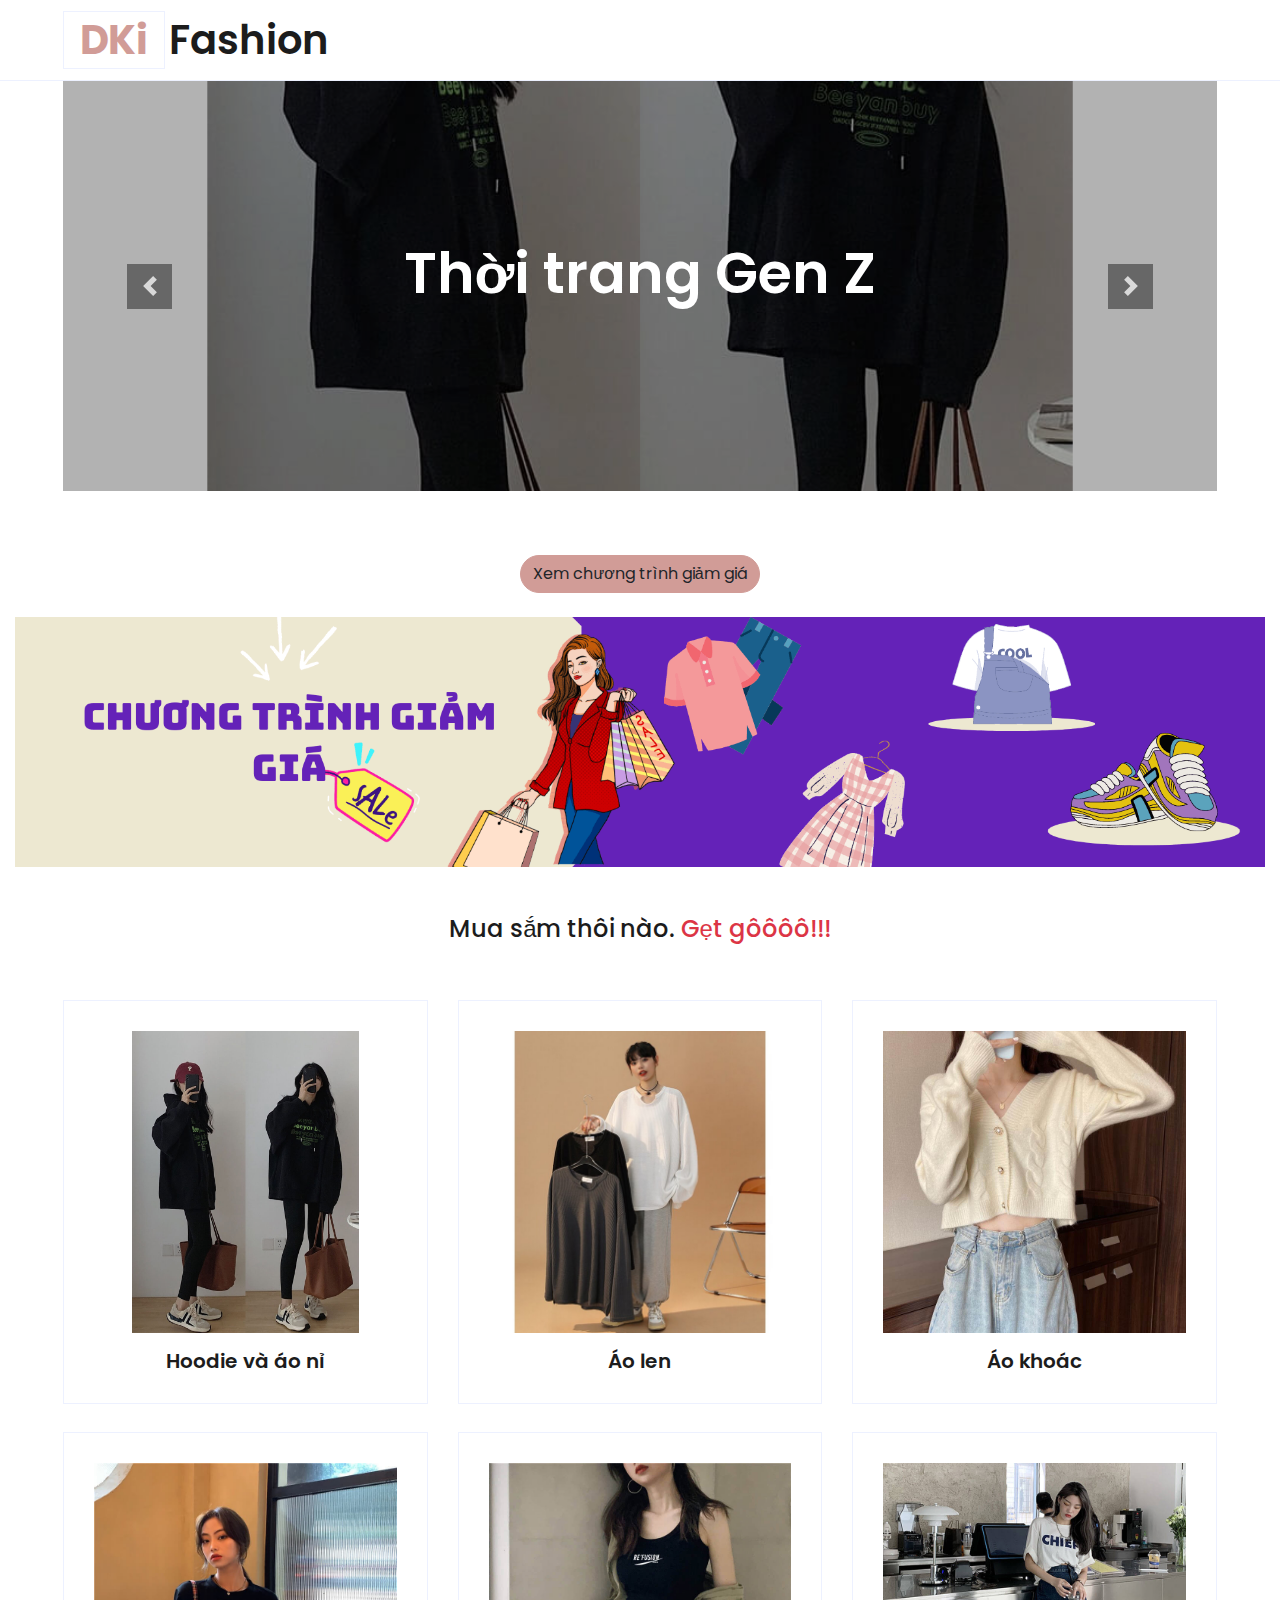
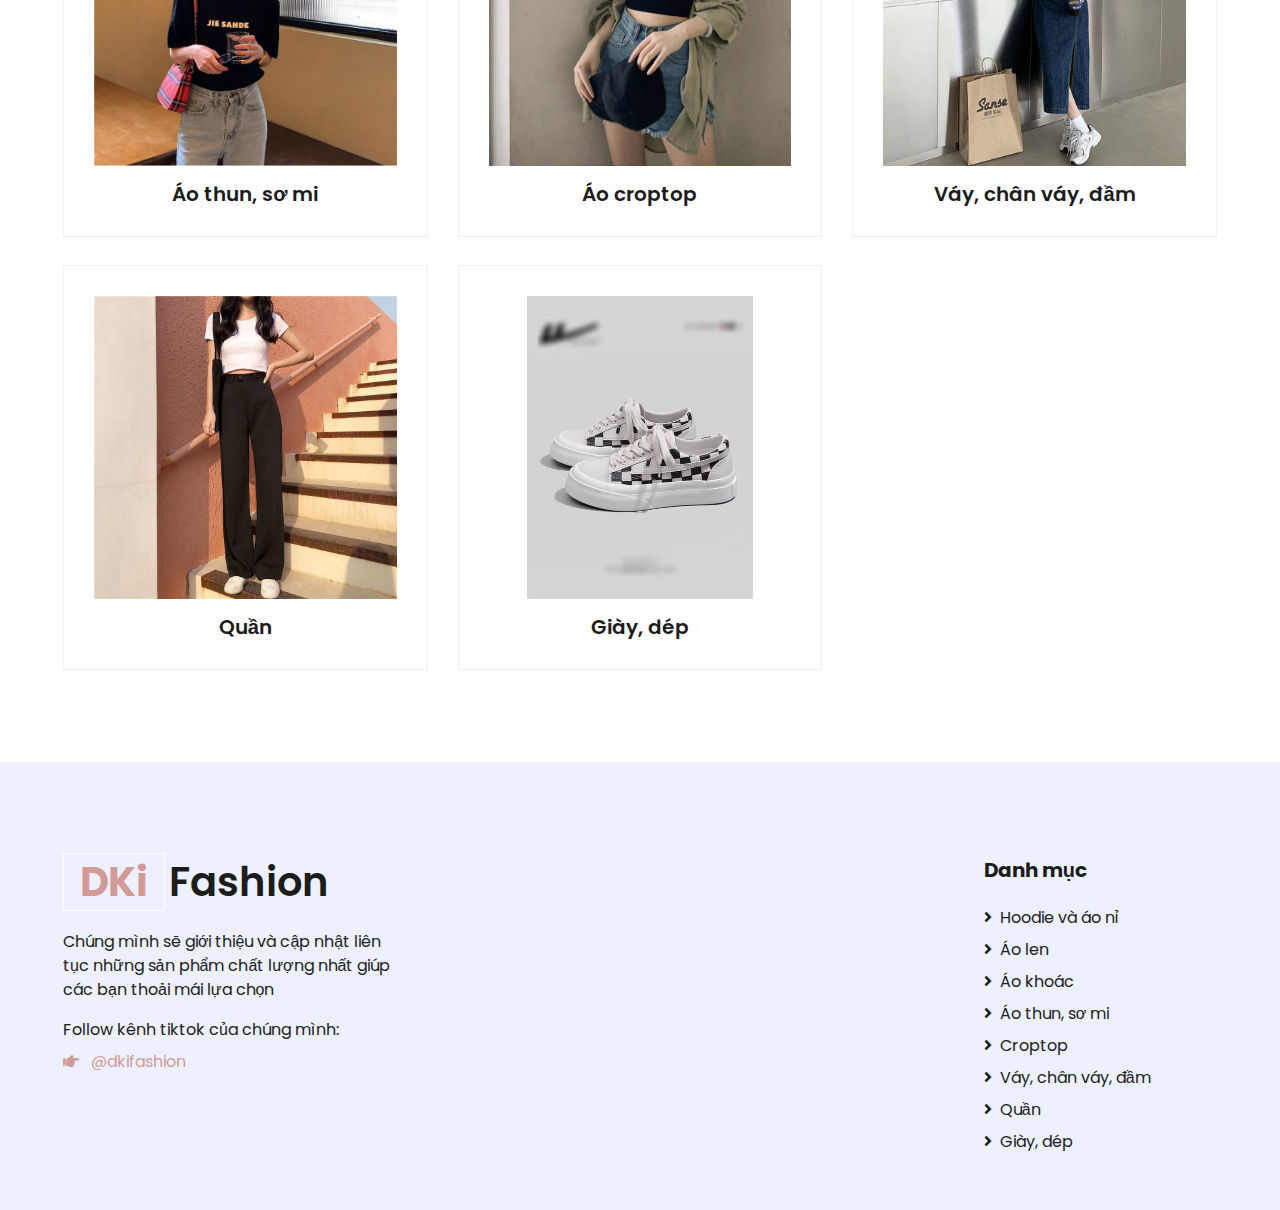
<file: dki/index.html>
<!DOCTYPE html>
<html lang="en">

<head>
    <meta charset="utf-8">
    <title>DKi Fashion | Thời trang GenZ</title>
    <meta content="width=device-width, initial-scale=1.0" name="viewport">
    <meta content="DKi Fashion" name="keywords">
    <meta content="Thời trang GenZ" name="description">
    <!-- Favicon -->
    <link href="./img/logo.png" rel="icon">
    <!-- Google Web Fonts -->
    <link rel="preconnect" href="https://fonts.gstatic.com">
    <link href="https://fonts.googleapis.com/css2?family=Poppins:wght@100;200;300;400;500;600;700;800;900&display=swap"
        rel="stylesheet">
    <!-- Font Awesome -->
    <link href="https://cdnjs.cloudflare.com/ajax/libs/font-awesome/5.10.0/css/all.min.css" rel="stylesheet">
    <!-- Libraries Stylesheet -->
    <link href="lib/owlcarousel/assets/owl.carousel.min.css" rel="stylesheet">
    <!-- Customized Bootstrap Stylesheet -->
    <link href="css/style.css" rel="stylesheet">
</head>

<body>
    <!-- Topbar Start -->
    <div class="container-fluid">
        <div class="row align-items-center py-3 px-xl-5">
            <div class="col-lg-3 d-none d-lg-block">
                <a href="" class="text-decoration-none">
                    <h1 class="m-0 display-5 font-weight-semi-bold"><span
                            class="text-primary font-weight-bold border px-3 mr-1">DKi</span>Fashion</h1>
                </a>
            </div>
            <div class="col-lg-6 col-6 text-left"></div>
            <div class="col-lg-3 col-6 text-right"></div>
        </div>
    </div>
    <!-- Topbar End -->
    <!-- Navbar Start -->
    <div class="container-fluid mb-5">
        <div class="row border-top px-xl-5">
            <div class="col-lg-12">
                <nav class="navbar navbar-expand-lg bg-light navbar-light py-3 py-lg-0 px-0">
                    <a href="" class="text-decoration-none d-block d-lg-none">
                        <h1 class="m-0 display-5 font-weight-semi-bold"><span
                                class="text-primary font-weight-bold border px-3 mr-1">DKi</span>Fashion</h1>
                    </a>
                </nav>
                <div id="header-carousel" class="carousel slide" data-ride="carousel">
                    <div class="carousel-inner">
                        <div class="carousel-item active" style="height: 410px;">
                            <img class="img-fluid" src="./img/hoodie-1.jpg" alt="Image">
                            <div class="carousel-caption d-flex flex-column align-items-center justify-content-center">
                                <div class="p-3" style="max-width: 700px;">
                                    <h3 class="display-4 text-white font-weight-semi-bold mb-4">Thời trang Gen Z</h3>
                                </div>
                            </div>
                        </div>
                        <div class="carousel-item" style="height: 410px;">
                            <img class="img-fluid" src="./img/giay-1.jpg" alt="Image">
                            <div class="carousel-caption d-flex flex-column align-items-center justify-content-center">
                                <div class="p-3" style="max-width: 700px;">
                                    <h3 class="display-4 text-white font-weight-semi-bold mb-4">Giá cả hợp lý</h3>
                                </div>
                            </div>
                        </div>
                    </div>
                    <a class="carousel-control-prev" href="#header-carousel" data-slide="prev">
                        <div class="btn btn-dark" style="width: 45px; height: 45px;">
                            <span class="carousel-control-prev-icon mb-n2"></span>
                        </div>
                    </a>
                    <a class="carousel-control-next" href="#header-carousel" data-slide="next">
                        <div class="btn btn-dark" style="width: 45px; height: 45px;">
                            <span class="carousel-control-next-icon mb-n2"></span>
                        </div>
                    </a>
                </div>
            </div>
        </div>
    </div>
    <!-- Navbar End -->
    <!-- Offer Start -->
    <div class="container-fluid pb-5 pt-3">
        <h4 class="text-center mb-4">
            <a href="https://shp.ee/77z9275" class="btn btn-primary rounded-pill">Xem chương trình giảm giá</a>
        </h4>
        <a href="https://shp.ee/77z9275"><img src="./img/banner-giam-gia.png" class="img-fluid" alt=""></a>
    </div>
    <!-- Offer End -->
    <div class="container-fluid">
        <h4 class="text-center">Mua sắm thôi nào.<span class="text-danger"> Gẹt gôôôô!!!</span></h4>
    </div>
    <!-- Categories Start -->
    <div class="container-fluid pt-5">
        <div class="row px-xl-5 pb-3">
            <div class="col-lg-4 col-md-6 pb-1">
                <div class="cat-item d-flex flex-column border mb-4" style="padding: 30px;">
                    <a href="hoodies.html" class="cat-img position-relative overflow-hidden mb-3">
                        <img class="img-fluid" src="./img/hoodie-1.jpg" alt="">
                    </a>
                    <h5 class="font-weight-semi-bold m-0 text-center">Hoodie và áo nỉ</h5>
                </div>
            </div>
            <div class="col-lg-4 col-md-6 pb-1">
                <div class="cat-item d-flex flex-column border mb-4" style="padding: 30px;">
                    <a href="sweaters.html" class="cat-img position-relative overflow-hidden mb-3">
                        <img class="img-fluid" src="./img/ao-len-1.jpg" alt="">
                    </a>
                    <h5 class="font-weight-semi-bold m-0 text-center">Áo len</h5>
                </div>
            </div>
            <div class="col-lg-4 col-md-6 pb-1">
                <div class="cat-item d-flex flex-column border mb-4" style="padding: 30px;">
                    <a href="coats.html" class="cat-img position-relative overflow-hidden mb-3">
                        <img class="img-fluid" src="./img/ao-khoac-1.jpg" alt="">
                    </a>
                    <h5 class="font-weight-semi-bold m-0 text-center">Áo khoác</h5>
                </div>
            </div>
            <div class="col-lg-4 col-md-6 pb-1">
                <div class="cat-item d-flex flex-column border mb-4" style="padding: 30px;">
                    <a href="shirts.html" class="cat-img position-relative overflow-hidden mb-3">
                        <img class="img-fluid" src="./img/ao-thun-1.jpg" alt="">
                    </a>
                    <h5 class="font-weight-semi-bold m-0 text-center">Áo thun, sơ mi</h5>
                </div>
            </div>
            <div class="col-lg-4 col-md-6 pb-1">
                <div class="cat-item d-flex flex-column border mb-4" style="padding: 30px;">
                    <a href="croptop.html" class="cat-img position-relative overflow-hidden mb-3">
                        <img class="img-fluid" src="./img/croptop-1.jpg" alt="">
                    </a>
                    <h5 class="font-weight-semi-bold m-0 text-center">Áo croptop</h5>
                </div>
            </div>
            <div class="col-lg-4 col-md-6 pb-1">
                <div class="cat-item d-flex flex-column border mb-4" style="padding: 30px;">
                    <a href="skirts-dresses.html" class="cat-img position-relative overflow-hidden mb-3">
                        <img class="img-fluid" src="./img/chan-vay-1.jpg" alt="">
                    </a>
                    <h5 class="font-weight-semi-bold m-0 text-center">Váy, chân váy, đầm</h5>
                </div>
            </div>
            <div class="col-lg-4 col-md-6 pb-1">
                <div class="cat-item d-flex flex-column border mb-4" style="padding: 30px;">
                    <a href="pants-shorts.html" class="cat-img position-relative overflow-hidden mb-3">
                        <img class="img-fluid" src="./img/quan-1.jpg" alt="">
                    </a>
                    <h5 class="font-weight-semi-bold m-0 text-center">Quần</h5>
                </div>
            </div>
            <div class="col-lg-4 col-md-6 pb-1">
                <div class="cat-item d-flex flex-column border mb-4" style="padding: 30px;">
                    <a href="shoes.html" class="cat-img position-relative overflow-hidden mb-3">
                        <img class="img-fluid" src="./img/giay-1.jpg" alt="">
                    </a>
                    <h5 class="font-weight-semi-bold m-0 text-center">Giày, dép</h5>
                </div>
            </div>
        </div>
    </div>
    <!-- Categories End -->
    <!-- Footer Start -->
    <div class="container-fluid bg-secondary text-dark mt-5 pt-5">
        <div class="row px-xl-5 pt-5">
            <div class="col-lg-4 col-md-12 mb-5 pr-3 pr-xl-5">
                <a href="" class="text-decoration-none">
                    <h1 class="mb-4 display-5 font-weight-semi-bold"><span
                            class="text-primary font-weight-bold border border-white px-3 mr-1">DKi</span>Fashion</h1>
                </a>
                <p>Chúng mình sẽ giới thiệu và cập nhật liên tục những sản phẩm chất lượng nhất giúp các bạn thoải mái
                    lựa chọn</p>
                <p class="mb-2">Follow kênh tiktok của chúng mình:</p>
                <p class="mb-2"><i class="fas fa-hand-point-right text-primary mr-2"></i>
                    <a style="text-decoration: none;" href="https://www.tiktok.com/@dkifashion">@dkifashion</a>
                </p>
            </div>
            <div class="col-lg-8 col-md-12">
                <div class="row">
                    <div class="col-md-4"></div>
                    <div class="col-md-4"></div>
                    <div class="col-md-4 mb-5">
                        <h5 class="font-weight-bold text-dark mb-4">Danh mục</h5>
                        <div class="d-flex flex-column justify-content-start">
                            <a class="text-dark mb-2" href="hoodies.html"><i class="fa fa-angle-right mr-2"></i>Hoodie
                                và áo nỉ</a>
                            <a class="text-dark mb-2" href="sweaters.html"><i class="fa fa-angle-right mr-2"></i>Áo
                                len</a>
                            <a class="text-dark mb-2" href="coats.html"><i class="fa fa-angle-right mr-2"></i>Áo
                                khoác</a>
                            <a class="text-dark mb-2" href="shirts.html"><i class="fa fa-angle-right mr-2"></i>Áo thun,
                                sơ mi</a>
                            <a class="text-dark mb-2" href="croptop.html"><i
                                    class="fa fa-angle-right mr-2"></i>Croptop</a>
                            <a class="text-dark mb-2" href="skirts-dresses.html"><i
                                    class="fa fa-angle-right mr-2"></i>Váy, chân váy, đầm</a>
                            <a class="text-dark mb-2" href="pants-shorts.html"><i
                                    class="fa fa-angle-right mr-2"></i>Quần</a>
                            <a class="text-dark mb-2" href="shoes.html"><i class="fa fa-angle-right mr-2"></i>Giày,
                                dép</a>
                        </div>
                    </div>
                </div>
            </div>
        </div>
    </div>
    <!-- Footer End -->
    <!-- Back to Top -->
    <a href="#" class="btn btn-primary back-to-top"><i class="fa fa-angle-double-up"></i></a>
    <!-- JavaScript Libraries -->
    <script src="https://code.jquery.com/jquery-3.4.1.min.js"></script>
    <script src="https://stackpath.bootstrapcdn.com/bootstrap/4.4.1/js/bootstrap.bundle.min.js"></script>
    <script src="lib/easing/easing.min.js"></script>
    <script src="lib/owlcarousel/owl.carousel.min.js"></script>
    <!-- Template Javascript -->
    <script src="js/main.js"></script>
</body>

</html>
</file>
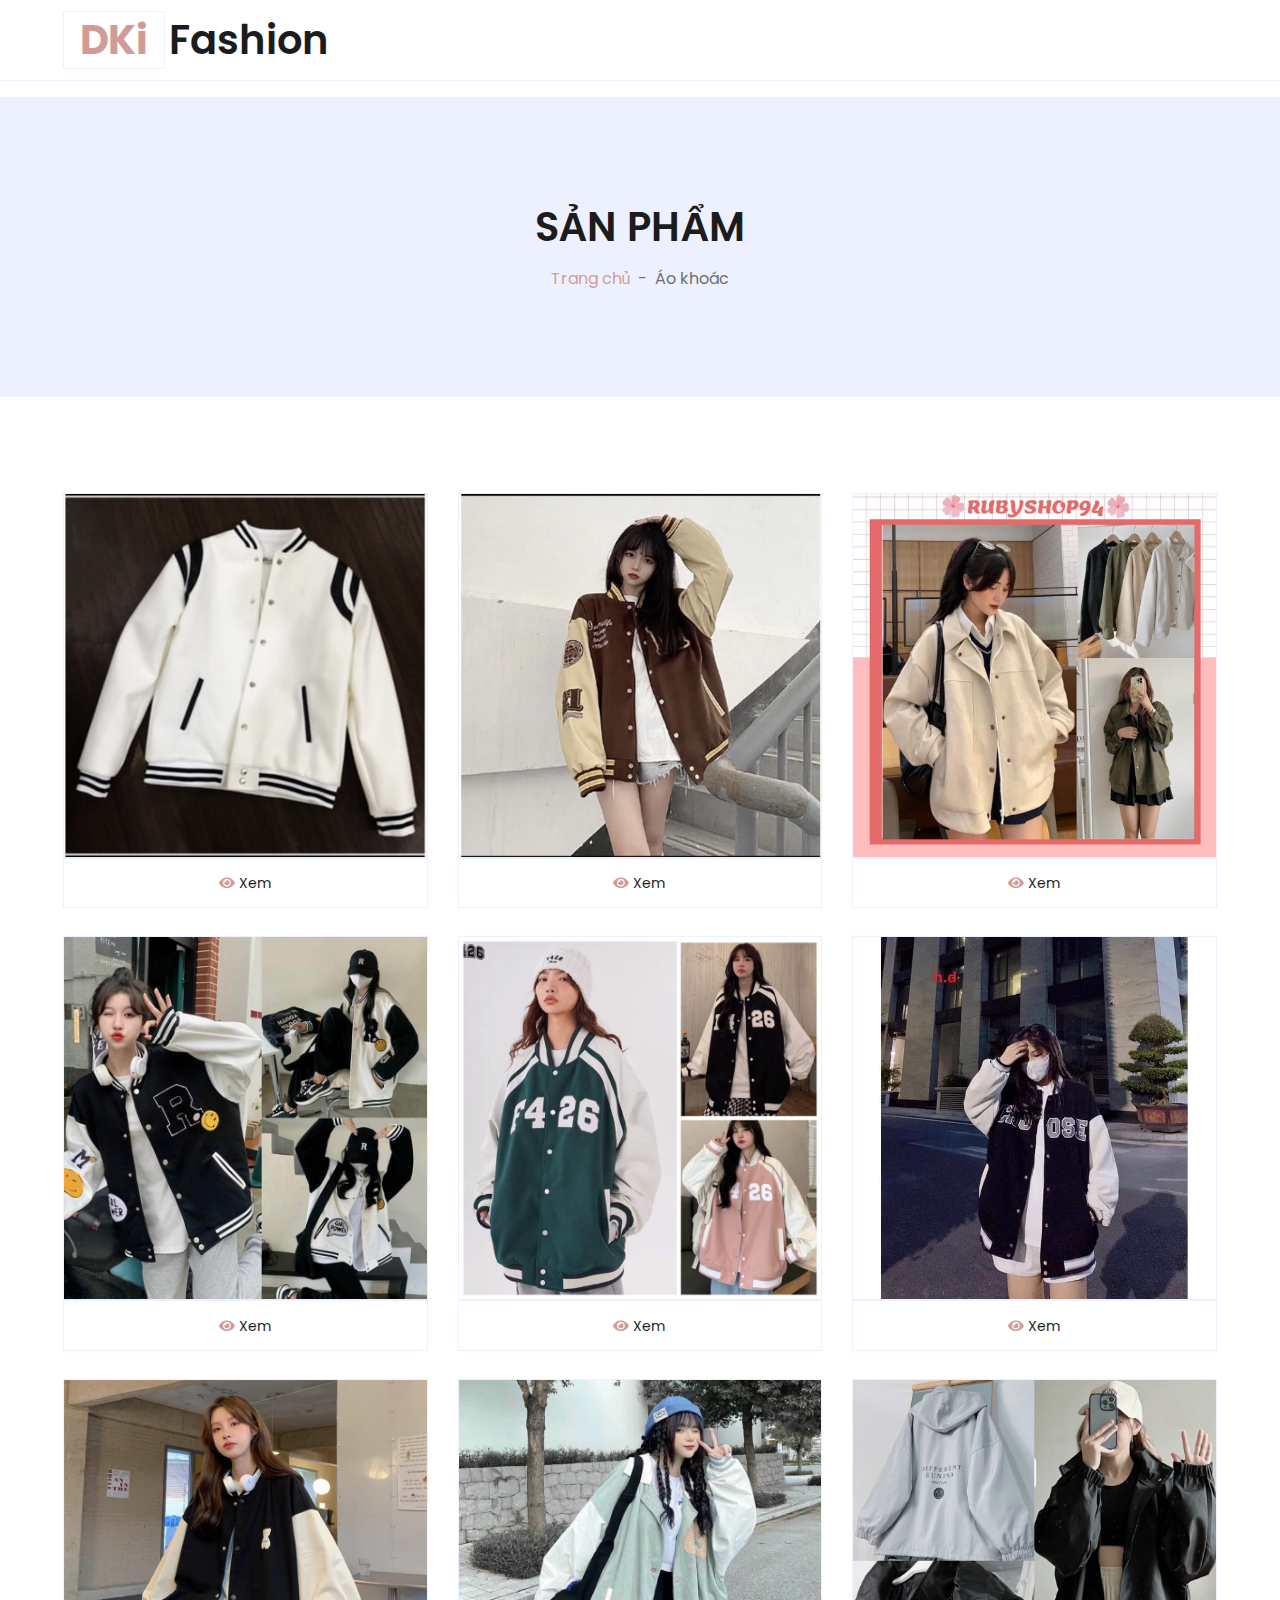
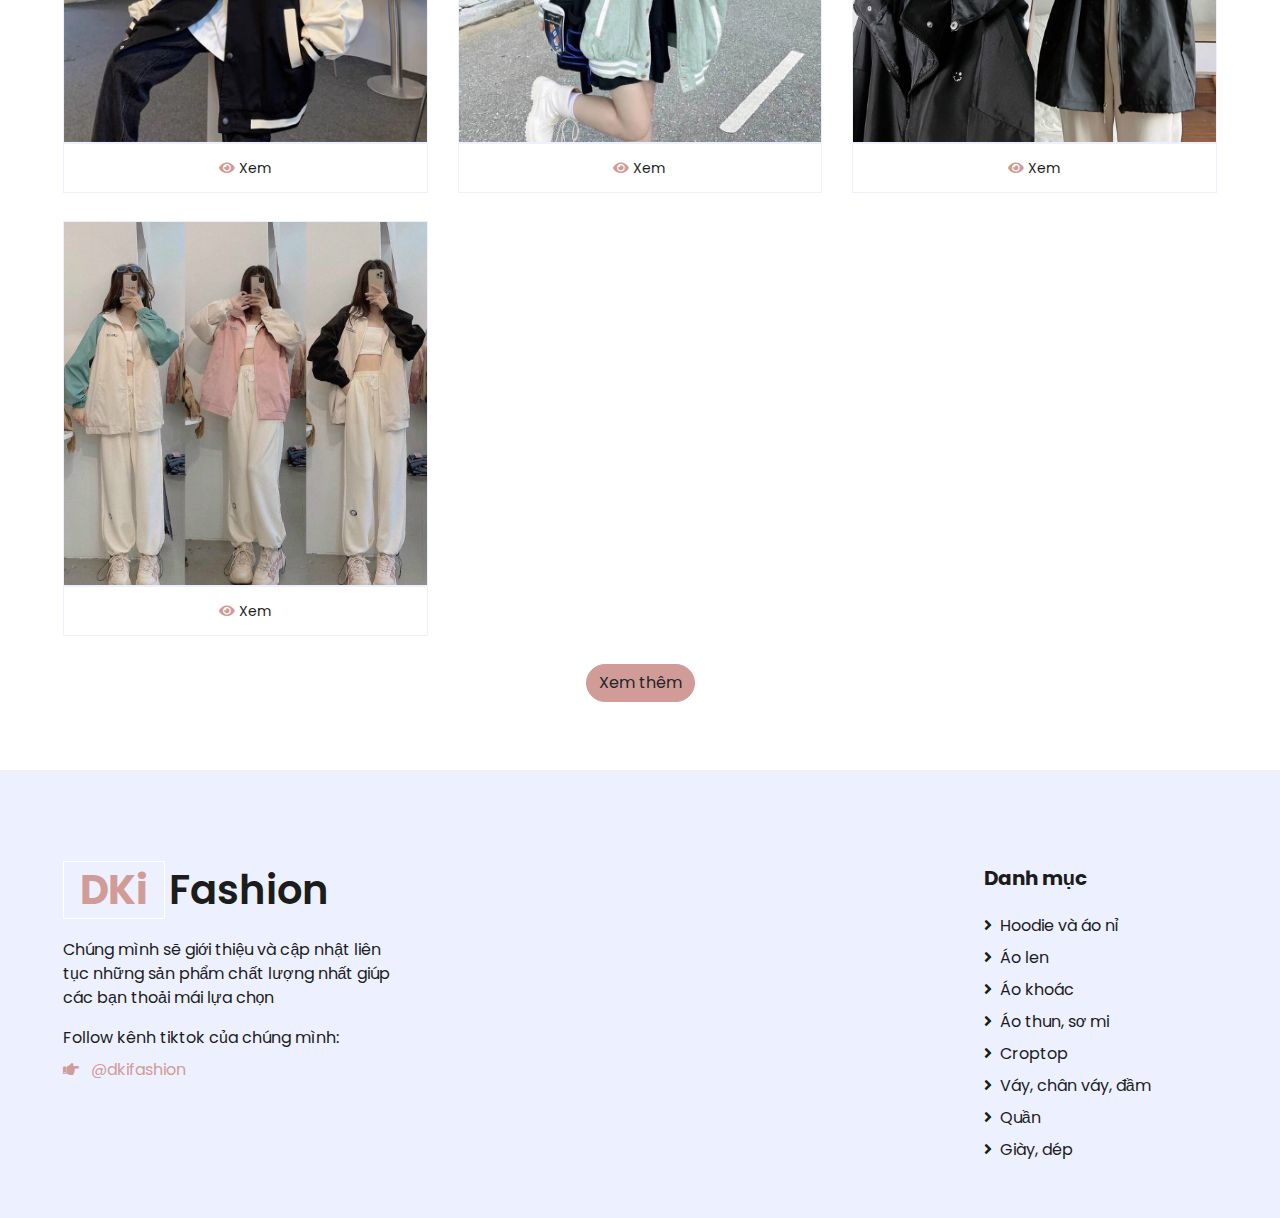
<file: dki/coats.html>
<!DOCTYPE html>
<html lang="en">

<head>
    <meta charset="utf-8">
    <title>Áo khoác | Thời trang GenZ</title>
    <meta content="width=device-width, initial-scale=1.0" name="viewport">
    <meta content="DKi Fashion" name="keywords">
    <meta content="Áo khoác. Thời trang GenZ" name="description">
    <!-- Favicon -->
    <link href="./img/logo.png" rel="icon">
    <!-- Google Web Fonts -->
    <link rel="preconnect" href="https://fonts.gstatic.com">
    <link href="https://fonts.googleapis.com/css2?family=Poppins:wght@100;200;300;400;500;600;700;800;900&display=swap"
        rel="stylesheet">
    <!-- Font Awesome -->
    <link href="https://cdnjs.cloudflare.com/ajax/libs/font-awesome/5.10.0/css/all.min.css" rel="stylesheet">
    <!-- Libraries Stylesheet -->
    <!-- Customized Bootstrap Stylesheet -->
    <link href="css/style.css" rel="stylesheet">
</head>

<body>
    <!-- Topbar Start -->
    <div class="container-fluid">
        <div class="row align-items-center py-3 px-xl-5">
            <div class="col-lg-3 d-none d-lg-block">
                <a href="index.html" class="text-decoration-none">
                    <h1 class="m-0 display-5 font-weight-semi-bold"><span
                            class="text-primary font-weight-bold border px-3 mr-1">DKi</span>Fashion</h1>
                </a>
            </div>
            <div class="col-lg-6 col-6 text-left"></div>
            <div class="col-lg-3 col-6 text-right"></div>
        </div>
    </div>
    <!-- Topbar End -->
    <!-- Navbar Start -->
    <div class="container-fluid mb-3">
        <div class="row border-top px-xl-5">
            <div class="col-lg-12">
                <nav class="navbar navbar-expand-lg bg-light navbar-light py-3 py-lg-0 px-0">
                    <a href="" class="text-decoration-none d-block d-lg-none">
                        <h1 class="m-0 display-5 font-weight-semi-bold"><span
                                class="text-primary font-weight-bold border px-3 mr-1">DKi</span>Fashion</h1>
                    </a>
                </nav>
            </div>
        </div>
    </div>
    <!-- Navbar End -->
    <!-- Page Header Start -->
    <div class="container-fluid bg-secondary mb-5">
        <div class="d-flex flex-column align-items-center justify-content-center" style="min-height: 300px">
            <h1 class="font-weight-semi-bold text-uppercase mb-3">Sản phẩm</h1>
            <div class="d-inline-flex">
                <p class="m-0"><a href="index.html">Trang chủ</a></p>
                <p class="m-0 px-2">-</p>
                <p class="m-0">Áo khoác</p>
            </div>
        </div>
    </div>
    <!-- Page Header End -->
    <!-- Shop Start -->
    <div class="container-fluid pt-5">
        <div class="row px-xl-5">
            <!-- Shop Product Start -->
            <div class="col-12">
                <div class="row pb-3">
                    <div class="col-6 col-sm-6 col-md-4 col-lg-4 pb-1 products">
                        <div class="card product-item border-0 mb-4">
                            <div
                                class="card-header product-img position-relative overflow-hidden bg-transparent border p-0">
                                <img class="img-fluid w-100" src="img/coat-1.jpg" alt="">
                            </div>
                            <div class="card-footer text-center bg-light border">
                                <a href="https://shorten.asia/dXqNUscP" class="btn btn-sm text-dark p-0"><i
                                        class="fas fa-eye text-primary mr-1"></i>Xem</a>
                            </div>
                        </div>
                    </div>
                    <div class="col-6 col-sm-6 col-md-4 col-lg-4 pb-1 products products">
                        <div class="card product-item border-0 mb-4">
                            <div
                                class="card-header product-img position-relative overflow-hidden bg-transparent border p-0">
                                <img class="img-fluid w-100" src="./img/coat-2.jpg" alt="">
                            </div>
                            <div class="card-footer text-center bg-light border">
                                <a href="https://shorten.asia/G8ZMzcvt" class="btn btn-sm text-dark p-0"><i
                                        class="fas fa-eye text-primary mr-1"></i>Xem</a>
                            </div>
                        </div>
                    </div>
                    <div class="col-6 col-sm-6 col-md-4 col-lg-4 pb-1 products">
                        <div class="card product-item border-0 mb-4">
                            <div
                                class="card-header product-img position-relative overflow-hidden bg-transparent border p-0">
                                <img class="img-fluid w-100" src="./img/coat-3.jpg" alt="">
                            </div>
                            <div class="card-footer text-center bg-light border">
                                <a href="https://shorten.asia/pxUTE8Cr" class="btn btn-sm text-dark p-0"><i
                                        class="fas fa-eye text-primary mr-1"></i>Xem</a>
                            </div>
                        </div>
                    </div>
                    <div class="col-6 col-sm-6 col-md-4 col-lg-4 pb-1 products">
                        <div class="card product-item border-0 mb-4">
                            <div
                                class="card-header product-img position-relative overflow-hidden bg-transparent border p-0">
                                <img class="img-fluid w-100" src="./img/coat-4.jpg" alt="">
                            </div>
                            <div class="card-footer text-center bg-light border">
                                <a href="https://shorten.asia/hGbXNvJj" class="btn btn-sm text-dark p-0"><i
                                        class="fas fa-eye text-primary mr-1"></i>Xem</a>
                            </div>
                        </div>
                    </div>
                    <div class="col-6 col-sm-6 col-md-4 col-lg-4 pb-1 products">
                        <div class="card product-item border-0 mb-4">
                            <div
                                class="card-header product-img position-relative overflow-hidden bg-transparent border p-0">
                                <img class="img-fluid w-100" src="img/coat-5.jpg" alt="">
                            </div>
                            <div class="card-footer text-center bg-light border">
                                <a href="https://shorten.asia/b9njxfmP" class="btn btn-sm text-dark p-0"><i
                                        class="fas fa-eye text-primary mr-1"></i>Xem</a>
                            </div>
                        </div>
                    </div>
                    <div class="col-6 col-sm-6 col-md-4 col-lg-4 pb-1 products">
                        <div class="card product-item border-0 mb-4">
                            <div
                                class="card-header product-img position-relative overflow-hidden bg-transparent border p-0">
                                <img class="img-fluid w-100" src="img/coat-6.jpg" alt="">
                            </div>
                            <div class="card-footer text-center bg-light border">
                                <a href="https://shorten.asia/4H3aJvzz" class="btn btn-sm text-dark p-0"><i
                                        class="fas fa-eye text-primary mr-1"></i>Xem</a>
                            </div>
                        </div>
                    </div>
                    <div class="col-6 col-sm-6 col-md-4 col-lg-4 pb-1 products">
                        <div class="card product-item border-0 mb-4">
                            <div
                                class="card-header product-img position-relative overflow-hidden bg-transparent border p-0">
                                <img class="img-fluid w-100" src="img/coat-7.jpg" alt="">
                            </div>
                            <div class="card-footer text-center bg-light border">
                                <a href="https://shorten.asia/cHXs2943" class="btn btn-sm text-dark p-0"><i
                                        class="fas fa-eye text-primary mr-1"></i>Xem</a>
                            </div>
                        </div>
                    </div>
                    <div class="col-6 col-sm-6 col-md-4 col-lg-4 pb-1 products">
                        <div class="card product-item border-0 mb-4">
                            <div
                                class="card-header product-img position-relative overflow-hidden bg-transparent border p-0">
                                <img class="img-fluid w-100" src="img/coat-8.jpg" alt="">
                            </div>
                            <div class="card-footer text-center bg-light border">
                                <a href="https://shorten.asia/Q2DG9MBx" class="btn btn-sm text-dark p-0"><i
                                        class="fas fa-eye text-primary mr-1"></i>Xem</a>
                            </div>
                        </div>
                    </div>
                    <div class="col-6 col-sm-6 col-md-4 col-lg-4 pb-1 products">
                        <div class="card product-item border-0 mb-4">
                            <div
                                class="card-header product-img position-relative overflow-hidden bg-transparent border p-0">
                                <img class="img-fluid w-100" src="img/coat-9.jpg" alt="">
                            </div>
                            <div class="card-footer text-center bg-light border">
                                <a href="https://shorten.asia/Jf2T88x3" class="btn btn-sm text-dark p-0"><i
                                        class="fas fa-eye text-primary mr-1"></i>Xem</a>
                            </div>
                        </div>
                    </div>
                    <div class="col-6 col-sm-6 col-md-4 col-lg-4 pb-1 products">
                        <div class="card product-item border-0 mb-4">
                            <div
                                class="card-header product-img position-relative overflow-hidden bg-transparent border p-0">
                                <img class="img-fluid w-100" src="img/coat-10.jpg" alt="">
                            </div>
                            <div class="card-footer text-center bg-light border">
                                <a href="https://shorten.asia/FcPxX187" class="btn btn-sm text-dark p-0"><i
                                        class="fas fa-eye text-primary mr-1"></i>Xem</a>
                            </div>
                        </div>
                    </div>
                    <div class="col-6 col-sm-6 col-md-4 col-lg-4 pb-1 products products">
                        <div class="card product-item border-0 mb-4">
                            <div
                                class="card-header product-img position-relative overflow-hidden bg-transparent border p-0">
                                <img class="img-fluid w-100" src="./img/coat-11.jpg" alt="">
                            </div>
                            <div class="card-footer text-center bg-light border">
                                <a href="https://shorten.asia/2FecgRak" class="btn btn-sm text-dark p-0"><i
                                        class="fas fa-eye text-primary mr-1"></i>Xem</a>
                            </div>
                        </div>
                    </div>
                    <div class="col-6 col-sm-6 col-md-4 col-lg-4 pb-1 products">
                        <div class="card product-item border-0 mb-4">
                            <div
                                class="card-header product-img position-relative overflow-hidden bg-transparent border p-0">
                                <img class="img-fluid w-100" src="./img/coat-12.jpg" alt="">
                            </div>
                            <div class="card-footer text-center bg-light border">
                                <a href="https://shorten.asia/YycArTzb" class="btn btn-sm text-dark p-0"><i
                                        class="fas fa-eye text-primary mr-1"></i>Xem</a>
                            </div>
                        </div>
                    </div>
                    <div class="col-6 col-sm-6 col-md-4 col-lg-4 pb-1 products">
                        <div class="card product-item border-0 mb-4">
                            <div
                                class="card-header product-img position-relative overflow-hidden bg-transparent border p-0">
                                <img class="img-fluid w-100" src="./img/coat-13.jpg" alt="">
                            </div>
                            <div class="card-footer text-center bg-light border">
                                <a href="https://shorten.asia/gbUZEsJ5" class="btn btn-sm text-dark p-0"><i
                                        class="fas fa-eye text-primary mr-1"></i>Xem</a>
                            </div>
                        </div>
                    </div>
                    <div class="col-6 col-sm-6 col-md-4 col-lg-4 pb-1 products">
                        <div class="card product-item border-0 mb-4">
                            <div
                                class="card-header product-img position-relative overflow-hidden bg-transparent border p-0">
                                <img class="img-fluid w-100" src="img/coat-14.jpg" alt="">
                            </div>
                            <div class="card-footer text-center bg-light border">
                                <a href="https://shorten.asia/tEpFQBcr" class="btn btn-sm text-dark p-0"><i
                                        class="fas fa-eye text-primary mr-1"></i>Xem</a>
                            </div>
                        </div>
                    </div>
                    <div class="col-6 col-sm-6 col-md-4 col-lg-4 pb-1 products">
                        <div class="card product-item border-0 mb-4">
                            <div
                                class="card-header product-img position-relative overflow-hidden bg-transparent border p-0">
                                <img class="img-fluid w-100" src="img/coat-15.jpg" alt="">
                            </div>
                            <div class="card-footer text-center bg-light border">
                                <a href="https://shorten.asia/FUgzw9vf" class="btn btn-sm text-dark p-0"><i
                                        class="fas fa-eye text-primary mr-1"></i>Xem</a>
                            </div>
                        </div>
                    </div>
                    <div class="col-6 col-sm-6 col-md-4 col-lg-4 pb-1 products">
                        <div class="card product-item border-0 mb-4">
                            <div
                                class="card-header product-img position-relative overflow-hidden bg-transparent border p-0">
                                <img class="img-fluid w-100" src="img/coat-16.jpg" alt="">
                            </div>
                            <div class="card-footer text-center bg-light border">
                                <a href="https://shorten.asia/rY9j4bf7" class="btn btn-sm text-dark p-0"><i
                                        class="fas fa-eye text-primary mr-1"></i>Xem</a>
                            </div>
                        </div>
                    </div>
                    <div class="col-6 col-sm-6 col-md-4 col-lg-4 pb-1 products">
                        <div class="card product-item border-0 mb-4">
                            <div
                                class="card-header product-img position-relative overflow-hidden bg-transparent border p-0">
                                <img class="img-fluid w-100" src="img/coat-17.jpg" alt="">
                            </div>
                            <div class="card-footer text-center bg-light border">
                                <a href="https://shorten.asia/CsUd5bmN" class="btn btn-sm text-dark p-0"><i
                                        class="fas fa-eye text-primary mr-1"></i>Xem</a>
                            </div>
                        </div>
                    </div>
                    <div class="col-6 col-sm-6 col-md-4 col-lg-4 pb-1 products">
                        <div class="card product-item border-0 mb-4">
                            <div
                                class="card-header product-img position-relative overflow-hidden bg-transparent border p-0">
                                <img class="img-fluid w-100" src="img/coat-18.jpg" alt="">
                            </div>
                            <div class="card-footer text-center bg-light border">
                                <a href="https://shorten.asia/PNnepjEr" class="btn btn-sm text-dark p-0"><i
                                        class="fas fa-eye text-primary mr-1"></i>Xem</a>
                            </div>
                        </div>
                    </div>
                    <div class="col-6 col-sm-6 col-md-4 col-lg-4 pb-1 products">
                        <div class="card product-item border-0 mb-4">
                            <div
                                class="card-header product-img position-relative overflow-hidden bg-transparent border p-0">
                                <img class="img-fluid w-100" src="img/coat-19.jpg" alt="">
                            </div>
                            <div class="card-footer text-center bg-light border">
                                <a href="https://shorten.asia/7YzPn4BR" class="btn btn-sm text-dark p-0"><i
                                        class="fas fa-eye text-primary mr-1"></i>Xem</a>
                            </div>
                        </div>
                    </div>
                    <div class="col-6 col-sm-6 col-md-4 col-lg-4 pb-1 products products">
                        <div class="card product-item border-0 mb-4">
                            <div
                                class="card-header product-img position-relative overflow-hidden bg-transparent border p-0">
                                <img class="img-fluid w-100" src="./img/coat-20.jpg" alt="">
                            </div>
                            <div class="card-footer text-center bg-light border">
                                <a href="https://shorten.asia/Mhfrs7rq" class="btn btn-sm text-dark p-0"><i
                                        class="fas fa-eye text-primary mr-1"></i>Xem</a>
                            </div>
                        </div>
                    </div>
                    <div class="col-6 col-sm-6 col-md-4 col-lg-4 pb-1 products">
                        <div class="card product-item border-0 mb-4">
                            <div
                                class="card-header product-img position-relative overflow-hidden bg-transparent border p-0">
                                <img class="img-fluid w-100" src="./img/coat-21.jpg" alt="">
                            </div>
                            <div class="card-footer text-center bg-light border">
                                <a href="https://shorten.asia/H2VFNsmM" class="btn btn-sm text-dark p-0"><i
                                        class="fas fa-eye text-primary mr-1"></i>Xem</a>
                            </div>
                        </div>
                    </div>
                    <div class="col-6 col-sm-6 col-md-4 col-lg-4 pb-1 products">
                        <div class="card product-item border-0 mb-4">
                            <div
                                class="card-header product-img position-relative overflow-hidden bg-transparent border p-0">
                                <img class="img-fluid w-100" src="./img/coat-22.jpg" alt="">
                            </div>
                            <div class="card-footer text-center bg-light border">
                                <a href="https://shorten.asia/4hF8Skxh" class="btn btn-sm text-dark p-0"><i
                                        class="fas fa-eye text-primary mr-1"></i>Xem</a>
                            </div>
                        </div>
                    </div>
                    <div class="col-6 col-sm-6 col-md-4 col-lg-4 pb-1 products">
                        <div class="card product-item border-0 mb-4">
                            <div
                                class="card-header product-img position-relative overflow-hidden bg-transparent border p-0">
                                <img class="img-fluid w-100" src="img/coat-23.jpg" alt="">
                            </div>
                            <div class="card-footer text-center bg-light border">
                                <a href="https://shorten.asia/EYKUFuA7" class="btn btn-sm text-dark p-0"><i
                                        class="fas fa-eye text-primary mr-1"></i>Xem</a>
                            </div>
                        </div>
                    </div>
                    <div class="col-6 col-sm-6 col-md-4 col-lg-4 pb-1 products">
                        <div class="card product-item border-0 mb-4">
                            <div
                                class="card-header product-img position-relative overflow-hidden bg-transparent border p-0">
                                <img class="img-fluid w-100" src="img/coat-24.jpg" alt="">
                            </div>
                            <div class="card-footer text-center bg-light border">
                                <a href="https://shorten.asia/QU2BDMze" class="btn btn-sm text-dark p-0"><i
                                        class="fas fa-eye text-primary mr-1"></i>Xem</a>
                            </div>
                        </div>
                    </div>
                    <div class="col-6 col-sm-6 col-md-4 col-lg-4 pb-1 products">
                        <div class="card product-item border-0 mb-4">
                            <div
                                class="card-header product-img position-relative overflow-hidden bg-transparent border p-0">
                                <img class="img-fluid w-100" src="img/coat-25.jpg" alt="">
                            </div>
                            <div class="card-footer text-center bg-light border">
                                <a href="https://shorten.asia/9KhHZJGN" class="btn btn-sm text-dark p-0"><i
                                        class="fas fa-eye text-primary mr-1"></i>Xem</a>
                            </div>
                        </div>
                    </div>
                    <div class="col-12 pb-1 text-center">
                        <button class="btn btn-primary loadMoreBtn rounded-pill">Xem thêm</button>
                    </div>
                </div>
            </div>
            <!-- Shop Product End -->
        </div>
    </div>
    <!-- Shop End -->
    <!-- Footer Start -->
    <div class="container-fluid bg-secondary text-dark mt-5 pt-5">
        <div class="row px-xl-5 pt-5">
            <div class="col-lg-4 col-md-12 mb-5 pr-3 pr-xl-5">
                <a href="" class="text-decoration-none">
                    <h1 class="mb-4 display-5 font-weight-semi-bold"><span
                            class="text-primary font-weight-bold border border-white px-3 mr-1">DKi</span>Fashion</h1>
                </a>
                <p>Chúng mình sẽ giới thiệu và cập nhật liên tục những sản phẩm chất lượng nhất giúp các bạn thoải mái
                    lựa chọn</p>
                <p class="mb-2">Follow kênh tiktok của chúng mình:</p>
                <p class="mb-2"><i class="fas fa-hand-point-right text-primary mr-2"></i>
                    <a style="text-decoration: none;" href="https://www.tiktok.com/@dkifashion">@dkifashion</a>
                </p>
            </div>
            <div class="col-lg-8 col-md-12">
                <div class="row">
                    <div class="col-md-4"></div>
                    <div class="col-md-4"></div>
                    <div class="col-md-4 mb-5">
                        <h5 class="font-weight-bold text-dark mb-4">Danh mục</h5>
                        <div class="d-flex flex-column justify-content-start">
                            <a class="text-dark mb-2" href="hoodies.html"><i class="fa fa-angle-right mr-2"></i>Hoodie
                                và áo nỉ</a>
                            <a class="text-dark mb-2" href="sweaters.html"><i class="fa fa-angle-right mr-2"></i>Áo
                                len</a>
                            <a class="text-dark mb-2" href="coats.html"><i class="fa fa-angle-right mr-2"></i>Áo
                                khoác</a>
                            <a class="text-dark mb-2" href="shirts.html"><i class="fa fa-angle-right mr-2"></i>Áo thun,
                                sơ mi</a>
                            <a class="text-dark mb-2" href="croptop.html"><i
                                    class="fa fa-angle-right mr-2"></i>Croptop</a>
                            <a class="text-dark mb-2" href="skirts-dresses.html"><i
                                    class="fa fa-angle-right mr-2"></i>Váy, chân váy, đầm</a>
                            <a class="text-dark mb-2" href="pants-shorts.html"><i
                                    class="fa fa-angle-right mr-2"></i>Quần</a>
                            <a class="text-dark mb-2" href="shoes.html"><i class="fa fa-angle-right mr-2"></i>Giày,
                                dép</a>
                        </div>
                    </div>
                </div>
            </div>
        </div>
    </div>
    <!-- Footer End -->
    <!-- Back to Top -->
    <a href="#" class="btn btn-primary back-to-top"><i class="fa fa-angle-double-up"></i></a>
    <!-- JavaScript Libraries -->
    <script src="https://code.jquery.com/jquery-3.4.1.min.js"></script>
    <script src="https://stackpath.bootstrapcdn.com/bootstrap/4.4.1/js/bootstrap.bundle.min.js"></script>
    <script src="lib/easing/easing.min.js"></script>
    <!-- Template Javascript -->
    <script src="js/main.js"></script>
    <script src="js/load-more.js"></script>
</body>

</html>
</file>
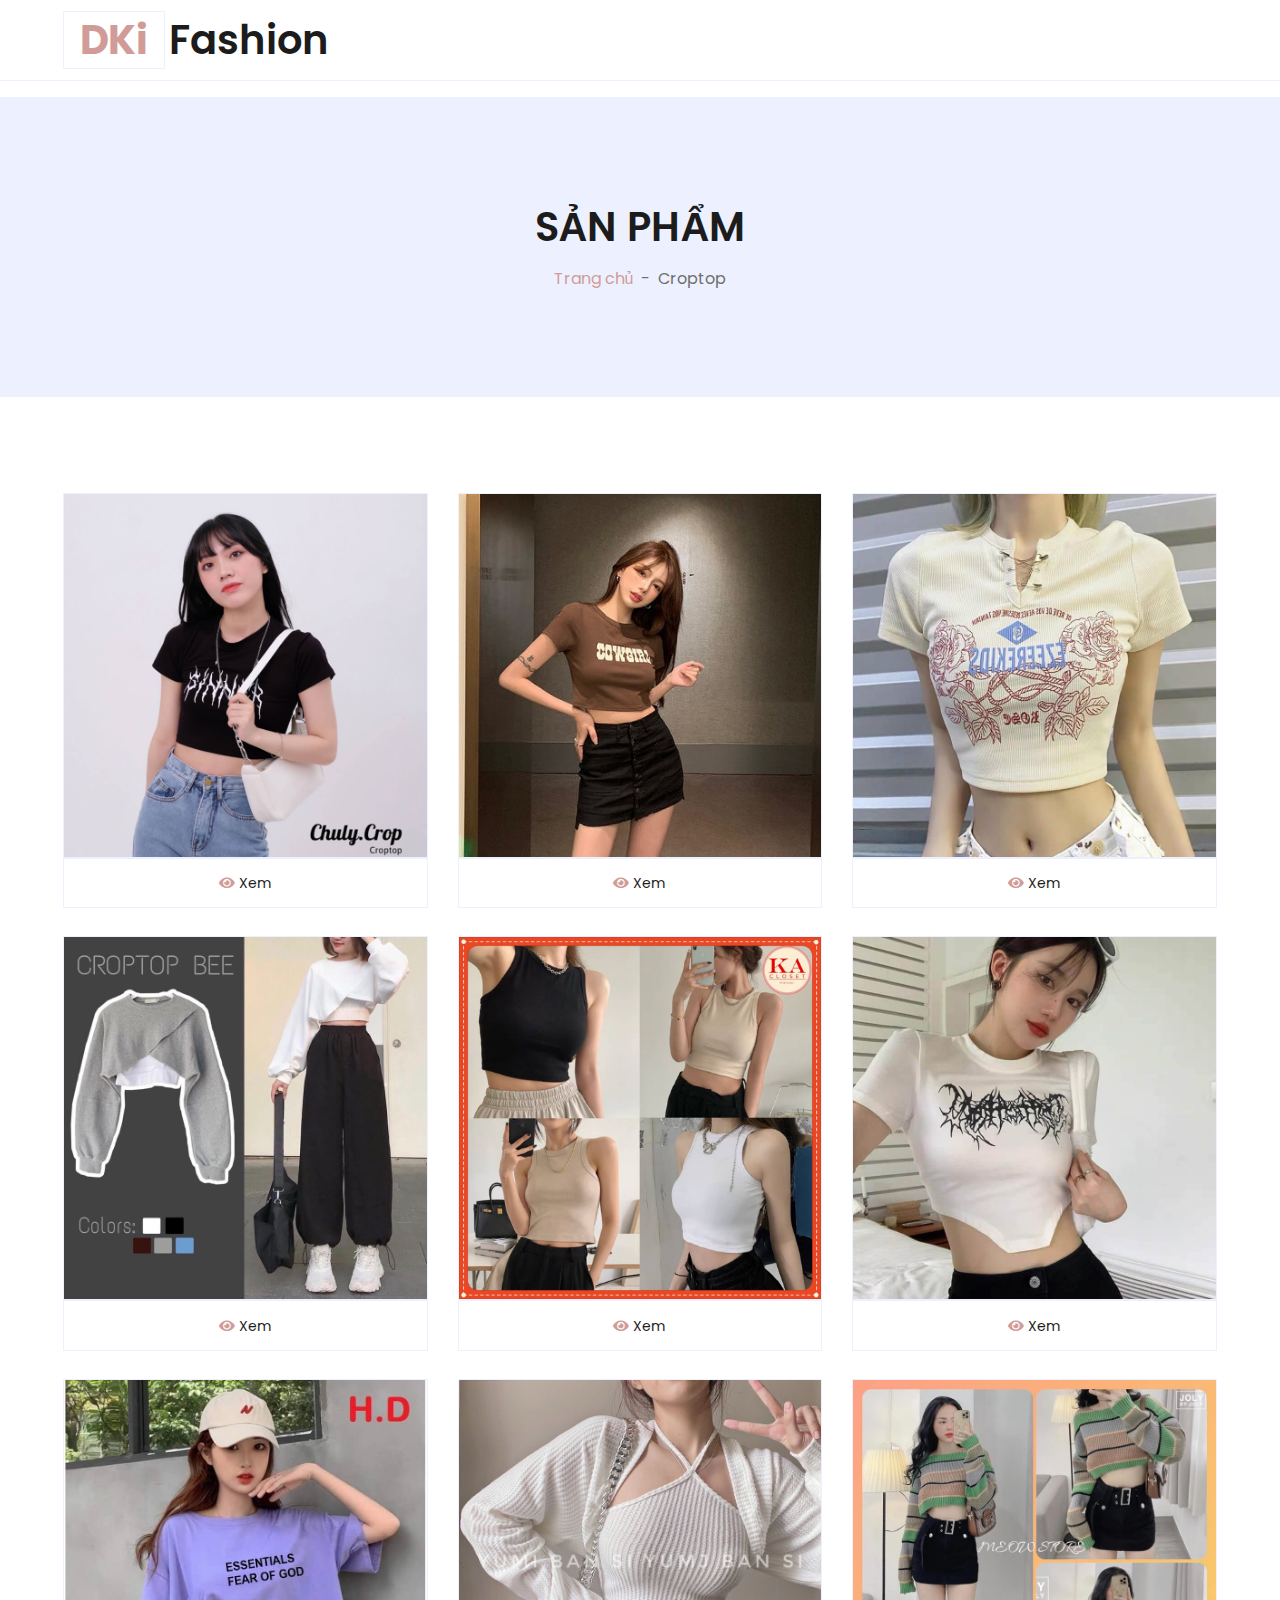
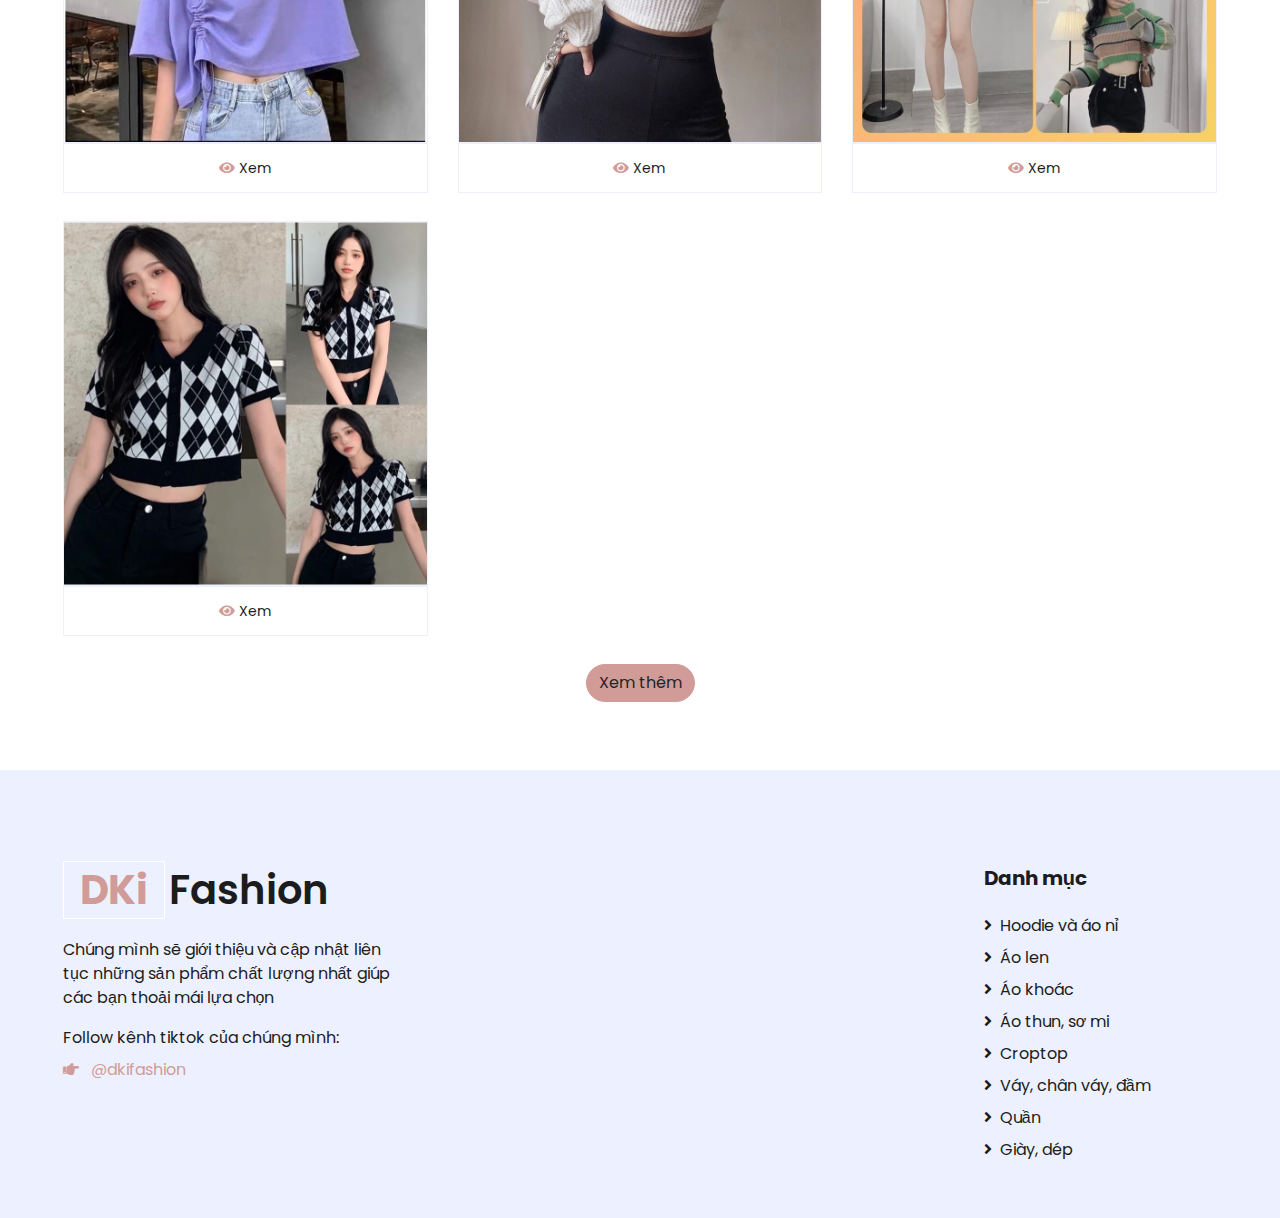
<file: dki/croptop.html>
<!DOCTYPE html>
<html lang="en">

<head>
    <meta charset="utf-8">
    <title>Croptop | Thời trang GenZ</title>
    <meta content="width=device-width, initial-scale=1.0" name="viewport">
    <meta content="DKi Fashion" name="keywords">
    <meta content="Croptop. Thời trang GenZ" name="description">
    <!-- Favicon -->
    <link href="./img/logo.png" rel="icon">
    <!-- Google Web Fonts -->
    <link rel="preconnect" href="https://fonts.gstatic.com">
    <link href="https://fonts.googleapis.com/css2?family=Poppins:wght@100;200;300;400;500;600;700;800;900&display=swap"
        rel="stylesheet">
    <!-- Font Awesome -->
    <link href="https://cdnjs.cloudflare.com/ajax/libs/font-awesome/5.10.0/css/all.min.css" rel="stylesheet">
    <!-- Libraries Stylesheet -->
    <!-- Customized Bootstrap Stylesheet -->
    <link href="css/style.css" rel="stylesheet">
</head>

<body>
    <!-- Topbar Start -->
    <div class="container-fluid">
        <div class="row align-items-center py-3 px-xl-5">
            <div class="col-lg-3 d-none d-lg-block">
                <a href="index.html" class="text-decoration-none">
                    <h1 class="m-0 display-5 font-weight-semi-bold"><span
                            class="text-primary font-weight-bold border px-3 mr-1">DKi</span>Fashion</h1>
                </a>
            </div>
            <div class="col-lg-6 col-6 text-left"></div>
            <div class="col-lg-3 col-6 text-right"></div>
        </div>
    </div>
    <!-- Topbar End -->
    <!-- Navbar Start -->
    <div class="container-fluid mb-3">
        <div class="row border-top px-xl-5">
            <div class="col-lg-12">
                <nav class="navbar navbar-expand-lg bg-light navbar-light py-3 py-lg-0 px-0">
                    <a href="" class="text-decoration-none d-block d-lg-none">
                        <h1 class="m-0 display-5 font-weight-semi-bold"><span
                                class="text-primary font-weight-bold border px-3 mr-1">DKi</span>Fashion</h1>
                    </a>
                </nav>
            </div>
        </div>
    </div>
    <!-- Navbar End -->
    <!-- Page Header Start -->
    <div class="container-fluid bg-secondary mb-5">
        <div class="d-flex flex-column align-items-center justify-content-center" style="min-height: 300px">
            <h1 class="font-weight-semi-bold text-uppercase mb-3">Sản phẩm</h1>
            <div class="d-inline-flex">
                <p class="m-0"><a href="index.html">Trang chủ</a></p>
                <p class="m-0 px-2">-</p>
                <p class="m-0">Croptop</p>
            </div>
        </div>
    </div>
    <!-- Page Header End -->
    <!-- Shop Start -->
    <div class="container-fluid pt-5">
        <div class="row px-xl-5">
            <!-- Shop Product Start -->
            <div class="col-12">
                <div class="row pb-3">
                    <div class="col-6 col-sm-6 col-md-4 col-lg-4 pb-1 products products">
                        <div class="card product-item border-0 mb-4">
                            <div
                                class="card-header product-img position-relative overflow-hidden bg-transparent border p-0">
                                <img class="img-fluid w-100" src="./img/croptop-2.jpg" alt="">
                            </div>
                            <div class="card-footer text-center bg-light border">
                                <a href="https://shorten.asia/mMBPgrSz" class="btn btn-sm text-dark p-0"><i
                                        class="fas fa-eye text-primary mr-1"></i>Xem</a>
                            </div>
                        </div>
                    </div>
                    <div class="col-6 col-sm-6 col-md-4 col-lg-4 pb-1 products">
                        <div class="card product-item border-0 mb-4">
                            <div
                                class="card-header product-img position-relative overflow-hidden bg-transparent border p-0">
                                <img class="img-fluid w-100" src="./img/croptop-3.jpg" alt="">
                            </div>
                            <div class="card-footer text-center bg-light border">
                                <a href="https://shorten.asia/zaWRuK87" class="btn btn-sm text-dark p-0"><i
                                        class="fas fa-eye text-primary mr-1"></i>Xem</a>
                            </div>
                        </div>
                    </div>
                    <div class="col-6 col-sm-6 col-md-4 col-lg-4 pb-1 products">
                        <div class="card product-item border-0 mb-4">
                            <div
                                class="card-header product-img position-relative overflow-hidden bg-transparent border p-0">
                                <img class="img-fluid w-100" src="./img/croptop-4.jpg" alt="">
                            </div>
                            <div class="card-footer text-center bg-light border">
                                <a href="https://shorten.asia/NFBsP1DT" class="btn btn-sm text-dark p-0"><i
                                        class="fas fa-eye text-primary mr-1"></i>Xem</a>
                            </div>
                        </div>
                    </div>
                    <div class="col-6 col-sm-6 col-md-4 col-lg-4 pb-1 products">
                        <div class="card product-item border-0 mb-4">
                            <div
                                class="card-header product-img position-relative overflow-hidden bg-transparent border p-0">
                                <img class="img-fluid w-100" src="img/croptop-5.jpg" alt="">
                            </div>
                            <div class="card-footer text-center bg-light border">
                                <a href="https://shorten.asia/p3gp3QaW" class="btn btn-sm text-dark p-0"><i
                                        class="fas fa-eye text-primary mr-1"></i>Xem</a>
                            </div>
                        </div>
                    </div>
                    <div class="col-6 col-sm-6 col-md-4 col-lg-4 pb-1 products">
                        <div class="card product-item border-0 mb-4">
                            <div
                                class="card-header product-img position-relative overflow-hidden bg-transparent border p-0">
                                <img class="img-fluid w-100" src="img/croptop-6.jpg" alt="">
                            </div>
                            <div class="card-footer text-center bg-light border">
                                <a href="https://shorten.asia/N8Dj68yF" class="btn btn-sm text-dark p-0"><i
                                        class="fas fa-eye text-primary mr-1"></i>Xem</a>
                            </div>
                        </div>
                    </div>
                    <div class="col-6 col-sm-6 col-md-4 col-lg-4 pb-1 products">
                        <div class="card product-item border-0 mb-4">
                            <div
                                class="card-header product-img position-relative overflow-hidden bg-transparent border p-0">
                                <img class="img-fluid w-100" src="img/croptop-7.jpg" alt="">
                            </div>
                            <div class="card-footer text-center bg-light border">
                                <a href="https://shorten.asia/5Ht6aaAG" class="btn btn-sm text-dark p-0"><i
                                        class="fas fa-eye text-primary mr-1"></i>Xem</a>
                            </div>
                        </div>
                    </div>
                    <div class="col-6 col-sm-6 col-md-4 col-lg-4 pb-1 products">
                        <div class="card product-item border-0 mb-4">
                            <div
                                class="card-header product-img position-relative overflow-hidden bg-transparent border p-0">
                                <img class="img-fluid w-100" src="img/croptop-8.jpg" alt="">
                            </div>
                            <div class="card-footer text-center bg-light border">
                                <a href="https://shorten.asia/AQsv7Jgx" class="btn btn-sm text-dark p-0"><i
                                        class="fas fa-eye text-primary mr-1"></i>Xem</a>
                            </div>
                        </div>
                    </div>
                    <div class="col-6 col-sm-6 col-md-4 col-lg-4 pb-1 products">
                        <div class="card product-item border-0 mb-4">
                            <div
                                class="card-header product-img position-relative overflow-hidden bg-transparent border p-0">
                                <img class="img-fluid w-100" src="img/croptop-9.jpg" alt="">
                            </div>
                            <div class="card-footer text-center bg-light border">
                                <a href="https://shorten.asia/FtrmNpEE" class="btn btn-sm text-dark p-0"><i
                                        class="fas fa-eye text-primary mr-1"></i>Xem</a>
                            </div>
                        </div>
                    </div>
                    <div class="col-6 col-sm-6 col-md-4 col-lg-4 pb-1 products">
                        <div class="card product-item border-0 mb-4">
                            <div
                                class="card-header product-img position-relative overflow-hidden bg-transparent border p-0">
                                <img class="img-fluid w-100" src="img/croptop-10.jpg" alt="">
                            </div>
                            <div class="card-footer text-center bg-light border">
                                <a href="https://shorten.asia/njhWEbyq" class="btn btn-sm text-dark p-0"><i
                                        class="fas fa-eye text-primary mr-1"></i>Xem</a>
                            </div>
                        </div>
                    </div>
                    <div class="col-6 col-sm-6 col-md-4 col-lg-4 pb-1 products products">
                        <div class="card product-item border-0 mb-4">
                            <div
                                class="card-header product-img position-relative overflow-hidden bg-transparent border p-0">
                                <img class="img-fluid w-100" src="./img/croptop-11.jpg" alt="">
                            </div>
                            <div class="card-footer text-center bg-light border">
                                <a href="https://shorten.asia/z5m7puWz" class="btn btn-sm text-dark p-0"><i
                                        class="fas fa-eye text-primary mr-1"></i>Xem</a>
                            </div>
                        </div>
                    </div>
                    <div class="col-6 col-sm-6 col-md-4 col-lg-4 pb-1 products">
                        <div class="card product-item border-0 mb-4">
                            <div
                                class="card-header product-img position-relative overflow-hidden bg-transparent border p-0">
                                <img class="img-fluid w-100" src="./img/croptop-12.jpg" alt="">
                            </div>
                            <div class="card-footer text-center bg-light border">
                                <a href="https://shorten.asia/ZzeMm4Vc" class="btn btn-sm text-dark p-0"><i
                                        class="fas fa-eye text-primary mr-1"></i>Xem</a>
                            </div>
                        </div>
                    </div>
                    <div class="col-6 col-sm-6 col-md-4 col-lg-4 pb-1 products">
                        <div class="card product-item border-0 mb-4">
                            <div
                                class="card-header product-img position-relative overflow-hidden bg-transparent border p-0">
                                <img class="img-fluid w-100" src="./img/croptop-13.jpg" alt="">
                            </div>
                            <div class="card-footer text-center bg-light border">
                                <a href="https://shorten.asia/1V6Q7Xtf" class="btn btn-sm text-dark p-0"><i
                                        class="fas fa-eye text-primary mr-1"></i>Xem</a>
                            </div>
                        </div>
                    </div>
                    <div class="col-6 col-sm-6 col-md-4 col-lg-4 pb-1 products">
                        <div class="card product-item border-0 mb-4">
                            <div
                                class="card-header product-img position-relative overflow-hidden bg-transparent border p-0">
                                <img class="img-fluid w-100" src="img/croptop-14.jpg" alt="">
                            </div>
                            <div class="card-footer text-center bg-light border">
                                <a href="https://shorten.asia/W2vxSH9V" class="btn btn-sm text-dark p-0"><i
                                        class="fas fa-eye text-primary mr-1"></i>Xem</a>
                            </div>
                        </div>
                    </div>
                    <div class="col-6 col-sm-6 col-md-4 col-lg-4 pb-1 products">
                        <div class="card product-item border-0 mb-4">
                            <div
                                class="card-header product-img position-relative overflow-hidden bg-transparent border p-0">
                                <img class="img-fluid w-100" src="img/croptop-15.jpg" alt="">
                            </div>
                            <div class="card-footer text-center bg-light border">
                                <a href="https://shorten.asia/HYZAqyKq" class="btn btn-sm text-dark p-0"><i
                                        class="fas fa-eye text-primary mr-1"></i>Xem</a>
                            </div>
                        </div>
                    </div>
                    <div class="col-6 col-sm-6 col-md-4 col-lg-4 pb-1 products">
                        <div class="card product-item border-0 mb-4">
                            <div
                                class="card-header product-img position-relative overflow-hidden bg-transparent border p-0">
                                <img class="img-fluid w-100" src="img/croptop-16.jpg" alt="">
                            </div>
                            <div class="card-footer text-center bg-light border">
                                <a href="https://shorten.asia/QxsyRq26" class="btn btn-sm text-dark p-0"><i
                                        class="fas fa-eye text-primary mr-1"></i>Xem</a>
                            </div>
                        </div>
                    </div>
                    <div class="col-6 col-sm-6 col-md-4 col-lg-4 pb-1 products">
                        <div class="card product-item border-0 mb-4">
                            <div
                                class="card-header product-img position-relative overflow-hidden bg-transparent border p-0">
                                <img class="img-fluid w-100" src="img/croptop-17.jpg" alt="">
                            </div>
                            <div class="card-footer text-center bg-light border">
                                <a href="https://shorten.asia/SMExs7t8" class="btn btn-sm text-dark p-0"><i
                                        class="fas fa-eye text-primary mr-1"></i>Xem</a>
                            </div>
                        </div>
                    </div>
                    <div class="col-6 col-sm-6 col-md-4 col-lg-4 pb-1 products">
                        <div class="card product-item border-0 mb-4">
                            <div
                                class="card-header product-img position-relative overflow-hidden bg-transparent border p-0">
                                <img class="img-fluid w-100" src="img/croptop-18.jpg" alt="">
                            </div>
                            <div class="card-footer text-center bg-light border">
                                <a href="https://shorten.asia/8M7q68nY" class="btn btn-sm text-dark p-0"><i
                                        class="fas fa-eye text-primary mr-1"></i>Xem</a>
                            </div>
                        </div>
                    </div>
                    <div class="col-6 col-sm-6 col-md-4 col-lg-4 pb-1 products">
                        <div class="card product-item border-0 mb-4">
                            <div
                                class="card-header product-img position-relative overflow-hidden bg-transparent border p-0">
                                <img class="img-fluid w-100" src="img/croptop-19.jpg" alt="">
                            </div>
                            <div class="card-footer text-center bg-light border">
                                <a href="https://shorten.asia/aD3tDScA" class="btn btn-sm text-dark p-0"><i
                                        class="fas fa-eye text-primary mr-1"></i>Xem</a>
                            </div>
                        </div>
                    </div>
                    <div class="col-6 col-sm-6 col-md-4 col-lg-4 pb-1 products products">
                        <div class="card product-item border-0 mb-4">
                            <div
                                class="card-header product-img position-relative overflow-hidden bg-transparent border p-0">
                                <img class="img-fluid w-100" src="./img/croptop-20.jpg" alt="">
                            </div>
                            <div class="card-footer text-center bg-light border">
                                <a href="https://shorten.asia/59HDpp4M" class="btn btn-sm text-dark p-0"><i
                                        class="fas fa-eye text-primary mr-1"></i>Xem</a>
                            </div>
                        </div>
                    </div>
                    <div class="col-6 col-sm-6 col-md-4 col-lg-4 pb-1 products">
                        <div class="card product-item border-0 mb-4">
                            <div
                                class="card-header product-img position-relative overflow-hidden bg-transparent border p-0">
                                <img class="img-fluid w-100" src="./img/croptop-21.jpg" alt="">
                            </div>
                            <div class="card-footer text-center bg-light border">
                                <a href="https://shorten.asia/NhXtrYNt" class="btn btn-sm text-dark p-0"><i
                                        class="fas fa-eye text-primary mr-1"></i>Xem</a>
                            </div>
                        </div>
                    </div>
                    <div class="col-6 col-sm-6 col-md-4 col-lg-4 pb-1 products">
                        <div class="card product-item border-0 mb-4">
                            <div
                                class="card-header product-img position-relative overflow-hidden bg-transparent border p-0">
                                <img class="img-fluid w-100" src="./img/croptop-22.jpg" alt="">
                            </div>
                            <div class="card-footer text-center bg-light border">
                                <a href="https://shorten.asia/qr77SjG5" class="btn btn-sm text-dark p-0"><i
                                        class="fas fa-eye text-primary mr-1"></i>Xem</a>
                            </div>
                        </div>
                    </div>
                    <div class="col-6 col-sm-6 col-md-4 col-lg-4 pb-1 products">
                        <div class="card product-item border-0 mb-4">
                            <div
                                class="card-header product-img position-relative overflow-hidden bg-transparent border p-0">
                                <img class="img-fluid w-100" src="img/croptop-23.jpg" alt="">
                            </div>
                            <div class="card-footer text-center bg-light border">
                                <a href="https://shorten.asia/ykADGK4R" class="btn btn-sm text-dark p-0"><i
                                        class="fas fa-eye text-primary mr-1"></i>Xem</a>
                            </div>
                        </div>
                    </div>
                    <div class="col-6 col-sm-6 col-md-4 col-lg-4 pb-1 products">
                        <div class="card product-item border-0 mb-4">
                            <div
                                class="card-header product-img position-relative overflow-hidden bg-transparent border p-0">
                                <img class="img-fluid w-100" src="img/croptop-24.jpg" alt="">
                            </div>
                            <div class="card-footer text-center bg-light border">
                                <a href="https://shorten.asia/2nXmahj6" class="btn btn-sm text-dark p-0"><i
                                        class="fas fa-eye text-primary mr-1"></i>Xem</a>
                            </div>
                        </div>
                    </div>
                    <div class="col-6 col-sm-6 col-md-4 col-lg-4 pb-1 products">
                        <div class="card product-item border-0 mb-4">
                            <div
                                class="card-header product-img position-relative overflow-hidden bg-transparent border p-0">
                                <img class="img-fluid w-100" src="img/croptop-25.jpg" alt="">
                            </div>
                            <div class="card-footer text-center bg-light border">
                                <a href="https://shorten.asia/DbqEqD9E" class="btn btn-sm text-dark p-0"><i
                                        class="fas fa-eye text-primary mr-1"></i>Xem</a>
                            </div>
                        </div>
                    </div>
                    <div class="col-6 col-sm-6 col-md-4 col-lg-4 pb-1 products">
                        <div class="card product-item border-0 mb-4">
                            <div
                                class="card-header product-img position-relative overflow-hidden bg-transparent border p-0">
                                <img class="img-fluid w-100" src="img/croptop-26.jpg" alt="">
                            </div>
                            <div class="card-footer text-center bg-light border">
                                <a href="https://shorten.asia/T5dnk21X" class="btn btn-sm text-dark p-0"><i
                                        class="fas fa-eye text-primary mr-1"></i>Xem</a>
                            </div>
                        </div>
                    </div>
                    <div class="col-12 pb-1 text-center">
                        <button class="btn btn-primary loadMoreBtn rounded-pill">Xem thêm</button>
                    </div>
                </div>
            </div>
            <!-- Shop Product End -->
        </div>
    </div>
    <!-- Shop End -->
    <!-- Footer Start -->
    <div class="container-fluid bg-secondary text-dark mt-5 pt-5">
        <div class="row px-xl-5 pt-5">
            <div class="col-lg-4 col-md-12 mb-5 pr-3 pr-xl-5">
                <a href="" class="text-decoration-none">
                    <h1 class="mb-4 display-5 font-weight-semi-bold"><span
                            class="text-primary font-weight-bold border border-white px-3 mr-1">DKi</span>Fashion</h1>
                </a>
                <p>Chúng mình sẽ giới thiệu và cập nhật liên tục những sản phẩm chất lượng nhất giúp các bạn thoải mái
                    lựa chọn</p>
                <p class="mb-2">Follow kênh tiktok của chúng mình:</p>
                <p class="mb-2"><i class="fas fa-hand-point-right text-primary mr-2"></i>
                    <a style="text-decoration: none;" href="https://www.tiktok.com/@dkifashion">@dkifashion</a>
                </p>
            </div>
            <div class="col-lg-8 col-md-12">
                <div class="row">
                    <div class="col-md-4"></div>
                    <div class="col-md-4"></div>
                    <div class="col-md-4 mb-5">
                        <h5 class="font-weight-bold text-dark mb-4">Danh mục</h5>
                        <div class="d-flex flex-column justify-content-start">
                            <a class="text-dark mb-2" href="hoodies.html"><i class="fa fa-angle-right mr-2"></i>Hoodie
                                và áo nỉ</a>
                            <a class="text-dark mb-2" href="sweaters.html"><i class="fa fa-angle-right mr-2"></i>Áo
                                len</a>
                            <a class="text-dark mb-2" href="coats.html"><i class="fa fa-angle-right mr-2"></i>Áo
                                khoác</a>
                            <a class="text-dark mb-2" href="shirts.html"><i class="fa fa-angle-right mr-2"></i>Áo thun,
                                sơ mi</a>
                            <a class="text-dark mb-2" href="croptop.html"><i
                                    class="fa fa-angle-right mr-2"></i>Croptop</a>
                            <a class="text-dark mb-2" href="skirts-dresses.html"><i
                                    class="fa fa-angle-right mr-2"></i>Váy, chân váy, đầm</a>
                            <a class="text-dark mb-2" href="pants-shorts.html"><i
                                    class="fa fa-angle-right mr-2"></i>Quần</a>
                            <a class="text-dark mb-2" href="shoes.html"><i class="fa fa-angle-right mr-2"></i>Giày,
                                dép</a>
                        </div>
                    </div>
                </div>
            </div>
        </div>
    </div>
    <!-- Footer End -->
    <!-- Back to Top -->
    <a href="#" class="btn btn-primary back-to-top"><i class="fa fa-angle-double-up"></i></a>
    <!-- JavaScript Libraries -->
    <script src="https://code.jquery.com/jquery-3.4.1.min.js"></script>
    <script src="https://stackpath.bootstrapcdn.com/bootstrap/4.4.1/js/bootstrap.bundle.min.js"></script>
    <script src="lib/easing/easing.min.js"></script>
    <!-- Template Javascript -->
    <script src="js/main.js"></script>
    <script src="js/load-more.js"></script>
</body>

</html>
</file>
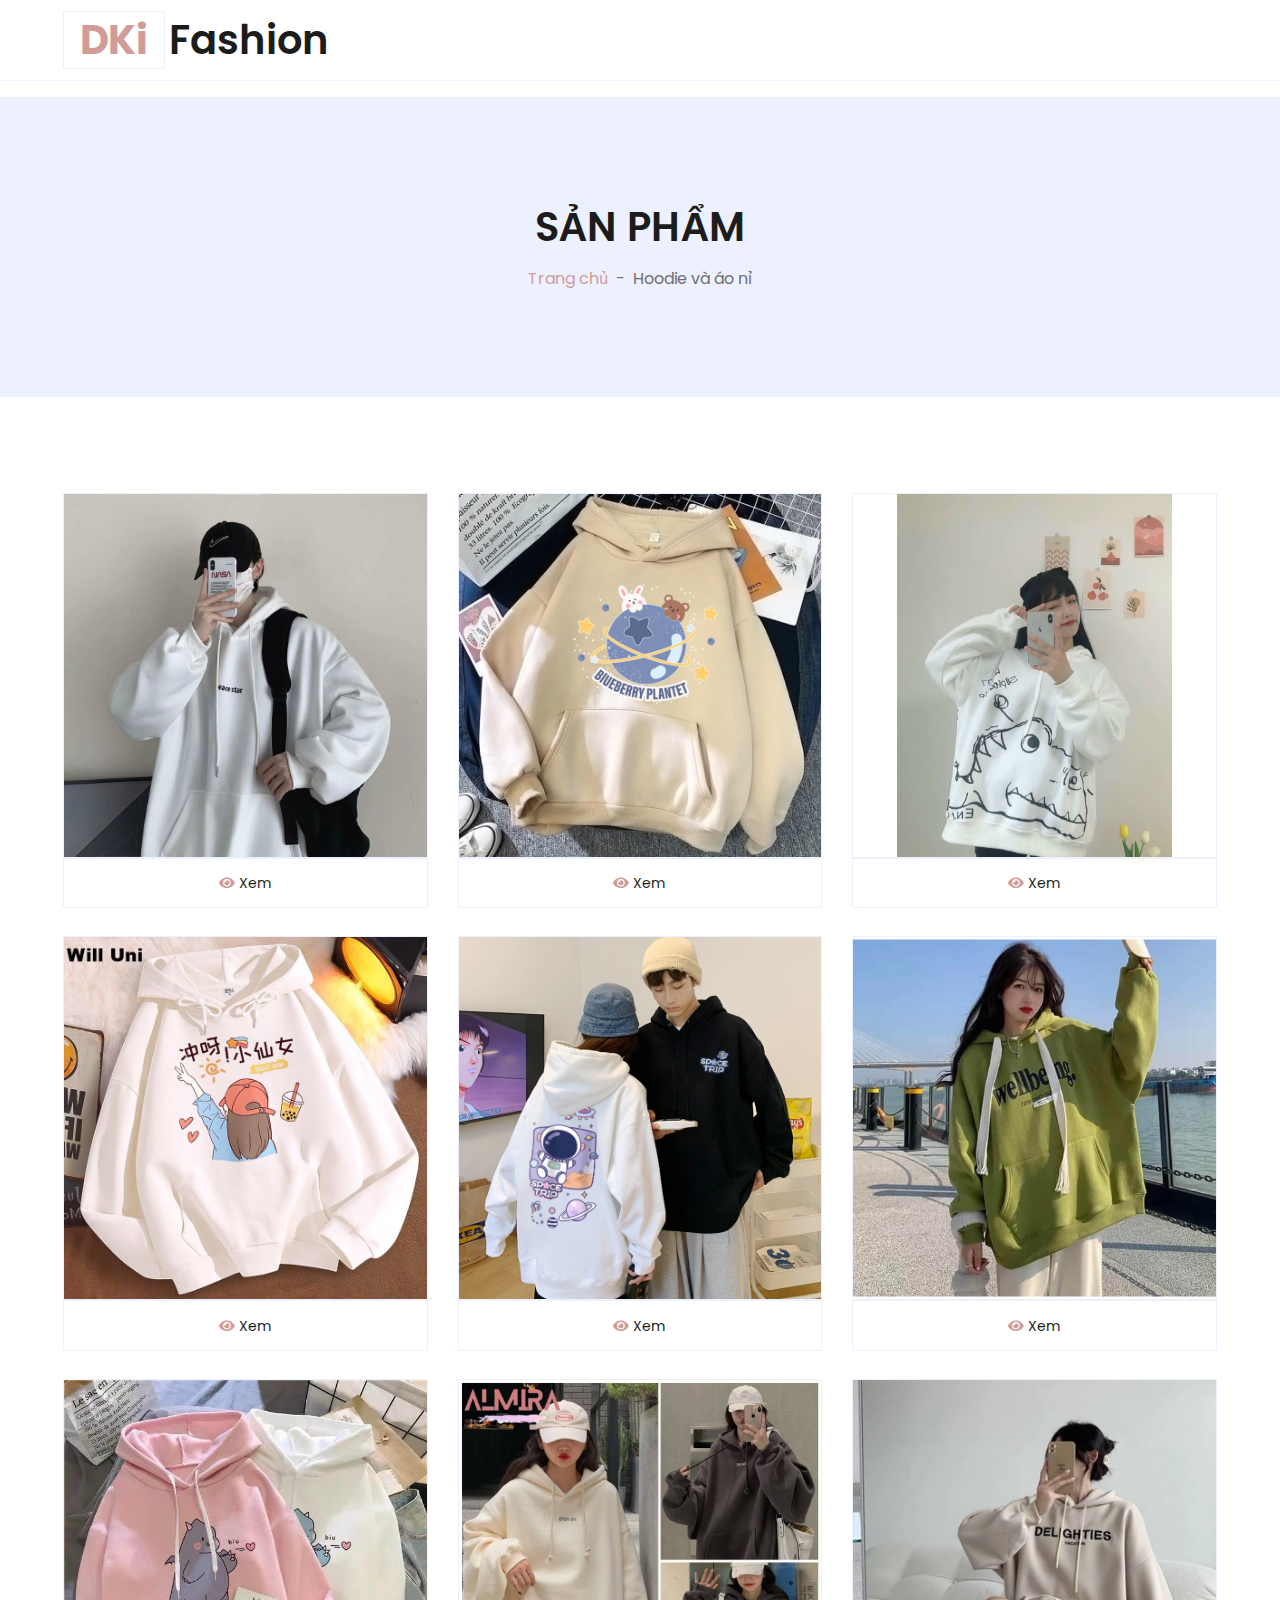
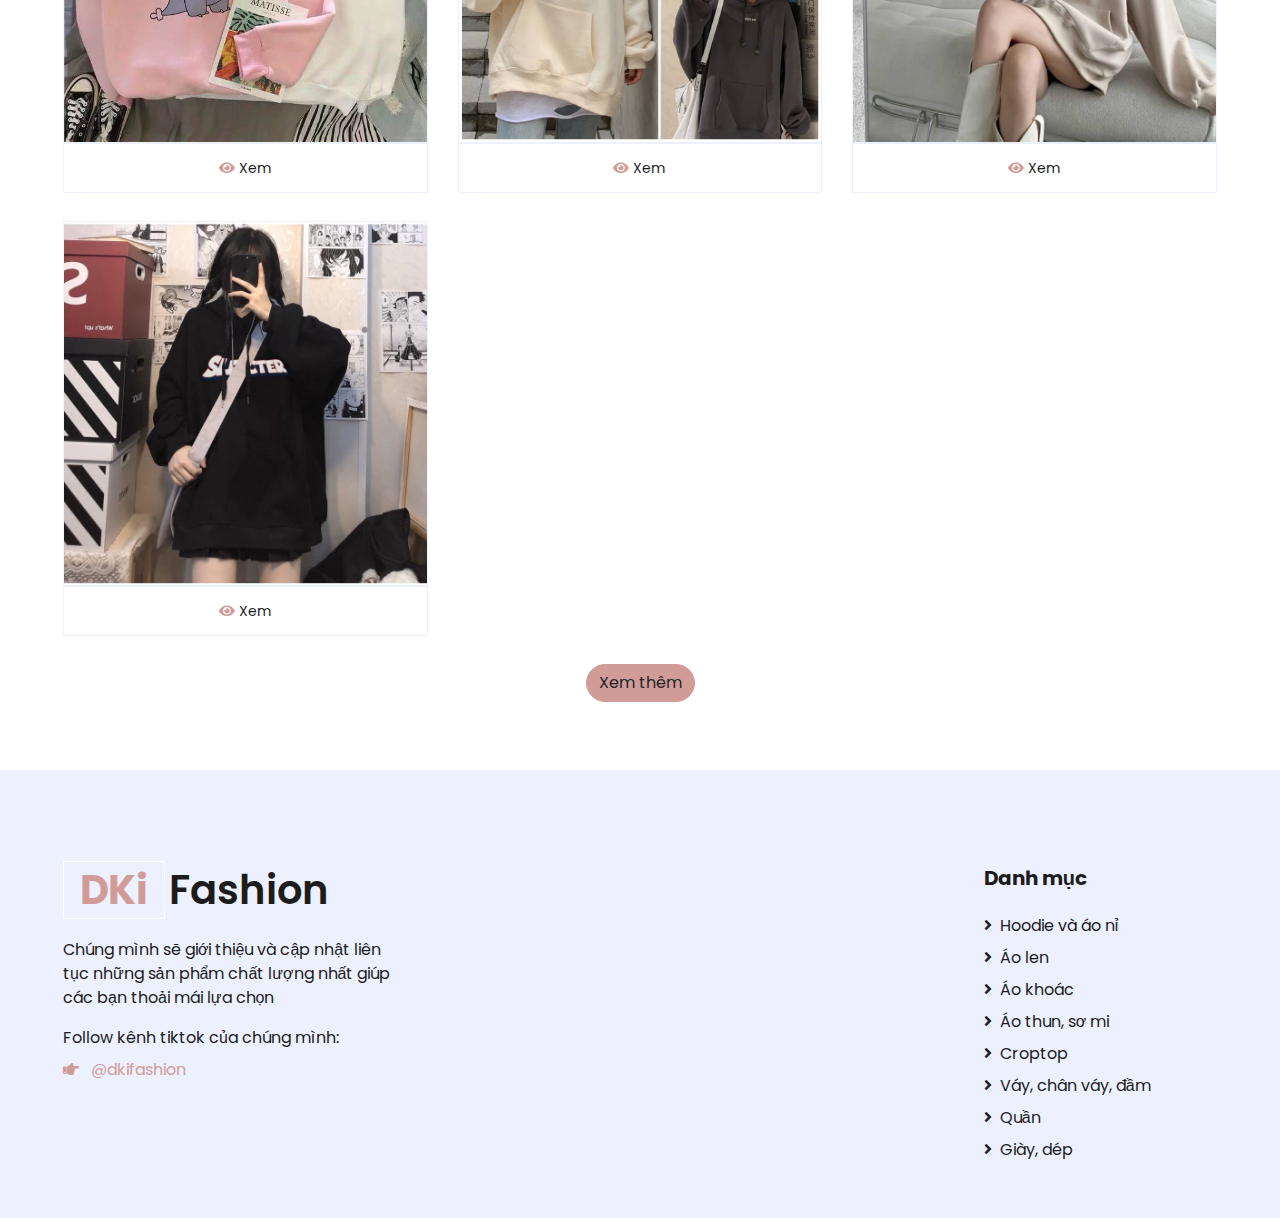
<file: dki/hoodies.html>
<!DOCTYPE html>
<html lang="en">

<head>
    <meta charset="utf-8">
    <title>Hoodie và áo nỉ | Thời trang GenZ</title>
    <meta content="width=device-width, initial-scale=1.0" name="viewport">
    <meta content="DKi Fashion" name="keywords">
    <meta content="Hoodie và áo nỉ. Thời trang GenZ" name="description">
    <!-- Favicon -->
    <link href="./img/logo.png" rel="icon">
    <!-- Google Web Fonts -->
    <link rel="preconnect" href="https://fonts.gstatic.com">
    <link href="https://fonts.googleapis.com/css2?family=Poppins:wght@100;200;300;400;500;600;700;800;900&display=swap"
        rel="stylesheet">
    <!-- Font Awesome -->
    <link href="https://cdnjs.cloudflare.com/ajax/libs/font-awesome/5.10.0/css/all.min.css" rel="stylesheet">
    <!-- Libraries Stylesheet -->
    <!-- Customized Bootstrap Stylesheet -->
    <link href="css/style.css" rel="stylesheet">
</head>

<body>
    <!-- Topbar Start -->
    <div class="container-fluid">
        <div class="row align-items-center py-3 px-xl-5">
            <div class="col-lg-3 d-none d-lg-block">
                <a href="index.html" class="text-decoration-none">
                    <h1 class="m-0 display-5 font-weight-semi-bold"><span
                            class="text-primary font-weight-bold border px-3 mr-1">DKi</span>Fashion</h1>
                </a>
            </div>
            <div class="col-lg-6 col-6 text-left"></div>
            <div class="col-lg-3 col-6 text-right"></div>
        </div>
    </div>
    <!-- Topbar End -->
    <!-- Navbar Start -->
    <div class="container-fluid mb-3">
        <div class="row border-top px-xl-5">
            <div class="col-lg-12">
                <nav class="navbar navbar-expand-lg bg-light navbar-light py-3 py-lg-0 px-0">
                    <a href="" class="text-decoration-none d-block d-lg-none">
                        <h1 class="m-0 display-5 font-weight-semi-bold"><span
                                class="text-primary font-weight-bold border px-3 mr-1">DKi</span>Fashion</h1>
                    </a>
                </nav>
            </div>
        </div>
    </div>
    <!-- Navbar End -->
    <!-- Page Header Start -->
    <div class="container-fluid bg-secondary mb-5">
        <div class="d-flex flex-column align-items-center justify-content-center" style="min-height: 300px">
            <h1 class="font-weight-semi-bold text-uppercase mb-3">Sản phẩm</h1>
            <div class="d-inline-flex">
                <p class="m-0"><a href="index.html">Trang chủ</a></p>
                <p class="m-0 px-2">-</p>
                <p class="m-0">Hoodie và áo nỉ</p>
            </div>
        </div>
    </div>
    <!-- Page Header End -->
    <!-- Shop Start -->
    <div class="container-fluid pt-5">
        <div class="row px-xl-5">
            <!-- Shop Product Start -->
            <div class="col-12">
                <div class="row pb-3">
                    <div class="col-6 col-sm-6 col-md-4 col-lg-4 pb-1 products products">
                        <div class="card product-item border-0 mb-4">
                            <div
                                class="card-header product-img position-relative overflow-hidden bg-transparent border p-0">
                                <img class="img-fluid w-100" src="./img/hoodie-2.jpg" alt="">
                            </div>
                            <div class="card-footer text-center bg-light border">
                                <a href="https://shorten.asia/fkDzmSDR" class="btn btn-sm text-dark p-0"><i
                                        class="fas fa-eye text-primary mr-1"></i>Xem</a>
                            </div>
                        </div>
                    </div>
                    <div class="col-6 col-sm-6 col-md-4 col-lg-4 pb-1 products">
                        <div class="card product-item border-0 mb-4">
                            <div
                                class="card-header product-img position-relative overflow-hidden bg-transparent border p-0">
                                <img class="img-fluid w-100" src="./img/hoodie-3.jpg" alt="">
                            </div>
                            <div class="card-footer text-center bg-light border">
                                <a href="https://shorten.asia/kAyknPYT" class="btn btn-sm text-dark p-0"><i
                                        class="fas fa-eye text-primary mr-1"></i>Xem</a>
                            </div>
                        </div>
                    </div>
                    <div class="col-6 col-sm-6 col-md-4 col-lg-4 pb-1 products">
                        <div class="card product-item border-0 mb-4">
                            <div
                                class="card-header product-img position-relative overflow-hidden bg-transparent border p-0">
                                <img class="img-fluid w-100" src="./img/hoodie-4.jpg" alt="">
                            </div>
                            <div class="card-footer text-center bg-light border">
                                <a href="https://shorten.asia/nAF8wXWh" class="btn btn-sm text-dark p-0"><i
                                        class="fas fa-eye text-primary mr-1"></i>Xem</a>
                            </div>
                        </div>
                    </div>
                    <div class="col-6 col-sm-6 col-md-4 col-lg-4 pb-1 products">
                        <div class="card product-item border-0 mb-4">
                            <div
                                class="card-header product-img position-relative overflow-hidden bg-transparent border p-0">
                                <img class="img-fluid w-100" src="img/hoodie-5.jpg" alt="">
                            </div>
                            <div class="card-footer text-center bg-light border">
                                <a href="https://shorten.asia/Mt8apyWK" class="btn btn-sm text-dark p-0"><i
                                        class="fas fa-eye text-primary mr-1"></i>Xem</a>
                            </div>
                        </div>
                    </div>
                    <div class="col-6 col-sm-6 col-md-4 col-lg-4 pb-1 products">
                        <div class="card product-item border-0 mb-4">
                            <div
                                class="card-header product-img position-relative overflow-hidden bg-transparent border p-0">
                                <img class="img-fluid w-100" src="img/hoodie-6.jpg" alt="">
                            </div>
                            <div class="card-footer text-center bg-light border">
                                <a href="https://shorten.asia/nQ2TWQHP" class="btn btn-sm text-dark p-0"><i
                                        class="fas fa-eye text-primary mr-1"></i>Xem</a>
                            </div>
                        </div>
                    </div>
                    <div class="col-6 col-sm-6 col-md-4 col-lg-4 pb-1 products">
                        <div class="card product-item border-0 mb-4">
                            <div
                                class="card-header product-img position-relative overflow-hidden bg-transparent border p-0">
                                <img class="img-fluid w-100" src="img/hoodie-7.jpg" alt="">
                            </div>
                            <div class="card-footer text-center bg-light border">
                                <a href="https://shorten.asia/Bpwdu8Bb" class="btn btn-sm text-dark p-0"><i
                                        class="fas fa-eye text-primary mr-1"></i>Xem</a>
                            </div>
                        </div>
                    </div>
                    <div class="col-6 col-sm-6 col-md-4 col-lg-4 pb-1 products">
                        <div class="card product-item border-0 mb-4">
                            <div
                                class="card-header product-img position-relative overflow-hidden bg-transparent border p-0">
                                <img class="img-fluid w-100" src="img/hoodie-8.jpg" alt="">
                            </div>
                            <div class="card-footer text-center bg-light border">
                                <a href="https://shorten.asia/2j8Edhk9" class="btn btn-sm text-dark p-0"><i
                                        class="fas fa-eye text-primary mr-1"></i>Xem</a>
                            </div>
                        </div>
                    </div>
                    <div class="col-6 col-sm-6 col-md-4 col-lg-4 pb-1 products">
                        <div class="card product-item border-0 mb-4">
                            <div
                                class="card-header product-img position-relative overflow-hidden bg-transparent border p-0">
                                <img class="img-fluid w-100" src="img/hoodie-9.jpg" alt="">
                            </div>
                            <div class="card-footer text-center bg-light border">
                                <a href="https://shorten.asia/jDSCjSwt" class="btn btn-sm text-dark p-0"><i
                                        class="fas fa-eye text-primary mr-1"></i>Xem</a>
                            </div>
                        </div>
                    </div>
                    <div class="col-6 col-sm-6 col-md-4 col-lg-4 pb-1 products">
                        <div class="card product-item border-0 mb-4">
                            <div
                                class="card-header product-img position-relative overflow-hidden bg-transparent border p-0">
                                <img class="img-fluid w-100" src="img/hoodie-10.jpg" alt="">
                            </div>
                            <div class="card-footer text-center bg-light border">
                                <a href="https://shorten.asia/JQ8Ck2Ua" class="btn btn-sm text-dark p-0"><i
                                        class="fas fa-eye text-primary mr-1"></i>Xem</a>
                            </div>
                        </div>
                    </div>
                    <div class="col-6 col-sm-6 col-md-4 col-lg-4 pb-1 products products">
                        <div class="card product-item border-0 mb-4">
                            <div
                                class="card-header product-img position-relative overflow-hidden bg-transparent border p-0">
                                <img class="img-fluid w-100" src="./img/hoodie-11.jpg" alt="">
                            </div>
                            <div class="card-footer text-center bg-light border">
                                <a href="https://shorten.asia/Ya1pez41" class="btn btn-sm text-dark p-0"><i
                                        class="fas fa-eye text-primary mr-1"></i>Xem</a>
                            </div>
                        </div>
                    </div>
                    <div class="col-6 col-sm-6 col-md-4 col-lg-4 pb-1 products">
                        <div class="card product-item border-0 mb-4">
                            <div
                                class="card-header product-img position-relative overflow-hidden bg-transparent border p-0">
                                <img class="img-fluid w-100" src="./img/hoodie-12.jpg" alt="">
                            </div>
                            <div class="card-footer text-center bg-light border">
                                <a href="https://shorten.asia/EZwbrHpp" class="btn btn-sm text-dark p-0"><i
                                        class="fas fa-eye text-primary mr-1"></i>Xem</a>
                            </div>
                        </div>
                    </div>
                    <div class="col-6 col-sm-6 col-md-4 col-lg-4 pb-1 products">
                        <div class="card product-item border-0 mb-4">
                            <div
                                class="card-header product-img position-relative overflow-hidden bg-transparent border p-0">
                                <img class="img-fluid w-100" src="./img/hoodie-13.jpg" alt="">
                            </div>
                            <div class="card-footer text-center bg-light border">
                                <a href="https://shorten.asia/8wU9BwCE" class="btn btn-sm text-dark p-0"><i
                                        class="fas fa-eye text-primary mr-1"></i>Xem</a>
                            </div>
                        </div>
                    </div>
                    <div class="col-6 col-sm-6 col-md-4 col-lg-4 pb-1 products">
                        <div class="card product-item border-0 mb-4">
                            <div
                                class="card-header product-img position-relative overflow-hidden bg-transparent border p-0">
                                <img class="img-fluid w-100" src="img/hoodie-14.jpg" alt="">
                            </div>
                            <div class="card-footer text-center bg-light border">
                                <a href="https://shorten.asia/WswMdt8Q" class="btn btn-sm text-dark p-0"><i
                                        class="fas fa-eye text-primary mr-1"></i>Xem</a>
                            </div>
                        </div>
                    </div>
                    <div class="col-6 col-sm-6 col-md-4 col-lg-4 pb-1 products">
                        <div class="card product-item border-0 mb-4">
                            <div
                                class="card-header product-img position-relative overflow-hidden bg-transparent border p-0">
                                <img class="img-fluid w-100" src="img/hoodie-15.jpg" alt="">
                            </div>
                            <div class="card-footer text-center bg-light border">
                                <a href="https://shorten.asia/kfUuzByF" class="btn btn-sm text-dark p-0"><i
                                        class="fas fa-eye text-primary mr-1"></i>Xem</a>
                            </div>
                        </div>
                    </div>
                    <div class="col-6 col-sm-6 col-md-4 col-lg-4 pb-1 products">
                        <div class="card product-item border-0 mb-4">
                            <div
                                class="card-header product-img position-relative overflow-hidden bg-transparent border p-0">
                                <img class="img-fluid w-100" src="img/hoodie-16.jpg" alt="">
                            </div>
                            <div class="card-footer text-center bg-light border">
                                <a href="https://shorten.asia/FYXNNama" class="btn btn-sm text-dark p-0"><i
                                        class="fas fa-eye text-primary mr-1"></i>Xem</a>
                            </div>
                        </div>
                    </div>
                    <div class="col-6 col-sm-6 col-md-4 col-lg-4 pb-1 products">
                        <div class="card product-item border-0 mb-4">
                            <div
                                class="card-header product-img position-relative overflow-hidden bg-transparent border p-0">
                                <img class="img-fluid w-100" src="img/hoodie-17.jpg" alt="">
                            </div>
                            <div class="card-footer text-center bg-light border">
                                <a href="https://shorten.asia/KDVX45JP" class="btn btn-sm text-dark p-0"><i
                                        class="fas fa-eye text-primary mr-1"></i>Xem</a>
                            </div>
                        </div>
                    </div>
                    <div class="col-6 col-sm-6 col-md-4 col-lg-4 pb-1 products">
                        <div class="card product-item border-0 mb-4">
                            <div
                                class="card-header product-img position-relative overflow-hidden bg-transparent border p-0">
                                <img class="img-fluid w-100" src="img/hoodie-18.jpg" alt="">
                            </div>
                            <div class="card-footer text-center bg-light border">
                                <a href="https://shorten.asia/ZZJa55W8" class="btn btn-sm text-dark p-0"><i
                                        class="fas fa-eye text-primary mr-1"></i>Xem</a>
                            </div>
                        </div>
                    </div>
                    <div class="col-6 col-sm-6 col-md-4 col-lg-4 pb-1 products">
                        <div class="card product-item border-0 mb-4">
                            <div
                                class="card-header product-img position-relative overflow-hidden bg-transparent border p-0">
                                <img class="img-fluid w-100" src="img/hoodie-19.jpg" alt="">
                            </div>
                            <div class="card-footer text-center bg-light border">
                                <a href="https://shorten.asia/Dndxpu4S" class="btn btn-sm text-dark p-0"><i
                                        class="fas fa-eye text-primary mr-1"></i>Xem</a>
                            </div>
                        </div>
                    </div>
                    <div class="col-6 col-sm-6 col-md-4 col-lg-4 pb-1 products products">
                        <div class="card product-item border-0 mb-4">
                            <div
                                class="card-header product-img position-relative overflow-hidden bg-transparent border p-0">
                                <img class="img-fluid w-100" src="./img/hoodie-20.jpg" alt="">
                            </div>
                            <div class="card-footer text-center bg-light border">
                                <a href="https://shorten.asia/KqJZejFa" class="btn btn-sm text-dark p-0"><i
                                        class="fas fa-eye text-primary mr-1"></i>Xem</a>
                            </div>
                        </div>
                    </div>
                    <div class="col-6 col-sm-6 col-md-4 col-lg-4 pb-1 products">
                        <div class="card product-item border-0 mb-4">
                            <div
                                class="card-header product-img position-relative overflow-hidden bg-transparent border p-0">
                                <img class="img-fluid w-100" src="./img/hoodie-21.jpg" alt="">
                            </div>
                            <div class="card-footer text-center bg-light border">
                                <a href="https://shorten.asia/qece83VG" class="btn btn-sm text-dark p-0"><i
                                        class="fas fa-eye text-primary mr-1"></i>Xem</a>
                            </div>
                        </div>
                    </div>
                    <div class="col-6 col-sm-6 col-md-4 col-lg-4 pb-1 products">
                        <div class="card product-item border-0 mb-4">
                            <div
                                class="card-header product-img position-relative overflow-hidden bg-transparent border p-0">
                                <img class="img-fluid w-100" src="./img/hoodie-22.jpg" alt="">
                            </div>
                            <div class="card-footer text-center bg-light border">
                                <a href="https://shorten.asia/hqfukBJ4" class="btn btn-sm text-dark p-0"><i
                                        class="fas fa-eye text-primary mr-1"></i>Xem</a>
                            </div>
                        </div>
                    </div>
                    <div class="col-6 col-sm-6 col-md-4 col-lg-4 pb-1 products">
                        <div class="card product-item border-0 mb-4">
                            <div
                                class="card-header product-img position-relative overflow-hidden bg-transparent border p-0">
                                <img class="img-fluid w-100" src="img/hoodie-23.jpg" alt="">
                            </div>
                            <div class="card-footer text-center bg-light border">
                                <a href="https://shorten.asia/qKtaRF8x" class="btn btn-sm text-dark p-0"><i
                                        class="fas fa-eye text-primary mr-1"></i>Xem</a>
                            </div>
                        </div>
                    </div>
                    <div class="col-6 col-sm-6 col-md-4 col-lg-4 pb-1 products">
                        <div class="card product-item border-0 mb-4">
                            <div
                                class="card-header product-img position-relative overflow-hidden bg-transparent border p-0">
                                <img class="img-fluid w-100" src="img/hoodie-24.jpg" alt="">
                            </div>
                            <div class="card-footer text-center bg-light border">
                                <a href="https://shorten.asia/fT2sxYJv" class="btn btn-sm text-dark p-0"><i
                                        class="fas fa-eye text-primary mr-1"></i>Xem</a>
                            </div>
                        </div>
                    </div>
                    <div class="col-6 col-sm-6 col-md-4 col-lg-4 pb-1 products">
                        <div class="card product-item border-0 mb-4">
                            <div
                                class="card-header product-img position-relative overflow-hidden bg-transparent border p-0">
                                <img class="img-fluid w-100" src="img/hoodie-25.jpg" alt="">
                            </div>
                            <div class="card-footer text-center bg-light border">
                                <a href="https://shorten.asia/3gYbgDxC" class="btn btn-sm text-dark p-0"><i
                                        class="fas fa-eye text-primary mr-1"></i>Xem</a>
                            </div>
                        </div>
                    </div>
                    <div class="col-6 col-sm-6 col-md-4 col-lg-4 pb-1 products">
                        <div class="card product-item border-0 mb-4">
                            <div
                                class="card-header product-img position-relative overflow-hidden bg-transparent border p-0">
                                <img class="img-fluid w-100" src="img/hoodie-26.jpg" alt="">
                            </div>
                            <div class="card-footer text-center bg-light border">
                                <a href="https://shorten.asia/DeXwXksP" class="btn btn-sm text-dark p-0"><i
                                        class="fas fa-eye text-primary mr-1"></i>Xem</a>
                            </div>
                        </div>
                    </div>
                    <div class="col-12 pb-1 text-center">
                        <button class="btn btn-primary loadMoreBtn rounded-pill">Xem thêm</button>
                    </div>
                </div>
            </div>
            <!-- Shop Product End -->
        </div>
    </div>
    <!-- Shop End -->
    <!-- Footer Start -->
    <div class="container-fluid bg-secondary text-dark mt-5 pt-5">
        <div class="row px-xl-5 pt-5">
            <div class="col-lg-4 col-md-12 mb-5 pr-3 pr-xl-5">
                <a href="" class="text-decoration-none">
                    <h1 class="mb-4 display-5 font-weight-semi-bold"><span
                            class="text-primary font-weight-bold border border-white px-3 mr-1">DKi</span>Fashion</h1>
                </a>
                <p>Chúng mình sẽ giới thiệu và cập nhật liên tục những sản phẩm chất lượng nhất giúp các bạn thoải mái
                    lựa chọn</p>
                <p class="mb-2">Follow kênh tiktok của chúng mình:</p>
                <p class="mb-2"><i class="fas fa-hand-point-right text-primary mr-2"></i>
                    <a style="text-decoration: none;" href="https://www.tiktok.com/@dkifashion">@dkifashion</a>
                </p>
            </div>
            <div class="col-lg-8 col-md-12">
                <div class="row">
                    <div class="col-md-4"></div>
                    <div class="col-md-4"></div>
                    <div class="col-md-4 mb-5">
                        <h5 class="font-weight-bold text-dark mb-4">Danh mục</h5>
                        <div class="d-flex flex-column justify-content-start">
                            <a class="text-dark mb-2" href="hoodies.html"><i class="fa fa-angle-right mr-2"></i>Hoodie
                                và áo nỉ</a>
                            <a class="text-dark mb-2" href="sweaters.html"><i class="fa fa-angle-right mr-2"></i>Áo
                                len</a>
                            <a class="text-dark mb-2" href="coats.html"><i class="fa fa-angle-right mr-2"></i>Áo
                                khoác</a>
                            <a class="text-dark mb-2" href="shirts.html"><i class="fa fa-angle-right mr-2"></i>Áo thun,
                                sơ mi</a>
                            <a class="text-dark mb-2" href="croptop.html"><i
                                    class="fa fa-angle-right mr-2"></i>Croptop</a>
                            <a class="text-dark mb-2" href="skirts-dresses.html"><i
                                    class="fa fa-angle-right mr-2"></i>Váy, chân váy, đầm</a>
                            <a class="text-dark mb-2" href="pants-shorts.html"><i
                                    class="fa fa-angle-right mr-2"></i>Quần</a>
                            <a class="text-dark mb-2" href="shoes.html"><i class="fa fa-angle-right mr-2"></i>Giày,
                                dép</a>
                        </div>
                    </div>
                </div>
            </div>
        </div>
    </div>
    <!-- Footer End -->
    <!-- Back to Top -->
    <a href="#" class="btn btn-primary back-to-top"><i class="fa fa-angle-double-up"></i></a>
    <!-- JavaScript Libraries -->
    <script src="https://code.jquery.com/jquery-3.4.1.min.js"></script>
    <script src="https://stackpath.bootstrapcdn.com/bootstrap/4.4.1/js/bootstrap.bundle.min.js"></script>
    <script src="lib/easing/easing.min.js"></script>
    <!-- Template Javascript -->
    <script src="js/main.js"></script>
    <script src="js/load-more.js"></script>
</body>

</html>
</file>
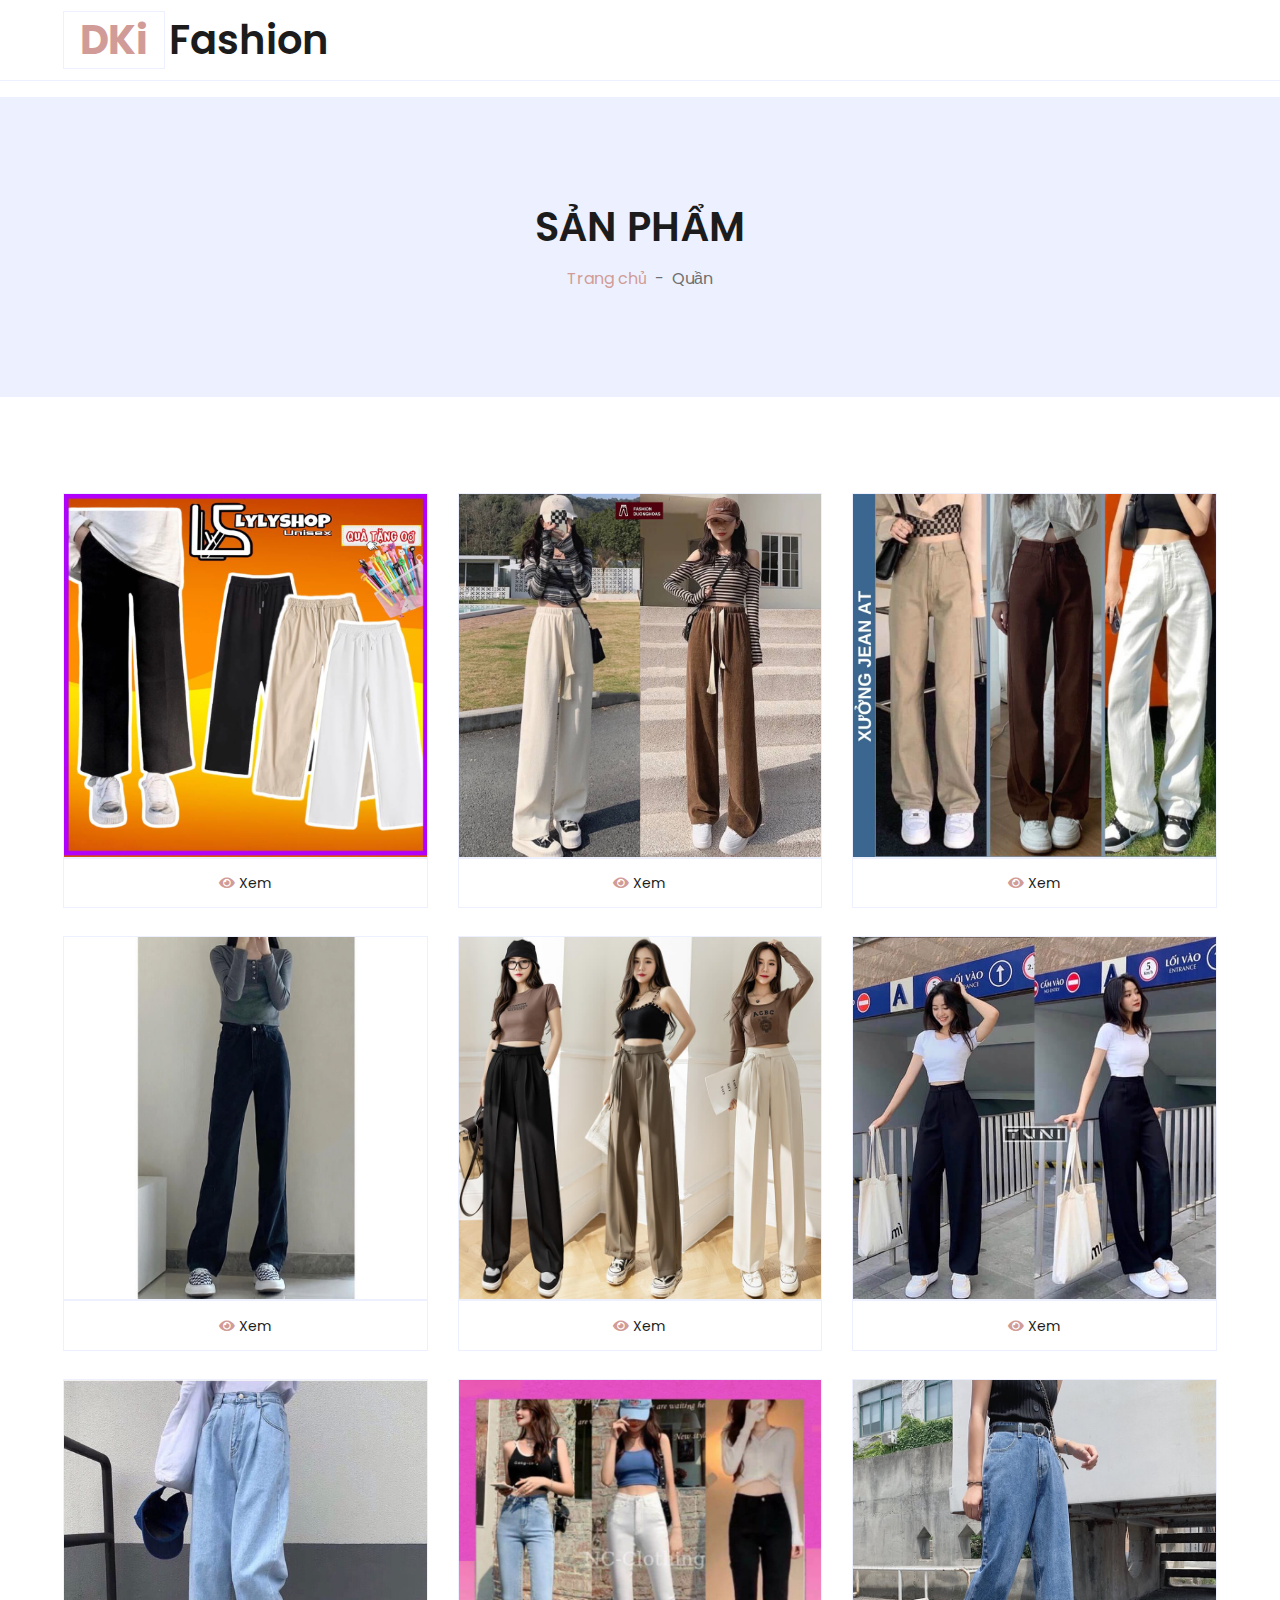
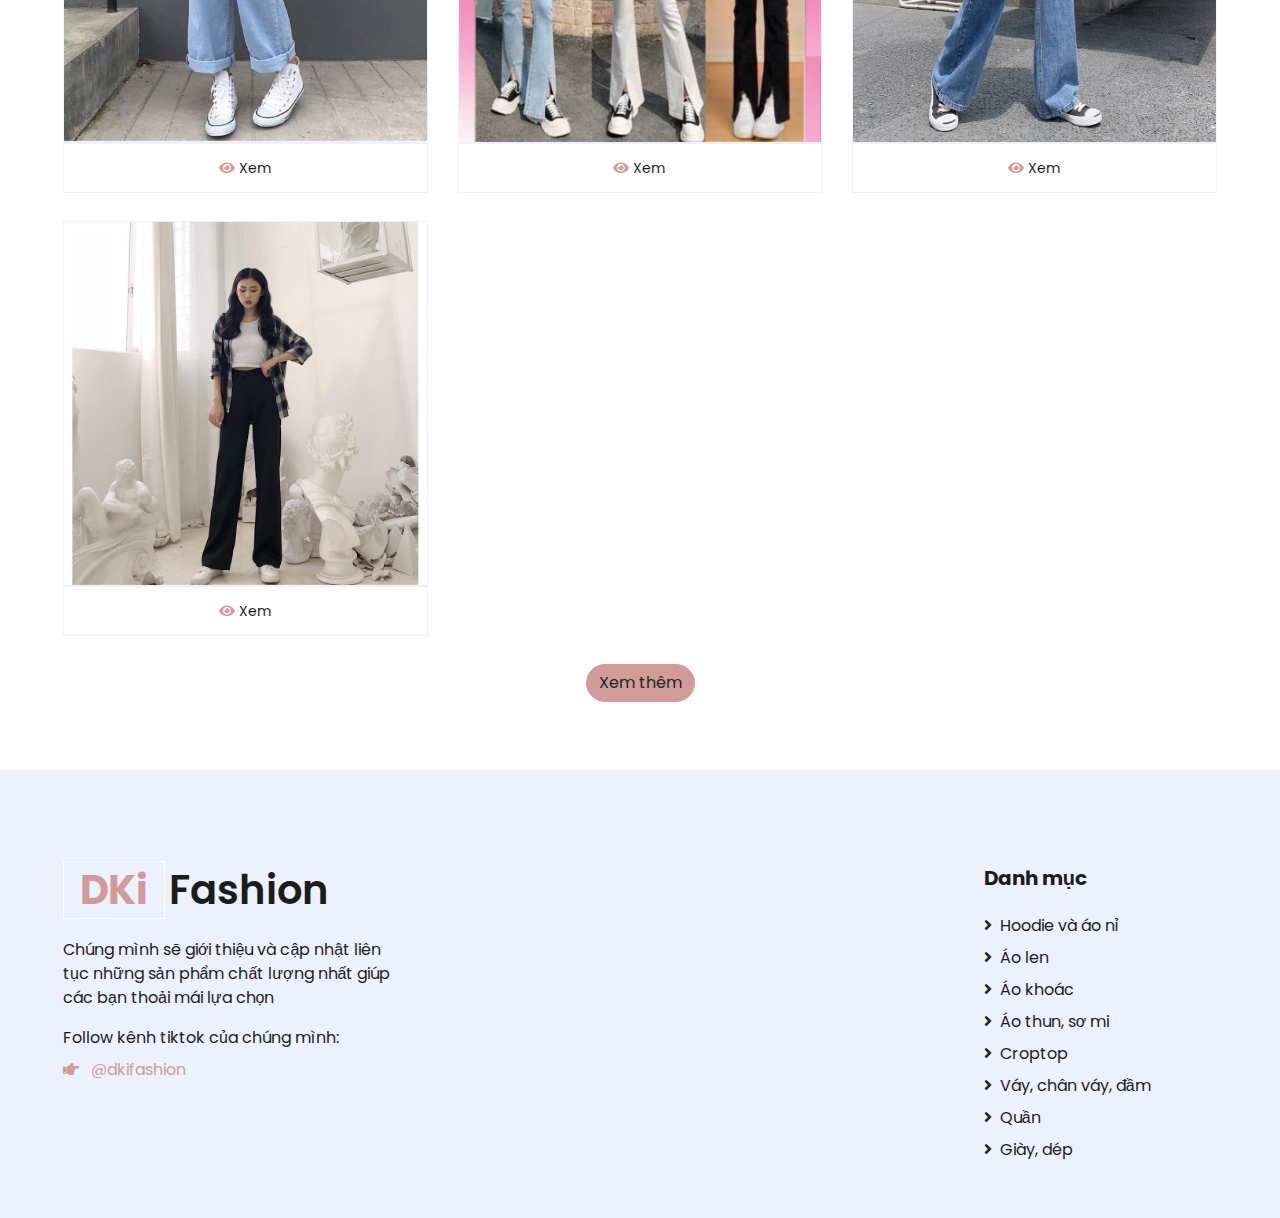
<file: dki/pants-shorts.html>
<!DOCTYPE html>
<html lang="en">

<head>
    <meta charset="utf-8">
    <title>Quần | Thời trang GenZ</title>
    <meta content="width=device-width, initial-scale=1.0" name="viewport">
    <meta content="DKi Fashion" name="keywords">
    <meta content="Quần. Thời trang GenZ" name="description">
    <!-- Favicon -->
    <link href="./img/logo.png" rel="icon">
    <!-- Google Web Fonts -->
    <link rel="preconnect" href="https://fonts.gstatic.com">
    <link href="https://fonts.googleapis.com/css2?family=Poppins:wght@100;200;300;400;500;600;700;800;900&display=swap"
        rel="stylesheet">
    <!-- Font Awesome -->
    <link href="https://cdnjs.cloudflare.com/ajax/libs/font-awesome/5.10.0/css/all.min.css" rel="stylesheet">
    <!-- Libraries Stylesheet -->
    <!-- Customized Bootstrap Stylesheet -->
    <link href="css/style.css" rel="stylesheet">
</head>

<body>
    <!-- Topbar Start -->
    <div class="container-fluid">
        <div class="row align-items-center py-3 px-xl-5">
            <div class="col-lg-3 d-none d-lg-block">
                <a href="index.html" class="text-decoration-none">
                    <h1 class="m-0 display-5 font-weight-semi-bold"><span
                            class="text-primary font-weight-bold border px-3 mr-1">DKi</span>Fashion</h1>
                </a>
            </div>
            <div class="col-lg-6 col-6 text-left"></div>
            <div class="col-lg-3 col-6 text-right"></div>
        </div>
    </div>
    <!-- Topbar End -->
    <!-- Navbar Start -->
    <div class="container-fluid mb-3">
        <div class="row border-top px-xl-5">
            <div class="col-lg-12">
                <nav class="navbar navbar-expand-lg bg-light navbar-light py-3 py-lg-0 px-0">
                    <a href="" class="text-decoration-none d-block d-lg-none">
                        <h1 class="m-0 display-5 font-weight-semi-bold"><span
                                class="text-primary font-weight-bold border px-3 mr-1">DKi</span>Fashion</h1>
                    </a>
                </nav>
            </div>
        </div>
    </div>
    <!-- Navbar End -->
    <!-- Page Header Start -->
    <div class="container-fluid bg-secondary mb-5">
        <div class="d-flex flex-column align-items-center justify-content-center" style="min-height: 300px">
            <h1 class="font-weight-semi-bold text-uppercase mb-3">Sản phẩm</h1>
            <div class="d-inline-flex">
                <p class="m-0"><a href="index.html">Trang chủ</a></p>
                <p class="m-0 px-2">-</p>
                <p class="m-0">Quần</p>
            </div>
        </div>
    </div>
    <!-- Page Header End -->
    <!-- Shop Start -->
    <div class="container-fluid pt-5">
        <div class="row px-xl-5">
            <!-- Shop Product Start -->
            <div class="col-12">
                <div class="row pb-3">
                    <div class="col-6 col-sm-6 col-md-4 col-lg-4 pb-1 products">
                        <div class="card product-item border-0 mb-4">
                            <div
                                class="card-header product-img position-relative overflow-hidden bg-transparent border p-0">
                                <img class="img-fluid w-100" src="img/pants-1.jpg" alt="">
                            </div>
                            <div class="card-footer text-center bg-light border">
                                <a href="https://shorten.asia/u8zUfSaE" class="btn btn-sm text-dark p-0"><i
                                        class="fas fa-eye text-primary mr-1"></i>Xem</a>
                            </div>
                        </div>
                    </div>
                    <div class="col-6 col-sm-6 col-md-4 col-lg-4 pb-1 products products">
                        <div class="card product-item border-0 mb-4">
                            <div
                                class="card-header product-img position-relative overflow-hidden bg-transparent border p-0">
                                <img class="img-fluid w-100" src="./img/pants-2.jpg" alt="">
                            </div>
                            <div class="card-footer text-center bg-light border">
                                <a href="https://shorten.asia/5Xu39uzx" class="btn btn-sm text-dark p-0"><i
                                        class="fas fa-eye text-primary mr-1"></i>Xem</a>
                            </div>
                        </div>
                    </div>
                    <div class="col-6 col-sm-6 col-md-4 col-lg-4 pb-1 products">
                        <div class="card product-item border-0 mb-4">
                            <div
                                class="card-header product-img position-relative overflow-hidden bg-transparent border p-0">
                                <img class="img-fluid w-100" src="./img/pants-3.jpg" alt="">
                            </div>
                            <div class="card-footer text-center bg-light border">
                                <a href="https://shorten.asia/r8uTYRKU" class="btn btn-sm text-dark p-0"><i
                                        class="fas fa-eye text-primary mr-1"></i>Xem</a>
                            </div>
                        </div>
                    </div>
                    <div class="col-6 col-sm-6 col-md-4 col-lg-4 pb-1 products">
                        <div class="card product-item border-0 mb-4">
                            <div
                                class="card-header product-img position-relative overflow-hidden bg-transparent border p-0">
                                <img class="img-fluid w-100" src="./img/pants-4.jpg" alt="">
                            </div>
                            <div class="card-footer text-center bg-light border">
                                <a href="https://shorten.asia/wvuZDm9s" class="btn btn-sm text-dark p-0"><i
                                        class="fas fa-eye text-primary mr-1"></i>Xem</a>
                            </div>
                        </div>
                    </div>
                    <div class="col-6 col-sm-6 col-md-4 col-lg-4 pb-1 products">
                        <div class="card product-item border-0 mb-4">
                            <div
                                class="card-header product-img position-relative overflow-hidden bg-transparent border p-0">
                                <img class="img-fluid w-100" src="img/pants-5.jpg" alt="">
                            </div>
                            <div class="card-footer text-center bg-light border">
                                <a href="https://shorten.asia/qhubYA2F" class="btn btn-sm text-dark p-0"><i
                                        class="fas fa-eye text-primary mr-1"></i>Xem</a>
                            </div>
                        </div>
                    </div>
                    <div class="col-6 col-sm-6 col-md-4 col-lg-4 pb-1 products">
                        <div class="card product-item border-0 mb-4">
                            <div
                                class="card-header product-img position-relative overflow-hidden bg-transparent border p-0">
                                <img class="img-fluid w-100" src="img/pants-6.jpg" alt="">
                            </div>
                            <div class="card-footer text-center bg-light border">
                                <a href="https://shorten.asia/5SuAavB2" class="btn btn-sm text-dark p-0"><i
                                        class="fas fa-eye text-primary mr-1"></i>Xem</a>
                            </div>
                        </div>
                    </div>
                    <div class="col-6 col-sm-6 col-md-4 col-lg-4 pb-1 products">
                        <div class="card product-item border-0 mb-4">
                            <div
                                class="card-header product-img position-relative overflow-hidden bg-transparent border p-0">
                                <img class="img-fluid w-100" src="img/pants-7.jpg" alt="">
                            </div>
                            <div class="card-footer text-center bg-light border">
                                <a href="https://shorten.asia/swvGPN8j" class="btn btn-sm text-dark p-0"><i
                                        class="fas fa-eye text-primary mr-1"></i>Xem</a>
                            </div>
                        </div>
                    </div>
                    <div class="col-6 col-sm-6 col-md-4 col-lg-4 pb-1 products">
                        <div class="card product-item border-0 mb-4">
                            <div
                                class="card-header product-img position-relative overflow-hidden bg-transparent border p-0">
                                <img class="img-fluid w-100" src="img/pants-8.jpg" alt="">
                            </div>
                            <div class="card-footer text-center bg-light border">
                                <a href="https://shorten.asia/WNT2K49t" class="btn btn-sm text-dark p-0"><i
                                        class="fas fa-eye text-primary mr-1"></i>Xem</a>
                            </div>
                        </div>
                    </div>
                    <div class="col-6 col-sm-6 col-md-4 col-lg-4 pb-1 products">
                        <div class="card product-item border-0 mb-4">
                            <div
                                class="card-header product-img position-relative overflow-hidden bg-transparent border p-0">
                                <img class="img-fluid w-100" src="img/pants-9.jpg" alt="">
                            </div>
                            <div class="card-footer text-center bg-light border">
                                <a href="https://shorten.asia/atuPsHBN" class="btn btn-sm text-dark p-0"><i
                                        class="fas fa-eye text-primary mr-1"></i>Xem</a>
                            </div>
                        </div>
                    </div>
                    <div class="col-6 col-sm-6 col-md-4 col-lg-4 pb-1 products">
                        <div class="card product-item border-0 mb-4">
                            <div
                                class="card-header product-img position-relative overflow-hidden bg-transparent border p-0">
                                <img class="img-fluid w-100" src="img/pants-10.jpg" alt="">
                            </div>
                            <div class="card-footer text-center bg-light border">
                                <a href="https://shorten.asia/5DzNpua5" class="btn btn-sm text-dark p-0"><i
                                        class="fas fa-eye text-primary mr-1"></i>Xem</a>
                            </div>
                        </div>
                    </div>
                    <div class="col-6 col-sm-6 col-md-4 col-lg-4 pb-1 products products">
                        <div class="card product-item border-0 mb-4">
                            <div
                                class="card-header product-img position-relative overflow-hidden bg-transparent border p-0">
                                <img class="img-fluid w-100" src="./img/pants-11.jpg" alt="">
                            </div>
                            <div class="card-footer text-center bg-light border">
                                <a href="https://shorten.asia/d7mkDcSE" class="btn btn-sm text-dark p-0"><i
                                        class="fas fa-eye text-primary mr-1"></i>Xem</a>
                            </div>
                        </div>
                    </div>
                    <div class="col-6 col-sm-6 col-md-4 col-lg-4 pb-1 products">
                        <div class="card product-item border-0 mb-4">
                            <div
                                class="card-header product-img position-relative overflow-hidden bg-transparent border p-0">
                                <img class="img-fluid w-100" src="./img/pants-12.jpg" alt="">
                            </div>
                            <div class="card-footer text-center bg-light border">
                                <a href="https://shorten.asia/Q9NJAmf2" class="btn btn-sm text-dark p-0"><i
                                        class="fas fa-eye text-primary mr-1"></i>Xem</a>
                            </div>
                        </div>
                    </div>
                    <div class="col-6 col-sm-6 col-md-4 col-lg-4 pb-1 products">
                        <div class="card product-item border-0 mb-4">
                            <div
                                class="card-header product-img position-relative overflow-hidden bg-transparent border p-0">
                                <img class="img-fluid w-100" src="./img/pants-13.jpg" alt="">
                            </div>
                            <div class="card-footer text-center bg-light border">
                                <a href="https://shorten.asia/MMuVJmcA" class="btn btn-sm text-dark p-0"><i
                                        class="fas fa-eye text-primary mr-1"></i>Xem</a>
                            </div>
                        </div>
                    </div>
                    <div class="col-6 col-sm-6 col-md-4 col-lg-4 pb-1 products">
                        <div class="card product-item border-0 mb-4">
                            <div
                                class="card-header product-img position-relative overflow-hidden bg-transparent border p-0">
                                <img class="img-fluid w-100" src="img/shorts-1.jpg" alt="">
                            </div>
                            <div class="card-footer text-center bg-light border">
                                <a href="https://shorten.asia/6uMr7k3K" class="btn btn-sm text-dark p-0"><i
                                        class="fas fa-eye text-primary mr-1"></i>Xem</a>
                            </div>
                        </div>
                    </div>
                    <div class="col-6 col-sm-6 col-md-4 col-lg-4 pb-1 products">
                        <div class="card product-item border-0 mb-4">
                            <div
                                class="card-header product-img position-relative overflow-hidden bg-transparent border p-0">
                                <img class="img-fluid w-100" src="img/shorts-2.jpg" alt="">
                            </div>
                            <div class="card-footer text-center bg-light border">
                                <a href="https://shorten.asia/bTDXhmJT" class="btn btn-sm text-dark p-0"><i
                                        class="fas fa-eye text-primary mr-1"></i>Xem</a>
                            </div>
                        </div>
                    </div>
                    <div class="col-6 col-sm-6 col-md-4 col-lg-4 pb-1 products">
                        <div class="card product-item border-0 mb-4">
                            <div
                                class="card-header product-img position-relative overflow-hidden bg-transparent border p-0">
                                <img class="img-fluid w-100" src="img/shorts-3.jpg" alt="">
                            </div>
                            <div class="card-footer text-center bg-light border">
                                <a href="https://shorten.asia/fh1fN9M2" class="btn btn-sm text-dark p-0"><i
                                        class="fas fa-eye text-primary mr-1"></i>Xem</a>
                            </div>
                        </div>
                    </div>
                    <div class="col-6 col-sm-6 col-md-4 col-lg-4 pb-1 products">
                        <div class="card product-item border-0 mb-4">
                            <div
                                class="card-header product-img position-relative overflow-hidden bg-transparent border p-0">
                                <img class="img-fluid w-100" src="img/shorts-4.jpg" alt="">
                            </div>
                            <div class="card-footer text-center bg-light border">
                                <a href="https://shorten.asia/ephb5C5E" class="btn btn-sm text-dark p-0"><i
                                        class="fas fa-eye text-primary mr-1"></i>Xem</a>
                            </div>
                        </div>
                    </div>
                    <div class="col-6 col-sm-6 col-md-4 col-lg-4 pb-1 products">
                        <div class="card product-item border-0 mb-4">
                            <div
                                class="card-header product-img position-relative overflow-hidden bg-transparent border p-0">
                                <img class="img-fluid w-100" src="img/shorts-5.jpg" alt="">
                            </div>
                            <div class="card-footer text-center bg-light border">
                                <a href="https://shorten.asia/YfwBrJxG" class="btn btn-sm text-dark p-0"><i
                                        class="fas fa-eye text-primary mr-1"></i>Xem</a>
                            </div>
                        </div>
                    </div>
                    <div class="col-6 col-sm-6 col-md-4 col-lg-4 pb-1 products">
                        <div class="card product-item border-0 mb-4">
                            <div
                                class="card-header product-img position-relative overflow-hidden bg-transparent border p-0">
                                <img class="img-fluid w-100" src="img/shorts-6.jpg" alt="">
                            </div>
                            <div class="card-footer text-center bg-light border">
                                <a href="https://shorten.asia/2u71kSg2" class="btn btn-sm text-dark p-0"><i
                                        class="fas fa-eye text-primary mr-1"></i>Xem</a>
                            </div>
                        </div>
                    </div>
                    <div class="col-6 col-sm-6 col-md-4 col-lg-4 pb-1 products products">
                        <div class="card product-item border-0 mb-4">
                            <div
                                class="card-header product-img position-relative overflow-hidden bg-transparent border p-0">
                                <img class="img-fluid w-100" src="./img/shorts-7.jpg" alt="">
                            </div>
                            <div class="card-footer text-center bg-light border">
                                <a href="https://shorten.asia/86JMXT74" class="btn btn-sm text-dark p-0"><i
                                        class="fas fa-eye text-primary mr-1"></i>Xem</a>
                            </div>
                        </div>
                    </div>
                    <div class="col-6 col-sm-6 col-md-4 col-lg-4 pb-1 products">
                        <div class="card product-item border-0 mb-4">
                            <div
                                class="card-header product-img position-relative overflow-hidden bg-transparent border p-0">
                                <img class="img-fluid w-100" src="./img/shorts-8.jpg" alt="">
                            </div>
                            <div class="card-footer text-center bg-light border">
                                <a href="https://shorten.asia/YrjK9FDW" class="btn btn-sm text-dark p-0"><i
                                        class="fas fa-eye text-primary mr-1"></i>Xem</a>
                            </div>
                        </div>
                    </div>
                    <div class="col-6 col-sm-6 col-md-4 col-lg-4 pb-1 products">
                        <div class="card product-item border-0 mb-4">
                            <div
                                class="card-header product-img position-relative overflow-hidden bg-transparent border p-0">
                                <img class="img-fluid w-100" src="./img/shorts-9.jpg" alt="">
                            </div>
                            <div class="card-footer text-center bg-light border">
                                <a href="https://shorten.asia/k9nvdRQX" class="btn btn-sm text-dark p-0"><i
                                        class="fas fa-eye text-primary mr-1"></i>Xem</a>
                            </div>
                        </div>
                    </div>
                    <div class="col-6 col-sm-6 col-md-4 col-lg-4 pb-1 products">
                        <div class="card product-item border-0 mb-4">
                            <div
                                class="card-header product-img position-relative overflow-hidden bg-transparent border p-0">
                                <img class="img-fluid w-100" src="img/shorts-10.jpg" alt="">
                            </div>
                            <div class="card-footer text-center bg-light border">
                                <a href="https://shorten.asia/J1zyWVbT" class="btn btn-sm text-dark p-0"><i
                                        class="fas fa-eye text-primary mr-1"></i>Xem</a>
                            </div>
                        </div>
                    </div>
                    <div class="col-6 col-sm-6 col-md-4 col-lg-4 pb-1 products">
                        <div class="card product-item border-0 mb-4">
                            <div
                                class="card-header product-img position-relative overflow-hidden bg-transparent border p-0">
                                <img class="img-fluid w-100" src="img/shorts-11.jpg" alt="">
                            </div>
                            <div class="card-footer text-center bg-light border">
                                <a href="https://shorten.asia/9Y1BEvXp" class="btn btn-sm text-dark p-0"><i
                                        class="fas fa-eye text-primary mr-1"></i>Xem</a>
                            </div>
                        </div>
                    </div>
                    <div class="col-6 col-sm-6 col-md-4 col-lg-4 pb-1 products">
                        <div class="card product-item border-0 mb-4">
                            <div
                                class="card-header product-img position-relative overflow-hidden bg-transparent border p-0">
                                <img class="img-fluid w-100" src="img/shorts-12.jpg" alt="">
                            </div>
                            <div class="card-footer text-center bg-light border">
                                <a href="https://shorten.asia/EbHkECKf" class="btn btn-sm text-dark p-0"><i
                                        class="fas fa-eye text-primary mr-1"></i>Xem</a>
                            </div>
                        </div>
                    </div>
                    <div class="col-12 pb-1 text-center">
                        <button class="btn btn-primary loadMoreBtn rounded-pill">Xem thêm</button>
                    </div>
                </div>
            </div>
            <!-- Shop Product End -->
        </div>
    </div>
    <!-- Shop End -->
    <!-- Footer Start -->
    <div class="container-fluid bg-secondary text-dark mt-5 pt-5">
        <div class="row px-xl-5 pt-5">
            <div class="col-lg-4 col-md-12 mb-5 pr-3 pr-xl-5">
                <a href="" class="text-decoration-none">
                    <h1 class="mb-4 display-5 font-weight-semi-bold"><span
                            class="text-primary font-weight-bold border border-white px-3 mr-1">DKi</span>Fashion</h1>
                </a>
                <p>Chúng mình sẽ giới thiệu và cập nhật liên tục những sản phẩm chất lượng nhất giúp các bạn thoải mái
                    lựa chọn</p>
                <p class="mb-2">Follow kênh tiktok của chúng mình:</p>
                <p class="mb-2"><i class="fas fa-hand-point-right text-primary mr-2"></i>
                    <a style="text-decoration: none;" href="https://www.tiktok.com/@dkifashion">@dkifashion</a>
                </p>
            </div>
            <div class="col-lg-8 col-md-12">
                <div class="row">
                    <div class="col-md-4"></div>
                    <div class="col-md-4"></div>
                    <div class="col-md-4 mb-5">
                        <h5 class="font-weight-bold text-dark mb-4">Danh mục</h5>
                        <div class="d-flex flex-column justify-content-start">
                            <a class="text-dark mb-2" href="hoodies.html"><i class="fa fa-angle-right mr-2"></i>Hoodie
                                và áo nỉ</a>
                            <a class="text-dark mb-2" href="sweaters.html"><i class="fa fa-angle-right mr-2"></i>Áo
                                len</a>
                            <a class="text-dark mb-2" href="coats.html"><i class="fa fa-angle-right mr-2"></i>Áo
                                khoác</a>
                            <a class="text-dark mb-2" href="shirts.html"><i class="fa fa-angle-right mr-2"></i>Áo thun,
                                sơ mi</a>
                            <a class="text-dark mb-2" href="croptop.html"><i
                                    class="fa fa-angle-right mr-2"></i>Croptop</a>
                            <a class="text-dark mb-2" href="skirts-dresses.html"><i
                                    class="fa fa-angle-right mr-2"></i>Váy, chân váy, đầm</a>
                            <a class="text-dark mb-2" href="pants-shorts.html"><i
                                    class="fa fa-angle-right mr-2"></i>Quần</a>
                            <a class="text-dark mb-2" href="shoes.html"><i class="fa fa-angle-right mr-2"></i>Giày,
                                dép</a>
                        </div>
                    </div>
                </div>
            </div>
        </div>
    </div>
    <!-- Footer End -->
    <!-- Back to Top -->
    <a href="#" class="btn btn-primary back-to-top"><i class="fa fa-angle-double-up"></i></a>
    <!-- JavaScript Libraries -->
    <script src="https://code.jquery.com/jquery-3.4.1.min.js"></script>
    <script src="https://stackpath.bootstrapcdn.com/bootstrap/4.4.1/js/bootstrap.bundle.min.js"></script>
    <script src="lib/easing/easing.min.js"></script>
    <!-- Template Javascript -->
    <script src="js/main.js"></script>
    <script src="js/load-more.js"></script>
</body>

</html>
</file>
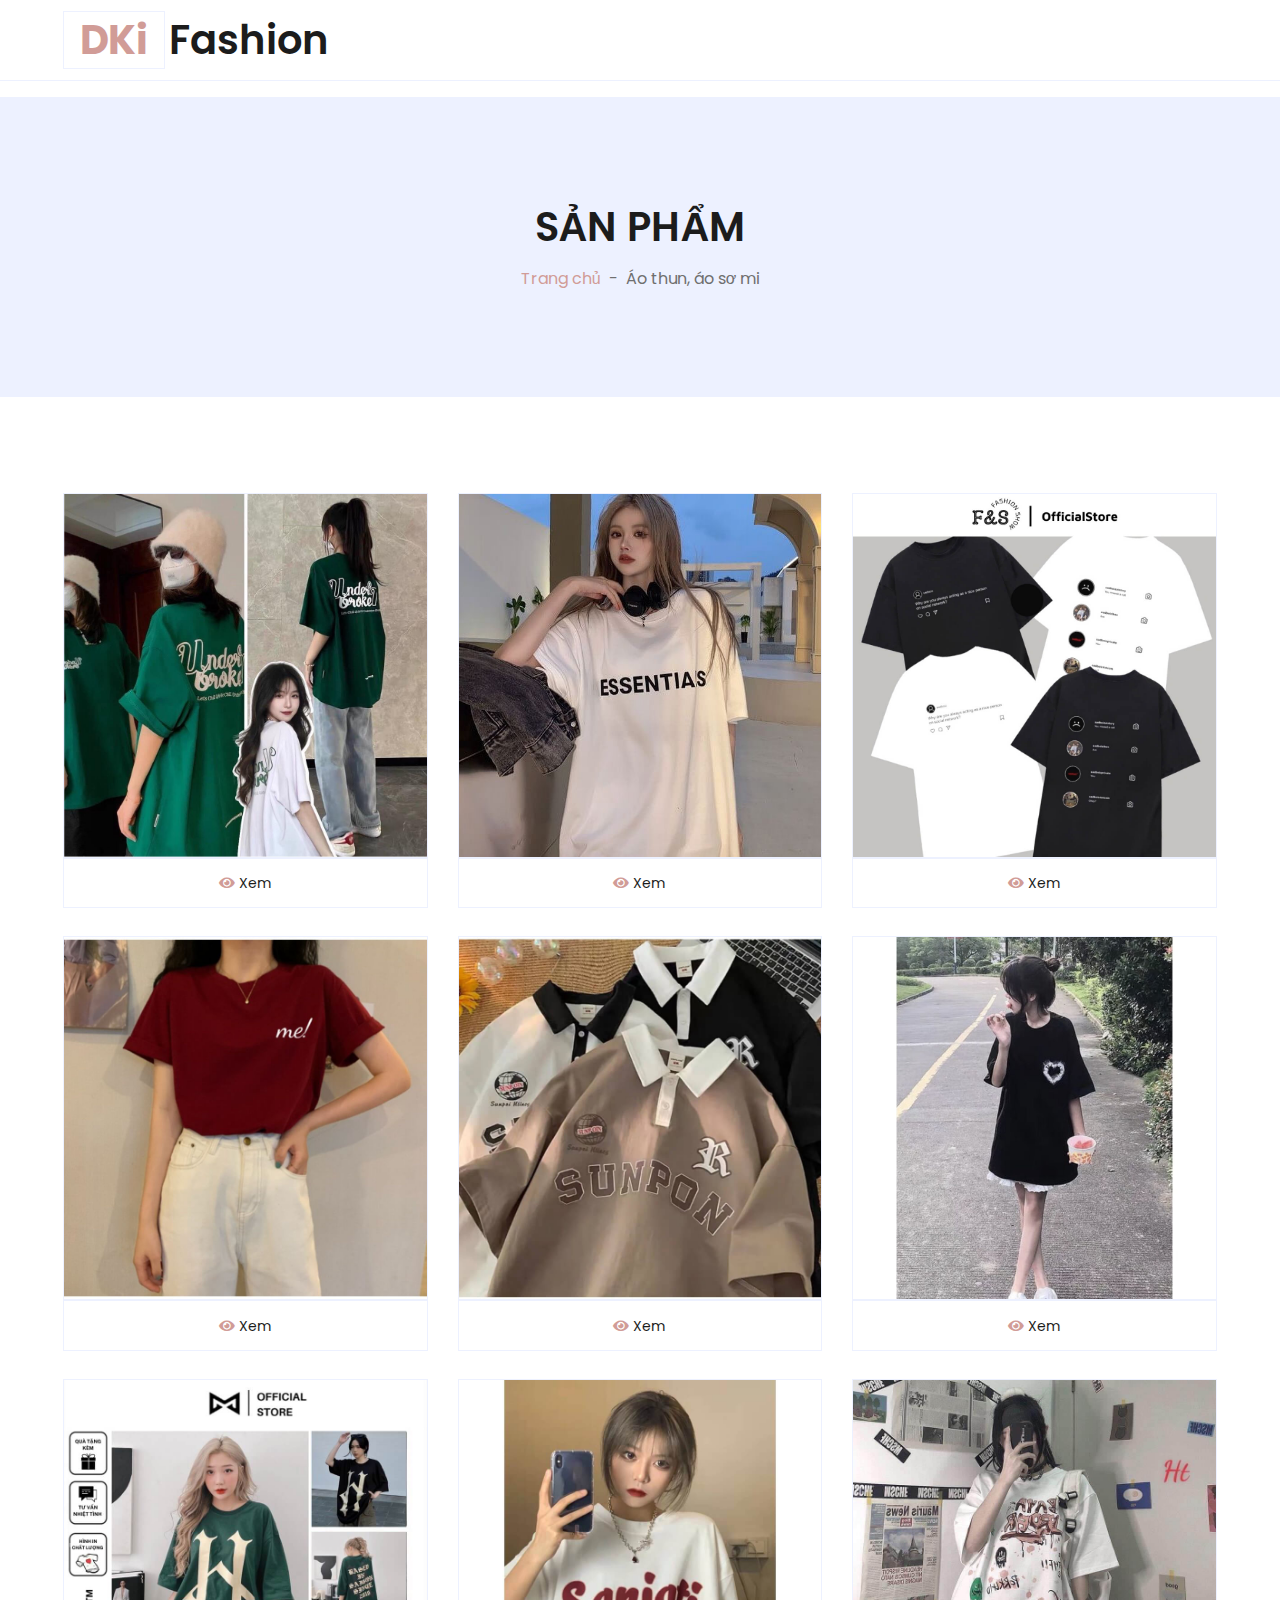
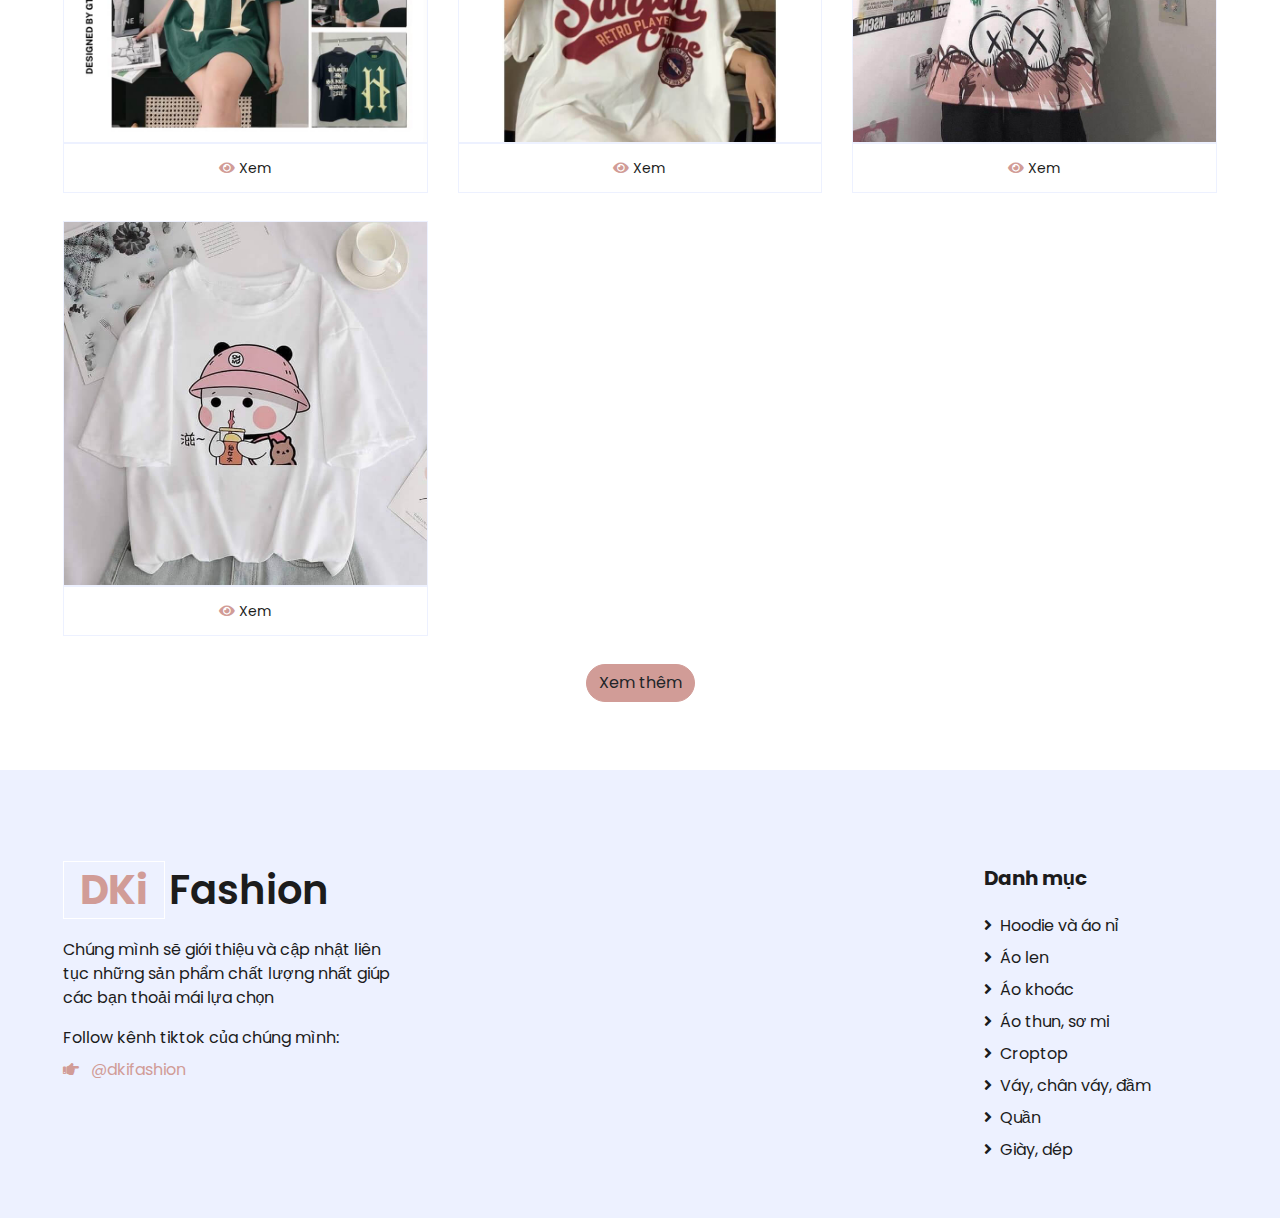
<file: dki/shirts.html>
<!DOCTYPE html>
<html lang="en">

<head>
    <meta charset="utf-8">
    <title>Áo thun, áo sơ mi | Thời trang GenZ</title>
    <meta content="width=device-width, initial-scale=1.0" name="viewport">
    <meta content="DKi Fashion" name="keywords">
    <meta content="Áo thun, áo sơ mi. Thời trang GenZ" name="description">
    <!-- Favicon -->
    <link href="./img/logo.png" rel="icon">
    <!-- Google Web Fonts -->
    <link rel="preconnect" href="https://fonts.gstatic.com">
    <link href="https://fonts.googleapis.com/css2?family=Poppins:wght@100;200;300;400;500;600;700;800;900&display=swap"
        rel="stylesheet">
    <!-- Font Awesome -->
    <link href="https://cdnjs.cloudflare.com/ajax/libs/font-awesome/5.10.0/css/all.min.css" rel="stylesheet">
    <!-- Libraries Stylesheet -->
    <!-- Customized Bootstrap Stylesheet -->
    <link href="css/style.css" rel="stylesheet">
</head>

<body>
    <!-- Topbar Start -->
    <div class="container-fluid">
        <div class="row align-items-center py-3 px-xl-5">
            <div class="col-lg-3 d-none d-lg-block">
                <a href="index.html" class="text-decoration-none">
                    <h1 class="m-0 display-5 font-weight-semi-bold"><span
                            class="text-primary font-weight-bold border px-3 mr-1">DKi</span>Fashion</h1>
                </a>
            </div>
            <div class="col-lg-6 col-6 text-left"></div>
            <div class="col-lg-3 col-6 text-right"></div>
        </div>
    </div>
    <!-- Topbar End -->
    <!-- Navbar Start -->
    <div class="container-fluid mb-3">
        <div class="row border-top px-xl-5">
            <div class="col-lg-12">
                <nav class="navbar navbar-expand-lg bg-light navbar-light py-3 py-lg-0 px-0">
                    <a href="" class="text-decoration-none d-block d-lg-none">
                        <h1 class="m-0 display-5 font-weight-semi-bold"><span
                                class="text-primary font-weight-bold border px-3 mr-1">DKi</span>Fashion</h1>
                    </a>
                </nav>
            </div>
        </div>
    </div>
    <!-- Navbar End -->
    <!-- Page Header Start -->
    <div class="container-fluid bg-secondary mb-5">
        <div class="d-flex flex-column align-items-center justify-content-center" style="min-height: 300px">
            <h1 class="font-weight-semi-bold text-uppercase mb-3">Sản phẩm</h1>
            <div class="d-inline-flex">
                <p class="m-0"><a href="index.html">Trang chủ</a></p>
                <p class="m-0 px-2">-</p>
                <p class="m-0">Áo thun, áo sơ mi</p>
            </div>
        </div>
    </div>
    <!-- Page Header End -->
    <!-- Shop Start -->
    <div class="container-fluid pt-5">
        <div class="row px-xl-5">
            <!-- Shop Product Start -->
            <div class="col-12">
                <div class="row pb-3">
                    <div class="col-6 col-sm-6 col-md-4 col-lg-4 pb-1 products products">
                        <div class="card product-item border-0 mb-4">
                            <div
                                class="card-header product-img position-relative overflow-hidden bg-transparent border p-0">
                                <img class="img-fluid w-100" src="./img/shirt-2.jpg" alt="">
                            </div>
                            <div class="card-footer text-center bg-light border">
                                <a href="https://shorten.asia/e7syRzaS" class="btn btn-sm text-dark p-0"><i
                                        class="fas fa-eye text-primary mr-1"></i>Xem</a>
                            </div>
                        </div>
                    </div>
                    <div class="col-6 col-sm-6 col-md-4 col-lg-4 pb-1 products">
                        <div class="card product-item border-0 mb-4">
                            <div
                                class="card-header product-img position-relative overflow-hidden bg-transparent border p-0">
                                <img class="img-fluid w-100" src="./img/shirt-3.jpg" alt="">
                            </div>
                            <div class="card-footer text-center bg-light border">
                                <a href="https://shorten.asia/6k59G84T" class="btn btn-sm text-dark p-0"><i
                                        class="fas fa-eye text-primary mr-1"></i>Xem</a>
                            </div>
                        </div>
                    </div>
                    <div class="col-6 col-sm-6 col-md-4 col-lg-4 pb-1 products">
                        <div class="card product-item border-0 mb-4">
                            <div
                                class="card-header product-img position-relative overflow-hidden bg-transparent border p-0">
                                <img class="img-fluid w-100" src="./img/shirt-4.jpg" alt="">
                            </div>
                            <div class="card-footer text-center bg-light border">
                                <a href="https://shorten.asia/RASuRvpK" class="btn btn-sm text-dark p-0"><i
                                        class="fas fa-eye text-primary mr-1"></i>Xem</a>
                            </div>
                        </div>
                    </div>
                    <div class="col-6 col-sm-6 col-md-4 col-lg-4 pb-1 products">
                        <div class="card product-item border-0 mb-4">
                            <div
                                class="card-header product-img position-relative overflow-hidden bg-transparent border p-0">
                                <img class="img-fluid w-100" src="img/shirt-5.jpg" alt="">
                            </div>
                            <div class="card-footer text-center bg-light border">
                                <a href="https://shorten.asia/DjuS5pgk" class="btn btn-sm text-dark p-0"><i
                                        class="fas fa-eye text-primary mr-1"></i>Xem</a>
                            </div>
                        </div>
                    </div>
                    <div class="col-6 col-sm-6 col-md-4 col-lg-4 pb-1 products">
                        <div class="card product-item border-0 mb-4">
                            <div
                                class="card-header product-img position-relative overflow-hidden bg-transparent border p-0">
                                <img class="img-fluid w-100" src="img/shirt-6.jpg" alt="">
                            </div>
                            <div class="card-footer text-center bg-light border">
                                <a href="https://shorten.asia/K2Gbb9KY" class="btn btn-sm text-dark p-0"><i
                                        class="fas fa-eye text-primary mr-1"></i>Xem</a>
                            </div>
                        </div>
                    </div>
                    <div class="col-6 col-sm-6 col-md-4 col-lg-4 pb-1 products">
                        <div class="card product-item border-0 mb-4">
                            <div
                                class="card-header product-img position-relative overflow-hidden bg-transparent border p-0">
                                <img class="img-fluid w-100" src="img/shirt-7.jpg" alt="">
                            </div>
                            <div class="card-footer text-center bg-light border">
                                <a href="https://shorten.asia/TPx6kNwQ" class="btn btn-sm text-dark p-0"><i
                                        class="fas fa-eye text-primary mr-1"></i>Xem</a>
                            </div>
                        </div>
                    </div>
                    <div class="col-6 col-sm-6 col-md-4 col-lg-4 pb-1 products">
                        <div class="card product-item border-0 mb-4">
                            <div
                                class="card-header product-img position-relative overflow-hidden bg-transparent border p-0">
                                <img class="img-fluid w-100" src="img/shirt-8.jpg" alt="">
                            </div>
                            <div class="card-footer text-center bg-light border">
                                <a href="https://shorten.asia/UEKUwjQn" class="btn btn-sm text-dark p-0"><i
                                        class="fas fa-eye text-primary mr-1"></i>Xem</a>
                            </div>
                        </div>
                    </div>
                    <div class="col-6 col-sm-6 col-md-4 col-lg-4 pb-1 products">
                        <div class="card product-item border-0 mb-4">
                            <div
                                class="card-header product-img position-relative overflow-hidden bg-transparent border p-0">
                                <img class="img-fluid w-100" src="img/shirt-9.jpg" alt="">
                            </div>
                            <div class="card-footer text-center bg-light border">
                                <a href="https://shorten.asia/1JHCjcuE" class="btn btn-sm text-dark p-0"><i
                                        class="fas fa-eye text-primary mr-1"></i>Xem</a>
                            </div>
                        </div>
                    </div>
                    <div class="col-6 col-sm-6 col-md-4 col-lg-4 pb-1 products">
                        <div class="card product-item border-0 mb-4">
                            <div
                                class="card-header product-img position-relative overflow-hidden bg-transparent border p-0">
                                <img class="img-fluid w-100" src="img/shirt-10.jpg" alt="">
                            </div>
                            <div class="card-footer text-center bg-light border">
                                <a href="https://shorten.asia/rb1BTVqR" class="btn btn-sm text-dark p-0"><i
                                        class="fas fa-eye text-primary mr-1"></i>Xem</a>
                            </div>
                        </div>
                    </div>
                    <div class="col-6 col-sm-6 col-md-4 col-lg-4 pb-1 products products">
                        <div class="card product-item border-0 mb-4">
                            <div
                                class="card-header product-img position-relative overflow-hidden bg-transparent border p-0">
                                <img class="img-fluid w-100" src="./img/shirt-11.jpg" alt="">
                            </div>
                            <div class="card-footer text-center bg-light border">
                                <a href="https://shorten.asia/fWsUX7CM" class="btn btn-sm text-dark p-0"><i
                                        class="fas fa-eye text-primary mr-1"></i>Xem</a>
                            </div>
                        </div>
                    </div>
                    <div class="col-6 col-sm-6 col-md-4 col-lg-4 pb-1 products">
                        <div class="card product-item border-0 mb-4">
                            <div
                                class="card-header product-img position-relative overflow-hidden bg-transparent border p-0">
                                <img class="img-fluid w-100" src="./img/shirt-12.jpg" alt="">
                            </div>
                            <div class="card-footer text-center bg-light border">
                                <a href="https://shorten.asia/DANF133J" class="btn btn-sm text-dark p-0"><i
                                        class="fas fa-eye text-primary mr-1"></i>Xem</a>
                            </div>
                        </div>
                    </div>
                    <div class="col-6 col-sm-6 col-md-4 col-lg-4 pb-1 products">
                        <div class="card product-item border-0 mb-4">
                            <div
                                class="card-header product-img position-relative overflow-hidden bg-transparent border p-0">
                                <img class="img-fluid w-100" src="./img/shirt-13.jpg" alt="">
                            </div>
                            <div class="card-footer text-center bg-light border">
                                <a href="https://shorten.asia/BNQTpnYt" class="btn btn-sm text-dark p-0"><i
                                        class="fas fa-eye text-primary mr-1"></i>Xem</a>
                            </div>
                        </div>
                    </div>
                    <div class="col-6 col-sm-6 col-md-4 col-lg-4 pb-1 products">
                        <div class="card product-item border-0 mb-4">
                            <div
                                class="card-header product-img position-relative overflow-hidden bg-transparent border p-0">
                                <img class="img-fluid w-100" src="img/shirt-14.jpg" alt="">
                            </div>
                            <div class="card-footer text-center bg-light border">
                                <a href="https://shorten.asia/xeN3Jq4P" class="btn btn-sm text-dark p-0"><i
                                        class="fas fa-eye text-primary mr-1"></i>Xem</a>
                            </div>
                        </div>
                    </div>
                    <div class="col-6 col-sm-6 col-md-4 col-lg-4 pb-1 products">
                        <div class="card product-item border-0 mb-4">
                            <div
                                class="card-header product-img position-relative overflow-hidden bg-transparent border p-0">
                                <img class="img-fluid w-100" src="img/shirt-15.jpg" alt="">
                            </div>
                            <div class="card-footer text-center bg-light border">
                                <a href="https://shorten.asia/4swWx3Zb" class="btn btn-sm text-dark p-0"><i
                                        class="fas fa-eye text-primary mr-1"></i>Xem</a>
                            </div>
                        </div>
                    </div>
                    <div class="col-6 col-sm-6 col-md-4 col-lg-4 pb-1 products">
                        <div class="card product-item border-0 mb-4">
                            <div
                                class="card-header product-img position-relative overflow-hidden bg-transparent border p-0">
                                <img class="img-fluid w-100" src="img/shirt-16.jpg" alt="">
                            </div>
                            <div class="card-footer text-center bg-light border">
                                <a href="https://shorten.asia/f7qTqU2V" class="btn btn-sm text-dark p-0"><i
                                        class="fas fa-eye text-primary mr-1"></i>Xem</a>
                            </div>
                        </div>
                    </div>
                    <div class="col-6 col-sm-6 col-md-4 col-lg-4 pb-1 products">
                        <div class="card product-item border-0 mb-4">
                            <div
                                class="card-header product-img position-relative overflow-hidden bg-transparent border p-0">
                                <img class="img-fluid w-100" src="img/shirt-17.jpg" alt="">
                            </div>
                            <div class="card-footer text-center bg-light border">
                                <a href="https://shorten.asia/BPAYTkxj" class="btn btn-sm text-dark p-0"><i
                                        class="fas fa-eye text-primary mr-1"></i>Xem</a>
                            </div>
                        </div>
                    </div>
                    <div class="col-6 col-sm-6 col-md-4 col-lg-4 pb-1 products">
                        <div class="card product-item border-0 mb-4">
                            <div
                                class="card-header product-img position-relative overflow-hidden bg-transparent border p-0">
                                <img class="img-fluid w-100" src="img/shirt-18.jpg" alt="">
                            </div>
                            <div class="card-footer text-center bg-light border">
                                <a href="https://shorten.asia/z2H7EYsy" class="btn btn-sm text-dark p-0"><i
                                        class="fas fa-eye text-primary mr-1"></i>Xem</a>
                            </div>
                        </div>
                    </div>
                    <div class="col-6 col-sm-6 col-md-4 col-lg-4 pb-1 products">
                        <div class="card product-item border-0 mb-4">
                            <div
                                class="card-header product-img position-relative overflow-hidden bg-transparent border p-0">
                                <img class="img-fluid w-100" src="img/shirt-19.jpg" alt="">
                            </div>
                            <div class="card-footer text-center bg-light border">
                                <a href="https://shorten.asia/k23Gm61X" class="btn btn-sm text-dark p-0"><i
                                        class="fas fa-eye text-primary mr-1"></i>Xem</a>
                            </div>
                        </div>
                    </div>
                    <div class="col-6 col-sm-6 col-md-4 col-lg-4 pb-1 products products">
                        <div class="card product-item border-0 mb-4">
                            <div
                                class="card-header product-img position-relative overflow-hidden bg-transparent border p-0">
                                <img class="img-fluid w-100" src="./img/shirt-20.jpg" alt="">
                            </div>
                            <div class="card-footer text-center bg-light border">
                                <a href="https://shorten.asia/aqN3xpmh" class="btn btn-sm text-dark p-0"><i
                                        class="fas fa-eye text-primary mr-1"></i>Xem</a>
                            </div>
                        </div>
                    </div>
                    <div class="col-6 col-sm-6 col-md-4 col-lg-4 pb-1 products">
                        <div class="card product-item border-0 mb-4">
                            <div
                                class="card-header product-img position-relative overflow-hidden bg-transparent border p-0">
                                <img class="img-fluid w-100" src="./img/shirt-21.jpg" alt="">
                            </div>
                            <div class="card-footer text-center bg-light border">
                                <a href="https://shorten.asia/Am8XvCR9" class="btn btn-sm text-dark p-0"><i
                                        class="fas fa-eye text-primary mr-1"></i>Xem</a>
                            </div>
                        </div>
                    </div>
                    <div class="col-6 col-sm-6 col-md-4 col-lg-4 pb-1 products">
                        <div class="card product-item border-0 mb-4">
                            <div
                                class="card-header product-img position-relative overflow-hidden bg-transparent border p-0">
                                <img class="img-fluid w-100" src="./img/shirt-22.jpg" alt="">
                            </div>
                            <div class="card-footer text-center bg-light border">
                                <a href="https://shorten.asia/ZRgA4mQw" class="btn btn-sm text-dark p-0"><i
                                        class="fas fa-eye text-primary mr-1"></i>Xem</a>
                            </div>
                        </div>
                    </div>
                    <div class="col-6 col-sm-6 col-md-4 col-lg-4 pb-1 products">
                        <div class="card product-item border-0 mb-4">
                            <div
                                class="card-header product-img position-relative overflow-hidden bg-transparent border p-0">
                                <img class="img-fluid w-100" src="img/shirt-23.jpg" alt="">
                            </div>
                            <div class="card-footer text-center bg-light border">
                                <a href="https://shorten.asia/aQ1WdtXf" class="btn btn-sm text-dark p-0"><i
                                        class="fas fa-eye text-primary mr-1"></i>Xem</a>
                            </div>
                        </div>
                    </div>
                    <div class="col-6 col-sm-6 col-md-4 col-lg-4 pb-1 products">
                        <div class="card product-item border-0 mb-4">
                            <div
                                class="card-header product-img position-relative overflow-hidden bg-transparent border p-0">
                                <img class="img-fluid w-100" src="img/shirt-24.jpg" alt="">
                            </div>
                            <div class="card-footer text-center bg-light border">
                                <a href="https://shorten.asia/bjA5pTUp" class="btn btn-sm text-dark p-0"><i
                                        class="fas fa-eye text-primary mr-1"></i>Xem</a>
                            </div>
                        </div>
                    </div>
                    <div class="col-6 col-sm-6 col-md-4 col-lg-4 pb-1 products">
                        <div class="card product-item border-0 mb-4">
                            <div
                                class="card-header product-img position-relative overflow-hidden bg-transparent border p-0">
                                <img class="img-fluid w-100" src="img/shirt-25.jpg" alt="">
                            </div>
                            <div class="card-footer text-center bg-light border">
                                <a href="https://shorten.asia/WC5yhPqz" class="btn btn-sm text-dark p-0"><i
                                        class="fas fa-eye text-primary mr-1"></i>Xem</a>
                            </div>
                        </div>
                    </div>
                    <div class="col-6 col-sm-6 col-md-4 col-lg-4 pb-1 products">
                        <div class="card product-item border-0 mb-4">
                            <div
                                class="card-header product-img position-relative overflow-hidden bg-transparent border p-0">
                                <img class="img-fluid w-100" src="img/shirt-26.jpg" alt="">
                            </div>
                            <div class="card-footer text-center bg-light border">
                                <a href="https://shorten.asia/zUG1smxj" class="btn btn-sm text-dark p-0"><i
                                        class="fas fa-eye text-primary mr-1"></i>Xem</a>
                            </div>
                        </div>
                    </div>
                    <div class="col-12 pb-1 text-center">
                        <button class="btn btn-primary loadMoreBtn rounded-pill">Xem thêm</button>
                    </div>
                </div>
            </div>
            <!-- Shop Product End -->
        </div>
    </div>
    <!-- Shop End -->
    <!-- Footer Start -->
    <div class="container-fluid bg-secondary text-dark mt-5 pt-5">
        <div class="row px-xl-5 pt-5">
            <div class="col-lg-4 col-md-12 mb-5 pr-3 pr-xl-5">
                <a href="" class="text-decoration-none">
                    <h1 class="mb-4 display-5 font-weight-semi-bold"><span
                            class="text-primary font-weight-bold border border-white px-3 mr-1">DKi</span>Fashion</h1>
                </a>
                <p>Chúng mình sẽ giới thiệu và cập nhật liên tục những sản phẩm chất lượng nhất giúp các bạn thoải mái
                    lựa chọn</p>
                <p class="mb-2">Follow kênh tiktok của chúng mình:</p>
                <p class="mb-2"><i class="fas fa-hand-point-right text-primary mr-2"></i>
                    <a style="text-decoration: none;" href="https://www.tiktok.com/@dkifashion">@dkifashion</a>
                </p>
            </div>
            <div class="col-lg-8 col-md-12">
                <div class="row">
                    <div class="col-md-4"></div>
                    <div class="col-md-4"></div>
                    <div class="col-md-4 mb-5">
                        <h5 class="font-weight-bold text-dark mb-4">Danh mục</h5>
                        <div class="d-flex flex-column justify-content-start">
                            <a class="text-dark mb-2" href="hoodies.html"><i class="fa fa-angle-right mr-2"></i>Hoodie
                                và áo nỉ</a>
                            <a class="text-dark mb-2" href="sweaters.html"><i class="fa fa-angle-right mr-2"></i>Áo
                                len</a>
                            <a class="text-dark mb-2" href="coats.html"><i class="fa fa-angle-right mr-2"></i>Áo
                                khoác</a>
                            <a class="text-dark mb-2" href="shirts.html"><i class="fa fa-angle-right mr-2"></i>Áo thun,
                                sơ mi</a>
                            <a class="text-dark mb-2" href="croptop.html"><i
                                    class="fa fa-angle-right mr-2"></i>Croptop</a>
                            <a class="text-dark mb-2" href="skirts-dresses.html"><i
                                    class="fa fa-angle-right mr-2"></i>Váy, chân váy, đầm</a>
                            <a class="text-dark mb-2" href="pants-shorts.html"><i
                                    class="fa fa-angle-right mr-2"></i>Quần</a>
                            <a class="text-dark mb-2" href="shoes.html"><i class="fa fa-angle-right mr-2"></i>Giày,
                                dép</a>
                        </div>
                    </div>
                </div>
            </div>
        </div>
    </div>
    <!-- Footer End -->
    <!-- Back to Top -->
    <a href="#" class="btn btn-primary back-to-top"><i class="fa fa-angle-double-up"></i></a>
    <!-- JavaScript Libraries -->
    <script src="https://code.jquery.com/jquery-3.4.1.min.js"></script>
    <script src="https://stackpath.bootstrapcdn.com/bootstrap/4.4.1/js/bootstrap.bundle.min.js"></script>
    <script src="lib/easing/easing.min.js"></script>
    <!-- Template Javascript -->
    <script src="js/main.js"></script>
    <script src="js/load-more.js"></script>
</body>

</html>
</file>
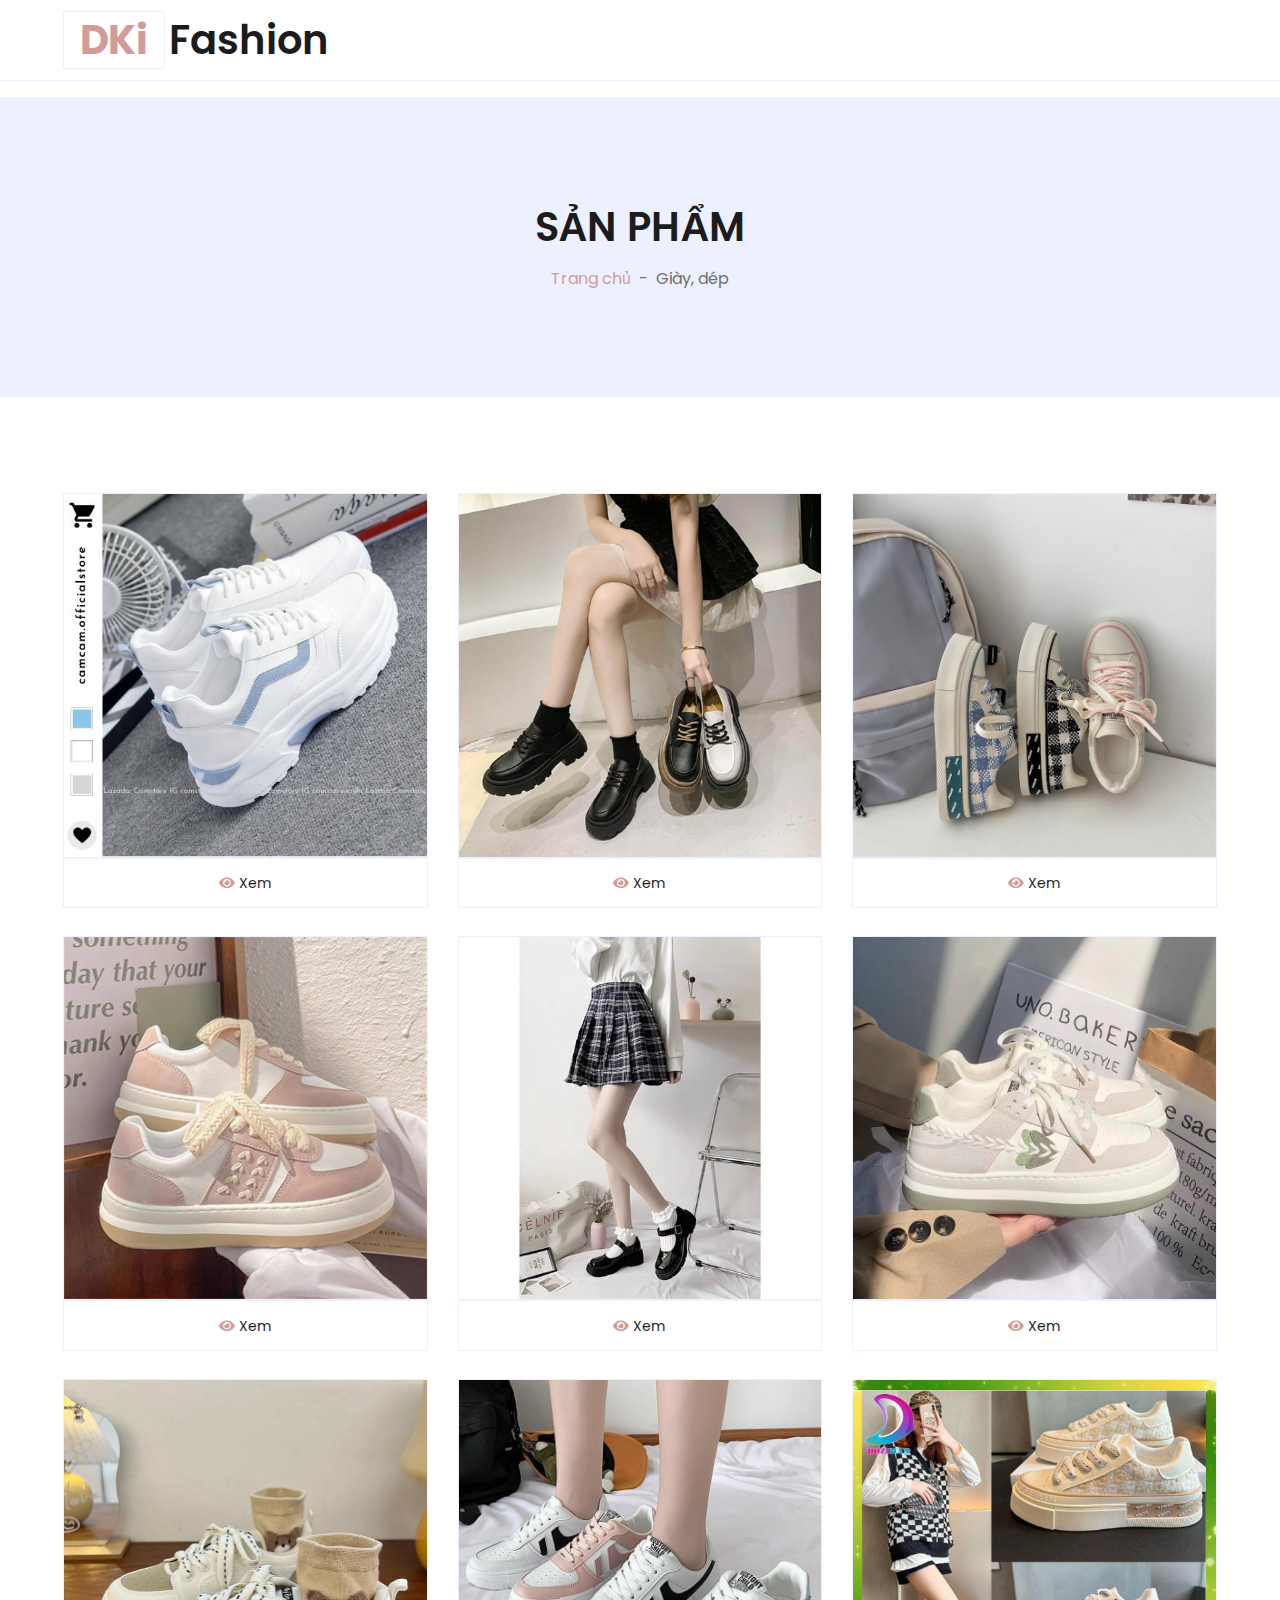
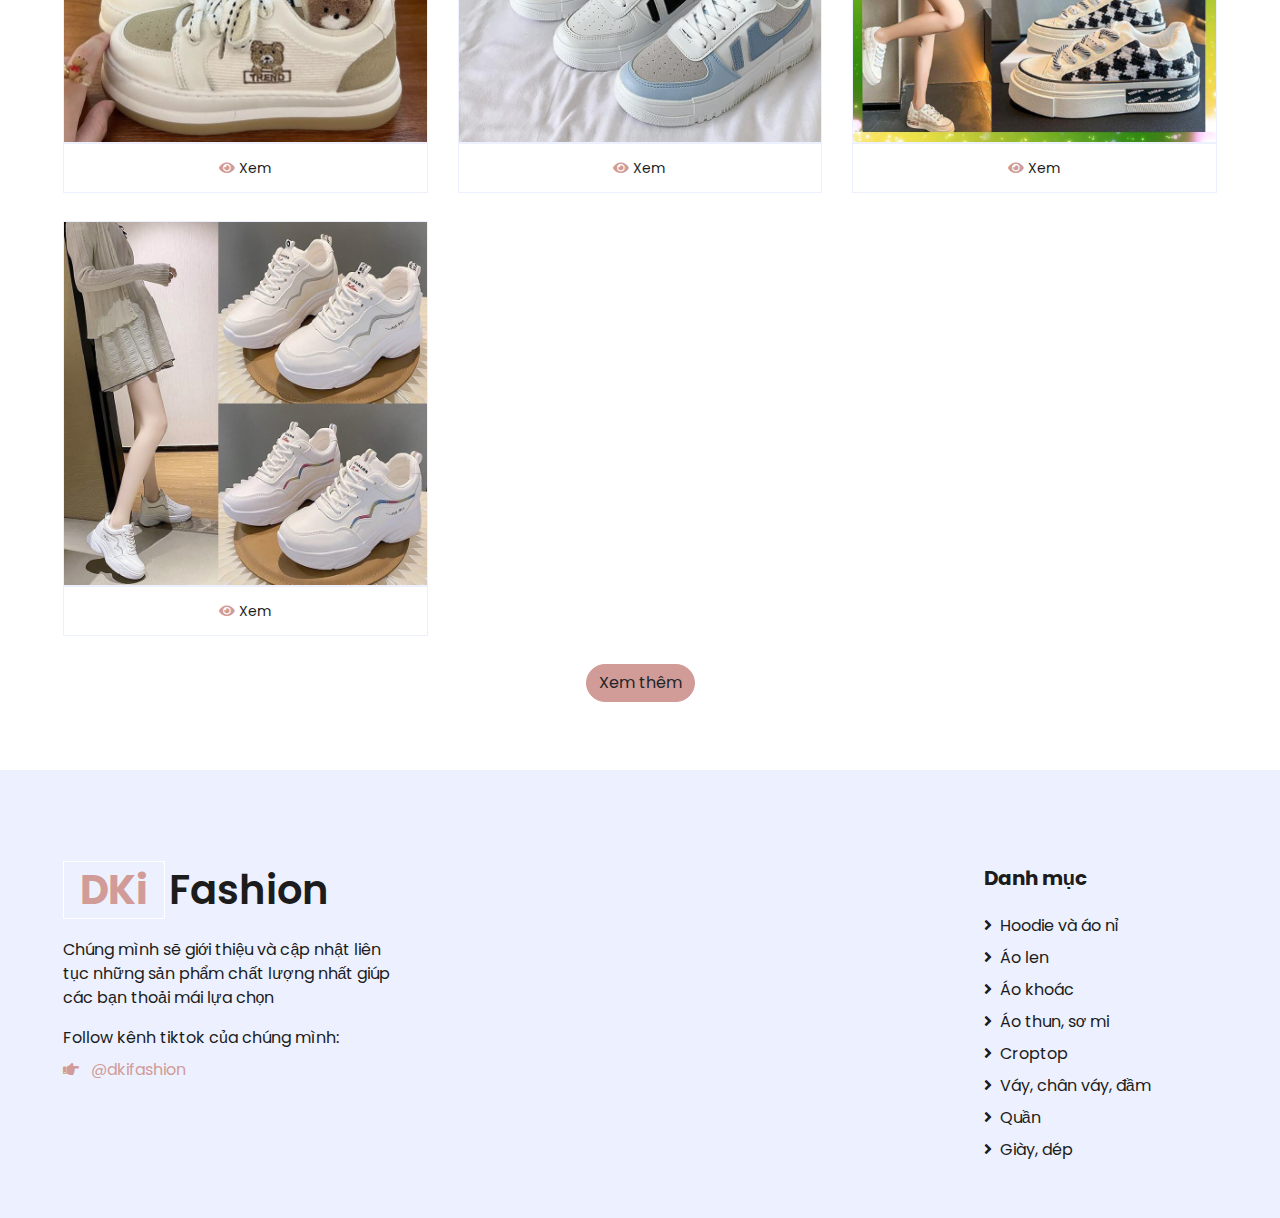
<file: dki/shoes.html>
<!DOCTYPE html>
<html lang="en">

<head>
    <meta charset="utf-8">
    <title>Giày, dép | Thời trang GenZ</title>
    <meta content="width=device-width, initial-scale=1.0" name="viewport">
    <meta content="DKi Fashion" name="keywords">
    <meta content="Giày, dép. Thời trang GenZ" name="description">
    <!-- Favicon -->
    <link href="./img/logo.png" rel="icon">
    <!-- Google Web Fonts -->
    <link rel="preconnect" href="https://fonts.gstatic.com">
    <link href="https://fonts.googleapis.com/css2?family=Poppins:wght@100;200;300;400;500;600;700;800;900&display=swap"
        rel="stylesheet">
    <!-- Font Awesome -->
    <link href="https://cdnjs.cloudflare.com/ajax/libs/font-awesome/5.10.0/css/all.min.css" rel="stylesheet">
    <!-- Libraries Stylesheet -->
    <!-- Customized Bootstrap Stylesheet -->
    <link href="css/style.css" rel="stylesheet">
</head>

<body>
    <!-- Topbar Start -->
    <div class="container-fluid">
        <div class="row align-items-center py-3 px-xl-5">
            <div class="col-lg-3 d-none d-lg-block">
                <a href="index.html" class="text-decoration-none">
                    <h1 class="m-0 display-5 font-weight-semi-bold"><span
                            class="text-primary font-weight-bold border px-3 mr-1">DKi</span>Fashion</h1>
                </a>
            </div>
            <div class="col-lg-6 col-6 text-left"></div>
            <div class="col-lg-3 col-6 text-right"></div>
        </div>
    </div>
    <!-- Topbar End -->
    <!-- Navbar Start -->
    <div class="container-fluid mb-3">
        <div class="row border-top px-xl-5">
            <div class="col-lg-12">
                <nav class="navbar navbar-expand-lg bg-light navbar-light py-3 py-lg-0 px-0">
                    <a href="" class="text-decoration-none d-block d-lg-none">
                        <h1 class="m-0 display-5 font-weight-semi-bold"><span
                                class="text-primary font-weight-bold border px-3 mr-1">DKi</span>Fashion</h1>
                    </a>
                </nav>
            </div>
        </div>
    </div>
    <!-- Navbar End -->
    <!-- Page Header Start -->
    <div class="container-fluid bg-secondary mb-5">
        <div class="d-flex flex-column align-items-center justify-content-center" style="min-height: 300px">
            <h1 class="font-weight-semi-bold text-uppercase mb-3">Sản phẩm</h1>
            <div class="d-inline-flex">
                <p class="m-0"><a href="index.html">Trang chủ</a></p>
                <p class="m-0 px-2">-</p>
                <p class="m-0">Giày, dép</p>
            </div>
        </div>
    </div>
    <!-- Page Header End -->
    <!-- Shop Start -->
    <div class="container-fluid pt-5">
        <div class="row px-xl-5">
            <!-- Shop Product Start -->
            <div class="col-12">
                <div class="row pb-3">
                    <div class="col-6 col-sm-6 col-md-4 col-lg-4 pb-1 products">
                        <div class="card product-item border-0 mb-4">
                            <div
                                class="card-header product-img position-relative overflow-hidden bg-transparent border p-0">
                                <img class="img-fluid w-100" src="img/shoes-1.jpg" alt="">
                            </div>
                            <div class="card-footer text-center bg-light border">
                                <a href="https://shorten.asia/YEQnNZn6" class="btn btn-sm text-dark p-0"><i
                                        class="fas fa-eye text-primary mr-1"></i>Xem</a>
                            </div>
                        </div>
                    </div>
                    <div class="col-6 col-sm-6 col-md-4 col-lg-4 pb-1 products products">
                        <div class="card product-item border-0 mb-4">
                            <div
                                class="card-header product-img position-relative overflow-hidden bg-transparent border p-0">
                                <img class="img-fluid w-100" src="./img/shoes-2.jpg" alt="">
                            </div>
                            <div class="card-footer text-center bg-light border">
                                <a href="https://shorten.asia/cqVSnCNR" class="btn btn-sm text-dark p-0"><i
                                        class="fas fa-eye text-primary mr-1"></i>Xem</a>
                            </div>
                        </div>
                    </div>
                    <div class="col-6 col-sm-6 col-md-4 col-lg-4 pb-1 products">
                        <div class="card product-item border-0 mb-4">
                            <div
                                class="card-header product-img position-relative overflow-hidden bg-transparent border p-0">
                                <img class="img-fluid w-100" src="./img/shoes-3.jpg" alt="">
                            </div>
                            <div class="card-footer text-center bg-light border">
                                <a href="https://shorten.asia/UHATkrKs" class="btn btn-sm text-dark p-0"><i
                                        class="fas fa-eye text-primary mr-1"></i>Xem</a>
                            </div>
                        </div>
                    </div>
                    <div class="col-6 col-sm-6 col-md-4 col-lg-4 pb-1 products">
                        <div class="card product-item border-0 mb-4">
                            <div
                                class="card-header product-img position-relative overflow-hidden bg-transparent border p-0">
                                <img class="img-fluid w-100" src="./img/shoes-4.jpg" alt="">
                            </div>
                            <div class="card-footer text-center bg-light border">
                                <a href="https://shorten.asia/tCR2x5NN" class="btn btn-sm text-dark p-0"><i
                                        class="fas fa-eye text-primary mr-1"></i>Xem</a>
                            </div>
                        </div>
                    </div>
                    <div class="col-6 col-sm-6 col-md-4 col-lg-4 pb-1 products">
                        <div class="card product-item border-0 mb-4">
                            <div
                                class="card-header product-img position-relative overflow-hidden bg-transparent border p-0">
                                <img class="img-fluid w-100" src="img/shoes-5.jpg" alt="">
                            </div>
                            <div class="card-footer text-center bg-light border">
                                <a href="https://shorten.asia/dbrtJfhE" class="btn btn-sm text-dark p-0"><i
                                        class="fas fa-eye text-primary mr-1"></i>Xem</a>
                            </div>
                        </div>
                    </div>
                    <div class="col-6 col-sm-6 col-md-4 col-lg-4 pb-1 products">
                        <div class="card product-item border-0 mb-4">
                            <div
                                class="card-header product-img position-relative overflow-hidden bg-transparent border p-0">
                                <img class="img-fluid w-100" src="img/shoes-6.jpg" alt="">
                            </div>
                            <div class="card-footer text-center bg-light border">
                                <a href="https://shorten.asia/W1A4HfKZ" class="btn btn-sm text-dark p-0"><i
                                        class="fas fa-eye text-primary mr-1"></i>Xem</a>
                            </div>
                        </div>
                    </div>
                    <div class="col-6 col-sm-6 col-md-4 col-lg-4 pb-1 products">
                        <div class="card product-item border-0 mb-4">
                            <div
                                class="card-header product-img position-relative overflow-hidden bg-transparent border p-0">
                                <img class="img-fluid w-100" src="img/shoes-7.jpg" alt="">
                            </div>
                            <div class="card-footer text-center bg-light border">
                                <a href="https://shorten.asia/2S1hPjfu" class="btn btn-sm text-dark p-0"><i
                                        class="fas fa-eye text-primary mr-1"></i>Xem</a>
                            </div>
                        </div>
                    </div>
                    <div class="col-6 col-sm-6 col-md-4 col-lg-4 pb-1 products">
                        <div class="card product-item border-0 mb-4">
                            <div
                                class="card-header product-img position-relative overflow-hidden bg-transparent border p-0">
                                <img class="img-fluid w-100" src="img/shoes-8.jpg" alt="">
                            </div>
                            <div class="card-footer text-center bg-light border">
                                <a href="https://shorten.asia/yB9J3wss" class="btn btn-sm text-dark p-0"><i
                                        class="fas fa-eye text-primary mr-1"></i>Xem</a>
                            </div>
                        </div>
                    </div>
                    <div class="col-6 col-sm-6 col-md-4 col-lg-4 pb-1 products">
                        <div class="card product-item border-0 mb-4">
                            <div
                                class="card-header product-img position-relative overflow-hidden bg-transparent border p-0">
                                <img class="img-fluid w-100" src="img/shoes-9.jpg" alt="">
                            </div>
                            <div class="card-footer text-center bg-light border">
                                <a href="https://shorten.asia/Ru9bGZ3M" class="btn btn-sm text-dark p-0"><i
                                        class="fas fa-eye text-primary mr-1"></i>Xem</a>
                            </div>
                        </div>
                    </div>
                    <div class="col-6 col-sm-6 col-md-4 col-lg-4 pb-1 products">
                        <div class="card product-item border-0 mb-4">
                            <div
                                class="card-header product-img position-relative overflow-hidden bg-transparent border p-0">
                                <img class="img-fluid w-100" src="img/shoes-10.jpg" alt="">
                            </div>
                            <div class="card-footer text-center bg-light border">
                                <a href="https://shorten.asia/drGsbqMV" class="btn btn-sm text-dark p-0"><i
                                        class="fas fa-eye text-primary mr-1"></i>Xem</a>
                            </div>
                        </div>
                    </div>
                    <div class="col-6 col-sm-6 col-md-4 col-lg-4 pb-1 products products">
                        <div class="card product-item border-0 mb-4">
                            <div
                                class="card-header product-img position-relative overflow-hidden bg-transparent border p-0">
                                <img class="img-fluid w-100" src="./img/shoes-11.jpg" alt="">
                            </div>
                            <div class="card-footer text-center bg-light border">
                                <a href="https://shorten.asia/x5sTtu5A" class="btn btn-sm text-dark p-0"><i
                                        class="fas fa-eye text-primary mr-1"></i>Xem</a>
                            </div>
                        </div>
                    </div>
                    <div class="col-6 col-sm-6 col-md-4 col-lg-4 pb-1 products">
                        <div class="card product-item border-0 mb-4">
                            <div
                                class="card-header product-img position-relative overflow-hidden bg-transparent border p-0">
                                <img class="img-fluid w-100" src="./img/shoes-12.jpg" alt="">
                            </div>
                            <div class="card-footer text-center bg-light border">
                                <a href="https://shorten.asia/NmarCzfF" class="btn btn-sm text-dark p-0"><i
                                        class="fas fa-eye text-primary mr-1"></i>Xem</a>
                            </div>
                        </div>
                    </div>
                    <div class="col-6 col-sm-6 col-md-4 col-lg-4 pb-1 products">
                        <div class="card product-item border-0 mb-4">
                            <div
                                class="card-header product-img position-relative overflow-hidden bg-transparent border p-0">
                                <img class="img-fluid w-100" src="./img/shoes-13.jpg" alt="">
                            </div>
                            <div class="card-footer text-center bg-light border">
                                <a href="https://shorten.asia/UPSGQXtc" class="btn btn-sm text-dark p-0"><i
                                        class="fas fa-eye text-primary mr-1"></i>Xem</a>
                            </div>
                        </div>
                    </div>
                    <div class="col-6 col-sm-6 col-md-4 col-lg-4 pb-1 products">
                        <div class="card product-item border-0 mb-4">
                            <div
                                class="card-header product-img position-relative overflow-hidden bg-transparent border p-0">
                                <img class="img-fluid w-100" src="img/shoes-14.jpg" alt="">
                            </div>
                            <div class="card-footer text-center bg-light border">
                                <a href="https://shorten.asia/TVUfpyg4" class="btn btn-sm text-dark p-0"><i
                                        class="fas fa-eye text-primary mr-1"></i>Xem</a>
                            </div>
                        </div>
                    </div>
                    <div class="col-6 col-sm-6 col-md-4 col-lg-4 pb-1 products">
                        <div class="card product-item border-0 mb-4">
                            <div
                                class="card-header product-img position-relative overflow-hidden bg-transparent border p-0">
                                <img class="img-fluid w-100" src="img/shoes-15.jpg" alt="">
                            </div>
                            <div class="card-footer text-center bg-light border">
                                <a href="https://shorten.asia/zESq47JN" class="btn btn-sm text-dark p-0"><i
                                        class="fas fa-eye text-primary mr-1"></i>Xem</a>
                            </div>
                        </div>
                    </div>
                    <div class="col-6 col-sm-6 col-md-4 col-lg-4 pb-1 products">
                        <div class="card product-item border-0 mb-4">
                            <div
                                class="card-header product-img position-relative overflow-hidden bg-transparent border p-0">
                                <img class="img-fluid w-100" src="img/shoes-16.jpg" alt="">
                            </div>
                            <div class="card-footer text-center bg-light border">
                                <a href="https://shorten.asia/zxuGn8aP" class="btn btn-sm text-dark p-0"><i
                                        class="fas fa-eye text-primary mr-1"></i>Xem</a>
                            </div>
                        </div>
                    </div>
                    <div class="col-6 col-sm-6 col-md-4 col-lg-4 pb-1 products">
                        <div class="card product-item border-0 mb-4">
                            <div
                                class="card-header product-img position-relative overflow-hidden bg-transparent border p-0">
                                <img class="img-fluid w-100" src="img/shoes-17.jpg" alt="">
                            </div>
                            <div class="card-footer text-center bg-light border">
                                <a href="https://shorten.asia/7KjRdXDZ" class="btn btn-sm text-dark p-0"><i
                                        class="fas fa-eye text-primary mr-1"></i>Xem</a>
                            </div>
                        </div>
                    </div>
                    <div class="col-6 col-sm-6 col-md-4 col-lg-4 pb-1 products">
                        <div class="card product-item border-0 mb-4">
                            <div
                                class="card-header product-img position-relative overflow-hidden bg-transparent border p-0">
                                <img class="img-fluid w-100" src="img/shoes-18.jpg" alt="">
                            </div>
                            <div class="card-footer text-center bg-light border">
                                <a href="https://shorten.asia/tZKJQNRs" class="btn btn-sm text-dark p-0"><i
                                        class="fas fa-eye text-primary mr-1"></i>Xem</a>
                            </div>
                        </div>
                    </div>
                    <div class="col-6 col-sm-6 col-md-4 col-lg-4 pb-1 products">
                        <div class="card product-item border-0 mb-4">
                            <div
                                class="card-header product-img position-relative overflow-hidden bg-transparent border p-0">
                                <img class="img-fluid w-100" src="img/shoes-19.jpg" alt="">
                            </div>
                            <div class="card-footer text-center bg-light border">
                                <a href="https://shorten.asia/83Jszbj4" class="btn btn-sm text-dark p-0"><i
                                        class="fas fa-eye text-primary mr-1"></i>Xem</a>
                            </div>
                        </div>
                    </div>
                    <div class="col-6 col-sm-6 col-md-4 col-lg-4 pb-1 products products">
                        <div class="card product-item border-0 mb-4">
                            <div
                                class="card-header product-img position-relative overflow-hidden bg-transparent border p-0">
                                <img class="img-fluid w-100" src="./img/shoes-20.jpg" alt="">
                            </div>
                            <div class="card-footer text-center bg-light border">
                                <a href="https://shorten.asia/c7Zxm5PR" class="btn btn-sm text-dark p-0"><i
                                        class="fas fa-eye text-primary mr-1"></i>Xem</a>
                            </div>
                        </div>
                    </div>
                    <div class="col-6 col-sm-6 col-md-4 col-lg-4 pb-1 products">
                        <div class="card product-item border-0 mb-4">
                            <div
                                class="card-header product-img position-relative overflow-hidden bg-transparent border p-0">
                                <img class="img-fluid w-100" src="./img/shoes-21.jpg" alt="">
                            </div>
                            <div class="card-footer text-center bg-light border">
                                <a href="https://shorten.asia/U5WJPygf" class="btn btn-sm text-dark p-0"><i
                                        class="fas fa-eye text-primary mr-1"></i>Xem</a>
                            </div>
                        </div>
                    </div>
                    <div class="col-6 col-sm-6 col-md-4 col-lg-4 pb-1 products">
                        <div class="card product-item border-0 mb-4">
                            <div
                                class="card-header product-img position-relative overflow-hidden bg-transparent border p-0">
                                <img class="img-fluid w-100" src="./img/shoes-22.jpg" alt="">
                            </div>
                            <div class="card-footer text-center bg-light border">
                                <a href="https://shorten.asia/funPhpu5" class="btn btn-sm text-dark p-0"><i
                                        class="fas fa-eye text-primary mr-1"></i>Xem</a>
                            </div>
                        </div>
                    </div>
                    <div class="col-6 col-sm-6 col-md-4 col-lg-4 pb-1 products">
                        <div class="card product-item border-0 mb-4">
                            <div
                                class="card-header product-img position-relative overflow-hidden bg-transparent border p-0">
                                <img class="img-fluid w-100" src="img/shoes-23.jpg" alt="">
                            </div>
                            <div class="card-footer text-center bg-light border">
                                <a href="https://shorten.asia/pmCfeANW" class="btn btn-sm text-dark p-0"><i
                                        class="fas fa-eye text-primary mr-1"></i>Xem</a>
                            </div>
                        </div>
                    </div>
                    <div class="col-6 col-sm-6 col-md-4 col-lg-4 pb-1 products">
                        <div class="card product-item border-0 mb-4">
                            <div
                                class="card-header product-img position-relative overflow-hidden bg-transparent border p-0">
                                <img class="img-fluid w-100" src="img/shoes-24.jpg" alt="">
                            </div>
                            <div class="card-footer text-center bg-light border">
                                <a href="https://shorten.asia/XbXUc8FG" class="btn btn-sm text-dark p-0"><i
                                        class="fas fa-eye text-primary mr-1"></i>Xem</a>
                            </div>
                        </div>
                    </div>
                    <div class="col-6 col-sm-6 col-md-4 col-lg-4 pb-1 products">
                        <div class="card product-item border-0 mb-4">
                            <div
                                class="card-header product-img position-relative overflow-hidden bg-transparent border p-0">
                                <img class="img-fluid w-100" src="img/shoes-25.jpg" alt="">
                            </div>
                            <div class="card-footer text-center bg-light border">
                                <a href="https://shorten.asia/U2bAu4B1" class="btn btn-sm text-dark p-0"><i
                                        class="fas fa-eye text-primary mr-1"></i>Xem</a>
                            </div>
                        </div>
                    </div>
                    <div class="col-6 col-sm-6 col-md-4 col-lg-4 pb-1 products">
                        <div class="card product-item border-0 mb-4">
                            <div
                                class="card-header product-img position-relative overflow-hidden bg-transparent border p-0">
                                <img class="img-fluid w-100" src="img/shoes-26.jpg" alt="">
                            </div>
                            <div class="card-footer text-center bg-light border">
                                <a href="https://shorten.asia/vgCENTmr" class="btn btn-sm text-dark p-0"><i
                                        class="fas fa-eye text-primary mr-1"></i>Xem</a>
                            </div>
                        </div>
                    </div>
                    <div class="col-12 pb-1 text-center">
                        <button class="btn btn-primary loadMoreBtn rounded-pill">Xem thêm</button>
                    </div>
                </div>
            </div>
            <!-- Shop Product End -->
        </div>
    </div>
    <!-- Shop End -->
    <!-- Footer Start -->
    <div class="container-fluid bg-secondary text-dark mt-5 pt-5">
        <div class="row px-xl-5 pt-5">
            <div class="col-lg-4 col-md-12 mb-5 pr-3 pr-xl-5">
                <a href="" class="text-decoration-none">
                    <h1 class="mb-4 display-5 font-weight-semi-bold"><span
                            class="text-primary font-weight-bold border border-white px-3 mr-1">DKi</span>Fashion</h1>
                </a>
                <p>Chúng mình sẽ giới thiệu và cập nhật liên tục những sản phẩm chất lượng nhất giúp các bạn thoải mái
                    lựa chọn</p>
                <p class="mb-2">Follow kênh tiktok của chúng mình:</p>
                <p class="mb-2"><i class="fas fa-hand-point-right text-primary mr-2"></i>
                    <a style="text-decoration: none;" href="https://www.tiktok.com/@dkifashion">@dkifashion</a>
                </p>
            </div>
            <div class="col-lg-8 col-md-12">
                <div class="row">
                    <div class="col-md-4"></div>
                    <div class="col-md-4"></div>
                    <div class="col-md-4 mb-5">
                        <h5 class="font-weight-bold text-dark mb-4">Danh mục</h5>
                        <div class="d-flex flex-column justify-content-start">
                            <a class="text-dark mb-2" href="hoodies.html"><i class="fa fa-angle-right mr-2"></i>Hoodie
                                và áo nỉ</a>
                            <a class="text-dark mb-2" href="sweaters.html"><i class="fa fa-angle-right mr-2"></i>Áo
                                len</a>
                            <a class="text-dark mb-2" href="coats.html"><i class="fa fa-angle-right mr-2"></i>Áo
                                khoác</a>
                            <a class="text-dark mb-2" href="shirts.html"><i class="fa fa-angle-right mr-2"></i>Áo thun,
                                sơ mi</a>
                            <a class="text-dark mb-2" href="croptop.html"><i
                                    class="fa fa-angle-right mr-2"></i>Croptop</a>
                            <a class="text-dark mb-2" href="skirts-dresses.html"><i
                                    class="fa fa-angle-right mr-2"></i>Váy, chân váy, đầm</a>
                            <a class="text-dark mb-2" href="pants-shorts.html"><i
                                    class="fa fa-angle-right mr-2"></i>Quần</a>
                            <a class="text-dark mb-2" href="shoes.html"><i class="fa fa-angle-right mr-2"></i>Giày,
                                dép</a>
                        </div>
                    </div>
                </div>
            </div>
        </div>
    </div>
    <!-- Footer End -->
    <!-- Back to Top -->
    <a href="#" class="btn btn-primary back-to-top"><i class="fa fa-angle-double-up"></i></a>
    <!-- JavaScript Libraries -->
    <script src="https://code.jquery.com/jquery-3.4.1.min.js"></script>
    <script src="https://stackpath.bootstrapcdn.com/bootstrap/4.4.1/js/bootstrap.bundle.min.js"></script>
    <script src="lib/easing/easing.min.js"></script>
    <!-- Template Javascript -->
    <script src="js/main.js"></script>
    <script src="js/load-more.js"></script>
</body>

</html>
</file>
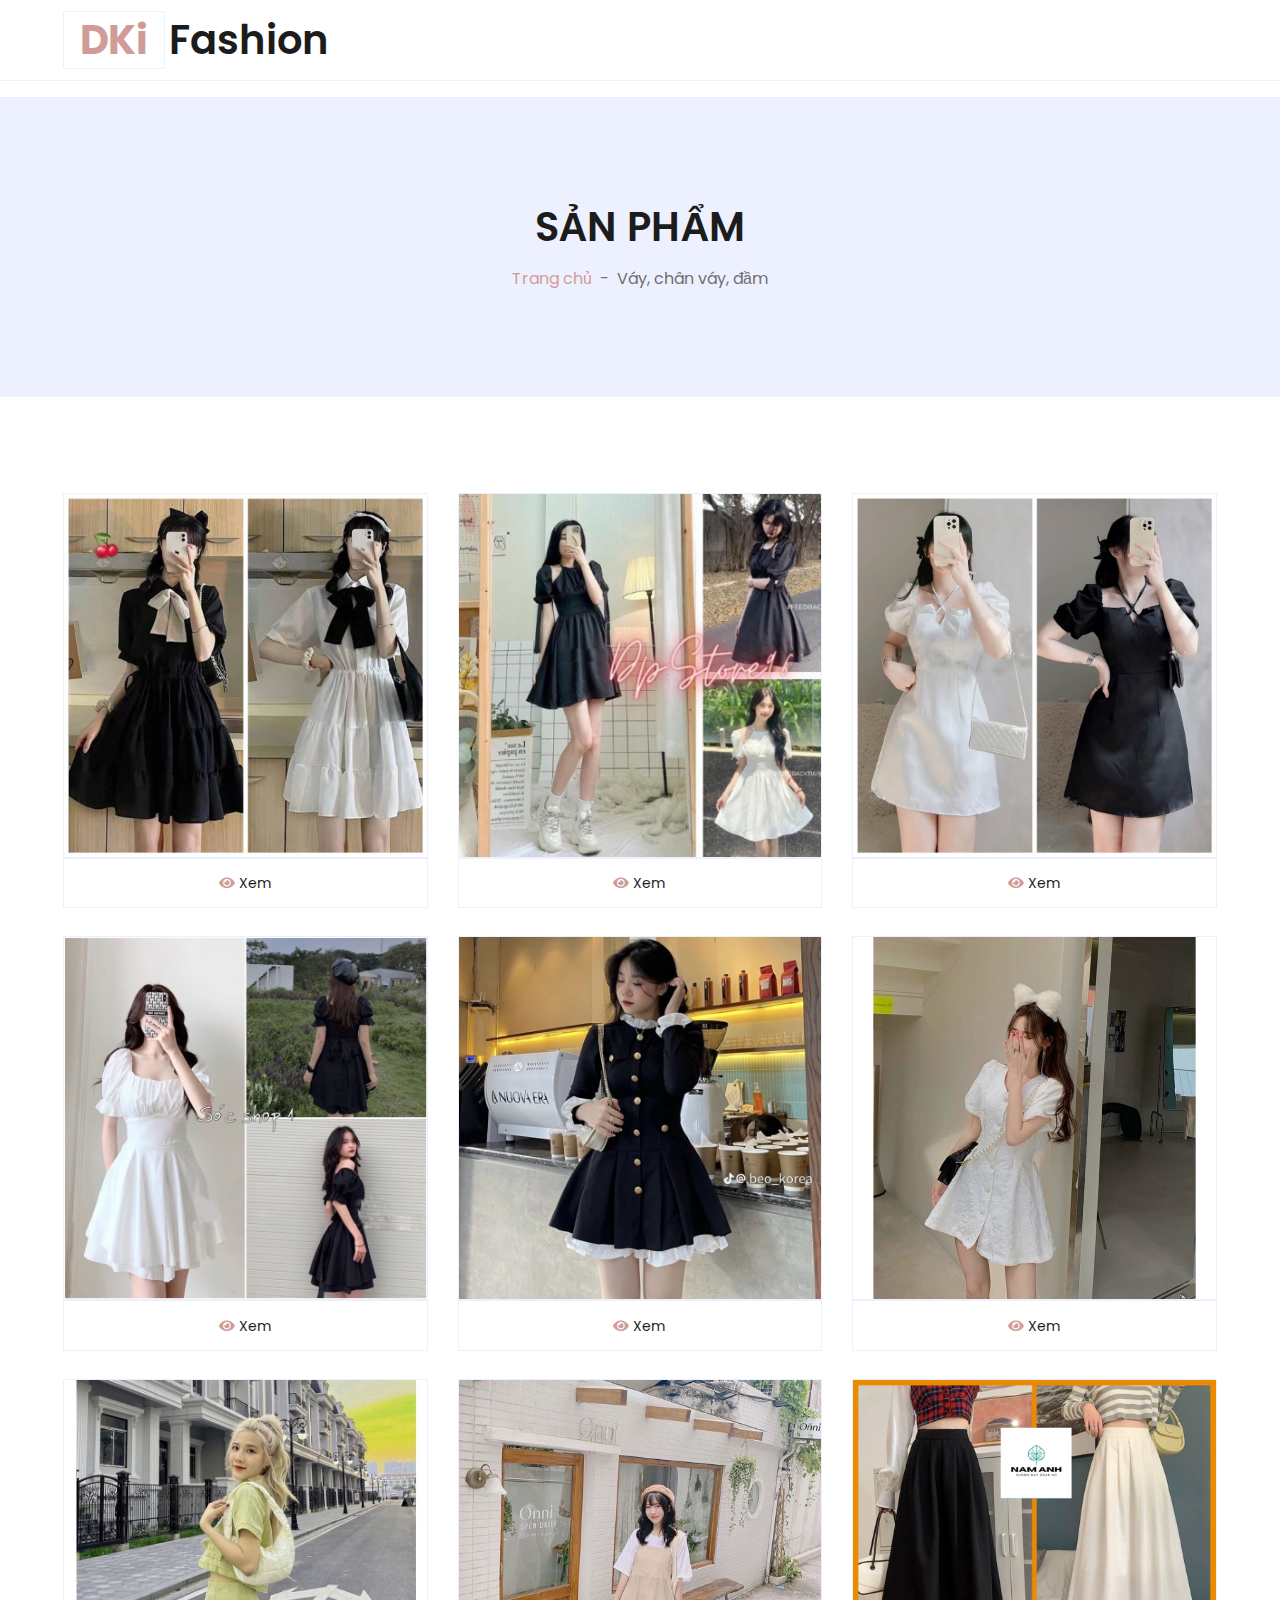
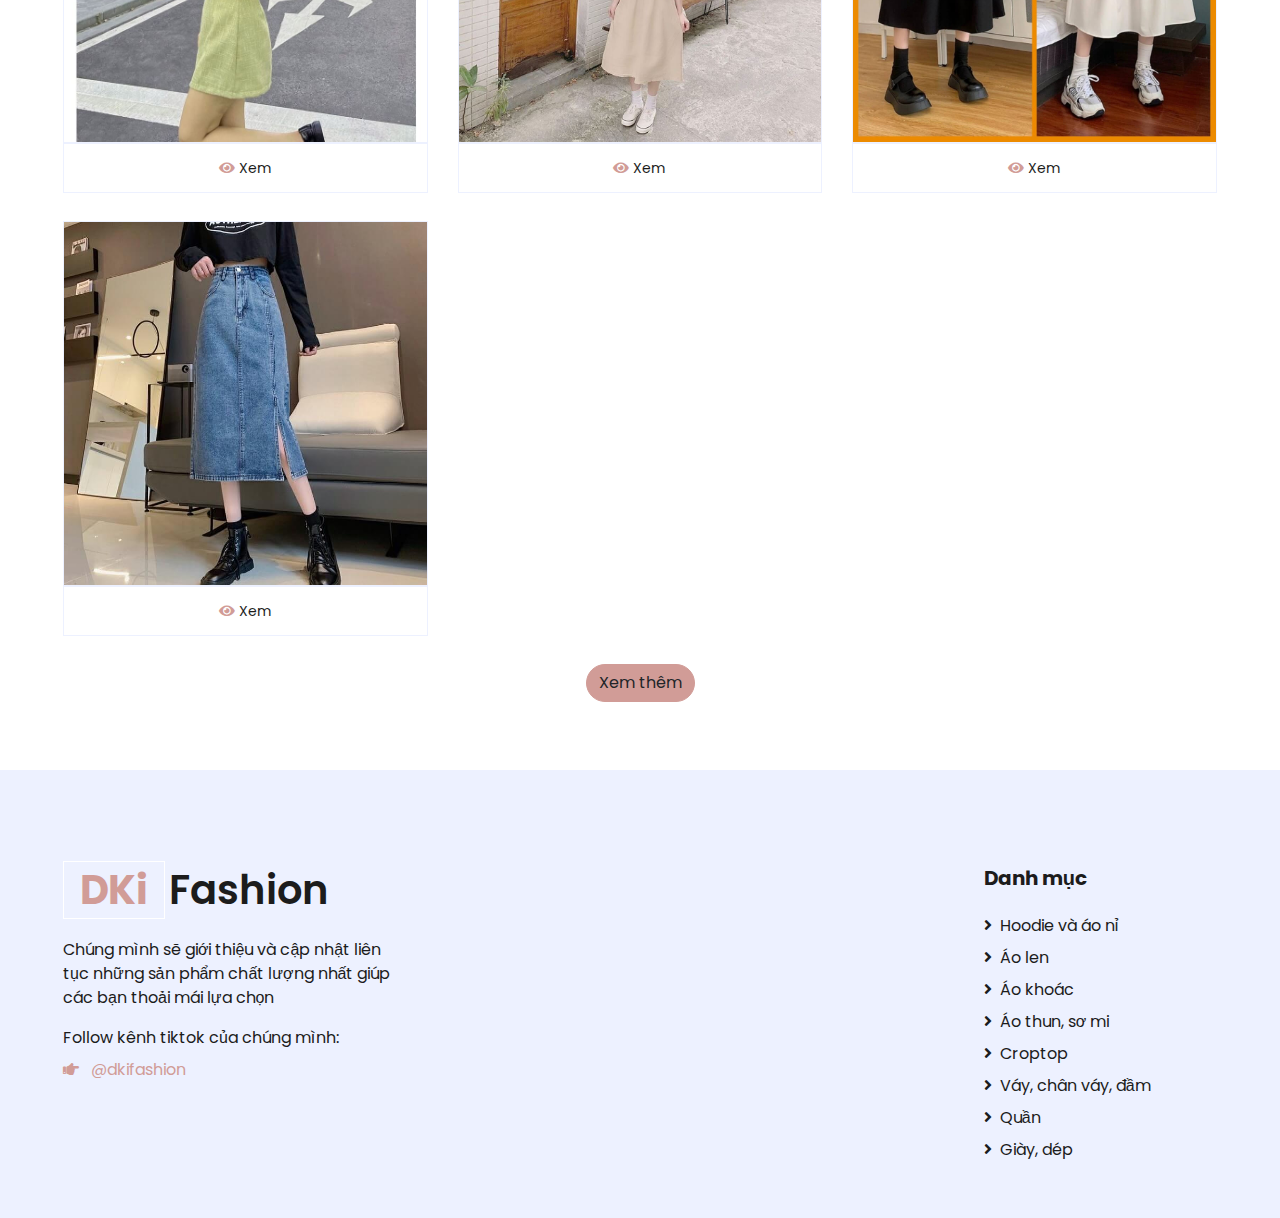
<file: dki/skirts-dresses.html>
<!DOCTYPE html>
<html lang="en">

<head>
    <meta charset="utf-8">
    <title>Váy, chân váy, đầm | Thời trang GenZ</title>
    <meta content="width=device-width, initial-scale=1.0" name="viewport">
    <meta content="DKi Fashion" name="keywords">
    <meta content="Váy, chân váy, đầm. Thời trang GenZ" name="description">
    <!-- Favicon -->
    <link href="./img/logo.png" rel="icon">
    <!-- Google Web Fonts -->
    <link rel="preconnect" href="https://fonts.gstatic.com">
    <link href="https://fonts.googleapis.com/css2?family=Poppins:wght@100;200;300;400;500;600;700;800;900&display=swap"
        rel="stylesheet">
    <!-- Font Awesome -->
    <link href="https://cdnjs.cloudflare.com/ajax/libs/font-awesome/5.10.0/css/all.min.css" rel="stylesheet">
    <!-- Libraries Stylesheet -->
    <!-- Customized Bootstrap Stylesheet -->
    <link href="css/style.css" rel="stylesheet">
</head>

<body>
    <!-- Topbar Start -->
    <div class="container-fluid">
        <div class="row align-items-center py-3 px-xl-5">
            <div class="col-lg-3 d-none d-lg-block">
                <a href="index.html" class="text-decoration-none">
                    <h1 class="m-0 display-5 font-weight-semi-bold"><span
                            class="text-primary font-weight-bold border px-3 mr-1">DKi</span>Fashion</h1>
                </a>
            </div>
            <div class="col-lg-6 col-6 text-left"></div>
            <div class="col-lg-3 col-6 text-right"></div>
        </div>
    </div>
    <!-- Topbar End -->
    <!-- Navbar Start -->
    <div class="container-fluid mb-3">
        <div class="row border-top px-xl-5">
            <div class="col-lg-12">
                <nav class="navbar navbar-expand-lg bg-light navbar-light py-3 py-lg-0 px-0">
                    <a href="" class="text-decoration-none d-block d-lg-none">
                        <h1 class="m-0 display-5 font-weight-semi-bold"><span
                                class="text-primary font-weight-bold border px-3 mr-1">DKi</span>Fashion</h1>
                    </a>
                </nav>
            </div>
        </div>
    </div>
    <!-- Navbar End -->
    <!-- Page Header Start -->
    <div class="container-fluid bg-secondary mb-5">
        <div class="d-flex flex-column align-items-center justify-content-center" style="min-height: 300px">
            <h1 class="font-weight-semi-bold text-uppercase mb-3">Sản phẩm</h1>
            <div class="d-inline-flex">
                <p class="m-0"><a href="index.html">Trang chủ</a></p>
                <p class="m-0 px-2">-</p>
                <p class="m-0">Váy, chân váy, đầm</p>
            </div>
        </div>
    </div>
    <!-- Page Header End -->
    <!-- Shop Start -->
    <div class="container-fluid pt-5">
        <div class="row px-xl-5">
            <!-- Shop Product Start -->
            <div class="col-12">
                <div class="row pb-3">
                    <div class="col-6 col-sm-6 col-md-4 col-lg-4 pb-1 products">
                        <div class="card product-item border-0 mb-4">
                            <div
                                class="card-header product-img position-relative overflow-hidden bg-transparent border p-0">
                                <img class="img-fluid w-100" src="img/skirt-1.jpg" alt="">
                            </div>
                            <div class="card-footer text-center bg-light border">
                                <a href="https://shorten.asia/bawvnH22" class="btn btn-sm text-dark p-0"><i
                                        class="fas fa-eye text-primary mr-1"></i>Xem</a>
                            </div>
                        </div>
                    </div>
                    <div class="col-6 col-sm-6 col-md-4 col-lg-4 pb-1 products products">
                        <div class="card product-item border-0 mb-4">
                            <div
                                class="card-header product-img position-relative overflow-hidden bg-transparent border p-0">
                                <img class="img-fluid w-100" src="./img/skirt-2.jpg" alt="">
                            </div>
                            <div class="card-footer text-center bg-light border">
                                <a href="https://shorten.asia/NftHYGP7" class="btn btn-sm text-dark p-0"><i
                                        class="fas fa-eye text-primary mr-1"></i>Xem</a>
                            </div>
                        </div>
                    </div>
                    <div class="col-6 col-sm-6 col-md-4 col-lg-4 pb-1 products">
                        <div class="card product-item border-0 mb-4">
                            <div
                                class="card-header product-img position-relative overflow-hidden bg-transparent border p-0">
                                <img class="img-fluid w-100" src="./img/skirt-3.jpg" alt="">
                            </div>
                            <div class="card-footer text-center bg-light border">
                                <a href="https://shorten.asia/V1KJjrBG" class="btn btn-sm text-dark p-0"><i
                                        class="fas fa-eye text-primary mr-1"></i>Xem</a>
                            </div>
                        </div>
                    </div>
                    <div class="col-6 col-sm-6 col-md-4 col-lg-4 pb-1 products">
                        <div class="card product-item border-0 mb-4">
                            <div
                                class="card-header product-img position-relative overflow-hidden bg-transparent border p-0">
                                <img class="img-fluid w-100" src="./img/skirt-4.jpg" alt="">
                            </div>
                            <div class="card-footer text-center bg-light border">
                                <a href="https://shorten.asia/adgM8djg" class="btn btn-sm text-dark p-0"><i
                                        class="fas fa-eye text-primary mr-1"></i>Xem</a>
                            </div>
                        </div>
                    </div>
                    <div class="col-6 col-sm-6 col-md-4 col-lg-4 pb-1 products">
                        <div class="card product-item border-0 mb-4">
                            <div
                                class="card-header product-img position-relative overflow-hidden bg-transparent border p-0">
                                <img class="img-fluid w-100" src="img/skirt-5.jpg" alt="">
                            </div>
                            <div class="card-footer text-center bg-light border">
                                <a href="https://shorten.asia/xMBgkPd8" class="btn btn-sm text-dark p-0"><i
                                        class="fas fa-eye text-primary mr-1"></i>Xem</a>
                            </div>
                        </div>
                    </div>
                    <div class="col-6 col-sm-6 col-md-4 col-lg-4 pb-1 products">
                        <div class="card product-item border-0 mb-4">
                            <div
                                class="card-header product-img position-relative overflow-hidden bg-transparent border p-0">
                                <img class="img-fluid w-100" src="img/skirt-6.jpg" alt="">
                            </div>
                            <div class="card-footer text-center bg-light border">
                                <a href="https://shorten.asia/1RSv4AqA" class="btn btn-sm text-dark p-0"><i
                                        class="fas fa-eye text-primary mr-1"></i>Xem</a>
                            </div>
                        </div>
                    </div>
                    <div class="col-6 col-sm-6 col-md-4 col-lg-4 pb-1 products">
                        <div class="card product-item border-0 mb-4">
                            <div
                                class="card-header product-img position-relative overflow-hidden bg-transparent border p-0">
                                <img class="img-fluid w-100" src="img/skirt-7.jpg" alt="">
                            </div>
                            <div class="card-footer text-center bg-light border">
                                <a href="https://shorten.asia/VUc1BrFB" class="btn btn-sm text-dark p-0"><i
                                        class="fas fa-eye text-primary mr-1"></i>Xem</a>
                            </div>
                        </div>
                    </div>
                    <div class="col-6 col-sm-6 col-md-4 col-lg-4 pb-1 products">
                        <div class="card product-item border-0 mb-4">
                            <div
                                class="card-header product-img position-relative overflow-hidden bg-transparent border p-0">
                                <img class="img-fluid w-100" src="img/skirt-8.jpg" alt="">
                            </div>
                            <div class="card-footer text-center bg-light border">
                                <a href="https://shorten.asia/HMasr9aU" class="btn btn-sm text-dark p-0"><i
                                        class="fas fa-eye text-primary mr-1"></i>Xem</a>
                            </div>
                        </div>
                    </div>
                    <div class="col-6 col-sm-6 col-md-4 col-lg-4 pb-1 products">
                        <div class="card product-item border-0 mb-4">
                            <div
                                class="card-header product-img position-relative overflow-hidden bg-transparent border p-0">
                                <img class="img-fluid w-100" src="img/skirt-9.jpg" alt="">
                            </div>
                            <div class="card-footer text-center bg-light border">
                                <a href="https://shorten.asia/Fm2RUa8q" class="btn btn-sm text-dark p-0"><i
                                        class="fas fa-eye text-primary mr-1"></i>Xem</a>
                            </div>
                        </div>
                    </div>
                    <div class="col-6 col-sm-6 col-md-4 col-lg-4 pb-1 products">
                        <div class="card product-item border-0 mb-4">
                            <div
                                class="card-header product-img position-relative overflow-hidden bg-transparent border p-0">
                                <img class="img-fluid w-100" src="img/skirt-10.jpg" alt="">
                            </div>
                            <div class="card-footer text-center bg-light border">
                                <a href="https://shorten.asia/d5Y2MNVE" class="btn btn-sm text-dark p-0"><i
                                        class="fas fa-eye text-primary mr-1"></i>Xem</a>
                            </div>
                        </div>
                    </div>
                    <div class="col-6 col-sm-6 col-md-4 col-lg-4 pb-1 products products">
                        <div class="card product-item border-0 mb-4">
                            <div
                                class="card-header product-img position-relative overflow-hidden bg-transparent border p-0">
                                <img class="img-fluid w-100" src="./img/skirt-11.jpg" alt="">
                            </div>
                            <div class="card-footer text-center bg-light border">
                                <a href="https://shorten.asia/Pf9jZDmK" class="btn btn-sm text-dark p-0"><i
                                        class="fas fa-eye text-primary mr-1"></i>Xem</a>
                            </div>
                        </div>
                    </div>
                    <div class="col-6 col-sm-6 col-md-4 col-lg-4 pb-1 products">
                        <div class="card product-item border-0 mb-4">
                            <div
                                class="card-header product-img position-relative overflow-hidden bg-transparent border p-0">
                                <img class="img-fluid w-100" src="./img/skirt-12.jpg" alt="">
                            </div>
                            <div class="card-footer text-center bg-light border">
                                <a href="https://shorten.asia/cv5RsCYk" class="btn btn-sm text-dark p-0"><i
                                        class="fas fa-eye text-primary mr-1"></i>Xem</a>
                            </div>
                        </div>
                    </div>
                    <div class="col-6 col-sm-6 col-md-4 col-lg-4 pb-1 products">
                        <div class="card product-item border-0 mb-4">
                            <div
                                class="card-header product-img position-relative overflow-hidden bg-transparent border p-0">
                                <img class="img-fluid w-100" src="./img/skirt-13.jpg" alt="">
                            </div>
                            <div class="card-footer text-center bg-light border">
                                <a href="https://shorten.asia/Sv19feEH" class="btn btn-sm text-dark p-0"><i
                                        class="fas fa-eye text-primary mr-1"></i>Xem</a>
                            </div>
                        </div>
                    </div>
                    <div class="col-6 col-sm-6 col-md-4 col-lg-4 pb-1 products">
                        <div class="card product-item border-0 mb-4">
                            <div
                                class="card-header product-img position-relative overflow-hidden bg-transparent border p-0">
                                <img class="img-fluid w-100" src="img/skirt-14.jpg" alt="">
                            </div>
                            <div class="card-footer text-center bg-light border">
                                <a href="https://shorten.asia/ZfjjcBbT" class="btn btn-sm text-dark p-0"><i
                                        class="fas fa-eye text-primary mr-1"></i>Xem</a>
                            </div>
                        </div>
                    </div>
                    <div class="col-6 col-sm-6 col-md-4 col-lg-4 pb-1 products">
                        <div class="card product-item border-0 mb-4">
                            <div
                                class="card-header product-img position-relative overflow-hidden bg-transparent border p-0">
                                <img class="img-fluid w-100" src="img/skirt-15.jpg" alt="">
                            </div>
                            <div class="card-footer text-center bg-light border">
                                <a href="https://shorten.asia/Fg2er9dE" class="btn btn-sm text-dark p-0"><i
                                        class="fas fa-eye text-primary mr-1"></i>Xem</a>
                            </div>
                        </div>
                    </div>
                    <div class="col-6 col-sm-6 col-md-4 col-lg-4 pb-1 products">
                        <div class="card product-item border-0 mb-4">
                            <div
                                class="card-header product-img position-relative overflow-hidden bg-transparent border p-0">
                                <img class="img-fluid w-100" src="img/skirt-16.jpg" alt="">
                            </div>
                            <div class="card-footer text-center bg-light border">
                                <a href="https://shorten.asia/gsJwGKXv" class="btn btn-sm text-dark p-0"><i
                                        class="fas fa-eye text-primary mr-1"></i>Xem</a>
                            </div>
                        </div>
                    </div>
                    <div class="col-6 col-sm-6 col-md-4 col-lg-4 pb-1 products">
                        <div class="card product-item border-0 mb-4">
                            <div
                                class="card-header product-img position-relative overflow-hidden bg-transparent border p-0">
                                <img class="img-fluid w-100" src="img/skirt-17.jpg" alt="">
                            </div>
                            <div class="card-footer text-center bg-light border">
                                <a href="https://shorten.asia/Awbezwfe" class="btn btn-sm text-dark p-0"><i
                                        class="fas fa-eye text-primary mr-1"></i>Xem</a>
                            </div>
                        </div>
                    </div>
                    <div class="col-6 col-sm-6 col-md-4 col-lg-4 pb-1 products">
                        <div class="card product-item border-0 mb-4">
                            <div
                                class="card-header product-img position-relative overflow-hidden bg-transparent border p-0">
                                <img class="img-fluid w-100" src="img/skirt-18.jpg" alt="">
                            </div>
                            <div class="card-footer text-center bg-light border">
                                <a href="https://shorten.asia/3z1hseYB" class="btn btn-sm text-dark p-0"><i
                                        class="fas fa-eye text-primary mr-1"></i>Xem</a>
                            </div>
                        </div>
                    </div>
                    <div class="col-6 col-sm-6 col-md-4 col-lg-4 pb-1 products">
                        <div class="card product-item border-0 mb-4">
                            <div
                                class="card-header product-img position-relative overflow-hidden bg-transparent border p-0">
                                <img class="img-fluid w-100" src="img/skirt-19.jpg" alt="">
                            </div>
                            <div class="card-footer text-center bg-light border">
                                <a href="https://shorten.asia/Dze5NKkt" class="btn btn-sm text-dark p-0"><i
                                        class="fas fa-eye text-primary mr-1"></i>Xem</a>
                            </div>
                        </div>
                    </div>
                    <div class="col-6 col-sm-6 col-md-4 col-lg-4 pb-1 products products">
                        <div class="card product-item border-0 mb-4">
                            <div
                                class="card-header product-img position-relative overflow-hidden bg-transparent border p-0">
                                <img class="img-fluid w-100" src="./img/skirt-20.jpg" alt="">
                            </div>
                            <div class="card-footer text-center bg-light border">
                                <a href="https://shorten.asia/kBTd1RWc" class="btn btn-sm text-dark p-0"><i
                                        class="fas fa-eye text-primary mr-1"></i>Xem</a>
                            </div>
                        </div>
                    </div>
                    <div class="col-6 col-sm-6 col-md-4 col-lg-4 pb-1 products">
                        <div class="card product-item border-0 mb-4">
                            <div
                                class="card-header product-img position-relative overflow-hidden bg-transparent border p-0">
                                <img class="img-fluid w-100" src="./img/skirt-21.jpg" alt="">
                            </div>
                            <div class="card-footer text-center bg-light border">
                                <a href="https://shorten.asia/TsWhnjbX" class="btn btn-sm text-dark p-0"><i
                                        class="fas fa-eye text-primary mr-1"></i>Xem</a>
                            </div>
                        </div>
                    </div>
                    <div class="col-6 col-sm-6 col-md-4 col-lg-4 pb-1 products">
                        <div class="card product-item border-0 mb-4">
                            <div
                                class="card-header product-img position-relative overflow-hidden bg-transparent border p-0">
                                <img class="img-fluid w-100" src="./img/skirt-22.jpg" alt="">
                            </div>
                            <div class="card-footer text-center bg-light border">
                                <a href="https://shorten.asia/G9aVb3V2" class="btn btn-sm text-dark p-0"><i
                                        class="fas fa-eye text-primary mr-1"></i>Xem</a>
                            </div>
                        </div>
                    </div>
                    <div class="col-6 col-sm-6 col-md-4 col-lg-4 pb-1 products">
                        <div class="card product-item border-0 mb-4">
                            <div
                                class="card-header product-img position-relative overflow-hidden bg-transparent border p-0">
                                <img class="img-fluid w-100" src="img/skirt-23.jpg" alt="">
                            </div>
                            <div class="card-footer text-center bg-light border">
                                <a href="https://shorten.asia/SUaXV1rm" class="btn btn-sm text-dark p-0"><i
                                        class="fas fa-eye text-primary mr-1"></i>Xem</a>
                            </div>
                        </div>
                    </div>
                    <div class="col-6 col-sm-6 col-md-4 col-lg-4 pb-1 products">
                        <div class="card product-item border-0 mb-4">
                            <div
                                class="card-header product-img position-relative overflow-hidden bg-transparent border p-0">
                                <img class="img-fluid w-100" src="img/skirt-24.jpg" alt="">
                            </div>
                            <div class="card-footer text-center bg-light border">
                                <a href="https://shorten.asia/ZT3rUCuM" class="btn btn-sm text-dark p-0"><i
                                        class="fas fa-eye text-primary mr-1"></i>Xem</a>
                            </div>
                        </div>
                    </div>
                    <div class="col-6 col-sm-6 col-md-4 col-lg-4 pb-1 products">
                        <div class="card product-item border-0 mb-4">
                            <div
                                class="card-header product-img position-relative overflow-hidden bg-transparent border p-0">
                                <img class="img-fluid w-100" src="img/skirt-25.jpg" alt="">
                            </div>
                            <div class="card-footer text-center bg-light border">
                                <a href="https://shorten.asia/4vwgBqGw" class="btn btn-sm text-dark p-0"><i
                                        class="fas fa-eye text-primary mr-1"></i>Xem</a>
                            </div>
                        </div>
                    </div>
                    <div class="col-12 pb-1 text-center">
                        <button class="btn btn-primary loadMoreBtn rounded-pill">Xem thêm</button>
                    </div>
                </div>
            </div>
            <!-- Shop Product End -->
        </div>
    </div>
    <!-- Shop End -->
    <!-- Footer Start -->
    <div class="container-fluid bg-secondary text-dark mt-5 pt-5">
        <div class="row px-xl-5 pt-5">
            <div class="col-lg-4 col-md-12 mb-5 pr-3 pr-xl-5">
                <a href="" class="text-decoration-none">
                    <h1 class="mb-4 display-5 font-weight-semi-bold"><span
                            class="text-primary font-weight-bold border border-white px-3 mr-1">DKi</span>Fashion</h1>
                </a>
                <p>Chúng mình sẽ giới thiệu và cập nhật liên tục những sản phẩm chất lượng nhất giúp các bạn thoải mái
                    lựa chọn</p>
                <p class="mb-2">Follow kênh tiktok của chúng mình:</p>
                <p class="mb-2"><i class="fas fa-hand-point-right text-primary mr-2"></i>
                    <a style="text-decoration: none;" href="https://www.tiktok.com/@dkifashion">@dkifashion</a>
                </p>
            </div>
            <div class="col-lg-8 col-md-12">
                <div class="row">
                    <div class="col-md-4"></div>
                    <div class="col-md-4"></div>
                    <div class="col-md-4 mb-5">
                        <h5 class="font-weight-bold text-dark mb-4">Danh mục</h5>
                        <div class="d-flex flex-column justify-content-start">
                            <a class="text-dark mb-2" href="hoodies.html"><i class="fa fa-angle-right mr-2"></i>Hoodie
                                và áo nỉ</a>
                            <a class="text-dark mb-2" href="sweaters.html"><i class="fa fa-angle-right mr-2"></i>Áo
                                len</a>
                            <a class="text-dark mb-2" href="coats.html"><i class="fa fa-angle-right mr-2"></i>Áo
                                khoác</a>
                            <a class="text-dark mb-2" href="shirts.html"><i class="fa fa-angle-right mr-2"></i>Áo thun,
                                sơ mi</a>
                            <a class="text-dark mb-2" href="croptop.html"><i
                                    class="fa fa-angle-right mr-2"></i>Croptop</a>
                            <a class="text-dark mb-2" href="skirts-dresses.html"><i
                                    class="fa fa-angle-right mr-2"></i>Váy, chân váy, đầm</a>
                            <a class="text-dark mb-2" href="pants-shorts.html"><i
                                    class="fa fa-angle-right mr-2"></i>Quần</a>
                            <a class="text-dark mb-2" href="shoes.html"><i class="fa fa-angle-right mr-2"></i>Giày,
                                dép</a>
                        </div>
                    </div>
                </div>
            </div>
        </div>
    </div>
    <!-- Footer End -->
    <!-- Back to Top -->
    <a href="#" class="btn btn-primary back-to-top"><i class="fa fa-angle-double-up"></i></a>
    <!-- JavaScript Libraries -->
    <script src="https://code.jquery.com/jquery-3.4.1.min.js"></script>
    <script src="https://stackpath.bootstrapcdn.com/bootstrap/4.4.1/js/bootstrap.bundle.min.js"></script>
    <script src="lib/easing/easing.min.js"></script>
    <!-- Template Javascript -->
    <script src="js/main.js"></script>
    <script src="js/load-more.js"></script>
</body>

</html>
</file>
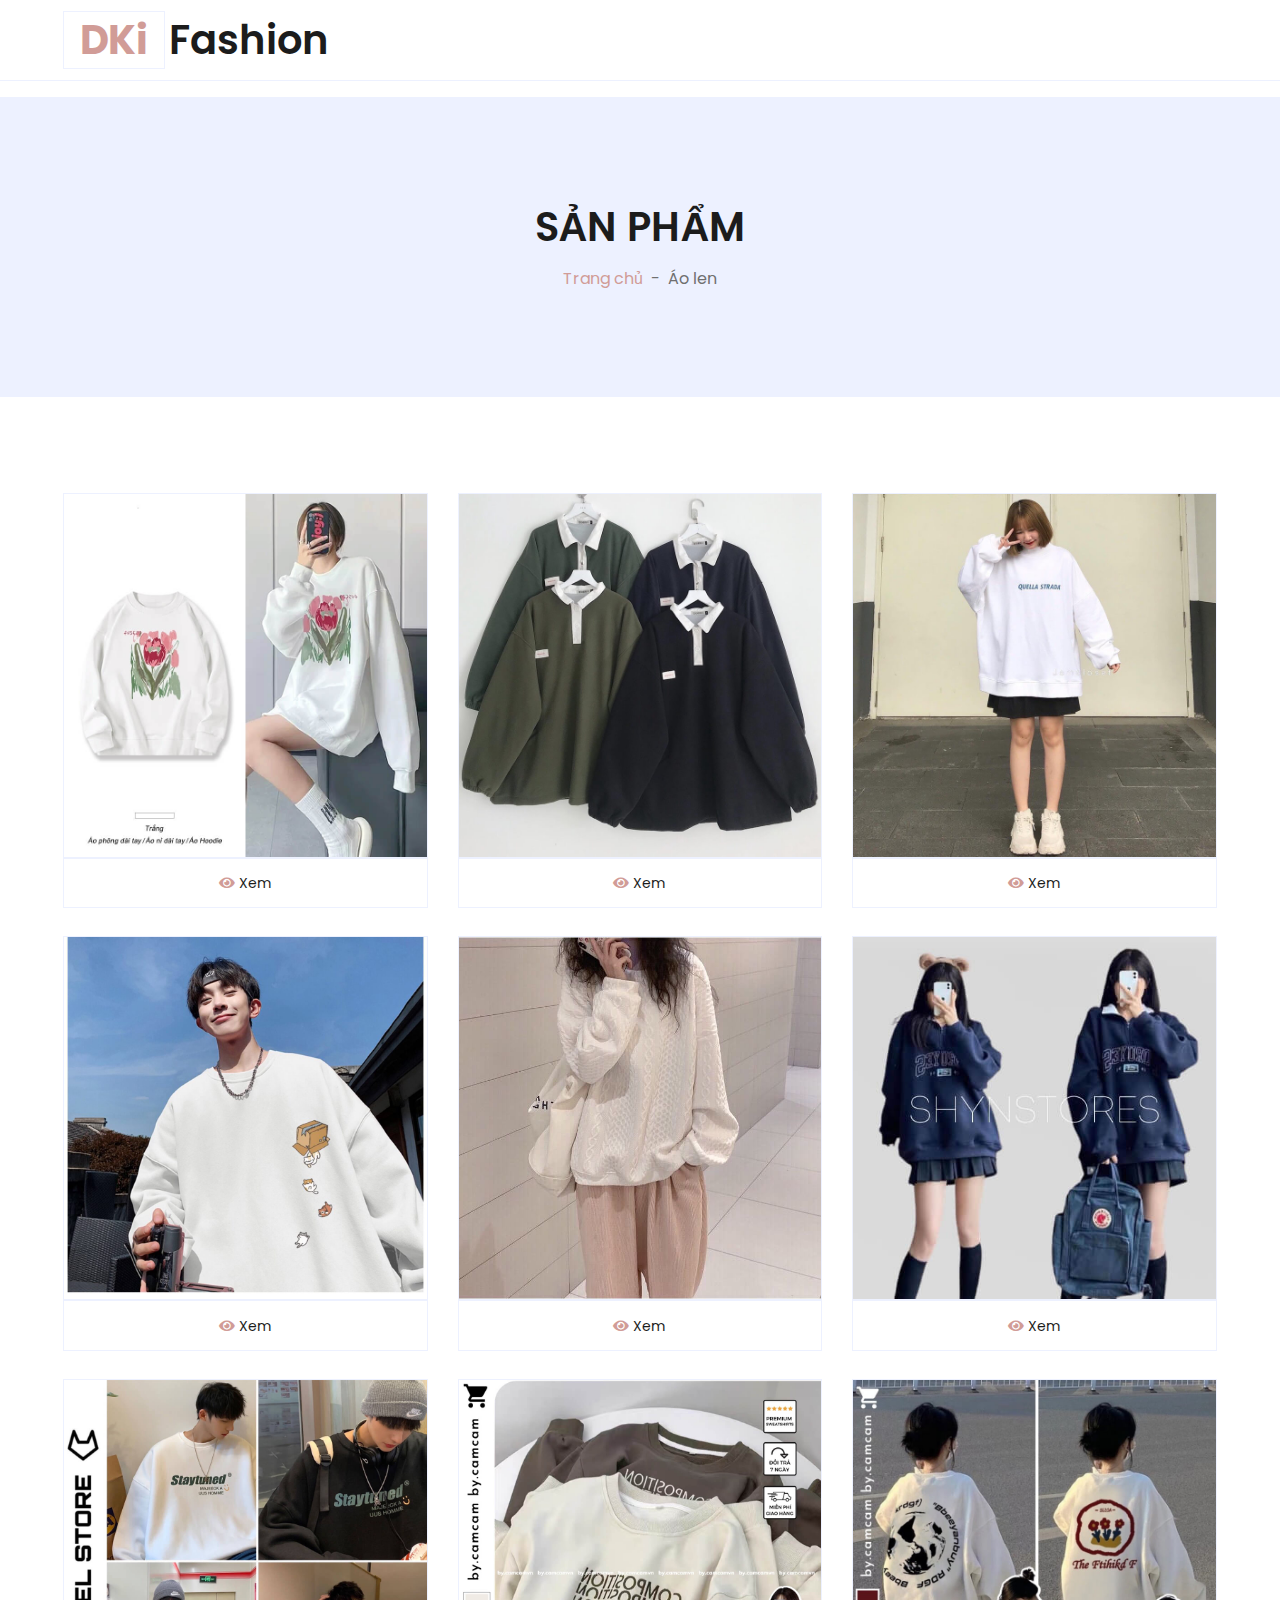
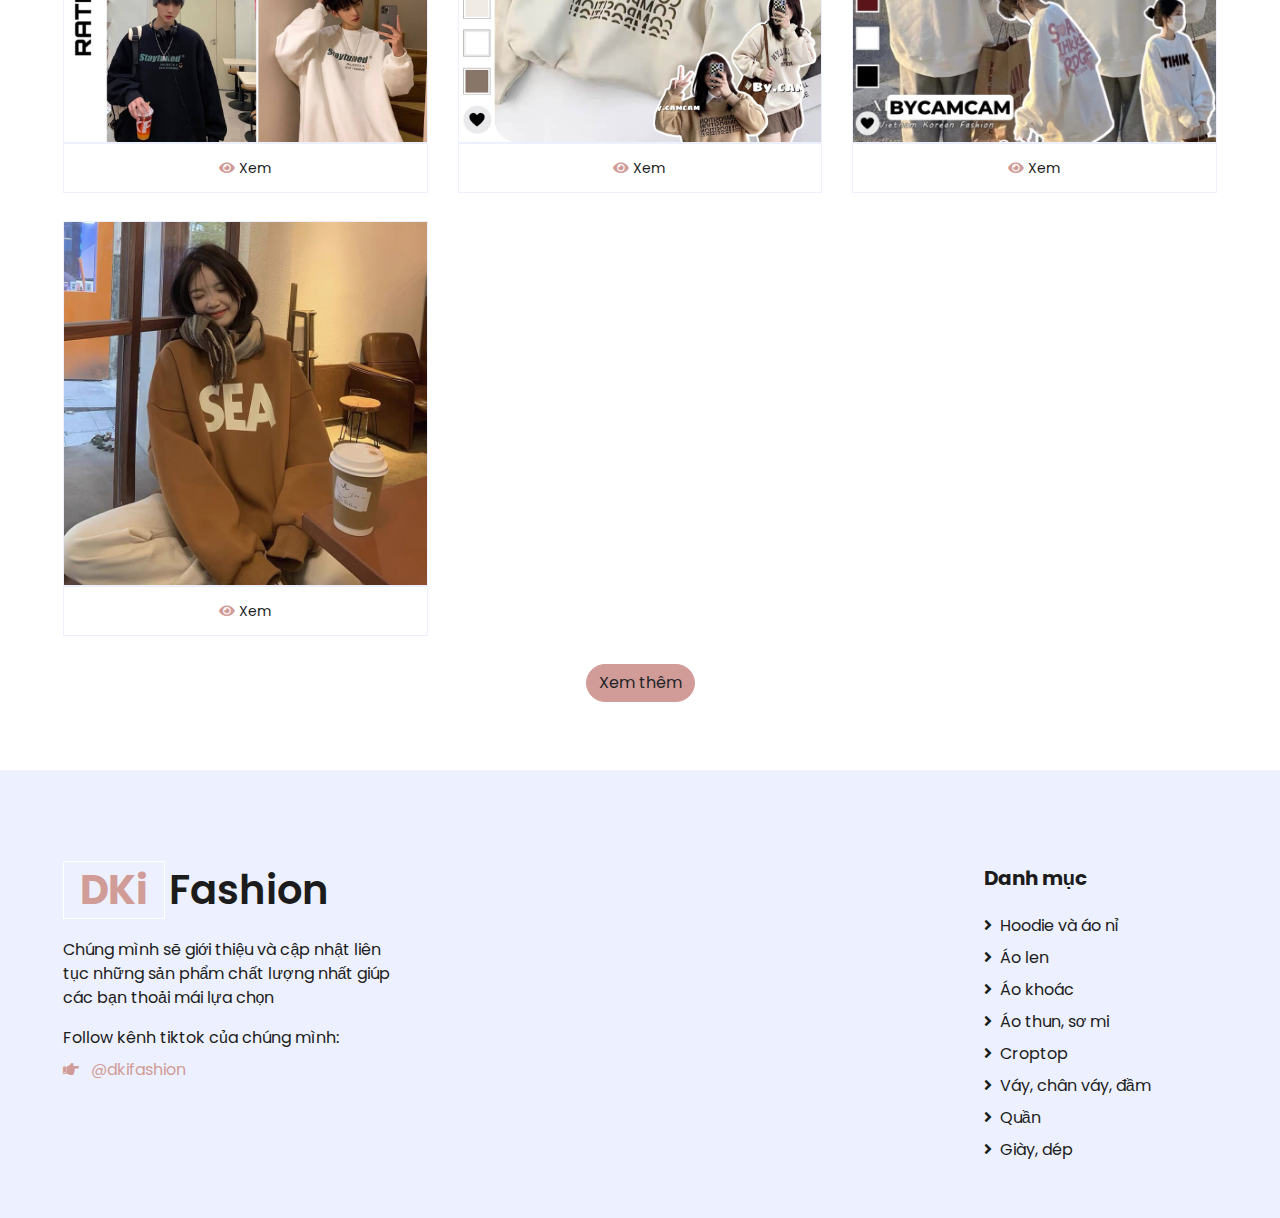
<file: dki/sweaters.html>
<!DOCTYPE html>
<html lang="en">

<head>
    <meta charset="utf-8">
    <title>Áo len | Thời trang GenZ</title>
    <meta content="width=device-width, initial-scale=1.0" name="viewport">
    <meta content="DKi Fashion" name="keywords">
    <meta content="Áo len. Thời trang GenZ" name="description">
    <!-- Favicon -->
    <link href="./img/logo.png" rel="icon">
    <!-- Google Web Fonts -->
    <link rel="preconnect" href="https://fonts.gstatic.com">
    <link href="https://fonts.googleapis.com/css2?family=Poppins:wght@100;200;300;400;500;600;700;800;900&display=swap"
        rel="stylesheet">
    <!-- Font Awesome -->
    <link href="https://cdnjs.cloudflare.com/ajax/libs/font-awesome/5.10.0/css/all.min.css" rel="stylesheet">
    <!-- Libraries Stylesheet -->
    <!-- Customized Bootstrap Stylesheet -->
    <link href="css/style.css" rel="stylesheet">
</head>

<body>
    <!-- Topbar Start -->
    <div class="container-fluid">
        <div class="row align-items-center py-3 px-xl-5">
            <div class="col-lg-3 d-none d-lg-block">
                <a href="index.html" class="text-decoration-none">
                    <h1 class="m-0 display-5 font-weight-semi-bold"><span
                            class="text-primary font-weight-bold border px-3 mr-1">DKi</span>Fashion</h1>
                </a>
            </div>
            <div class="col-lg-6 col-6 text-left"></div>
            <div class="col-lg-3 col-6 text-right"></div>
        </div>
    </div>
    <!-- Topbar End -->
    <!-- Navbar Start -->
    <div class="container-fluid mb-3">
        <div class="row border-top px-xl-5">
            <div class="col-lg-12">
                <nav class="navbar navbar-expand-lg bg-light navbar-light py-3 py-lg-0 px-0">
                    <a href="" class="text-decoration-none d-block d-lg-none">
                        <h1 class="m-0 display-5 font-weight-semi-bold"><span
                                class="text-primary font-weight-bold border px-3 mr-1">DKi</span>Fashion</h1>
                    </a>
                </nav>
            </div>
        </div>
    </div>
    <!-- Navbar End -->
    <!-- Page Header Start -->
    <div class="container-fluid bg-secondary mb-5">
        <div class="d-flex flex-column align-items-center justify-content-center" style="min-height: 300px">
            <h1 class="font-weight-semi-bold text-uppercase mb-3">Sản phẩm</h1>
            <div class="d-inline-flex">
                <p class="m-0"><a href="index.html">Trang chủ</a></p>
                <p class="m-0 px-2">-</p>
                <p class="m-0">Áo len</p>
            </div>
        </div>
    </div>
    <!-- Page Header End -->
    <!-- Shop Start -->
    <div class="container-fluid pt-5">
        <div class="row px-xl-5">
            <!-- Shop Product Start -->
            <div class="col-12">
                <div class="row pb-3">
                    <div class="col-6 col-sm-6 col-md-4 col-lg-4 pb-1 products">
                        <div class="card product-item border-0 mb-4">
                            <div
                                class="card-header product-img position-relative overflow-hidden bg-transparent border p-0">
                                <img class="img-fluid w-100" src="img/sweater-1.jpg" alt="">
                            </div>
                            <div class="card-footer text-center bg-light border">
                                <a href="https://shorten.asia/MztXfRpb" class="btn btn-sm text-dark p-0"><i
                                        class="fas fa-eye text-primary mr-1"></i>Xem</a>
                            </div>
                        </div>
                    </div>
                    <div class="col-6 col-sm-6 col-md-4 col-lg-4 pb-1 products products">
                        <div class="card product-item border-0 mb-4">
                            <div
                                class="card-header product-img position-relative overflow-hidden bg-transparent border p-0">
                                <img class="img-fluid w-100" src="./img/sweater-2.jpg" alt="">
                            </div>
                            <div class="card-footer text-center bg-light border">
                                <a href="https://shorten.asia/EKA6Ke2n" class="btn btn-sm text-dark p-0"><i
                                        class="fas fa-eye text-primary mr-1"></i>Xem</a>
                            </div>
                        </div>
                    </div>
                    <div class="col-6 col-sm-6 col-md-4 col-lg-4 pb-1 products">
                        <div class="card product-item border-0 mb-4">
                            <div
                                class="card-header product-img position-relative overflow-hidden bg-transparent border p-0">
                                <img class="img-fluid w-100" src="./img/sweater-3.jpg" alt="">
                            </div>
                            <div class="card-footer text-center bg-light border">
                                <a href="https://shorten.asia/TUrA6sj8" class="btn btn-sm text-dark p-0"><i
                                        class="fas fa-eye text-primary mr-1"></i>Xem</a>
                            </div>
                        </div>
                    </div>
                    <div class="col-6 col-sm-6 col-md-4 col-lg-4 pb-1 products">
                        <div class="card product-item border-0 mb-4">
                            <div
                                class="card-header product-img position-relative overflow-hidden bg-transparent border p-0">
                                <img class="img-fluid w-100" src="./img/sweater-4.jpg" alt="">
                            </div>
                            <div class="card-footer text-center bg-light border">
                                <a href="https://shorten.asia/1GrYk9zq" class="btn btn-sm text-dark p-0"><i
                                        class="fas fa-eye text-primary mr-1"></i>Xem</a>
                            </div>
                        </div>
                    </div>
                    <div class="col-6 col-sm-6 col-md-4 col-lg-4 pb-1 products">
                        <div class="card product-item border-0 mb-4">
                            <div
                                class="card-header product-img position-relative overflow-hidden bg-transparent border p-0">
                                <img class="img-fluid w-100" src="img/sweater-5.jpg" alt="">
                            </div>
                            <div class="card-footer text-center bg-light border">
                                <a href="https://shorten.asia/fUHJdS1G" class="btn btn-sm text-dark p-0"><i
                                        class="fas fa-eye text-primary mr-1"></i>Xem</a>
                            </div>
                        </div>
                    </div>
                    <div class="col-6 col-sm-6 col-md-4 col-lg-4 pb-1 products">
                        <div class="card product-item border-0 mb-4">
                            <div
                                class="card-header product-img position-relative overflow-hidden bg-transparent border p-0">
                                <img class="img-fluid w-100" src="img/sweater-6.jpg" alt="">
                            </div>
                            <div class="card-footer text-center bg-light border">
                                <a href="https://shorten.asia/zjtqftke" class="btn btn-sm text-dark p-0"><i
                                        class="fas fa-eye text-primary mr-1"></i>Xem</a>
                            </div>
                        </div>
                    </div>
                    <div class="col-6 col-sm-6 col-md-4 col-lg-4 pb-1 products">
                        <div class="card product-item border-0 mb-4">
                            <div
                                class="card-header product-img position-relative overflow-hidden bg-transparent border p-0">
                                <img class="img-fluid w-100" src="img/sweater-7.jpg" alt="">
                            </div>
                            <div class="card-footer text-center bg-light border">
                                <a href="https://shorten.asia/5AxCaUE3" class="btn btn-sm text-dark p-0"><i
                                        class="fas fa-eye text-primary mr-1"></i>Xem</a>
                            </div>
                        </div>
                    </div>
                    <div class="col-6 col-sm-6 col-md-4 col-lg-4 pb-1 products">
                        <div class="card product-item border-0 mb-4">
                            <div
                                class="card-header product-img position-relative overflow-hidden bg-transparent border p-0">
                                <img class="img-fluid w-100" src="img/sweater-8.jpg" alt="">
                            </div>
                            <div class="card-footer text-center bg-light border">
                                <a href="https://shorten.asia/68GEK4Ht" class="btn btn-sm text-dark p-0"><i
                                        class="fas fa-eye text-primary mr-1"></i>Xem</a>
                            </div>
                        </div>
                    </div>
                    <div class="col-6 col-sm-6 col-md-4 col-lg-4 pb-1 products">
                        <div class="card product-item border-0 mb-4">
                            <div
                                class="card-header product-img position-relative overflow-hidden bg-transparent border p-0">
                                <img class="img-fluid w-100" src="img/sweater-9.jpg" alt="">
                            </div>
                            <div class="card-footer text-center bg-light border">
                                <a href="https://shorten.asia/bx1hadrc" class="btn btn-sm text-dark p-0"><i
                                        class="fas fa-eye text-primary mr-1"></i>Xem</a>
                            </div>
                        </div>
                    </div>
                    <div class="col-6 col-sm-6 col-md-4 col-lg-4 pb-1 products">
                        <div class="card product-item border-0 mb-4">
                            <div
                                class="card-header product-img position-relative overflow-hidden bg-transparent border p-0">
                                <img class="img-fluid w-100" src="img/sweater-10.jpg" alt="">
                            </div>
                            <div class="card-footer text-center bg-light border">
                                <a href="https://shorten.asia/Zm59g7rK" class="btn btn-sm text-dark p-0"><i
                                        class="fas fa-eye text-primary mr-1"></i>Xem</a>
                            </div>
                        </div>
                    </div>
                    <div class="col-6 col-sm-6 col-md-4 col-lg-4 pb-1 products products">
                        <div class="card product-item border-0 mb-4">
                            <div
                                class="card-header product-img position-relative overflow-hidden bg-transparent border p-0">
                                <img class="img-fluid w-100" src="./img/sweater-11.jpg" alt="">
                            </div>
                            <div class="card-footer text-center bg-light border">
                                <a href="https://shorten.asia/CEPyvGKs" class="btn btn-sm text-dark p-0"><i
                                        class="fas fa-eye text-primary mr-1"></i>Xem</a>
                            </div>
                        </div>
                    </div>
                    <div class="col-6 col-sm-6 col-md-4 col-lg-4 pb-1 products">
                        <div class="card product-item border-0 mb-4">
                            <div
                                class="card-header product-img position-relative overflow-hidden bg-transparent border p-0">
                                <img class="img-fluid w-100" src="./img/sweater-12.jpg" alt="">
                            </div>
                            <div class="card-footer text-center bg-light border">
                                <a href="https://shorten.asia/JuZxW4Vb" class="btn btn-sm text-dark p-0"><i
                                        class="fas fa-eye text-primary mr-1"></i>Xem</a>
                            </div>
                        </div>
                    </div>
                    <div class="col-6 col-sm-6 col-md-4 col-lg-4 pb-1 products">
                        <div class="card product-item border-0 mb-4">
                            <div
                                class="card-header product-img position-relative overflow-hidden bg-transparent border p-0">
                                <img class="img-fluid w-100" src="./img/sweater-13.jpg" alt="">
                            </div>
                            <div class="card-footer text-center bg-light border">
                                <a href="https://shorten.asia/EUJdZgQe" class="btn btn-sm text-dark p-0"><i
                                        class="fas fa-eye text-primary mr-1"></i>Xem</a>
                            </div>
                        </div>
                    </div>
                    <div class="col-6 col-sm-6 col-md-4 col-lg-4 pb-1 products">
                        <div class="card product-item border-0 mb-4">
                            <div
                                class="card-header product-img position-relative overflow-hidden bg-transparent border p-0">
                                <img class="img-fluid w-100" src="img/sweater-14.jpg" alt="">
                            </div>
                            <div class="card-footer text-center bg-light border">
                                <a href="https://shorten.asia/gfFhujRG" class="btn btn-sm text-dark p-0"><i
                                        class="fas fa-eye text-primary mr-1"></i>Xem</a>
                            </div>
                        </div>
                    </div>
                    <div class="col-6 col-sm-6 col-md-4 col-lg-4 pb-1 products">
                        <div class="card product-item border-0 mb-4">
                            <div
                                class="card-header product-img position-relative overflow-hidden bg-transparent border p-0">
                                <img class="img-fluid w-100" src="img/sweater-15.jpg" alt="">
                            </div>
                            <div class="card-footer text-center bg-light border">
                                <a href="https://shorten.asia/YA9PyDBA" class="btn btn-sm text-dark p-0"><i
                                        class="fas fa-eye text-primary mr-1"></i>Xem</a>
                            </div>
                        </div>
                    </div>
                    <div class="col-6 col-sm-6 col-md-4 col-lg-4 pb-1 products">
                        <div class="card product-item border-0 mb-4">
                            <div
                                class="card-header product-img position-relative overflow-hidden bg-transparent border p-0">
                                <img class="img-fluid w-100" src="img/sweater-16.jpg" alt="">
                            </div>
                            <div class="card-footer text-center bg-light border">
                                <a href="https://shorten.asia/9rfSZfrM" class="btn btn-sm text-dark p-0"><i
                                        class="fas fa-eye text-primary mr-1"></i>Xem</a>
                            </div>
                        </div>
                    </div>
                    <div class="col-6 col-sm-6 col-md-4 col-lg-4 pb-1 products">
                        <div class="card product-item border-0 mb-4">
                            <div
                                class="card-header product-img position-relative overflow-hidden bg-transparent border p-0">
                                <img class="img-fluid w-100" src="img/sweater-17.jpg" alt="">
                            </div>
                            <div class="card-footer text-center bg-light border">
                                <a href="https://shorten.asia/QnC7GwkS" class="btn btn-sm text-dark p-0"><i
                                        class="fas fa-eye text-primary mr-1"></i>Xem</a>
                            </div>
                        </div>
                    </div>
                    <div class="col-6 col-sm-6 col-md-4 col-lg-4 pb-1 products">
                        <div class="card product-item border-0 mb-4">
                            <div
                                class="card-header product-img position-relative overflow-hidden bg-transparent border p-0">
                                <img class="img-fluid w-100" src="img/sweater-18.jpg" alt="">
                            </div>
                            <div class="card-footer text-center bg-light border">
                                <a href="https://shorten.asia/d9s4BA96" class="btn btn-sm text-dark p-0"><i
                                        class="fas fa-eye text-primary mr-1"></i>Xem</a>
                            </div>
                        </div>
                    </div>
                    <div class="col-6 col-sm-6 col-md-4 col-lg-4 pb-1 products">
                        <div class="card product-item border-0 mb-4">
                            <div
                                class="card-header product-img position-relative overflow-hidden bg-transparent border p-0">
                                <img class="img-fluid w-100" src="img/sweater-19.jpg" alt="">
                            </div>
                            <div class="card-footer text-center bg-light border">
                                <a href="https://shorten.asia/ygqxsheX" class="btn btn-sm text-dark p-0"><i
                                        class="fas fa-eye text-primary mr-1"></i>Xem</a>
                            </div>
                        </div>
                    </div>
                    <div class="col-6 col-sm-6 col-md-4 col-lg-4 pb-1 products products">
                        <div class="card product-item border-0 mb-4">
                            <div
                                class="card-header product-img position-relative overflow-hidden bg-transparent border p-0">
                                <img class="img-fluid w-100" src="./img/sweater-20.jpg" alt="">
                            </div>
                            <div class="card-footer text-center bg-light border">
                                <a href="https://shorten.asia/ndrSpVAZ" class="btn btn-sm text-dark p-0"><i
                                        class="fas fa-eye text-primary mr-1"></i>Xem</a>
                            </div>
                        </div>
                    </div>
                    <div class="col-6 col-sm-6 col-md-4 col-lg-4 pb-1 products">
                        <div class="card product-item border-0 mb-4">
                            <div
                                class="card-header product-img position-relative overflow-hidden bg-transparent border p-0">
                                <img class="img-fluid w-100" src="./img/sweater-21.jpg" alt="">
                            </div>
                            <div class="card-footer text-center bg-light border">
                                <a href="https://shorten.asia/G9whfkbU" class="btn btn-sm text-dark p-0"><i
                                        class="fas fa-eye text-primary mr-1"></i>Xem</a>
                            </div>
                        </div>
                    </div>
                    <div class="col-6 col-sm-6 col-md-4 col-lg-4 pb-1 products">
                        <div class="card product-item border-0 mb-4">
                            <div
                                class="card-header product-img position-relative overflow-hidden bg-transparent border p-0">
                                <img class="img-fluid w-100" src="./img/sweater-22.jpg" alt="">
                            </div>
                            <div class="card-footer text-center bg-light border">
                                <a href="https://shorten.asia/Cjj9csFK" class="btn btn-sm text-dark p-0"><i
                                        class="fas fa-eye text-primary mr-1"></i>Xem</a>
                            </div>
                        </div>
                    </div>
                    <div class="col-6 col-sm-6 col-md-4 col-lg-4 pb-1 products">
                        <div class="card product-item border-0 mb-4">
                            <div
                                class="card-header product-img position-relative overflow-hidden bg-transparent border p-0">
                                <img class="img-fluid w-100" src="img/sweater-23.jpg" alt="">
                            </div>
                            <div class="card-footer text-center bg-light border">
                                <a href="https://shorten.asia/KxbuUs4Z" class="btn btn-sm text-dark p-0"><i
                                        class="fas fa-eye text-primary mr-1"></i>Xem</a>
                            </div>
                        </div>
                    </div>
                    <div class="col-6 col-sm-6 col-md-4 col-lg-4 pb-1 products">
                        <div class="card product-item border-0 mb-4">
                            <div
                                class="card-header product-img position-relative overflow-hidden bg-transparent border p-0">
                                <img class="img-fluid w-100" src="img/sweater-24.jpg" alt="">
                            </div>
                            <div class="card-footer text-center bg-light border">
                                <a href="https://shorten.asia/72akDRkS" class="btn btn-sm text-dark p-0"><i
                                        class="fas fa-eye text-primary mr-1"></i>Xem</a>
                            </div>
                        </div>
                    </div>
                    <div class="col-6 col-sm-6 col-md-4 col-lg-4 pb-1 products">
                        <div class="card product-item border-0 mb-4">
                            <div
                                class="card-header product-img position-relative overflow-hidden bg-transparent border p-0">
                                <img class="img-fluid w-100" src="img/sweater-25.jpg" alt="">
                            </div>
                            <div class="card-footer text-center bg-light border">
                                <a href="https://shorten.asia/eW2XhwD2" class="btn btn-sm text-dark p-0"><i
                                        class="fas fa-eye text-primary mr-1"></i>Xem</a>
                            </div>
                        </div>
                    </div>
                    <div class="col-12 pb-1 text-center">
                        <button class="btn btn-primary loadMoreBtn rounded-pill">Xem thêm</button>
                    </div>
                </div>
            </div>
            <!-- Shop Product End -->
        </div>
    </div>
    <!-- Shop End -->
    <!-- Footer Start -->
    <div class="container-fluid bg-secondary text-dark mt-5 pt-5">
        <div class="row px-xl-5 pt-5">
            <div class="col-lg-4 col-md-12 mb-5 pr-3 pr-xl-5">
                <a href="" class="text-decoration-none">
                    <h1 class="mb-4 display-5 font-weight-semi-bold"><span
                            class="text-primary font-weight-bold border border-white px-3 mr-1">DKi</span>Fashion</h1>
                </a>
                <p>Chúng mình sẽ giới thiệu và cập nhật liên tục những sản phẩm chất lượng nhất giúp các bạn thoải mái
                    lựa chọn</p>
                <p class="mb-2">Follow kênh tiktok của chúng mình:</p>
                <p class="mb-2"><i class="fas fa-hand-point-right text-primary mr-2"></i>
                    <a style="text-decoration: none;" href="https://www.tiktok.com/@dkifashion">@dkifashion</a>
                </p>
            </div>
            <div class="col-lg-8 col-md-12">
                <div class="row">
                    <div class="col-md-4"></div>
                    <div class="col-md-4"></div>
                    <div class="col-md-4 mb-5">
                        <h5 class="font-weight-bold text-dark mb-4">Danh mục</h5>
                        <div class="d-flex flex-column justify-content-start">
                            <a class="text-dark mb-2" href="hoodies.html"><i class="fa fa-angle-right mr-2"></i>Hoodie
                                và áo nỉ</a>
                            <a class="text-dark mb-2" href="sweaters.html"><i class="fa fa-angle-right mr-2"></i>Áo
                                len</a>
                            <a class="text-dark mb-2" href="coats.html"><i class="fa fa-angle-right mr-2"></i>Áo
                                khoác</a>
                            <a class="text-dark mb-2" href="shirts.html"><i class="fa fa-angle-right mr-2"></i>Áo thun,
                                sơ mi</a>
                            <a class="text-dark mb-2" href="croptop.html"><i
                                    class="fa fa-angle-right mr-2"></i>Croptop</a>
                            <a class="text-dark mb-2" href="skirts-dresses.html"><i
                                    class="fa fa-angle-right mr-2"></i>Váy, chân váy, đầm</a>
                            <a class="text-dark mb-2" href="pants-shorts.html"><i
                                    class="fa fa-angle-right mr-2"></i>Quần</a>
                            <a class="text-dark mb-2" href="shoes.html"><i class="fa fa-angle-right mr-2"></i>Giày,
                                dép</a>
                        </div>
                    </div>
                </div>
            </div>
        </div>
    </div>
    <!-- Footer End -->
    <!-- Back to Top -->
    <a href="#" class="btn btn-primary back-to-top"><i class="fa fa-angle-double-up"></i></a>
    <!-- JavaScript Libraries -->
    <script src="https://code.jquery.com/jquery-3.4.1.min.js"></script>
    <script src="https://stackpath.bootstrapcdn.com/bootstrap/4.4.1/js/bootstrap.bundle.min.js"></script>
    <script src="lib/easing/easing.min.js"></script>
    <!-- Template Javascript -->
    <script src="js/main.js"></script>
    <script src="js/load-more.js"></script>
</body>

</html>
</file>
<file: dki/css/style.css>
/******* Bootstrap Theming ********/
/*!
 * Bootstrap v4.5.3 (https://getbootstrap.com/)
 * Copyright 2011-2020 The Bootstrap Authors
 * Copyright 2011-2020 Twitter, Inc.
 * Licensed under MIT (https://github.com/twbs/bootstrap/blob/main/LICENSE)
 */
:root {
  --blue: #007bff;
  --indigo: #6610f2;
  --purple: #6f42c1;
  --pink: #e83e8c;
  --red: #dc3545;
  --orange: #fd7e14;
  --yellow: #ffc107;
  --green: #28a745;
  --teal: #20c997;
  --cyan: #17a2b8;
  --white: #fff;
  --gray: #6c757d;
  --gray-dark: #343a40;
  --primary: #D19C97;
  --secondary: #EDF1FF;
  --success: #28a745;
  --info: #17a2b8;
  --warning: #ffc107;
  --danger: #dc3545;
  --light: #FFFFFF;
  --dark: #1C1C1C;
  --breakpoint-xs: 0;
  --breakpoint-sm: 576px;
  --breakpoint-md: 768px;
  --breakpoint-lg: 992px;
  --breakpoint-xl: 1200px;
  --font-family-sans-serif: "Poppins", sans-serif;
  --font-family-monospace: SFMono-Regular, Menlo, Monaco, Consolas, "Liberation Mono", "Courier New", monospace;
}

*,
*::before,
*::after {
  box-sizing: border-box;
}

html {
  font-family: sans-serif;
  line-height: 1.15;
  -webkit-text-size-adjust: 100%;
  -webkit-tap-highlight-color: rgba(0, 0, 0, 0);
}

article, aside, figcaption, figure, footer, header, hgroup, main, nav, section {
  display: block;
}

body {
  margin: 0;
  font-family: "Poppins", sans-serif;
  font-size: 1rem;
  font-weight: 400;
  line-height: 1.5;
  color: #6F6F6F;
  text-align: left;
  background-color: #fff;
}

[tabindex="-1"]:focus:not(:focus-visible) {
  outline: 0 !important;
}

hr {
  box-sizing: content-box;
  height: 0;
  overflow: visible;
}

h1, h2, h3, h4, h5, h6 {
  margin-top: 0;
  margin-bottom: 0.5rem;
}

p {
  margin-top: 0;
  margin-bottom: 1rem;
}

abbr[title],
abbr[data-original-title] {
  text-decoration: underline;
  text-decoration: underline dotted;
  cursor: help;
  border-bottom: 0;
  text-decoration-skip-ink: none;
}

address {
  margin-bottom: 1rem;
  font-style: normal;
  line-height: inherit;
}

ol,
ul,
dl {
  margin-top: 0;
  margin-bottom: 1rem;
}

ol ol,
ul ul,
ol ul,
ul ol {
  margin-bottom: 0;
}

dt {
  font-weight: 700;
}

dd {
  margin-bottom: .5rem;
  margin-left: 0;
}

blockquote {
  margin: 0 0 1rem;
}

b,
strong {
  font-weight: bolder;
}

small {
  font-size: 80%;
}

sub,
sup {
  position: relative;
  font-size: 75%;
  line-height: 0;
  vertical-align: baseline;
}

sub {
  bottom: -.25em;
}

sup {
  top: -.5em;
}

a {
  color: #D19C97;
  text-decoration: none;
  background-color: transparent;
}

a:hover {
  color: #ba6a62;
  text-decoration: underline;
}

a:not([href]):not([class]) {
  color: inherit;
  text-decoration: none;
}

a:not([href]):not([class]):hover {
  color: inherit;
  text-decoration: none;
}

pre,
code,
kbd,
samp {
  font-family: SFMono-Regular, Menlo, Monaco, Consolas, "Liberation Mono", "Courier New", monospace;
  font-size: 1em;
}

pre {
  margin-top: 0;
  margin-bottom: 1rem;
  overflow: auto;
  -ms-overflow-style: scrollbar;
}

figure {
  margin: 0 0 1rem;
}

img {
  vertical-align: middle;
  border-style: none;
}

svg {
  overflow: hidden;
  vertical-align: middle;
}

table {
  border-collapse: collapse;
}

caption {
  padding-top: 0.75rem;
  padding-bottom: 0.75rem;
  color: #6c757d;
  text-align: left;
  caption-side: bottom;
}

th {
  text-align: inherit;
  text-align: -webkit-match-parent;
}

label {
  display: inline-block;
  margin-bottom: 0.5rem;
}

button {
  border-radius: 0;
}

button:focus {
  outline: 1px dotted;
  outline: 5px auto -webkit-focus-ring-color;
}

input,
button,
select,
optgroup,
textarea {
  margin: 0;
  font-family: inherit;
  font-size: inherit;
  line-height: inherit;
}

button,
input {
  overflow: visible;
}

button,
select {
  text-transform: none;
}

[role="button"] {
  cursor: pointer;
}

select {
  word-wrap: normal;
}

button,
[type="button"],
[type="reset"],
[type="submit"] {
  -webkit-appearance: button;
}

button:not(:disabled),
[type="button"]:not(:disabled),
[type="reset"]:not(:disabled),
[type="submit"]:not(:disabled) {
  cursor: pointer;
}

button::-moz-focus-inner,
[type="button"]::-moz-focus-inner,
[type="reset"]::-moz-focus-inner,
[type="submit"]::-moz-focus-inner {
  padding: 0;
  border-style: none;
}

input[type="radio"],
input[type="checkbox"] {
  box-sizing: border-box;
  padding: 0;
}

textarea {
  overflow: auto;
  resize: vertical;
}

fieldset {
  min-width: 0;
  padding: 0;
  margin: 0;
  border: 0;
}

legend {
  display: block;
  width: 100%;
  max-width: 100%;
  padding: 0;
  margin-bottom: .5rem;
  font-size: 1.5rem;
  line-height: inherit;
  color: inherit;
  white-space: normal;
}

@media (max-width: 1200px) {
  legend {
    font-size: calc(1.275rem + 0.3vw) ;
  }
}

progress {
  vertical-align: baseline;
}

[type="number"]::-webkit-inner-spin-button,
[type="number"]::-webkit-outer-spin-button {
  height: auto;
}

[type="search"] {
  outline-offset: -2px;
  -webkit-appearance: none;
}

[type="search"]::-webkit-search-decoration {
  -webkit-appearance: none;
}

::-webkit-file-upload-button {
  font: inherit;
  -webkit-appearance: button;
}

output {
  display: inline-block;
}

summary {
  display: list-item;
  cursor: pointer;
}

template {
  display: none;
}

[hidden] {
  display: none !important;
}

h1, h2, h3, h4, h5, h6,
.h1, .h2, .h3, .h4, .h5, .h6 {
  margin-bottom: 0.5rem;
  font-weight: 500;
  line-height: 1.2;
  color: #1C1C1C;
}

h1, .h1 {
  font-size: 2.5rem;
}

@media (max-width: 1200px) {
  h1, .h1 {
    font-size: calc(1.375rem + 1.5vw) ;
  }
}

h2, .h2 {
  font-size: 2rem;
}

@media (max-width: 1200px) {
  h2, .h2 {
    font-size: calc(1.325rem + 0.9vw) ;
  }
}

h3, .h3 {
  font-size: 1.75rem;
}

@media (max-width: 1200px) {
  h3, .h3 {
    font-size: calc(1.3rem + 0.6vw) ;
  }
}

h4, .h4 {
  font-size: 1.5rem;
}

@media (max-width: 1200px) {
  h4, .h4 {
    font-size: calc(1.275rem + 0.3vw) ;
  }
}

h5, .h5 {
  font-size: 1.25rem;
}

h6, .h6 {
  font-size: 1rem;
}

.lead {
  font-size: 1.25rem;
  font-weight: 300;
}

.display-1 {
  font-size: 6rem;
  font-weight: 300;
  line-height: 1.2;
}

@media (max-width: 1200px) {
  .display-1 {
    font-size: calc(1.725rem + 5.7vw) ;
  }
}

.display-2 {
  font-size: 5.5rem;
  font-weight: 300;
  line-height: 1.2;
}

@media (max-width: 1200px) {
  .display-2 {
    font-size: calc(1.675rem + 5.1vw) ;
  }
}

.display-3 {
  font-size: 4.5rem;
  font-weight: 300;
  line-height: 1.2;
}

@media (max-width: 1200px) {
  .display-3 {
    font-size: calc(1.575rem + 3.9vw) ;
  }
}

.display-4 {
  font-size: 3.5rem;
  font-weight: 300;
  line-height: 1.2;
}

@media (max-width: 1200px) {
  .display-4 {
    font-size: calc(1.475rem + 2.7vw) ;
  }
}

hr {
  margin-top: 1rem;
  margin-bottom: 1rem;
  border: 0;
  border-top: 1px solid rgba(0, 0, 0, 0.1);
}

small,
.small {
  font-size: 80%;
  font-weight: 400;
}

mark,
.mark {
  padding: 0.2em;
  background-color: #fcf8e3;
}

.list-unstyled {
  padding-left: 0;
  list-style: none;
}

.list-inline {
  padding-left: 0;
  list-style: none;
}

.list-inline-item {
  display: inline-block;
}

.list-inline-item:not(:last-child) {
  margin-right: 0.5rem;
}

.initialism {
  font-size: 90%;
  text-transform: uppercase;
}

.blockquote {
  margin-bottom: 1rem;
  font-size: 1.25rem;
}

.blockquote-footer {
  display: block;
  font-size: 80%;
  color: #6c757d;
}

.blockquote-footer::before {
  content: "\2014\00A0";
}

.img-fluid {
  max-width: 100%;
  height: auto;
}

.img-thumbnail {
  padding: 0.25rem;
  background-color: #fff;
  border: 1px solid #dee2e6;
  max-width: 100%;
  height: auto;
}

.figure {
  display: inline-block;
}

.figure-img {
  margin-bottom: 0.5rem;
  line-height: 1;
}

.figure-caption {
  font-size: 90%;
  color: #6c757d;
}

code {
  font-size: 87.5%;
  color: #e83e8c;
  word-wrap: break-word;
}

a > code {
  color: inherit;
}

kbd {
  padding: 0.2rem 0.4rem;
  font-size: 87.5%;
  color: #fff;
  background-color: #212529;
}

kbd kbd {
  padding: 0;
  font-size: 100%;
  font-weight: 700;
}

pre {
  display: block;
  font-size: 87.5%;
  color: #212529;
}

pre code {
  font-size: inherit;
  color: inherit;
  word-break: normal;
}

.pre-scrollable {
  max-height: 340px;
  overflow-y: scroll;
}

.container,
.container-fluid,
.container-sm,
.container-md,
.container-lg,
.container-xl {
  width: 100%;
  padding-right: 15px;
  padding-left: 15px;
  margin-right: auto;
  margin-left: auto;
}

@media (min-width: 576px) {
  .container, .container-sm {
    max-width: 540px;
  }
}

@media (min-width: 768px) {
  .container, .container-sm, .container-md {
    max-width: 720px;
  }
}

@media (min-width: 992px) {
  .container, .container-sm, .container-md, .container-lg {
    max-width: 960px;
  }
}

@media (min-width: 1200px) {
  .container, .container-sm, .container-md, .container-lg, .container-xl {
    max-width: 1140px;
  }
}

.row {
  display: flex;
  flex-wrap: wrap;
  margin-right: -15px;
  margin-left: -15px;
}

.no-gutters {
  margin-right: 0;
  margin-left: 0;
}

.no-gutters > .col,
.no-gutters > [class*="col-"] {
  padding-right: 0;
  padding-left: 0;
}

.col-1, .col-2, .col-3, .col-4, .col-5, .col-6, .col-7, .col-8, .col-9, .col-10, .col-11, .col-12, .col,
.col-auto, .col-sm-1, .col-sm-2, .col-sm-3, .col-sm-4, .col-sm-5, .col-sm-6, .col-sm-7, .col-sm-8, .col-sm-9, .col-sm-10, .col-sm-11, .col-sm-12, .col-sm,
.col-sm-auto, .col-md-1, .col-md-2, .col-md-3, .col-md-4, .col-md-5, .col-md-6, .col-md-7, .col-md-8, .col-md-9, .col-md-10, .col-md-11, .col-md-12, .col-md,
.col-md-auto, .col-lg-1, .col-lg-2, .col-lg-3, .col-lg-4, .col-lg-5, .col-lg-6, .col-lg-7, .col-lg-8, .col-lg-9, .col-lg-10, .col-lg-11, .col-lg-12, .col-lg,
.col-lg-auto, .col-xl-1, .col-xl-2, .col-xl-3, .col-xl-4, .col-xl-5, .col-xl-6, .col-xl-7, .col-xl-8, .col-xl-9, .col-xl-10, .col-xl-11, .col-xl-12, .col-xl,
.col-xl-auto {
  position: relative;
  width: 100%;
  padding-right: 15px;
  padding-left: 15px;
}

.col {
  flex-basis: 0;
  flex-grow: 1;
  max-width: 100%;
}

.row-cols-1 > * {
  flex: 0 0 100%;
  max-width: 100%;
}

.row-cols-2 > * {
  flex: 0 0 50%;
  max-width: 50%;
}

.row-cols-3 > * {
  flex: 0 0 33.33333%;
  max-width: 33.33333%;
}

.row-cols-4 > * {
  flex: 0 0 25%;
  max-width: 25%;
}

.row-cols-5 > * {
  flex: 0 0 20%;
  max-width: 20%;
}

.row-cols-6 > * {
  flex: 0 0 16.66667%;
  max-width: 16.66667%;
}

.col-auto {
  flex: 0 0 auto;
  width: auto;
  max-width: 100%;
}

.col-1 {
  flex: 0 0 8.33333%;
  max-width: 8.33333%;
}

.col-2 {
  flex: 0 0 16.66667%;
  max-width: 16.66667%;
}

.col-3 {
  flex: 0 0 25%;
  max-width: 25%;
}

.col-4 {
  flex: 0 0 33.33333%;
  max-width: 33.33333%;
}

.col-5 {
  flex: 0 0 41.66667%;
  max-width: 41.66667%;
}

.col-6 {
  flex: 0 0 50%;
  max-width: 50%;
}

.col-7 {
  flex: 0 0 58.33333%;
  max-width: 58.33333%;
}

.col-8 {
  flex: 0 0 66.66667%;
  max-width: 66.66667%;
}

.col-9 {
  flex: 0 0 75%;
  max-width: 75%;
}

.col-10 {
  flex: 0 0 83.33333%;
  max-width: 83.33333%;
}

.col-11 {
  flex: 0 0 91.66667%;
  max-width: 91.66667%;
}

.col-12 {
  flex: 0 0 100%;
  max-width: 100%;
}

.order-first {
  order: -1;
}

.order-last {
  order: 13;
}

.order-0 {
  order: 0;
}

.order-1 {
  order: 1;
}

.order-2 {
  order: 2;
}

.order-3 {
  order: 3;
}

.order-4 {
  order: 4;
}

.order-5 {
  order: 5;
}

.order-6 {
  order: 6;
}

.order-7 {
  order: 7;
}

.order-8 {
  order: 8;
}

.order-9 {
  order: 9;
}

.order-10 {
  order: 10;
}

.order-11 {
  order: 11;
}

.order-12 {
  order: 12;
}

.offset-1 {
  margin-left: 8.33333%;
}

.offset-2 {
  margin-left: 16.66667%;
}

.offset-3 {
  margin-left: 25%;
}

.offset-4 {
  margin-left: 33.33333%;
}

.offset-5 {
  margin-left: 41.66667%;
}

.offset-6 {
  margin-left: 50%;
}

.offset-7 {
  margin-left: 58.33333%;
}

.offset-8 {
  margin-left: 66.66667%;
}

.offset-9 {
  margin-left: 75%;
}

.offset-10 {
  margin-left: 83.33333%;
}

.offset-11 {
  margin-left: 91.66667%;
}

@media (min-width: 576px) {
  .col-sm {
    flex-basis: 0;
    flex-grow: 1;
    max-width: 100%;
  }
  .row-cols-sm-1 > * {
    flex: 0 0 100%;
    max-width: 100%;
  }
  .row-cols-sm-2 > * {
    flex: 0 0 50%;
    max-width: 50%;
  }
  .row-cols-sm-3 > * {
    flex: 0 0 33.33333%;
    max-width: 33.33333%;
  }
  .row-cols-sm-4 > * {
    flex: 0 0 25%;
    max-width: 25%;
  }
  .row-cols-sm-5 > * {
    flex: 0 0 20%;
    max-width: 20%;
  }
  .row-cols-sm-6 > * {
    flex: 0 0 16.66667%;
    max-width: 16.66667%;
  }
  .col-sm-auto {
    flex: 0 0 auto;
    width: auto;
    max-width: 100%;
  }
  .col-sm-1 {
    flex: 0 0 8.33333%;
    max-width: 8.33333%;
  }
  .col-sm-2 {
    flex: 0 0 16.66667%;
    max-width: 16.66667%;
  }
  .col-sm-3 {
    flex: 0 0 25%;
    max-width: 25%;
  }
  .col-sm-4 {
    flex: 0 0 33.33333%;
    max-width: 33.33333%;
  }
  .col-sm-5 {
    flex: 0 0 41.66667%;
    max-width: 41.66667%;
  }
  .col-sm-6 {
    flex: 0 0 50%;
    max-width: 50%;
  }
  .col-sm-7 {
    flex: 0 0 58.33333%;
    max-width: 58.33333%;
  }
  .col-sm-8 {
    flex: 0 0 66.66667%;
    max-width: 66.66667%;
  }
  .col-sm-9 {
    flex: 0 0 75%;
    max-width: 75%;
  }
  .col-sm-10 {
    flex: 0 0 83.33333%;
    max-width: 83.33333%;
  }
  .col-sm-11 {
    flex: 0 0 91.66667%;
    max-width: 91.66667%;
  }
  .col-sm-12 {
    flex: 0 0 100%;
    max-width: 100%;
  }
  .order-sm-first {
    order: -1;
  }
  .order-sm-last {
    order: 13;
  }
  .order-sm-0 {
    order: 0;
  }
  .order-sm-1 {
    order: 1;
  }
  .order-sm-2 {
    order: 2;
  }
  .order-sm-3 {
    order: 3;
  }
  .order-sm-4 {
    order: 4;
  }
  .order-sm-5 {
    order: 5;
  }
  .order-sm-6 {
    order: 6;
  }
  .order-sm-7 {
    order: 7;
  }
  .order-sm-8 {
    order: 8;
  }
  .order-sm-9 {
    order: 9;
  }
  .order-sm-10 {
    order: 10;
  }
  .order-sm-11 {
    order: 11;
  }
  .order-sm-12 {
    order: 12;
  }
  .offset-sm-0 {
    margin-left: 0;
  }
  .offset-sm-1 {
    margin-left: 8.33333%;
  }
  .offset-sm-2 {
    margin-left: 16.66667%;
  }
  .offset-sm-3 {
    margin-left: 25%;
  }
  .offset-sm-4 {
    margin-left: 33.33333%;
  }
  .offset-sm-5 {
    margin-left: 41.66667%;
  }
  .offset-sm-6 {
    margin-left: 50%;
  }
  .offset-sm-7 {
    margin-left: 58.33333%;
  }
  .offset-sm-8 {
    margin-left: 66.66667%;
  }
  .offset-sm-9 {
    margin-left: 75%;
  }
  .offset-sm-10 {
    margin-left: 83.33333%;
  }
  .offset-sm-11 {
    margin-left: 91.66667%;
  }
}

@media (min-width: 768px) {
  .col-md {
    flex-basis: 0;
    flex-grow: 1;
    max-width: 100%;
  }
  .row-cols-md-1 > * {
    flex: 0 0 100%;
    max-width: 100%;
  }
  .row-cols-md-2 > * {
    flex: 0 0 50%;
    max-width: 50%;
  }
  .row-cols-md-3 > * {
    flex: 0 0 33.33333%;
    max-width: 33.33333%;
  }
  .row-cols-md-4 > * {
    flex: 0 0 25%;
    max-width: 25%;
  }
  .row-cols-md-5 > * {
    flex: 0 0 20%;
    max-width: 20%;
  }
  .row-cols-md-6 > * {
    flex: 0 0 16.66667%;
    max-width: 16.66667%;
  }
  .col-md-auto {
    flex: 0 0 auto;
    width: auto;
    max-width: 100%;
  }
  .col-md-1 {
    flex: 0 0 8.33333%;
    max-width: 8.33333%;
  }
  .col-md-2 {
    flex: 0 0 16.66667%;
    max-width: 16.66667%;
  }
  .col-md-3 {
    flex: 0 0 25%;
    max-width: 25%;
  }
  .col-md-4 {
    flex: 0 0 33.33333%;
    max-width: 33.33333%;
  }
  .col-md-5 {
    flex: 0 0 41.66667%;
    max-width: 41.66667%;
  }
  .col-md-6 {
    flex: 0 0 50%;
    max-width: 50%;
  }
  .col-md-7 {
    flex: 0 0 58.33333%;
    max-width: 58.33333%;
  }
  .col-md-8 {
    flex: 0 0 66.66667%;
    max-width: 66.66667%;
  }
  .col-md-9 {
    flex: 0 0 75%;
    max-width: 75%;
  }
  .col-md-10 {
    flex: 0 0 83.33333%;
    max-width: 83.33333%;
  }
  .col-md-11 {
    flex: 0 0 91.66667%;
    max-width: 91.66667%;
  }
  .col-md-12 {
    flex: 0 0 100%;
    max-width: 100%;
  }
  .order-md-first {
    order: -1;
  }
  .order-md-last {
    order: 13;
  }
  .order-md-0 {
    order: 0;
  }
  .order-md-1 {
    order: 1;
  }
  .order-md-2 {
    order: 2;
  }
  .order-md-3 {
    order: 3;
  }
  .order-md-4 {
    order: 4;
  }
  .order-md-5 {
    order: 5;
  }
  .order-md-6 {
    order: 6;
  }
  .order-md-7 {
    order: 7;
  }
  .order-md-8 {
    order: 8;
  }
  .order-md-9 {
    order: 9;
  }
  .order-md-10 {
    order: 10;
  }
  .order-md-11 {
    order: 11;
  }
  .order-md-12 {
    order: 12;
  }
  .offset-md-0 {
    margin-left: 0;
  }
  .offset-md-1 {
    margin-left: 8.33333%;
  }
  .offset-md-2 {
    margin-left: 16.66667%;
  }
  .offset-md-3 {
    margin-left: 25%;
  }
  .offset-md-4 {
    margin-left: 33.33333%;
  }
  .offset-md-5 {
    margin-left: 41.66667%;
  }
  .offset-md-6 {
    margin-left: 50%;
  }
  .offset-md-7 {
    margin-left: 58.33333%;
  }
  .offset-md-8 {
    margin-left: 66.66667%;
  }
  .offset-md-9 {
    margin-left: 75%;
  }
  .offset-md-10 {
    margin-left: 83.33333%;
  }
  .offset-md-11 {
    margin-left: 91.66667%;
  }
}

@media (min-width: 992px) {
  .col-lg {
    flex-basis: 0;
    flex-grow: 1;
    max-width: 100%;
  }
  .row-cols-lg-1 > * {
    flex: 0 0 100%;
    max-width: 100%;
  }
  .row-cols-lg-2 > * {
    flex: 0 0 50%;
    max-width: 50%;
  }
  .row-cols-lg-3 > * {
    flex: 0 0 33.33333%;
    max-width: 33.33333%;
  }
  .row-cols-lg-4 > * {
    flex: 0 0 25%;
    max-width: 25%;
  }
  .row-cols-lg-5 > * {
    flex: 0 0 20%;
    max-width: 20%;
  }
  .row-cols-lg-6 > * {
    flex: 0 0 16.66667%;
    max-width: 16.66667%;
  }
  .col-lg-auto {
    flex: 0 0 auto;
    width: auto;
    max-width: 100%;
  }
  .col-lg-1 {
    flex: 0 0 8.33333%;
    max-width: 8.33333%;
  }
  .col-lg-2 {
    flex: 0 0 16.66667%;
    max-width: 16.66667%;
  }
  .col-lg-3 {
    flex: 0 0 25%;
    max-width: 25%;
  }
  .col-lg-4 {
    flex: 0 0 33.33333%;
    max-width: 33.33333%;
  }
  .col-lg-5 {
    flex: 0 0 41.66667%;
    max-width: 41.66667%;
  }
  .col-lg-6 {
    flex: 0 0 50%;
    max-width: 50%;
  }
  .col-lg-7 {
    flex: 0 0 58.33333%;
    max-width: 58.33333%;
  }
  .col-lg-8 {
    flex: 0 0 66.66667%;
    max-width: 66.66667%;
  }
  .col-lg-9 {
    flex: 0 0 75%;
    max-width: 75%;
  }
  .col-lg-10 {
    flex: 0 0 83.33333%;
    max-width: 83.33333%;
  }
  .col-lg-11 {
    flex: 0 0 91.66667%;
    max-width: 91.66667%;
  }
  .col-lg-12 {
    flex: 0 0 100%;
    max-width: 100%;
  }
  .order-lg-first {
    order: -1;
  }
  .order-lg-last {
    order: 13;
  }
  .order-lg-0 {
    order: 0;
  }
  .order-lg-1 {
    order: 1;
  }
  .order-lg-2 {
    order: 2;
  }
  .order-lg-3 {
    order: 3;
  }
  .order-lg-4 {
    order: 4;
  }
  .order-lg-5 {
    order: 5;
  }
  .order-lg-6 {
    order: 6;
  }
  .order-lg-7 {
    order: 7;
  }
  .order-lg-8 {
    order: 8;
  }
  .order-lg-9 {
    order: 9;
  }
  .order-lg-10 {
    order: 10;
  }
  .order-lg-11 {
    order: 11;
  }
  .order-lg-12 {
    order: 12;
  }
  .offset-lg-0 {
    margin-left: 0;
  }
  .offset-lg-1 {
    margin-left: 8.33333%;
  }
  .offset-lg-2 {
    margin-left: 16.66667%;
  }
  .offset-lg-3 {
    margin-left: 25%;
  }
  .offset-lg-4 {
    margin-left: 33.33333%;
  }
  .offset-lg-5 {
    margin-left: 41.66667%;
  }
  .offset-lg-6 {
    margin-left: 50%;
  }
  .offset-lg-7 {
    margin-left: 58.33333%;
  }
  .offset-lg-8 {
    margin-left: 66.66667%;
  }
  .offset-lg-9 {
    margin-left: 75%;
  }
  .offset-lg-10 {
    margin-left: 83.33333%;
  }
  .offset-lg-11 {
    margin-left: 91.66667%;
  }
}

@media (min-width: 1200px) {
  .col-xl {
    flex-basis: 0;
    flex-grow: 1;
    max-width: 100%;
  }
  .row-cols-xl-1 > * {
    flex: 0 0 100%;
    max-width: 100%;
  }
  .row-cols-xl-2 > * {
    flex: 0 0 50%;
    max-width: 50%;
  }
  .row-cols-xl-3 > * {
    flex: 0 0 33.33333%;
    max-width: 33.33333%;
  }
  .row-cols-xl-4 > * {
    flex: 0 0 25%;
    max-width: 25%;
  }
  .row-cols-xl-5 > * {
    flex: 0 0 20%;
    max-width: 20%;
  }
  .row-cols-xl-6 > * {
    flex: 0 0 16.66667%;
    max-width: 16.66667%;
  }
  .col-xl-auto {
    flex: 0 0 auto;
    width: auto;
    max-width: 100%;
  }
  .col-xl-1 {
    flex: 0 0 8.33333%;
    max-width: 8.33333%;
  }
  .col-xl-2 {
    flex: 0 0 16.66667%;
    max-width: 16.66667%;
  }
  .col-xl-3 {
    flex: 0 0 25%;
    max-width: 25%;
  }
  .col-xl-4 {
    flex: 0 0 33.33333%;
    max-width: 33.33333%;
  }
  .col-xl-5 {
    flex: 0 0 41.66667%;
    max-width: 41.66667%;
  }
  .col-xl-6 {
    flex: 0 0 50%;
    max-width: 50%;
  }
  .col-xl-7 {
    flex: 0 0 58.33333%;
    max-width: 58.33333%;
  }
  .col-xl-8 {
    flex: 0 0 66.66667%;
    max-width: 66.66667%;
  }
  .col-xl-9 {
    flex: 0 0 75%;
    max-width: 75%;
  }
  .col-xl-10 {
    flex: 0 0 83.33333%;
    max-width: 83.33333%;
  }
  .col-xl-11 {
    flex: 0 0 91.66667%;
    max-width: 91.66667%;
  }
  .col-xl-12 {
    flex: 0 0 100%;
    max-width: 100%;
  }
  .order-xl-first {
    order: -1;
  }
  .order-xl-last {
    order: 13;
  }
  .order-xl-0 {
    order: 0;
  }
  .order-xl-1 {
    order: 1;
  }
  .order-xl-2 {
    order: 2;
  }
  .order-xl-3 {
    order: 3;
  }
  .order-xl-4 {
    order: 4;
  }
  .order-xl-5 {
    order: 5;
  }
  .order-xl-6 {
    order: 6;
  }
  .order-xl-7 {
    order: 7;
  }
  .order-xl-8 {
    order: 8;
  }
  .order-xl-9 {
    order: 9;
  }
  .order-xl-10 {
    order: 10;
  }
  .order-xl-11 {
    order: 11;
  }
  .order-xl-12 {
    order: 12;
  }
  .offset-xl-0 {
    margin-left: 0;
  }
  .offset-xl-1 {
    margin-left: 8.33333%;
  }
  .offset-xl-2 {
    margin-left: 16.66667%;
  }
  .offset-xl-3 {
    margin-left: 25%;
  }
  .offset-xl-4 {
    margin-left: 33.33333%;
  }
  .offset-xl-5 {
    margin-left: 41.66667%;
  }
  .offset-xl-6 {
    margin-left: 50%;
  }
  .offset-xl-7 {
    margin-left: 58.33333%;
  }
  .offset-xl-8 {
    margin-left: 66.66667%;
  }
  .offset-xl-9 {
    margin-left: 75%;
  }
  .offset-xl-10 {
    margin-left: 83.33333%;
  }
  .offset-xl-11 {
    margin-left: 91.66667%;
  }
}

.table {
  width: 100%;
  margin-bottom: 1rem;
  color: #6F6F6F;
}

.table th,
.table td {
  padding: 0.75rem;
  vertical-align: top;
  border-top: 1px solid #EDF1FF;
}

.table thead th {
  vertical-align: bottom;
  border-bottom: 2px solid #EDF1FF;
}

.table tbody + tbody {
  border-top: 2px solid #EDF1FF;
}

.table-sm th,
.table-sm td {
  padding: 0.3rem;
}

.table-bordered {
  border: 1px solid #EDF1FF;
}

.table-bordered th,
.table-bordered td {
  border: 1px solid #EDF1FF;
}

.table-bordered thead th,
.table-bordered thead td {
  border-bottom-width: 2px;
}

.table-borderless th,
.table-borderless td,
.table-borderless thead th,
.table-borderless tbody + tbody {
  border: 0;
}

.table-striped tbody tr:nth-of-type(odd) {
  background-color: rgba(0, 0, 0, 0.05);
}

.table-hover tbody tr:hover {
  color: #6F6F6F;
  background-color: rgba(0, 0, 0, 0.075);
}

.table-primary,
.table-primary > th,
.table-primary > td {
  background-color: #f2e3e2;
}

.table-primary th,
.table-primary td,
.table-primary thead th,
.table-primary tbody + tbody {
  border-color: #e7ccc9;
}

.table-hover .table-primary:hover {
  background-color: #ead2d0;
}

.table-hover .table-primary:hover > td,
.table-hover .table-primary:hover > th {
  background-color: #ead2d0;
}

.table-secondary,
.table-secondary > th,
.table-secondary > td {
  background-color: #fafbff;
}

.table-secondary th,
.table-secondary td,
.table-secondary thead th,
.table-secondary tbody + tbody {
  border-color: #f6f8ff;
}

.table-hover .table-secondary:hover {
  background-color: #e1e7ff;
}

.table-hover .table-secondary:hover > td,
.table-hover .table-secondary:hover > th {
  background-color: #e1e7ff;
}

.table-success,
.table-success > th,
.table-success > td {
  background-color: #c3e6cb;
}

.table-success th,
.table-success td,
.table-success thead th,
.table-success tbody + tbody {
  border-color: #8fd19e;
}

.table-hover .table-success:hover {
  background-color: #b1dfbb;
}

.table-hover .table-success:hover > td,
.table-hover .table-success:hover > th {
  background-color: #b1dfbb;
}

.table-info,
.table-info > th,
.table-info > td {
  background-color: #bee5eb;
}

.table-info th,
.table-info td,
.table-info thead th,
.table-info tbody + tbody {
  border-color: #86cfda;
}

.table-hover .table-info:hover {
  background-color: #abdde5;
}

.table-hover .table-info:hover > td,
.table-hover .table-info:hover > th {
  background-color: #abdde5;
}

.table-warning,
.table-warning > th,
.table-warning > td {
  background-color: #ffeeba;
}

.table-warning th,
.table-warning td,
.table-warning thead th,
.table-warning tbody + tbody {
  border-color: #ffdf7e;
}

.table-hover .table-warning:hover {
  background-color: #ffe8a1;
}

.table-hover .table-warning:hover > td,
.table-hover .table-warning:hover > th {
  background-color: #ffe8a1;
}

.table-danger,
.table-danger > th,
.table-danger > td {
  background-color: #f5c6cb;
}

.table-danger th,
.table-danger td,
.table-danger thead th,
.table-danger tbody + tbody {
  border-color: #ed969e;
}

.table-hover .table-danger:hover {
  background-color: #f1b0b7;
}

.table-hover .table-danger:hover > td,
.table-hover .table-danger:hover > th {
  background-color: #f1b0b7;
}

.table-light,
.table-light > th,
.table-light > td {
  background-color: white;
}

.table-light th,
.table-light td,
.table-light thead th,
.table-light tbody + tbody {
  border-color: white;
}

.table-hover .table-light:hover {
  background-color: #f2f2f2;
}

.table-hover .table-light:hover > td,
.table-hover .table-light:hover > th {
  background-color: #f2f2f2;
}

.table-dark,
.table-dark > th,
.table-dark > td {
  background-color: #bfbfbf;
}

.table-dark th,
.table-dark td,
.table-dark thead th,
.table-dark tbody + tbody {
  border-color: #898989;
}

.table-hover .table-dark:hover {
  background-color: #b2b2b2;
}

.table-hover .table-dark:hover > td,
.table-hover .table-dark:hover > th {
  background-color: #b2b2b2;
}

.table-active,
.table-active > th,
.table-active > td {
  background-color: rgba(0, 0, 0, 0.075);
}

.table-hover .table-active:hover {
  background-color: rgba(0, 0, 0, 0.075);
}

.table-hover .table-active:hover > td,
.table-hover .table-active:hover > th {
  background-color: rgba(0, 0, 0, 0.075);
}

.table .thead-dark th {
  color: #fff;
  background-color: #343a40;
  border-color: #454d55;
}

.table .thead-light th {
  color: #495057;
  background-color: #e9ecef;
  border-color: #EDF1FF;
}

.table-dark {
  color: #fff;
  background-color: #343a40;
}

.table-dark th,
.table-dark td,
.table-dark thead th {
  border-color: #454d55;
}

.table-dark.table-bordered {
  border: 0;
}

.table-dark.table-striped tbody tr:nth-of-type(odd) {
  background-color: rgba(255, 255, 255, 0.05);
}

.table-dark.table-hover tbody tr:hover {
  color: #fff;
  background-color: rgba(255, 255, 255, 0.075);
}

@media (max-width: 575.98px) {
  .table-responsive-sm {
    display: block;
    width: 100%;
    overflow-x: auto;
    -webkit-overflow-scrolling: touch;
  }
  .table-responsive-sm > .table-bordered {
    border: 0;
  }
}

@media (max-width: 767.98px) {
  .table-responsive-md {
    display: block;
    width: 100%;
    overflow-x: auto;
    -webkit-overflow-scrolling: touch;
  }
  .table-responsive-md > .table-bordered {
    border: 0;
  }
}

@media (max-width: 991.98px) {
  .table-responsive-lg {
    display: block;
    width: 100%;
    overflow-x: auto;
    -webkit-overflow-scrolling: touch;
  }
  .table-responsive-lg > .table-bordered {
    border: 0;
  }
}

@media (max-width: 1199.98px) {
  .table-responsive-xl {
    display: block;
    width: 100%;
    overflow-x: auto;
    -webkit-overflow-scrolling: touch;
  }
  .table-responsive-xl > .table-bordered {
    border: 0;
  }
}

.table-responsive {
  display: block;
  width: 100%;
  overflow-x: auto;
  -webkit-overflow-scrolling: touch;
}

.table-responsive > .table-bordered {
  border: 0;
}

.form-control {
  display: block;
  width: 100%;
  height: calc(1.5em + 0.75rem + 2px);
  padding: 0.375rem 0.75rem;
  font-size: 1rem;
  font-weight: 400;
  line-height: 1.5;
  color: #495057;
  background-color: #fff;
  background-clip: padding-box;
  border: 1px solid #EDF1FF;
  border-radius: 0;
  transition: border-color 0.15s ease-in-out, box-shadow 0.15s ease-in-out;
}

@media (prefers-reduced-motion: reduce) {
  .form-control {
    transition: none;
  }
}

.form-control::-ms-expand {
  background-color: transparent;
  border: 0;
}

.form-control:-moz-focusring {
  color: transparent;
  text-shadow: 0 0 0 #495057;
}

.form-control:focus {
  color: #495057;
  background-color: #fff;
  border-color: #f8f0ef;
  outline: 0;
  box-shadow: none;
}

.form-control::placeholder {
  color: #999999;
  opacity: 1;
}

.form-control:disabled, .form-control[readonly] {
  background-color: #e9ecef;
  opacity: 1;
}

input[type="date"].form-control,
input[type="time"].form-control,
input[type="datetime-local"].form-control,
input[type="month"].form-control {
  appearance: none;
}

select.form-control:focus::-ms-value {
  color: #495057;
  background-color: #fff;
}

.form-control-file,
.form-control-range {
  display: block;
  width: 100%;
}

.col-form-label {
  padding-top: calc(0.375rem + 1px);
  padding-bottom: calc(0.375rem + 1px);
  margin-bottom: 0;
  font-size: inherit;
  line-height: 1.5;
}

.col-form-label-lg {
  padding-top: calc(0.5rem + 1px);
  padding-bottom: calc(0.5rem + 1px);
  font-size: 1.25rem;
  line-height: 1.5;
}

.col-form-label-sm {
  padding-top: calc(0.25rem + 1px);
  padding-bottom: calc(0.25rem + 1px);
  font-size: 0.875rem;
  line-height: 1.5;
}

.form-control-plaintext {
  display: block;
  width: 100%;
  padding: 0.375rem 0;
  margin-bottom: 0;
  font-size: 1rem;
  line-height: 1.5;
  color: #6F6F6F;
  background-color: transparent;
  border: solid transparent;
  border-width: 1px 0;
}

.form-control-plaintext.form-control-sm, .form-control-plaintext.form-control-lg {
  padding-right: 0;
  padding-left: 0;
}

.form-control-sm {
  height: calc(1.5em + 0.5rem + 2px);
  padding: 0.25rem 0.5rem;
  font-size: 0.875rem;
  line-height: 1.5;
}

.form-control-lg {
  height: calc(1.5em + 1rem + 2px);
  padding: 0.5rem 1rem;
  font-size: 1.25rem;
  line-height: 1.5;
}

select.form-control[size], select.form-control[multiple] {
  height: auto;
}

textarea.form-control {
  height: auto;
}

.form-group {
  margin-bottom: 1rem;
}

.form-text {
  display: block;
  margin-top: 0.25rem;
}

.form-row {
  display: flex;
  flex-wrap: wrap;
  margin-right: -5px;
  margin-left: -5px;
}

.form-row > .col,
.form-row > [class*="col-"] {
  padding-right: 5px;
  padding-left: 5px;
}

.form-check {
  position: relative;
  display: block;
  padding-left: 1.25rem;
}

.form-check-input {
  position: absolute;
  margin-top: 0.3rem;
  margin-left: -1.25rem;
}

.form-check-input[disabled] ~ .form-check-label,
.form-check-input:disabled ~ .form-check-label {
  color: #6c757d;
}

.form-check-label {
  margin-bottom: 0;
}

.form-check-inline {
  display: inline-flex;
  align-items: center;
  padding-left: 0;
  margin-right: 0.75rem;
}

.form-check-inline .form-check-input {
  position: static;
  margin-top: 0;
  margin-right: 0.3125rem;
  margin-left: 0;
}

.valid-feedback {
  display: none;
  width: 100%;
  margin-top: 0.25rem;
  font-size: 80%;
  color: #28a745;
}

.valid-tooltip {
  position: absolute;
  top: 100%;
  left: 0;
  z-index: 5;
  display: none;
  max-width: 100%;
  padding: 0.25rem 0.5rem;
  margin-top: .1rem;
  font-size: 0.875rem;
  line-height: 1.5;
  color: #fff;
  background-color: rgba(40, 167, 69, 0.9);
}

.was-validated :valid ~ .valid-feedback,
.was-validated :valid ~ .valid-tooltip,
.is-valid ~ .valid-feedback,
.is-valid ~ .valid-tooltip {
  display: block;
}

.was-validated .form-control:valid, .form-control.is-valid {
  border-color: #28a745;
  padding-right: calc(1.5em + 0.75rem);
  background-image: url("data:image/svg+xml,%3csvg xmlns='http://www.w3.org/2000/svg' width='8' height='8' viewBox='0 0 8 8'%3e%3cpath fill='%2328a745' d='M2.3 6.73L.6 4.53c-.4-1.04.46-1.4 1.1-.8l1.1 1.4 3.4-3.8c.6-.63 1.6-.27 1.2.7l-4 4.6c-.43.5-.8.4-1.1.1z'/%3e%3c/svg%3e");
  background-repeat: no-repeat;
  background-position: right calc(0.375em + 0.1875rem) center;
  background-size: calc(0.75em + 0.375rem) calc(0.75em + 0.375rem);
}

.was-validated .form-control:valid:focus, .form-control.is-valid:focus {
  border-color: #28a745;
  box-shadow: 0 0 0 0.2rem rgba(40, 167, 69, 0.25);
}

.was-validated textarea.form-control:valid, textarea.form-control.is-valid {
  padding-right: calc(1.5em + 0.75rem);
  background-position: top calc(0.375em + 0.1875rem) right calc(0.375em + 0.1875rem);
}

.was-validated .custom-select:valid, .custom-select.is-valid {
  border-color: #28a745;
  padding-right: calc(0.75em + 2.3125rem);
  background: url("data:image/svg+xml,%3csvg xmlns='http://www.w3.org/2000/svg' width='4' height='5' viewBox='0 0 4 5'%3e%3cpath fill='%23343a40' d='M2 0L0 2h4zm0 5L0 3h4z'/%3e%3c/svg%3e") no-repeat right 0.75rem center/8px 10px, url("data:image/svg+xml,%3csvg xmlns='http://www.w3.org/2000/svg' width='8' height='8' viewBox='0 0 8 8'%3e%3cpath fill='%2328a745' d='M2.3 6.73L.6 4.53c-.4-1.04.46-1.4 1.1-.8l1.1 1.4 3.4-3.8c.6-.63 1.6-.27 1.2.7l-4 4.6c-.43.5-.8.4-1.1.1z'/%3e%3c/svg%3e") #fff no-repeat center right 1.75rem/calc(0.75em + 0.375rem) calc(0.75em + 0.375rem);
}

.was-validated .custom-select:valid:focus, .custom-select.is-valid:focus {
  border-color: #28a745;
  box-shadow: 0 0 0 0.2rem rgba(40, 167, 69, 0.25);
}

.was-validated .form-check-input:valid ~ .form-check-label, .form-check-input.is-valid ~ .form-check-label {
  color: #28a745;
}

.was-validated .form-check-input:valid ~ .valid-feedback,
.was-validated .form-check-input:valid ~ .valid-tooltip, .form-check-input.is-valid ~ .valid-feedback,
.form-check-input.is-valid ~ .valid-tooltip {
  display: block;
}

.was-validated .custom-control-input:valid ~ .custom-control-label, .custom-control-input.is-valid ~ .custom-control-label {
  color: #28a745;
}

.was-validated .custom-control-input:valid ~ .custom-control-label::before, .custom-control-input.is-valid ~ .custom-control-label::before {
  border-color: #28a745;
}

.was-validated .custom-control-input:valid:checked ~ .custom-control-label::before, .custom-control-input.is-valid:checked ~ .custom-control-label::before {
  border-color: #34ce57;
  background-color: #34ce57;
}

.was-validated .custom-control-input:valid:focus ~ .custom-control-label::before, .custom-control-input.is-valid:focus ~ .custom-control-label::before {
  box-shadow: 0 0 0 0.2rem rgba(40, 167, 69, 0.25);
}

.was-validated .custom-control-input:valid:focus:not(:checked) ~ .custom-control-label::before, .custom-control-input.is-valid:focus:not(:checked) ~ .custom-control-label::before {
  border-color: #28a745;
}

.was-validated .custom-file-input:valid ~ .custom-file-label, .custom-file-input.is-valid ~ .custom-file-label {
  border-color: #28a745;
}

.was-validated .custom-file-input:valid:focus ~ .custom-file-label, .custom-file-input.is-valid:focus ~ .custom-file-label {
  border-color: #28a745;
  box-shadow: 0 0 0 0.2rem rgba(40, 167, 69, 0.25);
}

.invalid-feedback {
  display: none;
  width: 100%;
  margin-top: 0.25rem;
  font-size: 80%;
  color: #dc3545;
}

.invalid-tooltip {
  position: absolute;
  top: 100%;
  left: 0;
  z-index: 5;
  display: none;
  max-width: 100%;
  padding: 0.25rem 0.5rem;
  margin-top: .1rem;
  font-size: 0.875rem;
  line-height: 1.5;
  color: #fff;
  background-color: rgba(220, 53, 69, 0.9);
}

.was-validated :invalid ~ .invalid-feedback,
.was-validated :invalid ~ .invalid-tooltip,
.is-invalid ~ .invalid-feedback,
.is-invalid ~ .invalid-tooltip {
  display: block;
}

.was-validated .form-control:invalid, .form-control.is-invalid {
  border-color: #dc3545;
  padding-right: calc(1.5em + 0.75rem);
  background-image: url("data:image/svg+xml,%3csvg xmlns='http://www.w3.org/2000/svg' width='12' height='12' fill='none' stroke='%23dc3545' viewBox='0 0 12 12'%3e%3ccircle cx='6' cy='6' r='4.5'/%3e%3cpath stroke-linejoin='round' d='M5.8 3.6h.4L6 6.5z'/%3e%3ccircle cx='6' cy='8.2' r='.6' fill='%23dc3545' stroke='none'/%3e%3c/svg%3e");
  background-repeat: no-repeat;
  background-position: right calc(0.375em + 0.1875rem) center;
  background-size: calc(0.75em + 0.375rem) calc(0.75em + 0.375rem);
}

.was-validated .form-control:invalid:focus, .form-control.is-invalid:focus {
  border-color: #dc3545;
  box-shadow: 0 0 0 0.2rem rgba(220, 53, 69, 0.25);
}

.was-validated textarea.form-control:invalid, textarea.form-control.is-invalid {
  padding-right: calc(1.5em + 0.75rem);
  background-position: top calc(0.375em + 0.1875rem) right calc(0.375em + 0.1875rem);
}

.was-validated .custom-select:invalid, .custom-select.is-invalid {
  border-color: #dc3545;
  padding-right: calc(0.75em + 2.3125rem);
  background: url("data:image/svg+xml,%3csvg xmlns='http://www.w3.org/2000/svg' width='4' height='5' viewBox='0 0 4 5'%3e%3cpath fill='%23343a40' d='M2 0L0 2h4zm0 5L0 3h4z'/%3e%3c/svg%3e") no-repeat right 0.75rem center/8px 10px, url("data:image/svg+xml,%3csvg xmlns='http://www.w3.org/2000/svg' width='12' height='12' fill='none' stroke='%23dc3545' viewBox='0 0 12 12'%3e%3ccircle cx='6' cy='6' r='4.5'/%3e%3cpath stroke-linejoin='round' d='M5.8 3.6h.4L6 6.5z'/%3e%3ccircle cx='6' cy='8.2' r='.6' fill='%23dc3545' stroke='none'/%3e%3c/svg%3e") #fff no-repeat center right 1.75rem/calc(0.75em + 0.375rem) calc(0.75em + 0.375rem);
}

.was-validated .custom-select:invalid:focus, .custom-select.is-invalid:focus {
  border-color: #dc3545;
  box-shadow: 0 0 0 0.2rem rgba(220, 53, 69, 0.25);
}

.was-validated .form-check-input:invalid ~ .form-check-label, .form-check-input.is-invalid ~ .form-check-label {
  color: #dc3545;
}

.was-validated .form-check-input:invalid ~ .invalid-feedback,
.was-validated .form-check-input:invalid ~ .invalid-tooltip, .form-check-input.is-invalid ~ .invalid-feedback,
.form-check-input.is-invalid ~ .invalid-tooltip {
  display: block;
}

.was-validated .custom-control-input:invalid ~ .custom-control-label, .custom-control-input.is-invalid ~ .custom-control-label {
  color: #dc3545;
}

.was-validated .custom-control-input:invalid ~ .custom-control-label::before, .custom-control-input.is-invalid ~ .custom-control-label::before {
  border-color: #dc3545;
}

.was-validated .custom-control-input:invalid:checked ~ .custom-control-label::before, .custom-control-input.is-invalid:checked ~ .custom-control-label::before {
  border-color: #e4606d;
  background-color: #e4606d;
}

.was-validated .custom-control-input:invalid:focus ~ .custom-control-label::before, .custom-control-input.is-invalid:focus ~ .custom-control-label::before {
  box-shadow: 0 0 0 0.2rem rgba(220, 53, 69, 0.25);
}

.was-validated .custom-control-input:invalid:focus:not(:checked) ~ .custom-control-label::before, .custom-control-input.is-invalid:focus:not(:checked) ~ .custom-control-label::before {
  border-color: #dc3545;
}

.was-validated .custom-file-input:invalid ~ .custom-file-label, .custom-file-input.is-invalid ~ .custom-file-label {
  border-color: #dc3545;
}

.was-validated .custom-file-input:invalid:focus ~ .custom-file-label, .custom-file-input.is-invalid:focus ~ .custom-file-label {
  border-color: #dc3545;
  box-shadow: 0 0 0 0.2rem rgba(220, 53, 69, 0.25);
}

.form-inline {
  display: flex;
  flex-flow: row wrap;
  align-items: center;
}

.form-inline .form-check {
  width: 100%;
}

@media (min-width: 576px) {
  .form-inline label {
    display: flex;
    align-items: center;
    justify-content: center;
    margin-bottom: 0;
  }
  .form-inline .form-group {
    display: flex;
    flex: 0 0 auto;
    flex-flow: row wrap;
    align-items: center;
    margin-bottom: 0;
  }
  .form-inline .form-control {
    display: inline-block;
    width: auto;
    vertical-align: middle;
  }
  .form-inline .form-control-plaintext {
    display: inline-block;
  }
  .form-inline .input-group,
  .form-inline .custom-select {
    width: auto;
  }
  .form-inline .form-check {
    display: flex;
    align-items: center;
    justify-content: center;
    width: auto;
    padding-left: 0;
  }
  .form-inline .form-check-input {
    position: relative;
    flex-shrink: 0;
    margin-top: 0;
    margin-right: 0.25rem;
    margin-left: 0;
  }
  .form-inline .custom-control {
    align-items: center;
    justify-content: center;
  }
  .form-inline .custom-control-label {
    margin-bottom: 0;
  }
}

.btn {
  display: inline-block;
  font-weight: 400;
  color: #6F6F6F;
  text-align: center;
  vertical-align: middle;
  user-select: none;
  background-color: transparent;
  border: 1px solid transparent;
  padding: 0.375rem 0.75rem;
  font-size: 1rem;
  line-height: 1.5;
  border-radius: 0;
  transition: color 0.15s ease-in-out, background-color 0.15s ease-in-out, border-color 0.15s ease-in-out, box-shadow 0.15s ease-in-out;
}

@media (prefers-reduced-motion: reduce) {
  .btn {
    transition: none;
  }
}

.btn:hover {
  color: #6F6F6F;
  text-decoration: none;
}

.btn:focus, .btn.focus {
  outline: 0;
  box-shadow: none;
}

.btn.disabled, .btn:disabled {
  opacity: 0.65;
}

.btn:not(:disabled):not(.disabled) {
  cursor: pointer;
}

a.btn.disabled,
fieldset:disabled a.btn {
  pointer-events: none;
}

.btn-primary {
  color: #212529;
  background-color: #D19C97;
  border-color: #D19C97;
}

.btn-primary:hover {
  color: #fff;
  background-color: #c5837c;
  border-color: #c17a74;
}

.btn-primary:focus, .btn-primary.focus {
  color: #fff;
  background-color: #c5837c;
  border-color: #c17a74;
  box-shadow: 0 0 0 0.2rem rgba(183, 138, 135, 0.5);
}

.btn-primary.disabled, .btn-primary:disabled {
  color: #212529;
  background-color: #D19C97;
  border-color: #D19C97;
}

.btn-primary:not(:disabled):not(.disabled):active, .btn-primary:not(:disabled):not(.disabled).active,
.show > .btn-primary.dropdown-toggle {
  color: #fff;
  background-color: #c17a74;
  border-color: #bd726b;
}

.btn-primary:not(:disabled):not(.disabled):active:focus, .btn-primary:not(:disabled):not(.disabled).active:focus,
.show > .btn-primary.dropdown-toggle:focus {
  box-shadow: 0 0 0 0.2rem rgba(183, 138, 135, 0.5);
}

.btn-secondary {
  color: #212529;
  background-color: #EDF1FF;
  border-color: #EDF1FF;
}

.btn-secondary:hover {
  color: #212529;
  background-color: #c7d3ff;
  border-color: #bac9ff;
}

.btn-secondary:focus, .btn-secondary.focus {
  color: #212529;
  background-color: #c7d3ff;
  border-color: #bac9ff;
  box-shadow: 0 0 0 0.2rem rgba(206, 210, 223, 0.5);
}

.btn-secondary.disabled, .btn-secondary:disabled {
  color: #212529;
  background-color: #EDF1FF;
  border-color: #EDF1FF;
}

.btn-secondary:not(:disabled):not(.disabled):active, .btn-secondary:not(:disabled):not(.disabled).active,
.show > .btn-secondary.dropdown-toggle {
  color: #212529;
  background-color: #bac9ff;
  border-color: #adbfff;
}

.btn-secondary:not(:disabled):not(.disabled):active:focus, .btn-secondary:not(:disabled):not(.disabled).active:focus,
.show > .btn-secondary.dropdown-toggle:focus {
  box-shadow: 0 0 0 0.2rem rgba(206, 210, 223, 0.5);
}

.btn-success {
  color: #fff;
  background-color: #28a745;
  border-color: #28a745;
}

.btn-success:hover {
  color: #fff;
  background-color: #218838;
  border-color: #1e7e34;
}

.btn-success:focus, .btn-success.focus {
  color: #fff;
  background-color: #218838;
  border-color: #1e7e34;
  box-shadow: 0 0 0 0.2rem rgba(72, 180, 97, 0.5);
}

.btn-success.disabled, .btn-success:disabled {
  color: #fff;
  background-color: #28a745;
  border-color: #28a745;
}

.btn-success:not(:disabled):not(.disabled):active, .btn-success:not(:disabled):not(.disabled).active,
.show > .btn-success.dropdown-toggle {
  color: #fff;
  background-color: #1e7e34;
  border-color: #1c7430;
}

.btn-success:not(:disabled):not(.disabled):active:focus, .btn-success:not(:disabled):not(.disabled).active:focus,
.show > .btn-success.dropdown-toggle:focus {
  box-shadow: 0 0 0 0.2rem rgba(72, 180, 97, 0.5);
}

.btn-info {
  color: #fff;
  background-color: #17a2b8;
  border-color: #17a2b8;
}

.btn-info:hover {
  color: #fff;
  background-color: #138496;
  border-color: #117a8b;
}

.btn-info:focus, .btn-info.focus {
  color: #fff;
  background-color: #138496;
  border-color: #117a8b;
  box-shadow: 0 0 0 0.2rem rgba(58, 176, 195, 0.5);
}

.btn-info.disabled, .btn-info:disabled {
  color: #fff;
  background-color: #17a2b8;
  border-color: #17a2b8;
}

.btn-info:not(:disabled):not(.disabled):active, .btn-info:not(:disabled):not(.disabled).active,
.show > .btn-info.dropdown-toggle {
  color: #fff;
  background-color: #117a8b;
  border-color: #10707f;
}

.btn-info:not(:disabled):not(.disabled):active:focus, .btn-info:not(:disabled):not(.disabled).active:focus,
.show > .btn-info.dropdown-toggle:focus {
  box-shadow: 0 0 0 0.2rem rgba(58, 176, 195, 0.5);
}

.btn-warning {
  color: #212529;
  background-color: #ffc107;
  border-color: #ffc107;
}

.btn-warning:hover {
  color: #212529;
  background-color: #e0a800;
  border-color: #d39e00;
}

.btn-warning:focus, .btn-warning.focus {
  color: #212529;
  background-color: #e0a800;
  border-color: #d39e00;
  box-shadow: 0 0 0 0.2rem rgba(222, 170, 12, 0.5);
}

.btn-warning.disabled, .btn-warning:disabled {
  color: #212529;
  background-color: #ffc107;
  border-color: #ffc107;
}

.btn-warning:not(:disabled):not(.disabled):active, .btn-warning:not(:disabled):not(.disabled).active,
.show > .btn-warning.dropdown-toggle {
  color: #212529;
  background-color: #d39e00;
  border-color: #c69500;
}

.btn-warning:not(:disabled):not(.disabled):active:focus, .btn-warning:not(:disabled):not(.disabled).active:focus,
.show > .btn-warning.dropdown-toggle:focus {
  box-shadow: 0 0 0 0.2rem rgba(222, 170, 12, 0.5);
}

.btn-danger {
  color: #fff;
  background-color: #dc3545;
  border-color: #dc3545;
}

.btn-danger:hover {
  color: #fff;
  background-color: #c82333;
  border-color: #bd2130;
}

.btn-danger:focus, .btn-danger.focus {
  color: #fff;
  background-color: #c82333;
  border-color: #bd2130;
  box-shadow: 0 0 0 0.2rem rgba(225, 83, 97, 0.5);
}

.btn-danger.disabled, .btn-danger:disabled {
  color: #fff;
  background-color: #dc3545;
  border-color: #dc3545;
}

.btn-danger:not(:disabled):not(.disabled):active, .btn-danger:not(:disabled):not(.disabled).active,
.show > .btn-danger.dropdown-toggle {
  color: #fff;
  background-color: #bd2130;
  border-color: #b21f2d;
}

.btn-danger:not(:disabled):not(.disabled):active:focus, .btn-danger:not(:disabled):not(.disabled).active:focus,
.show > .btn-danger.dropdown-toggle:focus {
  box-shadow: 0 0 0 0.2rem rgba(225, 83, 97, 0.5);
}

.btn-light {
  color: #212529;
  background-color: #FFFFFF;
  border-color: #FFFFFF;
}

.btn-light:hover {
  color: #212529;
  background-color: #ececec;
  border-color: #e6e6e6;
}

.btn-light:focus, .btn-light.focus {
  color: #212529;
  background-color: #ececec;
  border-color: #e6e6e6;
  box-shadow: 0 0 0 0.2rem rgba(222, 222, 223, 0.5);
}

.btn-light.disabled, .btn-light:disabled {
  color: #212529;
  background-color: #FFFFFF;
  border-color: #FFFFFF;
}

.btn-light:not(:disabled):not(.disabled):active, .btn-light:not(:disabled):not(.disabled).active,
.show > .btn-light.dropdown-toggle {
  color: #212529;
  background-color: #e6e6e6;
  border-color: #dfdfdf;
}

.btn-light:not(:disabled):not(.disabled):active:focus, .btn-light:not(:disabled):not(.disabled).active:focus,
.show > .btn-light.dropdown-toggle:focus {
  box-shadow: 0 0 0 0.2rem rgba(222, 222, 223, 0.5);
}

.btn-dark {
  color: #fff;
  background-color: #1C1C1C;
  border-color: #1C1C1C;
}

.btn-dark:hover {
  color: #fff;
  background-color: #090909;
  border-color: #030303;
}

.btn-dark:focus, .btn-dark.focus {
  color: #fff;
  background-color: #090909;
  border-color: #030303;
  box-shadow: 0 0 0 0.2rem rgba(62, 62, 62, 0.5);
}

.btn-dark.disabled, .btn-dark:disabled {
  color: #fff;
  background-color: #1C1C1C;
  border-color: #1C1C1C;
}

.btn-dark:not(:disabled):not(.disabled):active, .btn-dark:not(:disabled):not(.disabled).active,
.show > .btn-dark.dropdown-toggle {
  color: #fff;
  background-color: #030303;
  border-color: black;
}

.btn-dark:not(:disabled):not(.disabled):active:focus, .btn-dark:not(:disabled):not(.disabled).active:focus,
.show > .btn-dark.dropdown-toggle:focus {
  box-shadow: 0 0 0 0.2rem rgba(62, 62, 62, 0.5);
}

.btn-outline-primary {
  color: #D19C97;
  border-color: #D19C97;
}

.btn-outline-primary:hover {
  color: #212529;
  background-color: #D19C97;
  border-color: #D19C97;
}

.btn-outline-primary:focus, .btn-outline-primary.focus {
  box-shadow: 0 0 0 0.2rem rgba(209, 156, 151, 0.5);
}

.btn-outline-primary.disabled, .btn-outline-primary:disabled {
  color: #D19C97;
  background-color: transparent;
}

.btn-outline-primary:not(:disabled):not(.disabled):active, .btn-outline-primary:not(:disabled):not(.disabled).active,
.show > .btn-outline-primary.dropdown-toggle {
  color: #212529;
  background-color: #D19C97;
  border-color: #D19C97;
}

.btn-outline-primary:not(:disabled):not(.disabled):active:focus, .btn-outline-primary:not(:disabled):not(.disabled).active:focus,
.show > .btn-outline-primary.dropdown-toggle:focus {
  box-shadow: 0 0 0 0.2rem rgba(209, 156, 151, 0.5);
}

.btn-outline-secondary {
  color: #EDF1FF;
  border-color: #EDF1FF;
}

.btn-outline-secondary:hover {
  color: #212529;
  background-color: #EDF1FF;
  border-color: #EDF1FF;
}

.btn-outline-secondary:focus, .btn-outline-secondary.focus {
  box-shadow: 0 0 0 0.2rem rgba(237, 241, 255, 0.5);
}

.btn-outline-secondary.disabled, .btn-outline-secondary:disabled {
  color: #EDF1FF;
  background-color: transparent;
}

.btn-outline-secondary:not(:disabled):not(.disabled):active, .btn-outline-secondary:not(:disabled):not(.disabled).active,
.show > .btn-outline-secondary.dropdown-toggle {
  color: #212529;
  background-color: #EDF1FF;
  border-color: #EDF1FF;
}

.btn-outline-secondary:not(:disabled):not(.disabled):active:focus, .btn-outline-secondary:not(:disabled):not(.disabled).active:focus,
.show > .btn-outline-secondary.dropdown-toggle:focus {
  box-shadow: 0 0 0 0.2rem rgba(237, 241, 255, 0.5);
}

.btn-outline-success {
  color: #28a745;
  border-color: #28a745;
}

.btn-outline-success:hover {
  color: #fff;
  background-color: #28a745;
  border-color: #28a745;
}

.btn-outline-success:focus, .btn-outline-success.focus {
  box-shadow: 0 0 0 0.2rem rgba(40, 167, 69, 0.5);
}

.btn-outline-success.disabled, .btn-outline-success:disabled {
  color: #28a745;
  background-color: transparent;
}

.btn-outline-success:not(:disabled):not(.disabled):active, .btn-outline-success:not(:disabled):not(.disabled).active,
.show > .btn-outline-success.dropdown-toggle {
  color: #fff;
  background-color: #28a745;
  border-color: #28a745;
}

.btn-outline-success:not(:disabled):not(.disabled):active:focus, .btn-outline-success:not(:disabled):not(.disabled).active:focus,
.show > .btn-outline-success.dropdown-toggle:focus {
  box-shadow: 0 0 0 0.2rem rgba(40, 167, 69, 0.5);
}

.btn-outline-info {
  color: #17a2b8;
  border-color: #17a2b8;
}

.btn-outline-info:hover {
  color: #fff;
  background-color: #17a2b8;
  border-color: #17a2b8;
}

.btn-outline-info:focus, .btn-outline-info.focus {
  box-shadow: 0 0 0 0.2rem rgba(23, 162, 184, 0.5);
}

.btn-outline-info.disabled, .btn-outline-info:disabled {
  color: #17a2b8;
  background-color: transparent;
}

.btn-outline-info:not(:disabled):not(.disabled):active, .btn-outline-info:not(:disabled):not(.disabled).active,
.show > .btn-outline-info.dropdown-toggle {
  color: #fff;
  background-color: #17a2b8;
  border-color: #17a2b8;
}

.btn-outline-info:not(:disabled):not(.disabled):active:focus, .btn-outline-info:not(:disabled):not(.disabled).active:focus,
.show > .btn-outline-info.dropdown-toggle:focus {
  box-shadow: 0 0 0 0.2rem rgba(23, 162, 184, 0.5);
}

.btn-outline-warning {
  color: #ffc107;
  border-color: #ffc107;
}

.btn-outline-warning:hover {
  color: #212529;
  background-color: #ffc107;
  border-color: #ffc107;
}

.btn-outline-warning:focus, .btn-outline-warning.focus {
  box-shadow: 0 0 0 0.2rem rgba(255, 193, 7, 0.5);
}

.btn-outline-warning.disabled, .btn-outline-warning:disabled {
  color: #ffc107;
  background-color: transparent;
}

.btn-outline-warning:not(:disabled):not(.disabled):active, .btn-outline-warning:not(:disabled):not(.disabled).active,
.show > .btn-outline-warning.dropdown-toggle {
  color: #212529;
  background-color: #ffc107;
  border-color: #ffc107;
}

.btn-outline-warning:not(:disabled):not(.disabled):active:focus, .btn-outline-warning:not(:disabled):not(.disabled).active:focus,
.show > .btn-outline-warning.dropdown-toggle:focus {
  box-shadow: 0 0 0 0.2rem rgba(255, 193, 7, 0.5);
}

.btn-outline-danger {
  color: #dc3545;
  border-color: #dc3545;
}

.btn-outline-danger:hover {
  color: #fff;
  background-color: #dc3545;
  border-color: #dc3545;
}

.btn-outline-danger:focus, .btn-outline-danger.focus {
  box-shadow: 0 0 0 0.2rem rgba(220, 53, 69, 0.5);
}

.btn-outline-danger.disabled, .btn-outline-danger:disabled {
  color: #dc3545;
  background-color: transparent;
}

.btn-outline-danger:not(:disabled):not(.disabled):active, .btn-outline-danger:not(:disabled):not(.disabled).active,
.show > .btn-outline-danger.dropdown-toggle {
  color: #fff;
  background-color: #dc3545;
  border-color: #dc3545;
}

.btn-outline-danger:not(:disabled):not(.disabled):active:focus, .btn-outline-danger:not(:disabled):not(.disabled).active:focus,
.show > .btn-outline-danger.dropdown-toggle:focus {
  box-shadow: 0 0 0 0.2rem rgba(220, 53, 69, 0.5);
}

.btn-outline-light {
  color: #FFFFFF;
  border-color: #FFFFFF;
}

.btn-outline-light:hover {
  color: #212529;
  background-color: #FFFFFF;
  border-color: #FFFFFF;
}

.btn-outline-light:focus, .btn-outline-light.focus {
  box-shadow: 0 0 0 0.2rem rgba(255, 255, 255, 0.5);
}

.btn-outline-light.disabled, .btn-outline-light:disabled {
  color: #FFFFFF;
  background-color: transparent;
}

.btn-outline-light:not(:disabled):not(.disabled):active, .btn-outline-light:not(:disabled):not(.disabled).active,
.show > .btn-outline-light.dropdown-toggle {
  color: #212529;
  background-color: #FFFFFF;
  border-color: #FFFFFF;
}

.btn-outline-light:not(:disabled):not(.disabled):active:focus, .btn-outline-light:not(:disabled):not(.disabled).active:focus,
.show > .btn-outline-light.dropdown-toggle:focus {
  box-shadow: 0 0 0 0.2rem rgba(255, 255, 255, 0.5);
}

.btn-outline-dark {
  color: #1C1C1C;
  border-color: #1C1C1C;
}

.btn-outline-dark:hover {
  color: #fff;
  background-color: #1C1C1C;
  border-color: #1C1C1C;
}

.btn-outline-dark:focus, .btn-outline-dark.focus {
  box-shadow: 0 0 0 0.2rem rgba(28, 28, 28, 0.5);
}

.btn-outline-dark.disabled, .btn-outline-dark:disabled {
  color: #1C1C1C;
  background-color: transparent;
}

.btn-outline-dark:not(:disabled):not(.disabled):active, .btn-outline-dark:not(:disabled):not(.disabled).active,
.show > .btn-outline-dark.dropdown-toggle {
  color: #fff;
  background-color: #1C1C1C;
  border-color: #1C1C1C;
}

.btn-outline-dark:not(:disabled):not(.disabled):active:focus, .btn-outline-dark:not(:disabled):not(.disabled).active:focus,
.show > .btn-outline-dark.dropdown-toggle:focus {
  box-shadow: 0 0 0 0.2rem rgba(28, 28, 28, 0.5);
}

.btn-link {
  font-weight: 400;
  color: #D19C97;
  text-decoration: none;
}

.btn-link:hover {
  color: #ba6a62;
  text-decoration: underline;
}

.btn-link:focus, .btn-link.focus {
  text-decoration: underline;
}

.btn-link:disabled, .btn-link.disabled {
  color: #6c757d;
  pointer-events: none;
}

.btn-lg, .btn-group-lg > .btn {
  padding: 0.5rem 1rem;
  font-size: 1.25rem;
  line-height: 1.5;
  border-radius: 0;
}

.btn-sm, .btn-group-sm > .btn {
  padding: 0.25rem 0.5rem;
  font-size: 0.875rem;
  line-height: 1.5;
  border-radius: 0;
}

.btn-block {
  display: block;
  width: 100%;
}

.btn-block + .btn-block {
  margin-top: 0.5rem;
}

input[type="submit"].btn-block,
input[type="reset"].btn-block,
input[type="button"].btn-block {
  width: 100%;
}

.fade {
  transition: opacity 0.15s linear;
}

@media (prefers-reduced-motion: reduce) {
  .fade {
    transition: none;
  }
}

.fade:not(.show) {
  opacity: 0;
}

.collapse:not(.show) {
  display: none;
}

.collapsing {
  position: relative;
  height: 0;
  overflow: hidden;
  transition: height 0.35s ease;
}

@media (prefers-reduced-motion: reduce) {
  .collapsing {
    transition: none;
  }
}

.dropup,
.dropright,
.dropdown,
.dropleft {
  position: relative;
}

.dropdown-toggle {
  white-space: nowrap;
}

.dropdown-toggle::after {
  display: inline-block;
  margin-left: 0.255em;
  vertical-align: 0.255em;
  content: "";
  border-top: 0.3em solid;
  border-right: 0.3em solid transparent;
  border-bottom: 0;
  border-left: 0.3em solid transparent;
}

.dropdown-toggle:empty::after {
  margin-left: 0;
}

.dropdown-menu {
  position: absolute;
  top: 100%;
  left: 0;
  z-index: 1000;
  display: none;
  float: left;
  min-width: 10rem;
  padding: 0.5rem 0;
  margin: 0.125rem 0 0;
  font-size: 1rem;
  color: #6F6F6F;
  text-align: left;
  list-style: none;
  background-color: #fff;
  background-clip: padding-box;
  border: 1px solid rgba(0, 0, 0, 0.15);
}

.dropdown-menu-left {
  right: auto;
  left: 0;
}

.dropdown-menu-right {
  right: 0;
  left: auto;
}

@media (min-width: 576px) {
  .dropdown-menu-sm-left {
    right: auto;
    left: 0;
  }
  .dropdown-menu-sm-right {
    right: 0;
    left: auto;
  }
}

@media (min-width: 768px) {
  .dropdown-menu-md-left {
    right: auto;
    left: 0;
  }
  .dropdown-menu-md-right {
    right: 0;
    left: auto;
  }
}

@media (min-width: 992px) {
  .dropdown-menu-lg-left {
    right: auto;
    left: 0;
  }
  .dropdown-menu-lg-right {
    right: 0;
    left: auto;
  }
}

@media (min-width: 1200px) {
  .dropdown-menu-xl-left {
    right: auto;
    left: 0;
  }
  .dropdown-menu-xl-right {
    right: 0;
    left: auto;
  }
}

.dropup .dropdown-menu {
  top: auto;
  bottom: 100%;
  margin-top: 0;
  margin-bottom: 0.125rem;
}

.dropup .dropdown-toggle::after {
  display: inline-block;
  margin-left: 0.255em;
  vertical-align: 0.255em;
  content: "";
  border-top: 0;
  border-right: 0.3em solid transparent;
  border-bottom: 0.3em solid;
  border-left: 0.3em solid transparent;
}

.dropup .dropdown-toggle:empty::after {
  margin-left: 0;
}

.dropright .dropdown-menu {
  top: 0;
  right: auto;
  left: 100%;
  margin-top: 0;
  margin-left: 0.125rem;
}

.dropright .dropdown-toggle::after {
  display: inline-block;
  margin-left: 0.255em;
  vertical-align: 0.255em;
  content: "";
  border-top: 0.3em solid transparent;
  border-right: 0;
  border-bottom: 0.3em solid transparent;
  border-left: 0.3em solid;
}

.dropright .dropdown-toggle:empty::after {
  margin-left: 0;
}

.dropright .dropdown-toggle::after {
  vertical-align: 0;
}

.dropleft .dropdown-menu {
  top: 0;
  right: 100%;
  left: auto;
  margin-top: 0;
  margin-right: 0.125rem;
}

.dropleft .dropdown-toggle::after {
  display: inline-block;
  margin-left: 0.255em;
  vertical-align: 0.255em;
  content: "";
}

.dropleft .dropdown-toggle::after {
  display: none;
}

.dropleft .dropdown-toggle::before {
  display: inline-block;
  margin-right: 0.255em;
  vertical-align: 0.255em;
  content: "";
  border-top: 0.3em solid transparent;
  border-right: 0.3em solid;
  border-bottom: 0.3em solid transparent;
}

.dropleft .dropdown-toggle:empty::after {
  margin-left: 0;
}

.dropleft .dropdown-toggle::before {
  vertical-align: 0;
}

.dropdown-menu[x-placement^="top"], .dropdown-menu[x-placement^="right"], .dropdown-menu[x-placement^="bottom"], .dropdown-menu[x-placement^="left"] {
  right: auto;
  bottom: auto;
}

.dropdown-divider {
  height: 0;
  margin: 0.5rem 0;
  overflow: hidden;
  border-top: 1px solid #e9ecef;
}

.dropdown-item {
  display: block;
  width: 100%;
  padding: 0.25rem 1.5rem;
  clear: both;
  font-weight: 400;
  color: #212529;
  text-align: inherit;
  white-space: nowrap;
  background-color: transparent;
  border: 0;
}

.dropdown-item:hover, .dropdown-item:focus {
  color: #16181b;
  text-decoration: none;
  background-color: #f8f9fa;
}

.dropdown-item.active, .dropdown-item:active {
  color: #fff;
  text-decoration: none;
  background-color: #D19C97;
}

.dropdown-item.disabled, .dropdown-item:disabled {
  color: #6c757d;
  pointer-events: none;
  background-color: transparent;
}

.dropdown-menu.show {
  display: block;
}

.dropdown-header {
  display: block;
  padding: 0.5rem 1.5rem;
  margin-bottom: 0;
  font-size: 0.875rem;
  color: #6c757d;
  white-space: nowrap;
}

.dropdown-item-text {
  display: block;
  padding: 0.25rem 1.5rem;
  color: #212529;
}

.btn-group,
.btn-group-vertical {
  position: relative;
  display: inline-flex;
  vertical-align: middle;
}

.btn-group > .btn,
.btn-group-vertical > .btn {
  position: relative;
  flex: 1 1 auto;
}

.btn-group > .btn:hover,
.btn-group-vertical > .btn:hover {
  z-index: 1;
}

.btn-group > .btn:focus, .btn-group > .btn:active, .btn-group > .btn.active,
.btn-group-vertical > .btn:focus,
.btn-group-vertical > .btn:active,
.btn-group-vertical > .btn.active {
  z-index: 1;
}

.btn-toolbar {
  display: flex;
  flex-wrap: wrap;
  justify-content: flex-start;
}

.btn-toolbar .input-group {
  width: auto;
}

.btn-group > .btn:not(:first-child),
.btn-group > .btn-group:not(:first-child) {
  margin-left: -1px;
}

.dropdown-toggle-split {
  padding-right: 0.5625rem;
  padding-left: 0.5625rem;
}

.dropdown-toggle-split::after,
.dropup .dropdown-toggle-split::after,
.dropright .dropdown-toggle-split::after {
  margin-left: 0;
}

.dropleft .dropdown-toggle-split::before {
  margin-right: 0;
}

.btn-sm + .dropdown-toggle-split, .btn-group-sm > .btn + .dropdown-toggle-split {
  padding-right: 0.375rem;
  padding-left: 0.375rem;
}

.btn-lg + .dropdown-toggle-split, .btn-group-lg > .btn + .dropdown-toggle-split {
  padding-right: 0.75rem;
  padding-left: 0.75rem;
}

.btn-group-vertical {
  flex-direction: column;
  align-items: flex-start;
  justify-content: center;
}

.btn-group-vertical > .btn,
.btn-group-vertical > .btn-group {
  width: 100%;
}

.btn-group-vertical > .btn:not(:first-child),
.btn-group-vertical > .btn-group:not(:first-child) {
  margin-top: -1px;
}

.btn-group-toggle > .btn,
.btn-group-toggle > .btn-group > .btn {
  margin-bottom: 0;
}

.btn-group-toggle > .btn input[type="radio"],
.btn-group-toggle > .btn input[type="checkbox"],
.btn-group-toggle > .btn-group > .btn input[type="radio"],
.btn-group-toggle > .btn-group > .btn input[type="checkbox"] {
  position: absolute;
  clip: rect(0, 0, 0, 0);
  pointer-events: none;
}

.input-group {
  position: relative;
  display: flex;
  flex-wrap: wrap;
  align-items: stretch;
  width: 100%;
}

.input-group > .form-control,
.input-group > .form-control-plaintext,
.input-group > .custom-select,
.input-group > .custom-file {
  position: relative;
  flex: 1 1 auto;
  width: 1%;
  min-width: 0;
  margin-bottom: 0;
}

.input-group > .form-control + .form-control,
.input-group > .form-control + .custom-select,
.input-group > .form-control + .custom-file,
.input-group > .form-control-plaintext + .form-control,
.input-group > .form-control-plaintext + .custom-select,
.input-group > .form-control-plaintext + .custom-file,
.input-group > .custom-select + .form-control,
.input-group > .custom-select + .custom-select,
.input-group > .custom-select + .custom-file,
.input-group > .custom-file + .form-control,
.input-group > .custom-file + .custom-select,
.input-group > .custom-file + .custom-file {
  margin-left: -1px;
}

.input-group > .form-control:focus,
.input-group > .custom-select:focus,
.input-group > .custom-file .custom-file-input:focus ~ .custom-file-label {
  z-index: 3;
}

.input-group > .custom-file .custom-file-input:focus {
  z-index: 4;
}

.input-group > .custom-file {
  display: flex;
  align-items: center;
}

.input-group-prepend,
.input-group-append {
  display: flex;
}

.input-group-prepend .btn,
.input-group-append .btn {
  position: relative;
  z-index: 2;
}

.input-group-prepend .btn:focus,
.input-group-append .btn:focus {
  z-index: 3;
}

.input-group-prepend .btn + .btn,
.input-group-prepend .btn + .input-group-text,
.input-group-prepend .input-group-text + .input-group-text,
.input-group-prepend .input-group-text + .btn,
.input-group-append .btn + .btn,
.input-group-append .btn + .input-group-text,
.input-group-append .input-group-text + .input-group-text,
.input-group-append .input-group-text + .btn {
  margin-left: -1px;
}

.input-group-prepend {
  margin-right: -1px;
}

.input-group-append {
  margin-left: -1px;
}

.input-group-text {
  display: flex;
  align-items: center;
  padding: 0.375rem 0.75rem;
  margin-bottom: 0;
  font-size: 1rem;
  font-weight: 400;
  line-height: 1.5;
  color: #495057;
  text-align: center;
  white-space: nowrap;
  background-color: #e9ecef;
  border: 1px solid #EDF1FF;
}

.input-group-text input[type="radio"],
.input-group-text input[type="checkbox"] {
  margin-top: 0;
}

.input-group-lg > .form-control:not(textarea),
.input-group-lg > .custom-select {
  height: calc(1.5em + 1rem + 2px);
}

.input-group-lg > .form-control,
.input-group-lg > .custom-select,
.input-group-lg > .input-group-prepend > .input-group-text,
.input-group-lg > .input-group-append > .input-group-text,
.input-group-lg > .input-group-prepend > .btn,
.input-group-lg > .input-group-append > .btn {
  padding: 0.5rem 1rem;
  font-size: 1.25rem;
  line-height: 1.5;
}

.input-group-sm > .form-control:not(textarea),
.input-group-sm > .custom-select {
  height: calc(1.5em + 0.5rem + 2px);
}

.input-group-sm > .form-control,
.input-group-sm > .custom-select,
.input-group-sm > .input-group-prepend > .input-group-text,
.input-group-sm > .input-group-append > .input-group-text,
.input-group-sm > .input-group-prepend > .btn,
.input-group-sm > .input-group-append > .btn {
  padding: 0.25rem 0.5rem;
  font-size: 0.875rem;
  line-height: 1.5;
}

.input-group-lg > .custom-select,
.input-group-sm > .custom-select {
  padding-right: 1.75rem;
}

.custom-control {
  position: relative;
  z-index: 1;
  display: block;
  min-height: 1.5rem;
  padding-left: 1.5rem;
  color-adjust: exact;
}

.custom-control-inline {
  display: inline-flex;
  margin-right: 1rem;
}

.custom-control-input {
  position: absolute;
  left: 0;
  z-index: -1;
  width: 1rem;
  height: 1.25rem;
  opacity: 0;
}

.custom-control-input:checked ~ .custom-control-label::before {
  color: #fff;
  border-color: #D19C97;
  background-color: #D19C97;
}

.custom-control-input:focus ~ .custom-control-label::before {
  box-shadow: none;
}

.custom-control-input:focus:not(:checked) ~ .custom-control-label::before {
  border-color: #f8f0ef;
}

.custom-control-input:not(:disabled):active ~ .custom-control-label::before {
  color: #fff;
  background-color: white;
  border-color: white;
}

.custom-control-input[disabled] ~ .custom-control-label, .custom-control-input:disabled ~ .custom-control-label {
  color: #6c757d;
}

.custom-control-input[disabled] ~ .custom-control-label::before, .custom-control-input:disabled ~ .custom-control-label::before {
  background-color: #e9ecef;
}

.custom-control-label {
  position: relative;
  margin-bottom: 0;
  vertical-align: top;
}

.custom-control-label::before {
  position: absolute;
  top: 0.25rem;
  left: -1.5rem;
  display: block;
  width: 1rem;
  height: 1rem;
  pointer-events: none;
  content: "";
  background-color: #fff;
  border: #adb5bd solid 1px;
}

.custom-control-label::after {
  position: absolute;
  top: 0.25rem;
  left: -1.5rem;
  display: block;
  width: 1rem;
  height: 1rem;
  content: "";
  background: no-repeat 50% / 50% 50%;
}

.custom-checkbox .custom-control-input:checked ~ .custom-control-label::after {
  background-image: url("data:image/svg+xml,%3csvg xmlns='http://www.w3.org/2000/svg' width='8' height='8' viewBox='0 0 8 8'%3e%3cpath fill='%23fff' d='M6.564.75l-3.59 3.612-1.538-1.55L0 4.26l2.974 2.99L8 2.193z'/%3e%3c/svg%3e");
}

.custom-checkbox .custom-control-input:indeterminate ~ .custom-control-label::before {
  border-color: #D19C97;
  background-color: #D19C97;
}

.custom-checkbox .custom-control-input:indeterminate ~ .custom-control-label::after {
  background-image: url("data:image/svg+xml,%3csvg xmlns='http://www.w3.org/2000/svg' width='4' height='4' viewBox='0 0 4 4'%3e%3cpath stroke='%23fff' d='M0 2h4'/%3e%3c/svg%3e");
}

.custom-checkbox .custom-control-input:disabled:checked ~ .custom-control-label::before {
  background-color: rgba(209, 156, 151, 0.5);
}

.custom-checkbox .custom-control-input:disabled:indeterminate ~ .custom-control-label::before {
  background-color: rgba(209, 156, 151, 0.5);
}

.custom-radio .custom-control-label::before {
  border-radius: 50%;
}

.custom-radio .custom-control-input:checked ~ .custom-control-label::after {
  background-image: url("data:image/svg+xml,%3csvg xmlns='http://www.w3.org/2000/svg' width='12' height='12' viewBox='-4 -4 8 8'%3e%3ccircle r='3' fill='%23fff'/%3e%3c/svg%3e");
}

.custom-radio .custom-control-input:disabled:checked ~ .custom-control-label::before {
  background-color: rgba(209, 156, 151, 0.5);
}

.custom-switch {
  padding-left: 2.25rem;
}

.custom-switch .custom-control-label::before {
  left: -2.25rem;
  width: 1.75rem;
  pointer-events: all;
  border-radius: 0.5rem;
}

.custom-switch .custom-control-label::after {
  top: calc(0.25rem + 2px);
  left: calc(-2.25rem + 2px);
  width: calc(1rem - 4px);
  height: calc(1rem - 4px);
  background-color: #adb5bd;
  border-radius: 0.5rem;
  transition: transform 0.15s ease-in-out, background-color 0.15s ease-in-out, border-color 0.15s ease-in-out, box-shadow 0.15s ease-in-out;
}

@media (prefers-reduced-motion: reduce) {
  .custom-switch .custom-control-label::after {
    transition: none;
  }
}

.custom-switch .custom-control-input:checked ~ .custom-control-label::after {
  background-color: #fff;
  transform: translateX(0.75rem);
}

.custom-switch .custom-control-input:disabled:checked ~ .custom-control-label::before {
  background-color: rgba(209, 156, 151, 0.5);
}

.custom-select {
  display: inline-block;
  width: 100%;
  height: calc(1.5em + 0.75rem + 2px);
  padding: 0.375rem 1.75rem 0.375rem 0.75rem;
  font-size: 1rem;
  font-weight: 400;
  line-height: 1.5;
  color: #495057;
  vertical-align: middle;
  background: #fff url("data:image/svg+xml,%3csvg xmlns='http://www.w3.org/2000/svg' width='4' height='5' viewBox='0 0 4 5'%3e%3cpath fill='%23343a40' d='M2 0L0 2h4zm0 5L0 3h4z'/%3e%3c/svg%3e") no-repeat right 0.75rem center/8px 10px;
  border: 1px solid #EDF1FF;
  border-radius: 0;
  appearance: none;
}

.custom-select:focus {
  border-color: #f8f0ef;
  outline: 0;
  box-shadow: 0 0 0 0.2rem rgba(209, 156, 151, 0.25);
}

.custom-select:focus::-ms-value {
  color: #495057;
  background-color: #fff;
}

.custom-select[multiple], .custom-select[size]:not([size="1"]) {
  height: auto;
  padding-right: 0.75rem;
  background-image: none;
}

.custom-select:disabled {
  color: #6c757d;
  background-color: #e9ecef;
}

.custom-select::-ms-expand {
  display: none;
}

.custom-select:-moz-focusring {
  color: transparent;
  text-shadow: 0 0 0 #495057;
}

.custom-select-sm {
  height: calc(1.5em + 0.5rem + 2px);
  padding-top: 0.25rem;
  padding-bottom: 0.25rem;
  padding-left: 0.5rem;
  font-size: 0.875rem;
}

.custom-select-lg {
  height: calc(1.5em + 1rem + 2px);
  padding-top: 0.5rem;
  padding-bottom: 0.5rem;
  padding-left: 1rem;
  font-size: 1.25rem;
}

.custom-file {
  position: relative;
  display: inline-block;
  width: 100%;
  height: calc(1.5em + 0.75rem + 2px);
  margin-bottom: 0;
}

.custom-file-input {
  position: relative;
  z-index: 2;
  width: 100%;
  height: calc(1.5em + 0.75rem + 2px);
  margin: 0;
  opacity: 0;
}

.custom-file-input:focus ~ .custom-file-label {
  border-color: #f8f0ef;
  box-shadow: none;
}

.custom-file-input[disabled] ~ .custom-file-label,
.custom-file-input:disabled ~ .custom-file-label {
  background-color: #e9ecef;
}

.custom-file-input:lang(en) ~ .custom-file-label::after {
  content: "Browse";
}

.custom-file-input ~ .custom-file-label[data-browse]::after {
  content: attr(data-browse);
}

.custom-file-label {
  position: absolute;
  top: 0;
  right: 0;
  left: 0;
  z-index: 1;
  height: calc(1.5em + 0.75rem + 2px);
  padding: 0.375rem 0.75rem;
  font-weight: 400;
  line-height: 1.5;
  color: #495057;
  background-color: #fff;
  border: 1px solid #EDF1FF;
}

.custom-file-label::after {
  position: absolute;
  top: 0;
  right: 0;
  bottom: 0;
  z-index: 3;
  display: block;
  height: calc(1.5em + 0.75rem);
  padding: 0.375rem 0.75rem;
  line-height: 1.5;
  color: #495057;
  content: "Browse";
  background-color: #e9ecef;
  border-left: inherit;
}

.custom-range {
  width: 100%;
  height: 1.4rem;
  padding: 0;
  background-color: transparent;
  appearance: none;
}

.custom-range:focus {
  outline: none;
}

.custom-range:focus::-webkit-slider-thumb {
  box-shadow: 0 0 0 1px #fff, none;
}

.custom-range:focus::-moz-range-thumb {
  box-shadow: 0 0 0 1px #fff, none;
}

.custom-range:focus::-ms-thumb {
  box-shadow: 0 0 0 1px #fff, none;
}

.custom-range::-moz-focus-outer {
  border: 0;
}

.custom-range::-webkit-slider-thumb {
  width: 1rem;
  height: 1rem;
  margin-top: -0.25rem;
  background-color: #D19C97;
  border: 0;
  transition: background-color 0.15s ease-in-out, border-color 0.15s ease-in-out, box-shadow 0.15s ease-in-out;
  appearance: none;
}

@media (prefers-reduced-motion: reduce) {
  .custom-range::-webkit-slider-thumb {
    transition: none;
  }
}

.custom-range::-webkit-slider-thumb:active {
  background-color: white;
}

.custom-range::-webkit-slider-runnable-track {
  width: 100%;
  height: 0.5rem;
  color: transparent;
  cursor: pointer;
  background-color: #dee2e6;
  border-color: transparent;
}

.custom-range::-moz-range-thumb {
  width: 1rem;
  height: 1rem;
  background-color: #D19C97;
  border: 0;
  transition: background-color 0.15s ease-in-out, border-color 0.15s ease-in-out, box-shadow 0.15s ease-in-out;
  appearance: none;
}

@media (prefers-reduced-motion: reduce) {
  .custom-range::-moz-range-thumb {
    transition: none;
  }
}

.custom-range::-moz-range-thumb:active {
  background-color: white;
}

.custom-range::-moz-range-track {
  width: 100%;
  height: 0.5rem;
  color: transparent;
  cursor: pointer;
  background-color: #dee2e6;
  border-color: transparent;
}

.custom-range::-ms-thumb {
  width: 1rem;
  height: 1rem;
  margin-top: 0;
  margin-right: 0.2rem;
  margin-left: 0.2rem;
  background-color: #D19C97;
  border: 0;
  transition: background-color 0.15s ease-in-out, border-color 0.15s ease-in-out, box-shadow 0.15s ease-in-out;
  appearance: none;
}

@media (prefers-reduced-motion: reduce) {
  .custom-range::-ms-thumb {
    transition: none;
  }
}

.custom-range::-ms-thumb:active {
  background-color: white;
}

.custom-range::-ms-track {
  width: 100%;
  height: 0.5rem;
  color: transparent;
  cursor: pointer;
  background-color: transparent;
  border-color: transparent;
  border-width: 0.5rem;
}

.custom-range::-ms-fill-lower {
  background-color: #dee2e6;
}

.custom-range::-ms-fill-upper {
  margin-right: 15px;
  background-color: #dee2e6;
}

.custom-range:disabled::-webkit-slider-thumb {
  background-color: #adb5bd;
}

.custom-range:disabled::-webkit-slider-runnable-track {
  cursor: default;
}

.custom-range:disabled::-moz-range-thumb {
  background-color: #adb5bd;
}

.custom-range:disabled::-moz-range-track {
  cursor: default;
}

.custom-range:disabled::-ms-thumb {
  background-color: #adb5bd;
}

.custom-control-label::before,
.custom-file-label,
.custom-select {
  transition: background-color 0.15s ease-in-out, border-color 0.15s ease-in-out, box-shadow 0.15s ease-in-out;
}

@media (prefers-reduced-motion: reduce) {
  .custom-control-label::before,
  .custom-file-label,
  .custom-select {
    transition: none;
  }
}

.nav {
  display: flex;
  flex-wrap: wrap;
  padding-left: 0;
  margin-bottom: 0;
  list-style: none;
}

.nav-link {
  display: block;
  padding: 0.5rem 1rem;
}

.nav-link:hover, .nav-link:focus {
  text-decoration: none;
}

.nav-link.disabled {
  color: #6c757d;
  pointer-events: none;
  cursor: default;
}

.nav-tabs {
  border-bottom: 1px solid #dee2e6;
}

.nav-tabs .nav-item {
  margin-bottom: -1px;
}

.nav-tabs .nav-link {
  border: 1px solid transparent;
}

.nav-tabs .nav-link:hover, .nav-tabs .nav-link:focus {
  border-color: #e9ecef #e9ecef #dee2e6;
}

.nav-tabs .nav-link.disabled {
  color: #6c757d;
  background-color: transparent;
  border-color: transparent;
}

.nav-tabs .nav-link.active,
.nav-tabs .nav-item.show .nav-link {
  color: #495057;
  background-color: #fff;
  border-color: #dee2e6 #dee2e6 #fff;
}

.nav-tabs .dropdown-menu {
  margin-top: -1px;
}

.nav-pills .nav-link.active,
.nav-pills .show > .nav-link {
  color: #fff;
  background-color: #D19C97;
}

.nav-fill > .nav-link,
.nav-fill .nav-item {
  flex: 1 1 auto;
  text-align: center;
}

.nav-justified > .nav-link,
.nav-justified .nav-item {
  flex-basis: 0;
  flex-grow: 1;
  text-align: center;
}

.tab-content > .tab-pane {
  display: none;
}

.tab-content > .active {
  display: block;
}

.navbar {
  position: relative;
  display: flex;
  flex-wrap: wrap;
  align-items: center;
  justify-content: space-between;
  padding: 0.5rem 1rem;
}

.navbar .container,
.navbar .container-fluid, .navbar .container-sm, .navbar .container-md, .navbar .container-lg, .navbar .container-xl {
  display: flex;
  flex-wrap: wrap;
  align-items: center;
  justify-content: space-between;
}

.navbar-brand {
  display: inline-block;
  padding-top: 0.3125rem;
  padding-bottom: 0.3125rem;
  margin-right: 1rem;
  font-size: 1.25rem;
  line-height: inherit;
  white-space: nowrap;
}

.navbar-brand:hover, .navbar-brand:focus {
  text-decoration: none;
}

.navbar-nav {
  display: flex;
  flex-direction: column;
  padding-left: 0;
  margin-bottom: 0;
  list-style: none;
}

.navbar-nav .nav-link {
  padding-right: 0;
  padding-left: 0;
}

.navbar-nav .dropdown-menu {
  position: static;
  float: none;
}

.navbar-text {
  display: inline-block;
  padding-top: 0.5rem;
  padding-bottom: 0.5rem;
}

.navbar-collapse {
  flex-basis: 100%;
  flex-grow: 1;
  align-items: center;
}

.navbar-toggler {
  padding: 0.25rem 0.75rem;
  font-size: 1.25rem;
  line-height: 1;
  background-color: transparent;
  border: 1px solid transparent;
}

.navbar-toggler:hover, .navbar-toggler:focus {
  text-decoration: none;
}

.navbar-toggler-icon {
  display: inline-block;
  width: 1.5em;
  height: 1.5em;
  vertical-align: middle;
  content: "";
  background: no-repeat center center;
  background-size: 100% 100%;
}

@media (max-width: 575.98px) {
  .navbar-expand-sm > .container,
  .navbar-expand-sm > .container-fluid, .navbar-expand-sm > .container-sm, .navbar-expand-sm > .container-md, .navbar-expand-sm > .container-lg, .navbar-expand-sm > .container-xl {
    padding-right: 0;
    padding-left: 0;
  }
}

@media (min-width: 576px) {
  .navbar-expand-sm {
    flex-flow: row nowrap;
    justify-content: flex-start;
  }
  .navbar-expand-sm .navbar-nav {
    flex-direction: row;
  }
  .navbar-expand-sm .navbar-nav .dropdown-menu {
    position: absolute;
  }
  .navbar-expand-sm .navbar-nav .nav-link {
    padding-right: 0.5rem;
    padding-left: 0.5rem;
  }
  .navbar-expand-sm > .container,
  .navbar-expand-sm > .container-fluid, .navbar-expand-sm > .container-sm, .navbar-expand-sm > .container-md, .navbar-expand-sm > .container-lg, .navbar-expand-sm > .container-xl {
    flex-wrap: nowrap;
  }
  .navbar-expand-sm .navbar-collapse {
    display: flex !important;
    flex-basis: auto;
  }
  .navbar-expand-sm .navbar-toggler {
    display: none;
  }
}

@media (max-width: 767.98px) {
  .navbar-expand-md > .container,
  .navbar-expand-md > .container-fluid, .navbar-expand-md > .container-sm, .navbar-expand-md > .container-md, .navbar-expand-md > .container-lg, .navbar-expand-md > .container-xl {
    padding-right: 0;
    padding-left: 0;
  }
}

@media (min-width: 768px) {
  .navbar-expand-md {
    flex-flow: row nowrap;
    justify-content: flex-start;
  }
  .navbar-expand-md .navbar-nav {
    flex-direction: row;
  }
  .navbar-expand-md .navbar-nav .dropdown-menu {
    position: absolute;
  }
  .navbar-expand-md .navbar-nav .nav-link {
    padding-right: 0.5rem;
    padding-left: 0.5rem;
  }
  .navbar-expand-md > .container,
  .navbar-expand-md > .container-fluid, .navbar-expand-md > .container-sm, .navbar-expand-md > .container-md, .navbar-expand-md > .container-lg, .navbar-expand-md > .container-xl {
    flex-wrap: nowrap;
  }
  .navbar-expand-md .navbar-collapse {
    display: flex !important;
    flex-basis: auto;
  }
  .navbar-expand-md .navbar-toggler {
    display: none;
  }
}

@media (max-width: 991.98px) {
  .navbar-expand-lg > .container,
  .navbar-expand-lg > .container-fluid, .navbar-expand-lg > .container-sm, .navbar-expand-lg > .container-md, .navbar-expand-lg > .container-lg, .navbar-expand-lg > .container-xl {
    padding-right: 0;
    padding-left: 0;
  }
}

@media (min-width: 992px) {
  .navbar-expand-lg {
    flex-flow: row nowrap;
    justify-content: flex-start;
  }
  .navbar-expand-lg .navbar-nav {
    flex-direction: row;
  }
  .navbar-expand-lg .navbar-nav .dropdown-menu {
    position: absolute;
  }
  .navbar-expand-lg .navbar-nav .nav-link {
    padding-right: 0.5rem;
    padding-left: 0.5rem;
  }
  .navbar-expand-lg > .container,
  .navbar-expand-lg > .container-fluid, .navbar-expand-lg > .container-sm, .navbar-expand-lg > .container-md, .navbar-expand-lg > .container-lg, .navbar-expand-lg > .container-xl {
    flex-wrap: nowrap;
  }
  .navbar-expand-lg .navbar-collapse {
    display: flex !important;
    flex-basis: auto;
  }
  .navbar-expand-lg .navbar-toggler {
    display: none;
  }
}

@media (max-width: 1199.98px) {
  .navbar-expand-xl > .container,
  .navbar-expand-xl > .container-fluid, .navbar-expand-xl > .container-sm, .navbar-expand-xl > .container-md, .navbar-expand-xl > .container-lg, .navbar-expand-xl > .container-xl {
    padding-right: 0;
    padding-left: 0;
  }
}

@media (min-width: 1200px) {
  .navbar-expand-xl {
    flex-flow: row nowrap;
    justify-content: flex-start;
  }
  .navbar-expand-xl .navbar-nav {
    flex-direction: row;
  }
  .navbar-expand-xl .navbar-nav .dropdown-menu {
    position: absolute;
  }
  .navbar-expand-xl .navbar-nav .nav-link {
    padding-right: 0.5rem;
    padding-left: 0.5rem;
  }
  .navbar-expand-xl > .container,
  .navbar-expand-xl > .container-fluid, .navbar-expand-xl > .container-sm, .navbar-expand-xl > .container-md, .navbar-expand-xl > .container-lg, .navbar-expand-xl > .container-xl {
    flex-wrap: nowrap;
  }
  .navbar-expand-xl .navbar-collapse {
    display: flex !important;
    flex-basis: auto;
  }
  .navbar-expand-xl .navbar-toggler {
    display: none;
  }
}

.navbar-expand {
  flex-flow: row nowrap;
  justify-content: flex-start;
}

.navbar-expand > .container,
.navbar-expand > .container-fluid, .navbar-expand > .container-sm, .navbar-expand > .container-md, .navbar-expand > .container-lg, .navbar-expand > .container-xl {
  padding-right: 0;
  padding-left: 0;
}

.navbar-expand .navbar-nav {
  flex-direction: row;
}

.navbar-expand .navbar-nav .dropdown-menu {
  position: absolute;
}

.navbar-expand .navbar-nav .nav-link {
  padding-right: 0.5rem;
  padding-left: 0.5rem;
}

.navbar-expand > .container,
.navbar-expand > .container-fluid, .navbar-expand > .container-sm, .navbar-expand > .container-md, .navbar-expand > .container-lg, .navbar-expand > .container-xl {
  flex-wrap: nowrap;
}

.navbar-expand .navbar-collapse {
  display: flex !important;
  flex-basis: auto;
}

.navbar-expand .navbar-toggler {
  display: none;
}

.navbar-light .navbar-brand {
  color: rgba(0, 0, 0, 0.9);
}

.navbar-light .navbar-brand:hover, .navbar-light .navbar-brand:focus {
  color: rgba(0, 0, 0, 0.9);
}

.navbar-light .navbar-nav .nav-link {
  color: rgba(0, 0, 0, 0.5);
}

.navbar-light .navbar-nav .nav-link:hover, .navbar-light .navbar-nav .nav-link:focus {
  color: rgba(0, 0, 0, 0.7);
}

.navbar-light .navbar-nav .nav-link.disabled {
  color: rgba(0, 0, 0, 0.3);
}

.navbar-light .navbar-nav .show > .nav-link,
.navbar-light .navbar-nav .active > .nav-link,
.navbar-light .navbar-nav .nav-link.show,
.navbar-light .navbar-nav .nav-link.active {
  color: rgba(0, 0, 0, 0.9);
}

.navbar-light .navbar-toggler {
  color: rgba(0, 0, 0, 0.5);
  border-color: rgba(0, 0, 0, 0.1);
}

.navbar-light .navbar-toggler-icon {
  background-image: url("data:image/svg+xml,%3csvg xmlns='http://www.w3.org/2000/svg' width='30' height='30' viewBox='0 0 30 30'%3e%3cpath stroke='rgba%280, 0, 0, 0.5%29' stroke-linecap='round' stroke-miterlimit='10' stroke-width='2' d='M4 7h22M4 15h22M4 23h22'/%3e%3c/svg%3e");
}

.navbar-light .navbar-text {
  color: rgba(0, 0, 0, 0.5);
}

.navbar-light .navbar-text a {
  color: rgba(0, 0, 0, 0.9);
}

.navbar-light .navbar-text a:hover, .navbar-light .navbar-text a:focus {
  color: rgba(0, 0, 0, 0.9);
}

.navbar-dark .navbar-brand {
  color: #fff;
}

.navbar-dark .navbar-brand:hover, .navbar-dark .navbar-brand:focus {
  color: #fff;
}

.navbar-dark .navbar-nav .nav-link {
  color: rgba(255, 255, 255, 0.5);
}

.navbar-dark .navbar-nav .nav-link:hover, .navbar-dark .navbar-nav .nav-link:focus {
  color: rgba(255, 255, 255, 0.75);
}

.navbar-dark .navbar-nav .nav-link.disabled {
  color: rgba(255, 255, 255, 0.25);
}

.navbar-dark .navbar-nav .show > .nav-link,
.navbar-dark .navbar-nav .active > .nav-link,
.navbar-dark .navbar-nav .nav-link.show,
.navbar-dark .navbar-nav .nav-link.active {
  color: #fff;
}

.navbar-dark .navbar-toggler {
  color: rgba(255, 255, 255, 0.5);
  border-color: rgba(255, 255, 255, 0.1);
}

.navbar-dark .navbar-toggler-icon {
  background-image: url("data:image/svg+xml,%3csvg xmlns='http://www.w3.org/2000/svg' width='30' height='30' viewBox='0 0 30 30'%3e%3cpath stroke='rgba%28255, 255, 255, 0.5%29' stroke-linecap='round' stroke-miterlimit='10' stroke-width='2' d='M4 7h22M4 15h22M4 23h22'/%3e%3c/svg%3e");
}

.navbar-dark .navbar-text {
  color: rgba(255, 255, 255, 0.5);
}

.navbar-dark .navbar-text a {
  color: #fff;
}

.navbar-dark .navbar-text a:hover, .navbar-dark .navbar-text a:focus {
  color: #fff;
}

.card {
  position: relative;
  display: flex;
  flex-direction: column;
  min-width: 0;
  word-wrap: break-word;
  background-color: #fff;
  background-clip: border-box;
  border: 1px solid rgba(0, 0, 0, 0.125);
}

.card > hr {
  margin-right: 0;
  margin-left: 0;
}

.card > .list-group {
  border-top: inherit;
  border-bottom: inherit;
}

.card > .list-group:first-child {
  border-top-width: 0;
}

.card > .list-group:last-child {
  border-bottom-width: 0;
}

.card > .card-header + .list-group,
.card > .list-group + .card-footer {
  border-top: 0;
}

.card-body {
  flex: 1 1 auto;
  min-height: 1px;
  padding: 1.25rem;
}

.card-title {
  margin-bottom: 0.75rem;
}

.card-subtitle {
  margin-top: -0.375rem;
  margin-bottom: 0;
}

.card-text:last-child {
  margin-bottom: 0;
}

.card-link:hover {
  text-decoration: none;
}

.card-link + .card-link {
  margin-left: 1.25rem;
}

.card-header {
  padding: 0.75rem 1.25rem;
  margin-bottom: 0;
  background-color: rgba(0, 0, 0, 0.03);
  border-bottom: 1px solid rgba(0, 0, 0, 0.125);
}

.card-footer {
  padding: 0.75rem 1.25rem;
  background-color: rgba(0, 0, 0, 0.03);
  border-top: 1px solid rgba(0, 0, 0, 0.125);
}

.card-header-tabs {
  margin-right: -0.625rem;
  margin-bottom: -0.75rem;
  margin-left: -0.625rem;
  border-bottom: 0;
}

.card-header-pills {
  margin-right: -0.625rem;
  margin-left: -0.625rem;
}

.card-img-overlay {
  position: absolute;
  top: 0;
  right: 0;
  bottom: 0;
  left: 0;
  padding: 1.25rem;
}

.card-img,
.card-img-top,
.card-img-bottom {
  flex-shrink: 0;
  width: 100%;
}

.card-deck .card {
  margin-bottom: 15px;
}

@media (min-width: 576px) {
  .card-deck {
    display: flex;
    flex-flow: row wrap;
    margin-right: -15px;
    margin-left: -15px;
  }
  .card-deck .card {
    flex: 1 0 0%;
    margin-right: 15px;
    margin-bottom: 0;
    margin-left: 15px;
  }
}

.card-group > .card {
  margin-bottom: 15px;
}

@media (min-width: 576px) {
  .card-group {
    display: flex;
    flex-flow: row wrap;
  }
  .card-group > .card {
    flex: 1 0 0%;
    margin-bottom: 0;
  }
  .card-group > .card + .card {
    margin-left: 0;
    border-left: 0;
  }
}

.card-columns .card {
  margin-bottom: 0.75rem;
}

@media (min-width: 576px) {
  .card-columns {
    column-count: 3;
    column-gap: 1.25rem;
    orphans: 1;
    widows: 1;
  }
  .card-columns .card {
    display: inline-block;
    width: 100%;
  }
}

.accordion {
  overflow-anchor: none;
}

.accordion > .card {
  overflow: hidden;
}

.accordion > .card:not(:last-of-type) {
  border-bottom: 0;
}

.accordion > .card > .card-header {
  margin-bottom: -1px;
}

.breadcrumb {
  display: flex;
  flex-wrap: wrap;
  padding: 0.75rem 1rem;
  margin-bottom: 1rem;
  list-style: none;
  background-color: #e9ecef;
}

.breadcrumb-item {
  display: flex;
}

.breadcrumb-item + .breadcrumb-item {
  padding-left: 0.5rem;
}

.breadcrumb-item + .breadcrumb-item::before {
  display: inline-block;
  padding-right: 0.5rem;
  color: #6c757d;
  content: "/";
}

.breadcrumb-item + .breadcrumb-item:hover::before {
  text-decoration: underline;
}

.breadcrumb-item + .breadcrumb-item:hover::before {
  text-decoration: none;
}

.breadcrumb-item.active {
  color: #6c757d;
}

.pagination {
  display: flex;
  padding-left: 0;
  list-style: none;
}

.page-link {
  position: relative;
  display: block;
  padding: 0.5rem 0.75rem;
  margin-left: -1px;
  line-height: 1.25;
  color: #D19C97;
  background-color: #fff;
  border: 1px solid #dee2e6;
}

.page-link:hover {
  z-index: 2;
  color: #ba6a62;
  text-decoration: none;
  background-color: #e9ecef;
  border-color: #dee2e6;
}

.page-link:focus {
  z-index: 3;
  outline: 0;
  box-shadow: none;
}

.page-item:first-child .page-link {
  margin-left: 0;
}

.page-item.active .page-link {
  z-index: 3;
  color: #fff;
  background-color: #D19C97;
  border-color: #D19C97;
}

.page-item.disabled .page-link {
  color: #6c757d;
  pointer-events: none;
  cursor: auto;
  background-color: #fff;
  border-color: #dee2e6;
}

.pagination-lg .page-link {
  padding: 0.75rem 1.5rem;
  font-size: 1.25rem;
  line-height: 1.5;
}

.pagination-sm .page-link {
  padding: 0.25rem 0.5rem;
  font-size: 0.875rem;
  line-height: 1.5;
}

.badge {
  display: inline-block;
  padding: 0.25em 0.4em;
  font-size: 75%;
  font-weight: 700;
  line-height: 1;
  text-align: center;
  white-space: nowrap;
  vertical-align: baseline;
  transition: color 0.15s ease-in-out, background-color 0.15s ease-in-out, border-color 0.15s ease-in-out, box-shadow 0.15s ease-in-out;
}

@media (prefers-reduced-motion: reduce) {
  .badge {
    transition: none;
  }
}

a.badge:hover, a.badge:focus {
  text-decoration: none;
}

.badge:empty {
  display: none;
}

.btn .badge {
  position: relative;
  top: -1px;
}

.badge-pill {
  padding-right: 0.6em;
  padding-left: 0.6em;
}

.badge-primary {
  color: #212529;
  background-color: #D19C97;
}

a.badge-primary:hover, a.badge-primary:focus {
  color: #212529;
  background-color: #c17a74;
}

a.badge-primary:focus, a.badge-primary.focus {
  outline: 0;
  box-shadow: 0 0 0 0.2rem rgba(209, 156, 151, 0.5);
}

.badge-secondary {
  color: #212529;
  background-color: #EDF1FF;
}

a.badge-secondary:hover, a.badge-secondary:focus {
  color: #212529;
  background-color: #bac9ff;
}

a.badge-secondary:focus, a.badge-secondary.focus {
  outline: 0;
  box-shadow: 0 0 0 0.2rem rgba(237, 241, 255, 0.5);
}

.badge-success {
  color: #fff;
  background-color: #28a745;
}

a.badge-success:hover, a.badge-success:focus {
  color: #fff;
  background-color: #1e7e34;
}

a.badge-success:focus, a.badge-success.focus {
  outline: 0;
  box-shadow: 0 0 0 0.2rem rgba(40, 167, 69, 0.5);
}

.badge-info {
  color: #fff;
  background-color: #17a2b8;
}

a.badge-info:hover, a.badge-info:focus {
  color: #fff;
  background-color: #117a8b;
}

a.badge-info:focus, a.badge-info.focus {
  outline: 0;
  box-shadow: 0 0 0 0.2rem rgba(23, 162, 184, 0.5);
}

.badge-warning {
  color: #212529;
  background-color: #ffc107;
}

a.badge-warning:hover, a.badge-warning:focus {
  color: #212529;
  background-color: #d39e00;
}

a.badge-warning:focus, a.badge-warning.focus {
  outline: 0;
  box-shadow: 0 0 0 0.2rem rgba(255, 193, 7, 0.5);
}

.badge-danger {
  color: #fff;
  background-color: #dc3545;
}

a.badge-danger:hover, a.badge-danger:focus {
  color: #fff;
  background-color: #bd2130;
}

a.badge-danger:focus, a.badge-danger.focus {
  outline: 0;
  box-shadow: 0 0 0 0.2rem rgba(220, 53, 69, 0.5);
}

.badge-light {
  color: #212529;
  background-color: #FFFFFF;
}

a.badge-light:hover, a.badge-light:focus {
  color: #212529;
  background-color: #e6e6e6;
}

a.badge-light:focus, a.badge-light.focus {
  outline: 0;
  box-shadow: 0 0 0 0.2rem rgba(255, 255, 255, 0.5);
}

.badge-dark {
  color: #fff;
  background-color: #1C1C1C;
}

a.badge-dark:hover, a.badge-dark:focus {
  color: #fff;
  background-color: #030303;
}

a.badge-dark:focus, a.badge-dark.focus {
  outline: 0;
  box-shadow: 0 0 0 0.2rem rgba(28, 28, 28, 0.5);
}

.jumbotron {
  padding: 2rem 1rem;
  margin-bottom: 2rem;
  background-color: #e9ecef;
}

@media (min-width: 576px) {
  .jumbotron {
    padding: 4rem 2rem;
  }
}

.jumbotron-fluid {
  padding-right: 0;
  padding-left: 0;
}

.alert {
  position: relative;
  padding: 0.75rem 1.25rem;
  margin-bottom: 1rem;
  border: 1px solid transparent;
}

.alert-heading {
  color: inherit;
}

.alert-link {
  font-weight: 700;
}

.alert-dismissible {
  padding-right: 4rem;
}

.alert-dismissible .close {
  position: absolute;
  top: 0;
  right: 0;
  z-index: 2;
  padding: 0.75rem 1.25rem;
  color: inherit;
}

.alert-primary {
  color: #6d514f;
  background-color: #f6ebea;
  border-color: #f2e3e2;
}

.alert-primary hr {
  border-top-color: #ead2d0;
}

.alert-primary .alert-link {
  color: #4f3b3a;
}

.alert-secondary {
  color: #7b7d85;
  background-color: #fbfcff;
  border-color: #fafbff;
}

.alert-secondary hr {
  border-top-color: #e1e7ff;
}

.alert-secondary .alert-link {
  color: #62646b;
}

.alert-success {
  color: #155724;
  background-color: #d4edda;
  border-color: #c3e6cb;
}

.alert-success hr {
  border-top-color: #b1dfbb;
}

.alert-success .alert-link {
  color: #0b2e13;
}

.alert-info {
  color: #0c5460;
  background-color: #d1ecf1;
  border-color: #bee5eb;
}

.alert-info hr {
  border-top-color: #abdde5;
}

.alert-info .alert-link {
  color: #062c33;
}

.alert-warning {
  color: #856404;
  background-color: #fff3cd;
  border-color: #ffeeba;
}

.alert-warning hr {
  border-top-color: #ffe8a1;
}

.alert-warning .alert-link {
  color: #533f03;
}

.alert-danger {
  color: #721c24;
  background-color: #f8d7da;
  border-color: #f5c6cb;
}

.alert-danger hr {
  border-top-color: #f1b0b7;
}

.alert-danger .alert-link {
  color: #491217;
}

.alert-light {
  color: #858585;
  background-color: white;
  border-color: white;
}

.alert-light hr {
  border-top-color: #f2f2f2;
}

.alert-light .alert-link {
  color: #6c6c6c;
}

.alert-dark {
  color: #0f0f0f;
  background-color: #d2d2d2;
  border-color: #bfbfbf;
}

.alert-dark hr {
  border-top-color: #b2b2b2;
}

.alert-dark .alert-link {
  color: black;
}

@keyframes progress-bar-stripes {
  from {
    background-position: 1rem 0;
  }
  to {
    background-position: 0 0;
  }
}

.progress {
  display: flex;
  height: 1rem;
  overflow: hidden;
  line-height: 0;
  font-size: 0.75rem;
  background-color: #e9ecef;
}

.progress-bar {
  display: flex;
  flex-direction: column;
  justify-content: center;
  overflow: hidden;
  color: #fff;
  text-align: center;
  white-space: nowrap;
  background-color: #D19C97;
  transition: width 0.6s ease;
}

@media (prefers-reduced-motion: reduce) {
  .progress-bar {
    transition: none;
  }
}

.progress-bar-striped {
  background-image: linear-gradient(45deg, rgba(255, 255, 255, 0.15) 25%, transparent 25%, transparent 50%, rgba(255, 255, 255, 0.15) 50%, rgba(255, 255, 255, 0.15) 75%, transparent 75%, transparent);
  background-size: 1rem 1rem;
}

.progress-bar-animated {
  animation: progress-bar-stripes 1s linear infinite;
}

@media (prefers-reduced-motion: reduce) {
  .progress-bar-animated {
    animation: none;
  }
}

.media {
  display: flex;
  align-items: flex-start;
}

.media-body {
  flex: 1;
}

.list-group {
  display: flex;
  flex-direction: column;
  padding-left: 0;
  margin-bottom: 0;
}

.list-group-item-action {
  width: 100%;
  color: #495057;
  text-align: inherit;
}

.list-group-item-action:hover, .list-group-item-action:focus {
  z-index: 1;
  color: #495057;
  text-decoration: none;
  background-color: #f8f9fa;
}

.list-group-item-action:active {
  color: #6F6F6F;
  background-color: #e9ecef;
}

.list-group-item {
  position: relative;
  display: block;
  padding: 0.75rem 1.25rem;
  background-color: #fff;
  border: 1px solid rgba(0, 0, 0, 0.125);
}

.list-group-item.disabled, .list-group-item:disabled {
  color: #6c757d;
  pointer-events: none;
  background-color: #fff;
}

.list-group-item.active {
  z-index: 2;
  color: #fff;
  background-color: #D19C97;
  border-color: #D19C97;
}

.list-group-item + .list-group-item {
  border-top-width: 0;
}

.list-group-item + .list-group-item.active {
  margin-top: -1px;
  border-top-width: 1px;
}

.list-group-horizontal {
  flex-direction: row;
}

.list-group-horizontal > .list-group-item.active {
  margin-top: 0;
}

.list-group-horizontal > .list-group-item + .list-group-item {
  border-top-width: 1px;
  border-left-width: 0;
}

.list-group-horizontal > .list-group-item + .list-group-item.active {
  margin-left: -1px;
  border-left-width: 1px;
}

@media (min-width: 576px) {
  .list-group-horizontal-sm {
    flex-direction: row;
  }
  .list-group-horizontal-sm > .list-group-item.active {
    margin-top: 0;
  }
  .list-group-horizontal-sm > .list-group-item + .list-group-item {
    border-top-width: 1px;
    border-left-width: 0;
  }
  .list-group-horizontal-sm > .list-group-item + .list-group-item.active {
    margin-left: -1px;
    border-left-width: 1px;
  }
}

@media (min-width: 768px) {
  .list-group-horizontal-md {
    flex-direction: row;
  }
  .list-group-horizontal-md > .list-group-item.active {
    margin-top: 0;
  }
  .list-group-horizontal-md > .list-group-item + .list-group-item {
    border-top-width: 1px;
    border-left-width: 0;
  }
  .list-group-horizontal-md > .list-group-item + .list-group-item.active {
    margin-left: -1px;
    border-left-width: 1px;
  }
}

@media (min-width: 992px) {
  .list-group-horizontal-lg {
    flex-direction: row;
  }
  .list-group-horizontal-lg > .list-group-item.active {
    margin-top: 0;
  }
  .list-group-horizontal-lg > .list-group-item + .list-group-item {
    border-top-width: 1px;
    border-left-width: 0;
  }
  .list-group-horizontal-lg > .list-group-item + .list-group-item.active {
    margin-left: -1px;
    border-left-width: 1px;
  }
}

@media (min-width: 1200px) {
  .list-group-horizontal-xl {
    flex-direction: row;
  }
  .list-group-horizontal-xl > .list-group-item.active {
    margin-top: 0;
  }
  .list-group-horizontal-xl > .list-group-item + .list-group-item {
    border-top-width: 1px;
    border-left-width: 0;
  }
  .list-group-horizontal-xl > .list-group-item + .list-group-item.active {
    margin-left: -1px;
    border-left-width: 1px;
  }
}

.list-group-flush > .list-group-item {
  border-width: 0 0 1px;
}

.list-group-flush > .list-group-item:last-child {
  border-bottom-width: 0;
}

.list-group-item-primary {
  color: #6d514f;
  background-color: #f2e3e2;
}

.list-group-item-primary.list-group-item-action:hover, .list-group-item-primary.list-group-item-action:focus {
  color: #6d514f;
  background-color: #ead2d0;
}

.list-group-item-primary.list-group-item-action.active {
  color: #fff;
  background-color: #6d514f;
  border-color: #6d514f;
}

.list-group-item-secondary {
  color: #7b7d85;
  background-color: #fafbff;
}

.list-group-item-secondary.list-group-item-action:hover, .list-group-item-secondary.list-group-item-action:focus {
  color: #7b7d85;
  background-color: #e1e7ff;
}

.list-group-item-secondary.list-group-item-action.active {
  color: #fff;
  background-color: #7b7d85;
  border-color: #7b7d85;
}

.list-group-item-success {
  color: #155724;
  background-color: #c3e6cb;
}

.list-group-item-success.list-group-item-action:hover, .list-group-item-success.list-group-item-action:focus {
  color: #155724;
  background-color: #b1dfbb;
}

.list-group-item-success.list-group-item-action.active {
  color: #fff;
  background-color: #155724;
  border-color: #155724;
}

.list-group-item-info {
  color: #0c5460;
  background-color: #bee5eb;
}

.list-group-item-info.list-group-item-action:hover, .list-group-item-info.list-group-item-action:focus {
  color: #0c5460;
  background-color: #abdde5;
}

.list-group-item-info.list-group-item-action.active {
  color: #fff;
  background-color: #0c5460;
  border-color: #0c5460;
}

.list-group-item-warning {
  color: #856404;
  background-color: #ffeeba;
}

.list-group-item-warning.list-group-item-action:hover, .list-group-item-warning.list-group-item-action:focus {
  color: #856404;
  background-color: #ffe8a1;
}

.list-group-item-warning.list-group-item-action.active {
  color: #fff;
  background-color: #856404;
  border-color: #856404;
}

.list-group-item-danger {
  color: #721c24;
  background-color: #f5c6cb;
}

.list-group-item-danger.list-group-item-action:hover, .list-group-item-danger.list-group-item-action:focus {
  color: #721c24;
  background-color: #f1b0b7;
}

.list-group-item-danger.list-group-item-action.active {
  color: #fff;
  background-color: #721c24;
  border-color: #721c24;
}

.list-group-item-light {
  color: #858585;
  background-color: white;
}

.list-group-item-light.list-group-item-action:hover, .list-group-item-light.list-group-item-action:focus {
  color: #858585;
  background-color: #f2f2f2;
}

.list-group-item-light.list-group-item-action.active {
  color: #fff;
  background-color: #858585;
  border-color: #858585;
}

.list-group-item-dark {
  color: #0f0f0f;
  background-color: #bfbfbf;
}

.list-group-item-dark.list-group-item-action:hover, .list-group-item-dark.list-group-item-action:focus {
  color: #0f0f0f;
  background-color: #b2b2b2;
}

.list-group-item-dark.list-group-item-action.active {
  color: #fff;
  background-color: #0f0f0f;
  border-color: #0f0f0f;
}

.close {
  float: right;
  font-size: 1.5rem;
  font-weight: 700;
  line-height: 1;
  color: #000;
  text-shadow: 0 1px 0 #fff;
  opacity: .5;
}

@media (max-width: 1200px) {
  .close {
    font-size: calc(1.275rem + 0.3vw) ;
  }
}

.close:hover {
  color: #000;
  text-decoration: none;
}

.close:not(:disabled):not(.disabled):hover, .close:not(:disabled):not(.disabled):focus {
  opacity: .75;
}

button.close {
  padding: 0;
  background-color: transparent;
  border: 0;
}

a.close.disabled {
  pointer-events: none;
}

.toast {
  flex-basis: 350px;
  max-width: 350px;
  font-size: 0.875rem;
  background-color: rgba(255, 255, 255, 0.85);
  background-clip: padding-box;
  border: 1px solid rgba(0, 0, 0, 0.1);
  box-shadow: 0 0.25rem 0.75rem rgba(0, 0, 0, 0.1);
  opacity: 0;
}

.toast:not(:last-child) {
  margin-bottom: 0.75rem;
}

.toast.showing {
  opacity: 1;
}

.toast.show {
  display: block;
  opacity: 1;
}

.toast.hide {
  display: none;
}

.toast-header {
  display: flex;
  align-items: center;
  padding: 0.25rem 0.75rem;
  color: #6c757d;
  background-color: rgba(255, 255, 255, 0.85);
  background-clip: padding-box;
  border-bottom: 1px solid rgba(0, 0, 0, 0.05);
}

.toast-body {
  padding: 0.75rem;
}

.modal-open {
  overflow: hidden;
}

.modal-open .modal {
  overflow-x: hidden;
  overflow-y: auto;
}

.modal {
  position: fixed;
  top: 0;
  left: 0;
  z-index: 1050;
  display: none;
  width: 100%;
  height: 100%;
  overflow: hidden;
  outline: 0;
}

.modal-dialog {
  position: relative;
  width: auto;
  margin: 0.5rem;
  pointer-events: none;
}

.modal.fade .modal-dialog {
  transition: transform 0.3s ease-out;
  transform: translate(0, -50px);
}

@media (prefers-reduced-motion: reduce) {
  .modal.fade .modal-dialog {
    transition: none;
  }
}

.modal.show .modal-dialog {
  transform: none;
}

.modal.modal-static .modal-dialog {
  transform: scale(1.02);
}

.modal-dialog-scrollable {
  display: flex;
  max-height: calc(100% - 1rem);
}

.modal-dialog-scrollable .modal-content {
  max-height: calc(100vh - 1rem);
  overflow: hidden;
}

.modal-dialog-scrollable .modal-header,
.modal-dialog-scrollable .modal-footer {
  flex-shrink: 0;
}

.modal-dialog-scrollable .modal-body {
  overflow-y: auto;
}

.modal-dialog-centered {
  display: flex;
  align-items: center;
  min-height: calc(100% - 1rem);
}

.modal-dialog-centered::before {
  display: block;
  height: calc(100vh - 1rem);
  height: min-content;
  content: "";
}

.modal-dialog-centered.modal-dialog-scrollable {
  flex-direction: column;
  justify-content: center;
  height: 100%;
}

.modal-dialog-centered.modal-dialog-scrollable .modal-content {
  max-height: none;
}

.modal-dialog-centered.modal-dialog-scrollable::before {
  content: none;
}

.modal-content {
  position: relative;
  display: flex;
  flex-direction: column;
  width: 100%;
  pointer-events: auto;
  background-color: #fff;
  background-clip: padding-box;
  border: 1px solid rgba(0, 0, 0, 0.2);
  outline: 0;
}

.modal-backdrop {
  position: fixed;
  top: 0;
  left: 0;
  z-index: 1040;
  width: 100vw;
  height: 100vh;
  background-color: #000;
}

.modal-backdrop.fade {
  opacity: 0;
}

.modal-backdrop.show {
  opacity: 0.5;
}

.modal-header {
  display: flex;
  align-items: flex-start;
  justify-content: space-between;
  padding: 1rem 1rem;
  border-bottom: 1px solid #EDF1FF;
}

.modal-header .close {
  padding: 1rem 1rem;
  margin: -1rem -1rem -1rem auto;
}

.modal-title {
  margin-bottom: 0;
  line-height: 1.5;
}

.modal-body {
  position: relative;
  flex: 1 1 auto;
  padding: 1rem;
}

.modal-footer {
  display: flex;
  flex-wrap: wrap;
  align-items: center;
  justify-content: flex-end;
  padding: 0.75rem;
  border-top: 1px solid #EDF1FF;
}

.modal-footer > * {
  margin: 0.25rem;
}

.modal-scrollbar-measure {
  position: absolute;
  top: -9999px;
  width: 50px;
  height: 50px;
  overflow: scroll;
}

@media (min-width: 576px) {
  .modal-dialog {
    max-width: 500px;
    margin: 1.75rem auto;
  }
  .modal-dialog-scrollable {
    max-height: calc(100% - 3.5rem);
  }
  .modal-dialog-scrollable .modal-content {
    max-height: calc(100vh - 3.5rem);
  }
  .modal-dialog-centered {
    min-height: calc(100% - 3.5rem);
  }
  .modal-dialog-centered::before {
    height: calc(100vh - 3.5rem);
    height: min-content;
  }
  .modal-sm {
    max-width: 300px;
  }
}

@media (min-width: 992px) {
  .modal-lg,
  .modal-xl {
    max-width: 800px;
  }
}

@media (min-width: 1200px) {
  .modal-xl {
    max-width: 1140px;
  }
}

.tooltip {
  position: absolute;
  z-index: 1070;
  display: block;
  margin: 0;
  font-family: "Poppins", sans-serif;
  font-style: normal;
  font-weight: 400;
  line-height: 1.5;
  text-align: left;
  text-align: start;
  text-decoration: none;
  text-shadow: none;
  text-transform: none;
  letter-spacing: normal;
  word-break: normal;
  word-spacing: normal;
  white-space: normal;
  line-break: auto;
  font-size: 0.875rem;
  word-wrap: break-word;
  opacity: 0;
}

.tooltip.show {
  opacity: 0.9;
}

.tooltip .arrow {
  position: absolute;
  display: block;
  width: 0.8rem;
  height: 0.4rem;
}

.tooltip .arrow::before {
  position: absolute;
  content: "";
  border-color: transparent;
  border-style: solid;
}

.bs-tooltip-top, .bs-tooltip-auto[x-placement^="top"] {
  padding: 0.4rem 0;
}

.bs-tooltip-top .arrow, .bs-tooltip-auto[x-placement^="top"] .arrow {
  bottom: 0;
}

.bs-tooltip-top .arrow::before, .bs-tooltip-auto[x-placement^="top"] .arrow::before {
  top: 0;
  border-width: 0.4rem 0.4rem 0;
  border-top-color: #000;
}

.bs-tooltip-right, .bs-tooltip-auto[x-placement^="right"] {
  padding: 0 0.4rem;
}

.bs-tooltip-right .arrow, .bs-tooltip-auto[x-placement^="right"] .arrow {
  left: 0;
  width: 0.4rem;
  height: 0.8rem;
}

.bs-tooltip-right .arrow::before, .bs-tooltip-auto[x-placement^="right"] .arrow::before {
  right: 0;
  border-width: 0.4rem 0.4rem 0.4rem 0;
  border-right-color: #000;
}

.bs-tooltip-bottom, .bs-tooltip-auto[x-placement^="bottom"] {
  padding: 0.4rem 0;
}

.bs-tooltip-bottom .arrow, .bs-tooltip-auto[x-placement^="bottom"] .arrow {
  top: 0;
}

.bs-tooltip-bottom .arrow::before, .bs-tooltip-auto[x-placement^="bottom"] .arrow::before {
  bottom: 0;
  border-width: 0 0.4rem 0.4rem;
  border-bottom-color: #000;
}

.bs-tooltip-left, .bs-tooltip-auto[x-placement^="left"] {
  padding: 0 0.4rem;
}

.bs-tooltip-left .arrow, .bs-tooltip-auto[x-placement^="left"] .arrow {
  right: 0;
  width: 0.4rem;
  height: 0.8rem;
}

.bs-tooltip-left .arrow::before, .bs-tooltip-auto[x-placement^="left"] .arrow::before {
  left: 0;
  border-width: 0.4rem 0 0.4rem 0.4rem;
  border-left-color: #000;
}

.tooltip-inner {
  max-width: 200px;
  padding: 0.25rem 0.5rem;
  color: #fff;
  text-align: center;
  background-color: #000;
}

.popover {
  position: absolute;
  top: 0;
  left: 0;
  z-index: 1060;
  display: block;
  max-width: 276px;
  font-family: "Poppins", sans-serif;
  font-style: normal;
  font-weight: 400;
  line-height: 1.5;
  text-align: left;
  text-align: start;
  text-decoration: none;
  text-shadow: none;
  text-transform: none;
  letter-spacing: normal;
  word-break: normal;
  word-spacing: normal;
  white-space: normal;
  line-break: auto;
  font-size: 0.875rem;
  word-wrap: break-word;
  background-color: #fff;
  background-clip: padding-box;
  border: 1px solid rgba(0, 0, 0, 0.2);
}

.popover .arrow {
  position: absolute;
  display: block;
  width: 1rem;
  height: 0.5rem;
  margin: 0 0.3rem;
}

.popover .arrow::before, .popover .arrow::after {
  position: absolute;
  display: block;
  content: "";
  border-color: transparent;
  border-style: solid;
}

.bs-popover-top, .bs-popover-auto[x-placement^="top"] {
  margin-bottom: 0.5rem;
}

.bs-popover-top > .arrow, .bs-popover-auto[x-placement^="top"] > .arrow {
  bottom: calc(-0.5rem - 1px);
}

.bs-popover-top > .arrow::before, .bs-popover-auto[x-placement^="top"] > .arrow::before {
  bottom: 0;
  border-width: 0.5rem 0.5rem 0;
  border-top-color: rgba(0, 0, 0, 0.25);
}

.bs-popover-top > .arrow::after, .bs-popover-auto[x-placement^="top"] > .arrow::after {
  bottom: 1px;
  border-width: 0.5rem 0.5rem 0;
  border-top-color: #fff;
}

.bs-popover-right, .bs-popover-auto[x-placement^="right"] {
  margin-left: 0.5rem;
}

.bs-popover-right > .arrow, .bs-popover-auto[x-placement^="right"] > .arrow {
  left: calc(-0.5rem - 1px);
  width: 0.5rem;
  height: 1rem;
  margin: 0.3rem 0;
}

.bs-popover-right > .arrow::before, .bs-popover-auto[x-placement^="right"] > .arrow::before {
  left: 0;
  border-width: 0.5rem 0.5rem 0.5rem 0;
  border-right-color: rgba(0, 0, 0, 0.25);
}

.bs-popover-right > .arrow::after, .bs-popover-auto[x-placement^="right"] > .arrow::after {
  left: 1px;
  border-width: 0.5rem 0.5rem 0.5rem 0;
  border-right-color: #fff;
}

.bs-popover-bottom, .bs-popover-auto[x-placement^="bottom"] {
  margin-top: 0.5rem;
}

.bs-popover-bottom > .arrow, .bs-popover-auto[x-placement^="bottom"] > .arrow {
  top: calc(-0.5rem - 1px);
}

.bs-popover-bottom > .arrow::before, .bs-popover-auto[x-placement^="bottom"] > .arrow::before {
  top: 0;
  border-width: 0 0.5rem 0.5rem 0.5rem;
  border-bottom-color: rgba(0, 0, 0, 0.25);
}

.bs-popover-bottom > .arrow::after, .bs-popover-auto[x-placement^="bottom"] > .arrow::after {
  top: 1px;
  border-width: 0 0.5rem 0.5rem 0.5rem;
  border-bottom-color: #fff;
}

.bs-popover-bottom .popover-header::before, .bs-popover-auto[x-placement^="bottom"] .popover-header::before {
  position: absolute;
  top: 0;
  left: 50%;
  display: block;
  width: 1rem;
  margin-left: -0.5rem;
  content: "";
  border-bottom: 1px solid #f7f7f7;
}

.bs-popover-left, .bs-popover-auto[x-placement^="left"] {
  margin-right: 0.5rem;
}

.bs-popover-left > .arrow, .bs-popover-auto[x-placement^="left"] > .arrow {
  right: calc(-0.5rem - 1px);
  width: 0.5rem;
  height: 1rem;
  margin: 0.3rem 0;
}

.bs-popover-left > .arrow::before, .bs-popover-auto[x-placement^="left"] > .arrow::before {
  right: 0;
  border-width: 0.5rem 0 0.5rem 0.5rem;
  border-left-color: rgba(0, 0, 0, 0.25);
}

.bs-popover-left > .arrow::after, .bs-popover-auto[x-placement^="left"] > .arrow::after {
  right: 1px;
  border-width: 0.5rem 0 0.5rem 0.5rem;
  border-left-color: #fff;
}

.popover-header {
  padding: 0.5rem 0.75rem;
  margin-bottom: 0;
  font-size: 1rem;
  color: #1C1C1C;
  background-color: #f7f7f7;
  border-bottom: 1px solid #ebebeb;
}

.popover-header:empty {
  display: none;
}

.popover-body {
  padding: 0.5rem 0.75rem;
  color: #6F6F6F;
}

.carousel {
  position: relative;
}

.carousel.pointer-event {
  touch-action: pan-y;
}

.carousel-inner {
  position: relative;
  width: 100%;
  overflow: hidden;
}

.carousel-inner::after {
  display: block;
  clear: both;
  content: "";
}

.carousel-item {
  position: relative;
  display: none;
  float: left;
  width: 100%;
  margin-right: -100%;
  backface-visibility: hidden;
  transition: transform 0.6s ease-in-out;
}

@media (prefers-reduced-motion: reduce) {
  .carousel-item {
    transition: none;
  }
}

.carousel-item.active,
.carousel-item-next,
.carousel-item-prev {
  display: block;
}

.carousel-item-next:not(.carousel-item-left),
.active.carousel-item-right {
  transform: translateX(100%);
}

.carousel-item-prev:not(.carousel-item-right),
.active.carousel-item-left {
  transform: translateX(-100%);
}

.carousel-fade .carousel-item {
  opacity: 0;
  transition-property: opacity;
  transform: none;
}

.carousel-fade .carousel-item.active,
.carousel-fade .carousel-item-next.carousel-item-left,
.carousel-fade .carousel-item-prev.carousel-item-right {
  z-index: 1;
  opacity: 1;
}

.carousel-fade .active.carousel-item-left,
.carousel-fade .active.carousel-item-right {
  z-index: 0;
  opacity: 0;
  transition: opacity 0s 0.6s;
}

@media (prefers-reduced-motion: reduce) {
  .carousel-fade .active.carousel-item-left,
  .carousel-fade .active.carousel-item-right {
    transition: none;
  }
}

.carousel-control-prev,
.carousel-control-next {
  position: absolute;
  top: 0;
  bottom: 0;
  z-index: 1;
  display: flex;
  align-items: center;
  justify-content: center;
  width: 15%;
  color: #fff;
  text-align: center;
  opacity: 0.5;
  transition: opacity 0.15s ease;
}

@media (prefers-reduced-motion: reduce) {
  .carousel-control-prev,
  .carousel-control-next {
    transition: none;
  }
}

.carousel-control-prev:hover, .carousel-control-prev:focus,
.carousel-control-next:hover,
.carousel-control-next:focus {
  color: #fff;
  text-decoration: none;
  outline: 0;
  opacity: 0.9;
}

.carousel-control-prev {
  left: 0;
}

.carousel-control-next {
  right: 0;
}

.carousel-control-prev-icon,
.carousel-control-next-icon {
  display: inline-block;
  width: 20px;
  height: 20px;
  background: no-repeat 50% / 100% 100%;
}

.carousel-control-prev-icon {
  background-image: url("data:image/svg+xml,%3csvg xmlns='http://www.w3.org/2000/svg' fill='%23fff' width='8' height='8' viewBox='0 0 8 8'%3e%3cpath d='M5.25 0l-4 4 4 4 1.5-1.5L4.25 4l2.5-2.5L5.25 0z'/%3e%3c/svg%3e");
}

.carousel-control-next-icon {
  background-image: url("data:image/svg+xml,%3csvg xmlns='http://www.w3.org/2000/svg' fill='%23fff' width='8' height='8' viewBox='0 0 8 8'%3e%3cpath d='M2.75 0l-1.5 1.5L3.75 4l-2.5 2.5L2.75 8l4-4-4-4z'/%3e%3c/svg%3e");
}

.carousel-indicators {
  position: absolute;
  right: 0;
  bottom: 0;
  left: 0;
  z-index: 15;
  display: flex;
  justify-content: center;
  padding-left: 0;
  margin-right: 15%;
  margin-left: 15%;
  list-style: none;
}

.carousel-indicators li {
  box-sizing: content-box;
  flex: 0 1 auto;
  width: 30px;
  height: 3px;
  margin-right: 3px;
  margin-left: 3px;
  text-indent: -999px;
  cursor: pointer;
  background-color: #fff;
  background-clip: padding-box;
  border-top: 10px solid transparent;
  border-bottom: 10px solid transparent;
  opacity: .5;
  transition: opacity 0.6s ease;
}

@media (prefers-reduced-motion: reduce) {
  .carousel-indicators li {
    transition: none;
  }
}

.carousel-indicators .active {
  opacity: 1;
}

.carousel-caption {
  position: absolute;
  right: 15%;
  bottom: 20px;
  left: 15%;
  z-index: 10;
  padding-top: 20px;
  padding-bottom: 20px;
  color: #fff;
  text-align: center;
}

@keyframes spinner-border {
  to {
    transform: rotate(360deg);
  }
}

.spinner-border {
  display: inline-block;
  width: 2rem;
  height: 2rem;
  vertical-align: text-bottom;
  border: 0.25em solid currentColor;
  border-right-color: transparent;
  border-radius: 50%;
  animation: spinner-border .75s linear infinite;
}

.spinner-border-sm {
  width: 1rem;
  height: 1rem;
  border-width: 0.2em;
}

@keyframes spinner-grow {
  0% {
    transform: scale(0);
  }
  50% {
    opacity: 1;
    transform: none;
  }
}

.spinner-grow {
  display: inline-block;
  width: 2rem;
  height: 2rem;
  vertical-align: text-bottom;
  background-color: currentColor;
  border-radius: 50%;
  opacity: 0;
  animation: spinner-grow .75s linear infinite;
}

.spinner-grow-sm {
  width: 1rem;
  height: 1rem;
}

.align-baseline {
  vertical-align: baseline !important;
}

.align-top {
  vertical-align: top !important;
}

.align-middle {
  vertical-align: middle !important;
}

.align-bottom {
  vertical-align: bottom !important;
}

.align-text-bottom {
  vertical-align: text-bottom !important;
}

.align-text-top {
  vertical-align: text-top !important;
}

.bg-primary {
  background-color: #D19C97 !important;
}

a.bg-primary:hover, a.bg-primary:focus,
button.bg-primary:hover,
button.bg-primary:focus {
  background-color: #c17a74 !important;
}

.bg-secondary {
  background-color: #EDF1FF !important;
}

a.bg-secondary:hover, a.bg-secondary:focus,
button.bg-secondary:hover,
button.bg-secondary:focus {
  background-color: #bac9ff !important;
}

.bg-success {
  background-color: #28a745 !important;
}

a.bg-success:hover, a.bg-success:focus,
button.bg-success:hover,
button.bg-success:focus {
  background-color: #1e7e34 !important;
}

.bg-info {
  background-color: #17a2b8 !important;
}

a.bg-info:hover, a.bg-info:focus,
button.bg-info:hover,
button.bg-info:focus {
  background-color: #117a8b !important;
}

.bg-warning {
  background-color: #ffc107 !important;
}

a.bg-warning:hover, a.bg-warning:focus,
button.bg-warning:hover,
button.bg-warning:focus {
  background-color: #d39e00 !important;
}

.bg-danger {
  background-color: #dc3545 !important;
}

a.bg-danger:hover, a.bg-danger:focus,
button.bg-danger:hover,
button.bg-danger:focus {
  background-color: #bd2130 !important;
}

.bg-light {
  background-color: #FFFFFF !important;
}

a.bg-light:hover, a.bg-light:focus,
button.bg-light:hover,
button.bg-light:focus {
  background-color: #e6e6e6 !important;
}

.bg-dark {
  background-color: #1C1C1C !important;
}

a.bg-dark:hover, a.bg-dark:focus,
button.bg-dark:hover,
button.bg-dark:focus {
  background-color: #030303 !important;
}

.bg-white {
  background-color: #fff !important;
}

.bg-transparent {
  background-color: transparent !important;
}

.border {
  border: 1px solid #EDF1FF !important;
}

.border-top {
  border-top: 1px solid #EDF1FF !important;
}

.border-right {
  border-right: 1px solid #EDF1FF !important;
}

.border-bottom {
  border-bottom: 1px solid #EDF1FF !important;
}

.border-left {
  border-left: 1px solid #EDF1FF !important;
}

.border-0 {
  border: 0 !important;
}

.border-top-0 {
  border-top: 0 !important;
}

.border-right-0 {
  border-right: 0 !important;
}

.border-bottom-0 {
  border-bottom: 0 !important;
}

.border-left-0 {
  border-left: 0 !important;
}

.border-primary {
  border-color: #D19C97 !important;
}

.border-secondary {
  border-color: #EDF1FF !important;
}

.border-success {
  border-color: #28a745 !important;
}

.border-info {
  border-color: #17a2b8 !important;
}

.border-warning {
  border-color: #ffc107 !important;
}

.border-danger {
  border-color: #dc3545 !important;
}

.border-light {
  border-color: #FFFFFF !important;
}

.border-dark {
  border-color: #1C1C1C !important;
}

.border-white {
  border-color: #fff !important;
}

.rounded-sm {
  border-radius: 0.2rem !important;
}

.rounded {
  border-radius: 0.25rem !important;
}

.rounded-top {
  border-top-left-radius: 0.25rem !important;
  border-top-right-radius: 0.25rem !important;
}

.rounded-right {
  border-top-right-radius: 0.25rem !important;
  border-bottom-right-radius: 0.25rem !important;
}

.rounded-bottom {
  border-bottom-right-radius: 0.25rem !important;
  border-bottom-left-radius: 0.25rem !important;
}

.rounded-left {
  border-top-left-radius: 0.25rem !important;
  border-bottom-left-radius: 0.25rem !important;
}

.rounded-lg {
  border-radius: 0.3rem !important;
}

.rounded-circle {
  border-radius: 50% !important;
}

.rounded-pill {
  border-radius: 50rem !important;
}

.rounded-0 {
  border-radius: 0 !important;
}

.clearfix::after {
  display: block;
  clear: both;
  content: "";
}

.d-none {
  display: none !important;
}

.d-inline {
  display: inline !important;
}

.d-inline-block {
  display: inline-block !important;
}

.d-block {
  display: block !important;
}

.d-table {
  display: table !important;
}

.d-table-row {
  display: table-row !important;
}

.d-table-cell {
  display: table-cell !important;
}

.d-flex {
  display: flex !important;
}

.d-inline-flex {
  display: inline-flex !important;
}

@media (min-width: 576px) {
  .d-sm-none {
    display: none !important;
  }
  .d-sm-inline {
    display: inline !important;
  }
  .d-sm-inline-block {
    display: inline-block !important;
  }
  .d-sm-block {
    display: block !important;
  }
  .d-sm-table {
    display: table !important;
  }
  .d-sm-table-row {
    display: table-row !important;
  }
  .d-sm-table-cell {
    display: table-cell !important;
  }
  .d-sm-flex {
    display: flex !important;
  }
  .d-sm-inline-flex {
    display: inline-flex !important;
  }
}

@media (min-width: 768px) {
  .d-md-none {
    display: none !important;
  }
  .d-md-inline {
    display: inline !important;
  }
  .d-md-inline-block {
    display: inline-block !important;
  }
  .d-md-block {
    display: block !important;
  }
  .d-md-table {
    display: table !important;
  }
  .d-md-table-row {
    display: table-row !important;
  }
  .d-md-table-cell {
    display: table-cell !important;
  }
  .d-md-flex {
    display: flex !important;
  }
  .d-md-inline-flex {
    display: inline-flex !important;
  }
}

@media (min-width: 992px) {
  .d-lg-none {
    display: none !important;
  }
  .d-lg-inline {
    display: inline !important;
  }
  .d-lg-inline-block {
    display: inline-block !important;
  }
  .d-lg-block {
    display: block !important;
  }
  .d-lg-table {
    display: table !important;
  }
  .d-lg-table-row {
    display: table-row !important;
  }
  .d-lg-table-cell {
    display: table-cell !important;
  }
  .d-lg-flex {
    display: flex !important;
  }
  .d-lg-inline-flex {
    display: inline-flex !important;
  }
}

@media (min-width: 1200px) {
  .d-xl-none {
    display: none !important;
  }
  .d-xl-inline {
    display: inline !important;
  }
  .d-xl-inline-block {
    display: inline-block !important;
  }
  .d-xl-block {
    display: block !important;
  }
  .d-xl-table {
    display: table !important;
  }
  .d-xl-table-row {
    display: table-row !important;
  }
  .d-xl-table-cell {
    display: table-cell !important;
  }
  .d-xl-flex {
    display: flex !important;
  }
  .d-xl-inline-flex {
    display: inline-flex !important;
  }
}

@media print {
  .d-print-none {
    display: none !important;
  }
  .d-print-inline {
    display: inline !important;
  }
  .d-print-inline-block {
    display: inline-block !important;
  }
  .d-print-block {
    display: block !important;
  }
  .d-print-table {
    display: table !important;
  }
  .d-print-table-row {
    display: table-row !important;
  }
  .d-print-table-cell {
    display: table-cell !important;
  }
  .d-print-flex {
    display: flex !important;
  }
  .d-print-inline-flex {
    display: inline-flex !important;
  }
}

.embed-responsive {
  position: relative;
  display: block;
  width: 100%;
  padding: 0;
  overflow: hidden;
}

.embed-responsive::before {
  display: block;
  content: "";
}

.embed-responsive .embed-responsive-item,
.embed-responsive iframe,
.embed-responsive embed,
.embed-responsive object,
.embed-responsive video {
  position: absolute;
  top: 0;
  bottom: 0;
  left: 0;
  width: 100%;
  height: 100%;
  border: 0;
}

.embed-responsive-21by9::before {
  padding-top: 42.85714%;
}

.embed-responsive-16by9::before {
  padding-top: 56.25%;
}

.embed-responsive-4by3::before {
  padding-top: 75%;
}

.embed-responsive-1by1::before {
  padding-top: 100%;
}

.flex-row {
  flex-direction: row !important;
}

.flex-column {
  flex-direction: column !important;
}

.flex-row-reverse {
  flex-direction: row-reverse !important;
}

.flex-column-reverse {
  flex-direction: column-reverse !important;
}

.flex-wrap {
  flex-wrap: wrap !important;
}

.flex-nowrap {
  flex-wrap: nowrap !important;
}

.flex-wrap-reverse {
  flex-wrap: wrap-reverse !important;
}

.flex-fill {
  flex: 1 1 auto !important;
}

.flex-grow-0 {
  flex-grow: 0 !important;
}

.flex-grow-1 {
  flex-grow: 1 !important;
}

.flex-shrink-0 {
  flex-shrink: 0 !important;
}

.flex-shrink-1 {
  flex-shrink: 1 !important;
}

.justify-content-start {
  justify-content: flex-start !important;
}

.justify-content-end {
  justify-content: flex-end !important;
}

.justify-content-center {
  justify-content: center !important;
}

.justify-content-between {
  justify-content: space-between !important;
}

.justify-content-around {
  justify-content: space-around !important;
}

.align-items-start {
  align-items: flex-start !important;
}

.align-items-end {
  align-items: flex-end !important;
}

.align-items-center {
  align-items: center !important;
}

.align-items-baseline {
  align-items: baseline !important;
}

.align-items-stretch {
  align-items: stretch !important;
}

.align-content-start {
  align-content: flex-start !important;
}

.align-content-end {
  align-content: flex-end !important;
}

.align-content-center {
  align-content: center !important;
}

.align-content-between {
  align-content: space-between !important;
}

.align-content-around {
  align-content: space-around !important;
}

.align-content-stretch {
  align-content: stretch !important;
}

.align-self-auto {
  align-self: auto !important;
}

.align-self-start {
  align-self: flex-start !important;
}

.align-self-end {
  align-self: flex-end !important;
}

.align-self-center {
  align-self: center !important;
}

.align-self-baseline {
  align-self: baseline !important;
}

.align-self-stretch {
  align-self: stretch !important;
}

@media (min-width: 576px) {
  .flex-sm-row {
    flex-direction: row !important;
  }
  .flex-sm-column {
    flex-direction: column !important;
  }
  .flex-sm-row-reverse {
    flex-direction: row-reverse !important;
  }
  .flex-sm-column-reverse {
    flex-direction: column-reverse !important;
  }
  .flex-sm-wrap {
    flex-wrap: wrap !important;
  }
  .flex-sm-nowrap {
    flex-wrap: nowrap !important;
  }
  .flex-sm-wrap-reverse {
    flex-wrap: wrap-reverse !important;
  }
  .flex-sm-fill {
    flex: 1 1 auto !important;
  }
  .flex-sm-grow-0 {
    flex-grow: 0 !important;
  }
  .flex-sm-grow-1 {
    flex-grow: 1 !important;
  }
  .flex-sm-shrink-0 {
    flex-shrink: 0 !important;
  }
  .flex-sm-shrink-1 {
    flex-shrink: 1 !important;
  }
  .justify-content-sm-start {
    justify-content: flex-start !important;
  }
  .justify-content-sm-end {
    justify-content: flex-end !important;
  }
  .justify-content-sm-center {
    justify-content: center !important;
  }
  .justify-content-sm-between {
    justify-content: space-between !important;
  }
  .justify-content-sm-around {
    justify-content: space-around !important;
  }
  .align-items-sm-start {
    align-items: flex-start !important;
  }
  .align-items-sm-end {
    align-items: flex-end !important;
  }
  .align-items-sm-center {
    align-items: center !important;
  }
  .align-items-sm-baseline {
    align-items: baseline !important;
  }
  .align-items-sm-stretch {
    align-items: stretch !important;
  }
  .align-content-sm-start {
    align-content: flex-start !important;
  }
  .align-content-sm-end {
    align-content: flex-end !important;
  }
  .align-content-sm-center {
    align-content: center !important;
  }
  .align-content-sm-between {
    align-content: space-between !important;
  }
  .align-content-sm-around {
    align-content: space-around !important;
  }
  .align-content-sm-stretch {
    align-content: stretch !important;
  }
  .align-self-sm-auto {
    align-self: auto !important;
  }
  .align-self-sm-start {
    align-self: flex-start !important;
  }
  .align-self-sm-end {
    align-self: flex-end !important;
  }
  .align-self-sm-center {
    align-self: center !important;
  }
  .align-self-sm-baseline {
    align-self: baseline !important;
  }
  .align-self-sm-stretch {
    align-self: stretch !important;
  }
}

@media (min-width: 768px) {
  .flex-md-row {
    flex-direction: row !important;
  }
  .flex-md-column {
    flex-direction: column !important;
  }
  .flex-md-row-reverse {
    flex-direction: row-reverse !important;
  }
  .flex-md-column-reverse {
    flex-direction: column-reverse !important;
  }
  .flex-md-wrap {
    flex-wrap: wrap !important;
  }
  .flex-md-nowrap {
    flex-wrap: nowrap !important;
  }
  .flex-md-wrap-reverse {
    flex-wrap: wrap-reverse !important;
  }
  .flex-md-fill {
    flex: 1 1 auto !important;
  }
  .flex-md-grow-0 {
    flex-grow: 0 !important;
  }
  .flex-md-grow-1 {
    flex-grow: 1 !important;
  }
  .flex-md-shrink-0 {
    flex-shrink: 0 !important;
  }
  .flex-md-shrink-1 {
    flex-shrink: 1 !important;
  }
  .justify-content-md-start {
    justify-content: flex-start !important;
  }
  .justify-content-md-end {
    justify-content: flex-end !important;
  }
  .justify-content-md-center {
    justify-content: center !important;
  }
  .justify-content-md-between {
    justify-content: space-between !important;
  }
  .justify-content-md-around {
    justify-content: space-around !important;
  }
  .align-items-md-start {
    align-items: flex-start !important;
  }
  .align-items-md-end {
    align-items: flex-end !important;
  }
  .align-items-md-center {
    align-items: center !important;
  }
  .align-items-md-baseline {
    align-items: baseline !important;
  }
  .align-items-md-stretch {
    align-items: stretch !important;
  }
  .align-content-md-start {
    align-content: flex-start !important;
  }
  .align-content-md-end {
    align-content: flex-end !important;
  }
  .align-content-md-center {
    align-content: center !important;
  }
  .align-content-md-between {
    align-content: space-between !important;
  }
  .align-content-md-around {
    align-content: space-around !important;
  }
  .align-content-md-stretch {
    align-content: stretch !important;
  }
  .align-self-md-auto {
    align-self: auto !important;
  }
  .align-self-md-start {
    align-self: flex-start !important;
  }
  .align-self-md-end {
    align-self: flex-end !important;
  }
  .align-self-md-center {
    align-self: center !important;
  }
  .align-self-md-baseline {
    align-self: baseline !important;
  }
  .align-self-md-stretch {
    align-self: stretch !important;
  }
}

@media (min-width: 992px) {
  .flex-lg-row {
    flex-direction: row !important;
  }
  .flex-lg-column {
    flex-direction: column !important;
  }
  .flex-lg-row-reverse {
    flex-direction: row-reverse !important;
  }
  .flex-lg-column-reverse {
    flex-direction: column-reverse !important;
  }
  .flex-lg-wrap {
    flex-wrap: wrap !important;
  }
  .flex-lg-nowrap {
    flex-wrap: nowrap !important;
  }
  .flex-lg-wrap-reverse {
    flex-wrap: wrap-reverse !important;
  }
  .flex-lg-fill {
    flex: 1 1 auto !important;
  }
  .flex-lg-grow-0 {
    flex-grow: 0 !important;
  }
  .flex-lg-grow-1 {
    flex-grow: 1 !important;
  }
  .flex-lg-shrink-0 {
    flex-shrink: 0 !important;
  }
  .flex-lg-shrink-1 {
    flex-shrink: 1 !important;
  }
  .justify-content-lg-start {
    justify-content: flex-start !important;
  }
  .justify-content-lg-end {
    justify-content: flex-end !important;
  }
  .justify-content-lg-center {
    justify-content: center !important;
  }
  .justify-content-lg-between {
    justify-content: space-between !important;
  }
  .justify-content-lg-around {
    justify-content: space-around !important;
  }
  .align-items-lg-start {
    align-items: flex-start !important;
  }
  .align-items-lg-end {
    align-items: flex-end !important;
  }
  .align-items-lg-center {
    align-items: center !important;
  }
  .align-items-lg-baseline {
    align-items: baseline !important;
  }
  .align-items-lg-stretch {
    align-items: stretch !important;
  }
  .align-content-lg-start {
    align-content: flex-start !important;
  }
  .align-content-lg-end {
    align-content: flex-end !important;
  }
  .align-content-lg-center {
    align-content: center !important;
  }
  .align-content-lg-between {
    align-content: space-between !important;
  }
  .align-content-lg-around {
    align-content: space-around !important;
  }
  .align-content-lg-stretch {
    align-content: stretch !important;
  }
  .align-self-lg-auto {
    align-self: auto !important;
  }
  .align-self-lg-start {
    align-self: flex-start !important;
  }
  .align-self-lg-end {
    align-self: flex-end !important;
  }
  .align-self-lg-center {
    align-self: center !important;
  }
  .align-self-lg-baseline {
    align-self: baseline !important;
  }
  .align-self-lg-stretch {
    align-self: stretch !important;
  }
}

@media (min-width: 1200px) {
  .flex-xl-row {
    flex-direction: row !important;
  }
  .flex-xl-column {
    flex-direction: column !important;
  }
  .flex-xl-row-reverse {
    flex-direction: row-reverse !important;
  }
  .flex-xl-column-reverse {
    flex-direction: column-reverse !important;
  }
  .flex-xl-wrap {
    flex-wrap: wrap !important;
  }
  .flex-xl-nowrap {
    flex-wrap: nowrap !important;
  }
  .flex-xl-wrap-reverse {
    flex-wrap: wrap-reverse !important;
  }
  .flex-xl-fill {
    flex: 1 1 auto !important;
  }
  .flex-xl-grow-0 {
    flex-grow: 0 !important;
  }
  .flex-xl-grow-1 {
    flex-grow: 1 !important;
  }
  .flex-xl-shrink-0 {
    flex-shrink: 0 !important;
  }
  .flex-xl-shrink-1 {
    flex-shrink: 1 !important;
  }
  .justify-content-xl-start {
    justify-content: flex-start !important;
  }
  .justify-content-xl-end {
    justify-content: flex-end !important;
  }
  .justify-content-xl-center {
    justify-content: center !important;
  }
  .justify-content-xl-between {
    justify-content: space-between !important;
  }
  .justify-content-xl-around {
    justify-content: space-around !important;
  }
  .align-items-xl-start {
    align-items: flex-start !important;
  }
  .align-items-xl-end {
    align-items: flex-end !important;
  }
  .align-items-xl-center {
    align-items: center !important;
  }
  .align-items-xl-baseline {
    align-items: baseline !important;
  }
  .align-items-xl-stretch {
    align-items: stretch !important;
  }
  .align-content-xl-start {
    align-content: flex-start !important;
  }
  .align-content-xl-end {
    align-content: flex-end !important;
  }
  .align-content-xl-center {
    align-content: center !important;
  }
  .align-content-xl-between {
    align-content: space-between !important;
  }
  .align-content-xl-around {
    align-content: space-around !important;
  }
  .align-content-xl-stretch {
    align-content: stretch !important;
  }
  .align-self-xl-auto {
    align-self: auto !important;
  }
  .align-self-xl-start {
    align-self: flex-start !important;
  }
  .align-self-xl-end {
    align-self: flex-end !important;
  }
  .align-self-xl-center {
    align-self: center !important;
  }
  .align-self-xl-baseline {
    align-self: baseline !important;
  }
  .align-self-xl-stretch {
    align-self: stretch !important;
  }
}

.float-left {
  float: left !important;
}

.float-right {
  float: right !important;
}

.float-none {
  float: none !important;
}

@media (min-width: 576px) {
  .float-sm-left {
    float: left !important;
  }
  .float-sm-right {
    float: right !important;
  }
  .float-sm-none {
    float: none !important;
  }
}

@media (min-width: 768px) {
  .float-md-left {
    float: left !important;
  }
  .float-md-right {
    float: right !important;
  }
  .float-md-none {
    float: none !important;
  }
}

@media (min-width: 992px) {
  .float-lg-left {
    float: left !important;
  }
  .float-lg-right {
    float: right !important;
  }
  .float-lg-none {
    float: none !important;
  }
}

@media (min-width: 1200px) {
  .float-xl-left {
    float: left !important;
  }
  .float-xl-right {
    float: right !important;
  }
  .float-xl-none {
    float: none !important;
  }
}

.user-select-all {
  user-select: all !important;
}

.user-select-auto {
  user-select: auto !important;
}

.user-select-none {
  user-select: none !important;
}

.overflow-auto {
  overflow: auto !important;
}

.overflow-hidden {
  overflow: hidden !important;
}

.position-static {
  position: static !important;
}

.position-relative {
  position: relative !important;
}

.position-absolute {
  position: absolute !important;
}

.position-fixed {
  position: fixed !important;
}

.position-sticky {
  position: sticky !important;
}

.fixed-top {
  position: fixed;
  top: 0;
  right: 0;
  left: 0;
  z-index: 1030;
}

.fixed-bottom {
  position: fixed;
  right: 0;
  bottom: 0;
  left: 0;
  z-index: 1030;
}

@supports (position: sticky) {
  .sticky-top {
    position: sticky;
    top: 0;
    z-index: 1020;
  }
}

.sr-only {
  position: absolute;
  width: 1px;
  height: 1px;
  padding: 0;
  margin: -1px;
  overflow: hidden;
  clip: rect(0, 0, 0, 0);
  white-space: nowrap;
  border: 0;
}

.sr-only-focusable:active, .sr-only-focusable:focus {
  position: static;
  width: auto;
  height: auto;
  overflow: visible;
  clip: auto;
  white-space: normal;
}

.shadow-sm {
  box-shadow: 0 0.125rem 0.25rem rgba(0, 0, 0, 0.075) !important;
}

.shadow {
  box-shadow: 0 0.5rem 1rem rgba(0, 0, 0, 0.15) !important;
}

.shadow-lg {
  box-shadow: 0 1rem 3rem rgba(0, 0, 0, 0.175) !important;
}

.shadow-none {
  box-shadow: none !important;
}

.w-25 {
  width: 25% !important;
}

.w-50 {
  width: 50% !important;
}

.w-75 {
  width: 75% !important;
}

.w-100 {
  width: 100% !important;
}

.w-auto {
  width: auto !important;
}

.h-25 {
  height: 25% !important;
}

.h-50 {
  height: 50% !important;
}

.h-75 {
  height: 75% !important;
}

.h-100 {
  height: 100% !important;
}

.h-auto {
  height: auto !important;
}

.mw-100 {
  max-width: 100% !important;
}

.mh-100 {
  max-height: 100% !important;
}

.min-vw-100 {
  min-width: 100vw !important;
}

.min-vh-100 {
  min-height: 100vh !important;
}

.vw-100 {
  width: 100vw !important;
}

.vh-100 {
  height: 100vh !important;
}

.m-0 {
  margin: 0 !important;
}

.mt-0,
.my-0 {
  margin-top: 0 !important;
}

.mr-0,
.mx-0 {
  margin-right: 0 !important;
}

.mb-0,
.my-0 {
  margin-bottom: 0 !important;
}

.ml-0,
.mx-0 {
  margin-left: 0 !important;
}

.m-1 {
  margin: 0.25rem !important;
}

.mt-1,
.my-1 {
  margin-top: 0.25rem !important;
}

.mr-1,
.mx-1 {
  margin-right: 0.25rem !important;
}

.mb-1,
.my-1 {
  margin-bottom: 0.25rem !important;
}

.ml-1,
.mx-1 {
  margin-left: 0.25rem !important;
}

.m-2 {
  margin: 0.5rem !important;
}

.mt-2,
.my-2 {
  margin-top: 0.5rem !important;
}

.mr-2,
.mx-2 {
  margin-right: 0.5rem !important;
}

.mb-2,
.my-2 {
  margin-bottom: 0.5rem !important;
}

.ml-2,
.mx-2 {
  margin-left: 0.5rem !important;
}

.m-3 {
  margin: 1rem !important;
}

.mt-3,
.my-3 {
  margin-top: 1rem !important;
}

.mr-3,
.mx-3 {
  margin-right: 1rem !important;
}

.mb-3,
.my-3 {
  margin-bottom: 1rem !important;
}

.ml-3,
.mx-3 {
  margin-left: 1rem !important;
}

.m-4 {
  margin: 1.5rem !important;
}

.mt-4,
.my-4 {
  margin-top: 1.5rem !important;
}

.mr-4,
.mx-4 {
  margin-right: 1.5rem !important;
}

.mb-4,
.my-4 {
  margin-bottom: 1.5rem !important;
}

.ml-4,
.mx-4 {
  margin-left: 1.5rem !important;
}

.m-5 {
  margin: 3rem !important;
}

.mt-5,
.my-5 {
  margin-top: 3rem !important;
}

.mr-5,
.mx-5 {
  margin-right: 3rem !important;
}

.mb-5,
.my-5 {
  margin-bottom: 3rem !important;
}

.ml-5,
.mx-5 {
  margin-left: 3rem !important;
}

.p-0 {
  padding: 0 !important;
}

.pt-0,
.py-0 {
  padding-top: 0 !important;
}

.pr-0,
.px-0 {
  padding-right: 0 !important;
}

.pb-0,
.py-0 {
  padding-bottom: 0 !important;
}

.pl-0,
.px-0 {
  padding-left: 0 !important;
}

.p-1 {
  padding: 0.25rem !important;
}

.pt-1,
.py-1 {
  padding-top: 0.25rem !important;
}

.pr-1,
.px-1 {
  padding-right: 0.25rem !important;
}

.pb-1,
.py-1 {
  padding-bottom: 0.25rem !important;
}

.pl-1,
.px-1 {
  padding-left: 0.25rem !important;
}

.p-2 {
  padding: 0.5rem !important;
}

.pt-2,
.py-2 {
  padding-top: 0.5rem !important;
}

.pr-2,
.px-2 {
  padding-right: 0.5rem !important;
}

.pb-2,
.py-2 {
  padding-bottom: 0.5rem !important;
}

.pl-2,
.px-2 {
  padding-left: 0.5rem !important;
}

.p-3 {
  padding: 1rem !important;
}

.pt-3,
.py-3 {
  padding-top: 1rem !important;
}

.pr-3,
.px-3 {
  padding-right: 1rem !important;
}

.pb-3,
.py-3 {
  padding-bottom: 1rem !important;
}

.pl-3,
.px-3 {
  padding-left: 1rem !important;
}

.p-4 {
  padding: 1.5rem !important;
}

.pt-4,
.py-4 {
  padding-top: 1.5rem !important;
}

.pr-4,
.px-4 {
  padding-right: 1.5rem !important;
}

.pb-4,
.py-4 {
  padding-bottom: 1.5rem !important;
}

.pl-4,
.px-4 {
  padding-left: 1.5rem !important;
}

.p-5 {
  padding: 3rem !important;
}

.pt-5,
.py-5 {
  padding-top: 3rem !important;
}

.pr-5,
.px-5 {
  padding-right: 3rem !important;
}

.pb-5,
.py-5 {
  padding-bottom: 3rem !important;
}

.pl-5,
.px-5 {
  padding-left: 3rem !important;
}

.m-n1 {
  margin: -0.25rem !important;
}

.mt-n1,
.my-n1 {
  margin-top: -0.25rem !important;
}

.mr-n1,
.mx-n1 {
  margin-right: -0.25rem !important;
}

.mb-n1,
.my-n1 {
  margin-bottom: -0.25rem !important;
}

.ml-n1,
.mx-n1 {
  margin-left: -0.25rem !important;
}

.m-n2 {
  margin: -0.5rem !important;
}

.mt-n2,
.my-n2 {
  margin-top: -0.5rem !important;
}

.mr-n2,
.mx-n2 {
  margin-right: -0.5rem !important;
}

.mb-n2,
.my-n2 {
  margin-bottom: -0.5rem !important;
}

.ml-n2,
.mx-n2 {
  margin-left: -0.5rem !important;
}

.m-n3 {
  margin: -1rem !important;
}

.mt-n3,
.my-n3 {
  margin-top: -1rem !important;
}

.mr-n3,
.mx-n3 {
  margin-right: -1rem !important;
}

.mb-n3,
.my-n3 {
  margin-bottom: -1rem !important;
}

.ml-n3,
.mx-n3 {
  margin-left: -1rem !important;
}

.m-n4 {
  margin: -1.5rem !important;
}

.mt-n4,
.my-n4 {
  margin-top: -1.5rem !important;
}

.mr-n4,
.mx-n4 {
  margin-right: -1.5rem !important;
}

.mb-n4,
.my-n4 {
  margin-bottom: -1.5rem !important;
}

.ml-n4,
.mx-n4 {
  margin-left: -1.5rem !important;
}

.m-n5 {
  margin: -3rem !important;
}

.mt-n5,
.my-n5 {
  margin-top: -3rem !important;
}

.mr-n5,
.mx-n5 {
  margin-right: -3rem !important;
}

.mb-n5,
.my-n5 {
  margin-bottom: -3rem !important;
}

.ml-n5,
.mx-n5 {
  margin-left: -3rem !important;
}

.m-auto {
  margin: auto !important;
}

.mt-auto,
.my-auto {
  margin-top: auto !important;
}

.mr-auto,
.mx-auto {
  margin-right: auto !important;
}

.mb-auto,
.my-auto {
  margin-bottom: auto !important;
}

.ml-auto,
.mx-auto {
  margin-left: auto !important;
}

@media (min-width: 576px) {
  .m-sm-0 {
    margin: 0 !important;
  }
  .mt-sm-0,
  .my-sm-0 {
    margin-top: 0 !important;
  }
  .mr-sm-0,
  .mx-sm-0 {
    margin-right: 0 !important;
  }
  .mb-sm-0,
  .my-sm-0 {
    margin-bottom: 0 !important;
  }
  .ml-sm-0,
  .mx-sm-0 {
    margin-left: 0 !important;
  }
  .m-sm-1 {
    margin: 0.25rem !important;
  }
  .mt-sm-1,
  .my-sm-1 {
    margin-top: 0.25rem !important;
  }
  .mr-sm-1,
  .mx-sm-1 {
    margin-right: 0.25rem !important;
  }
  .mb-sm-1,
  .my-sm-1 {
    margin-bottom: 0.25rem !important;
  }
  .ml-sm-1,
  .mx-sm-1 {
    margin-left: 0.25rem !important;
  }
  .m-sm-2 {
    margin: 0.5rem !important;
  }
  .mt-sm-2,
  .my-sm-2 {
    margin-top: 0.5rem !important;
  }
  .mr-sm-2,
  .mx-sm-2 {
    margin-right: 0.5rem !important;
  }
  .mb-sm-2,
  .my-sm-2 {
    margin-bottom: 0.5rem !important;
  }
  .ml-sm-2,
  .mx-sm-2 {
    margin-left: 0.5rem !important;
  }
  .m-sm-3 {
    margin: 1rem !important;
  }
  .mt-sm-3,
  .my-sm-3 {
    margin-top: 1rem !important;
  }
  .mr-sm-3,
  .mx-sm-3 {
    margin-right: 1rem !important;
  }
  .mb-sm-3,
  .my-sm-3 {
    margin-bottom: 1rem !important;
  }
  .ml-sm-3,
  .mx-sm-3 {
    margin-left: 1rem !important;
  }
  .m-sm-4 {
    margin: 1.5rem !important;
  }
  .mt-sm-4,
  .my-sm-4 {
    margin-top: 1.5rem !important;
  }
  .mr-sm-4,
  .mx-sm-4 {
    margin-right: 1.5rem !important;
  }
  .mb-sm-4,
  .my-sm-4 {
    margin-bottom: 1.5rem !important;
  }
  .ml-sm-4,
  .mx-sm-4 {
    margin-left: 1.5rem !important;
  }
  .m-sm-5 {
    margin: 3rem !important;
  }
  .mt-sm-5,
  .my-sm-5 {
    margin-top: 3rem !important;
  }
  .mr-sm-5,
  .mx-sm-5 {
    margin-right: 3rem !important;
  }
  .mb-sm-5,
  .my-sm-5 {
    margin-bottom: 3rem !important;
  }
  .ml-sm-5,
  .mx-sm-5 {
    margin-left: 3rem !important;
  }
  .p-sm-0 {
    padding: 0 !important;
  }
  .pt-sm-0,
  .py-sm-0 {
    padding-top: 0 !important;
  }
  .pr-sm-0,
  .px-sm-0 {
    padding-right: 0 !important;
  }
  .pb-sm-0,
  .py-sm-0 {
    padding-bottom: 0 !important;
  }
  .pl-sm-0,
  .px-sm-0 {
    padding-left: 0 !important;
  }
  .p-sm-1 {
    padding: 0.25rem !important;
  }
  .pt-sm-1,
  .py-sm-1 {
    padding-top: 0.25rem !important;
  }
  .pr-sm-1,
  .px-sm-1 {
    padding-right: 0.25rem !important;
  }
  .pb-sm-1,
  .py-sm-1 {
    padding-bottom: 0.25rem !important;
  }
  .pl-sm-1,
  .px-sm-1 {
    padding-left: 0.25rem !important;
  }
  .p-sm-2 {
    padding: 0.5rem !important;
  }
  .pt-sm-2,
  .py-sm-2 {
    padding-top: 0.5rem !important;
  }
  .pr-sm-2,
  .px-sm-2 {
    padding-right: 0.5rem !important;
  }
  .pb-sm-2,
  .py-sm-2 {
    padding-bottom: 0.5rem !important;
  }
  .pl-sm-2,
  .px-sm-2 {
    padding-left: 0.5rem !important;
  }
  .p-sm-3 {
    padding: 1rem !important;
  }
  .pt-sm-3,
  .py-sm-3 {
    padding-top: 1rem !important;
  }
  .pr-sm-3,
  .px-sm-3 {
    padding-right: 1rem !important;
  }
  .pb-sm-3,
  .py-sm-3 {
    padding-bottom: 1rem !important;
  }
  .pl-sm-3,
  .px-sm-3 {
    padding-left: 1rem !important;
  }
  .p-sm-4 {
    padding: 1.5rem !important;
  }
  .pt-sm-4,
  .py-sm-4 {
    padding-top: 1.5rem !important;
  }
  .pr-sm-4,
  .px-sm-4 {
    padding-right: 1.5rem !important;
  }
  .pb-sm-4,
  .py-sm-4 {
    padding-bottom: 1.5rem !important;
  }
  .pl-sm-4,
  .px-sm-4 {
    padding-left: 1.5rem !important;
  }
  .p-sm-5 {
    padding: 3rem !important;
  }
  .pt-sm-5,
  .py-sm-5 {
    padding-top: 3rem !important;
  }
  .pr-sm-5,
  .px-sm-5 {
    padding-right: 3rem !important;
  }
  .pb-sm-5,
  .py-sm-5 {
    padding-bottom: 3rem !important;
  }
  .pl-sm-5,
  .px-sm-5 {
    padding-left: 3rem !important;
  }
  .m-sm-n1 {
    margin: -0.25rem !important;
  }
  .mt-sm-n1,
  .my-sm-n1 {
    margin-top: -0.25rem !important;
  }
  .mr-sm-n1,
  .mx-sm-n1 {
    margin-right: -0.25rem !important;
  }
  .mb-sm-n1,
  .my-sm-n1 {
    margin-bottom: -0.25rem !important;
  }
  .ml-sm-n1,
  .mx-sm-n1 {
    margin-left: -0.25rem !important;
  }
  .m-sm-n2 {
    margin: -0.5rem !important;
  }
  .mt-sm-n2,
  .my-sm-n2 {
    margin-top: -0.5rem !important;
  }
  .mr-sm-n2,
  .mx-sm-n2 {
    margin-right: -0.5rem !important;
  }
  .mb-sm-n2,
  .my-sm-n2 {
    margin-bottom: -0.5rem !important;
  }
  .ml-sm-n2,
  .mx-sm-n2 {
    margin-left: -0.5rem !important;
  }
  .m-sm-n3 {
    margin: -1rem !important;
  }
  .mt-sm-n3,
  .my-sm-n3 {
    margin-top: -1rem !important;
  }
  .mr-sm-n3,
  .mx-sm-n3 {
    margin-right: -1rem !important;
  }
  .mb-sm-n3,
  .my-sm-n3 {
    margin-bottom: -1rem !important;
  }
  .ml-sm-n3,
  .mx-sm-n3 {
    margin-left: -1rem !important;
  }
  .m-sm-n4 {
    margin: -1.5rem !important;
  }
  .mt-sm-n4,
  .my-sm-n4 {
    margin-top: -1.5rem !important;
  }
  .mr-sm-n4,
  .mx-sm-n4 {
    margin-right: -1.5rem !important;
  }
  .mb-sm-n4,
  .my-sm-n4 {
    margin-bottom: -1.5rem !important;
  }
  .ml-sm-n4,
  .mx-sm-n4 {
    margin-left: -1.5rem !important;
  }
  .m-sm-n5 {
    margin: -3rem !important;
  }
  .mt-sm-n5,
  .my-sm-n5 {
    margin-top: -3rem !important;
  }
  .mr-sm-n5,
  .mx-sm-n5 {
    margin-right: -3rem !important;
  }
  .mb-sm-n5,
  .my-sm-n5 {
    margin-bottom: -3rem !important;
  }
  .ml-sm-n5,
  .mx-sm-n5 {
    margin-left: -3rem !important;
  }
  .m-sm-auto {
    margin: auto !important;
  }
  .mt-sm-auto,
  .my-sm-auto {
    margin-top: auto !important;
  }
  .mr-sm-auto,
  .mx-sm-auto {
    margin-right: auto !important;
  }
  .mb-sm-auto,
  .my-sm-auto {
    margin-bottom: auto !important;
  }
  .ml-sm-auto,
  .mx-sm-auto {
    margin-left: auto !important;
  }
}

@media (min-width: 768px) {
  .m-md-0 {
    margin: 0 !important;
  }
  .mt-md-0,
  .my-md-0 {
    margin-top: 0 !important;
  }
  .mr-md-0,
  .mx-md-0 {
    margin-right: 0 !important;
  }
  .mb-md-0,
  .my-md-0 {
    margin-bottom: 0 !important;
  }
  .ml-md-0,
  .mx-md-0 {
    margin-left: 0 !important;
  }
  .m-md-1 {
    margin: 0.25rem !important;
  }
  .mt-md-1,
  .my-md-1 {
    margin-top: 0.25rem !important;
  }
  .mr-md-1,
  .mx-md-1 {
    margin-right: 0.25rem !important;
  }
  .mb-md-1,
  .my-md-1 {
    margin-bottom: 0.25rem !important;
  }
  .ml-md-1,
  .mx-md-1 {
    margin-left: 0.25rem !important;
  }
  .m-md-2 {
    margin: 0.5rem !important;
  }
  .mt-md-2,
  .my-md-2 {
    margin-top: 0.5rem !important;
  }
  .mr-md-2,
  .mx-md-2 {
    margin-right: 0.5rem !important;
  }
  .mb-md-2,
  .my-md-2 {
    margin-bottom: 0.5rem !important;
  }
  .ml-md-2,
  .mx-md-2 {
    margin-left: 0.5rem !important;
  }
  .m-md-3 {
    margin: 1rem !important;
  }
  .mt-md-3,
  .my-md-3 {
    margin-top: 1rem !important;
  }
  .mr-md-3,
  .mx-md-3 {
    margin-right: 1rem !important;
  }
  .mb-md-3,
  .my-md-3 {
    margin-bottom: 1rem !important;
  }
  .ml-md-3,
  .mx-md-3 {
    margin-left: 1rem !important;
  }
  .m-md-4 {
    margin: 1.5rem !important;
  }
  .mt-md-4,
  .my-md-4 {
    margin-top: 1.5rem !important;
  }
  .mr-md-4,
  .mx-md-4 {
    margin-right: 1.5rem !important;
  }
  .mb-md-4,
  .my-md-4 {
    margin-bottom: 1.5rem !important;
  }
  .ml-md-4,
  .mx-md-4 {
    margin-left: 1.5rem !important;
  }
  .m-md-5 {
    margin: 3rem !important;
  }
  .mt-md-5,
  .my-md-5 {
    margin-top: 3rem !important;
  }
  .mr-md-5,
  .mx-md-5 {
    margin-right: 3rem !important;
  }
  .mb-md-5,
  .my-md-5 {
    margin-bottom: 3rem !important;
  }
  .ml-md-5,
  .mx-md-5 {
    margin-left: 3rem !important;
  }
  .p-md-0 {
    padding: 0 !important;
  }
  .pt-md-0,
  .py-md-0 {
    padding-top: 0 !important;
  }
  .pr-md-0,
  .px-md-0 {
    padding-right: 0 !important;
  }
  .pb-md-0,
  .py-md-0 {
    padding-bottom: 0 !important;
  }
  .pl-md-0,
  .px-md-0 {
    padding-left: 0 !important;
  }
  .p-md-1 {
    padding: 0.25rem !important;
  }
  .pt-md-1,
  .py-md-1 {
    padding-top: 0.25rem !important;
  }
  .pr-md-1,
  .px-md-1 {
    padding-right: 0.25rem !important;
  }
  .pb-md-1,
  .py-md-1 {
    padding-bottom: 0.25rem !important;
  }
  .pl-md-1,
  .px-md-1 {
    padding-left: 0.25rem !important;
  }
  .p-md-2 {
    padding: 0.5rem !important;
  }
  .pt-md-2,
  .py-md-2 {
    padding-top: 0.5rem !important;
  }
  .pr-md-2,
  .px-md-2 {
    padding-right: 0.5rem !important;
  }
  .pb-md-2,
  .py-md-2 {
    padding-bottom: 0.5rem !important;
  }
  .pl-md-2,
  .px-md-2 {
    padding-left: 0.5rem !important;
  }
  .p-md-3 {
    padding: 1rem !important;
  }
  .pt-md-3,
  .py-md-3 {
    padding-top: 1rem !important;
  }
  .pr-md-3,
  .px-md-3 {
    padding-right: 1rem !important;
  }
  .pb-md-3,
  .py-md-3 {
    padding-bottom: 1rem !important;
  }
  .pl-md-3,
  .px-md-3 {
    padding-left: 1rem !important;
  }
  .p-md-4 {
    padding: 1.5rem !important;
  }
  .pt-md-4,
  .py-md-4 {
    padding-top: 1.5rem !important;
  }
  .pr-md-4,
  .px-md-4 {
    padding-right: 1.5rem !important;
  }
  .pb-md-4,
  .py-md-4 {
    padding-bottom: 1.5rem !important;
  }
  .pl-md-4,
  .px-md-4 {
    padding-left: 1.5rem !important;
  }
  .p-md-5 {
    padding: 3rem !important;
  }
  .pt-md-5,
  .py-md-5 {
    padding-top: 3rem !important;
  }
  .pr-md-5,
  .px-md-5 {
    padding-right: 3rem !important;
  }
  .pb-md-5,
  .py-md-5 {
    padding-bottom: 3rem !important;
  }
  .pl-md-5,
  .px-md-5 {
    padding-left: 3rem !important;
  }
  .m-md-n1 {
    margin: -0.25rem !important;
  }
  .mt-md-n1,
  .my-md-n1 {
    margin-top: -0.25rem !important;
  }
  .mr-md-n1,
  .mx-md-n1 {
    margin-right: -0.25rem !important;
  }
  .mb-md-n1,
  .my-md-n1 {
    margin-bottom: -0.25rem !important;
  }
  .ml-md-n1,
  .mx-md-n1 {
    margin-left: -0.25rem !important;
  }
  .m-md-n2 {
    margin: -0.5rem !important;
  }
  .mt-md-n2,
  .my-md-n2 {
    margin-top: -0.5rem !important;
  }
  .mr-md-n2,
  .mx-md-n2 {
    margin-right: -0.5rem !important;
  }
  .mb-md-n2,
  .my-md-n2 {
    margin-bottom: -0.5rem !important;
  }
  .ml-md-n2,
  .mx-md-n2 {
    margin-left: -0.5rem !important;
  }
  .m-md-n3 {
    margin: -1rem !important;
  }
  .mt-md-n3,
  .my-md-n3 {
    margin-top: -1rem !important;
  }
  .mr-md-n3,
  .mx-md-n3 {
    margin-right: -1rem !important;
  }
  .mb-md-n3,
  .my-md-n3 {
    margin-bottom: -1rem !important;
  }
  .ml-md-n3,
  .mx-md-n3 {
    margin-left: -1rem !important;
  }
  .m-md-n4 {
    margin: -1.5rem !important;
  }
  .mt-md-n4,
  .my-md-n4 {
    margin-top: -1.5rem !important;
  }
  .mr-md-n4,
  .mx-md-n4 {
    margin-right: -1.5rem !important;
  }
  .mb-md-n4,
  .my-md-n4 {
    margin-bottom: -1.5rem !important;
  }
  .ml-md-n4,
  .mx-md-n4 {
    margin-left: -1.5rem !important;
  }
  .m-md-n5 {
    margin: -3rem !important;
  }
  .mt-md-n5,
  .my-md-n5 {
    margin-top: -3rem !important;
  }
  .mr-md-n5,
  .mx-md-n5 {
    margin-right: -3rem !important;
  }
  .mb-md-n5,
  .my-md-n5 {
    margin-bottom: -3rem !important;
  }
  .ml-md-n5,
  .mx-md-n5 {
    margin-left: -3rem !important;
  }
  .m-md-auto {
    margin: auto !important;
  }
  .mt-md-auto,
  .my-md-auto {
    margin-top: auto !important;
  }
  .mr-md-auto,
  .mx-md-auto {
    margin-right: auto !important;
  }
  .mb-md-auto,
  .my-md-auto {
    margin-bottom: auto !important;
  }
  .ml-md-auto,
  .mx-md-auto {
    margin-left: auto !important;
  }
}

@media (min-width: 992px) {
  .m-lg-0 {
    margin: 0 !important;
  }
  .mt-lg-0,
  .my-lg-0 {
    margin-top: 0 !important;
  }
  .mr-lg-0,
  .mx-lg-0 {
    margin-right: 0 !important;
  }
  .mb-lg-0,
  .my-lg-0 {
    margin-bottom: 0 !important;
  }
  .ml-lg-0,
  .mx-lg-0 {
    margin-left: 0 !important;
  }
  .m-lg-1 {
    margin: 0.25rem !important;
  }
  .mt-lg-1,
  .my-lg-1 {
    margin-top: 0.25rem !important;
  }
  .mr-lg-1,
  .mx-lg-1 {
    margin-right: 0.25rem !important;
  }
  .mb-lg-1,
  .my-lg-1 {
    margin-bottom: 0.25rem !important;
  }
  .ml-lg-1,
  .mx-lg-1 {
    margin-left: 0.25rem !important;
  }
  .m-lg-2 {
    margin: 0.5rem !important;
  }
  .mt-lg-2,
  .my-lg-2 {
    margin-top: 0.5rem !important;
  }
  .mr-lg-2,
  .mx-lg-2 {
    margin-right: 0.5rem !important;
  }
  .mb-lg-2,
  .my-lg-2 {
    margin-bottom: 0.5rem !important;
  }
  .ml-lg-2,
  .mx-lg-2 {
    margin-left: 0.5rem !important;
  }
  .m-lg-3 {
    margin: 1rem !important;
  }
  .mt-lg-3,
  .my-lg-3 {
    margin-top: 1rem !important;
  }
  .mr-lg-3,
  .mx-lg-3 {
    margin-right: 1rem !important;
  }
  .mb-lg-3,
  .my-lg-3 {
    margin-bottom: 1rem !important;
  }
  .ml-lg-3,
  .mx-lg-3 {
    margin-left: 1rem !important;
  }
  .m-lg-4 {
    margin: 1.5rem !important;
  }
  .mt-lg-4,
  .my-lg-4 {
    margin-top: 1.5rem !important;
  }
  .mr-lg-4,
  .mx-lg-4 {
    margin-right: 1.5rem !important;
  }
  .mb-lg-4,
  .my-lg-4 {
    margin-bottom: 1.5rem !important;
  }
  .ml-lg-4,
  .mx-lg-4 {
    margin-left: 1.5rem !important;
  }
  .m-lg-5 {
    margin: 3rem !important;
  }
  .mt-lg-5,
  .my-lg-5 {
    margin-top: 3rem !important;
  }
  .mr-lg-5,
  .mx-lg-5 {
    margin-right: 3rem !important;
  }
  .mb-lg-5,
  .my-lg-5 {
    margin-bottom: 3rem !important;
  }
  .ml-lg-5,
  .mx-lg-5 {
    margin-left: 3rem !important;
  }
  .p-lg-0 {
    padding: 0 !important;
  }
  .pt-lg-0,
  .py-lg-0 {
    padding-top: 0 !important;
  }
  .pr-lg-0,
  .px-lg-0 {
    padding-right: 0 !important;
  }
  .pb-lg-0,
  .py-lg-0 {
    padding-bottom: 0 !important;
  }
  .pl-lg-0,
  .px-lg-0 {
    padding-left: 0 !important;
  }
  .p-lg-1 {
    padding: 0.25rem !important;
  }
  .pt-lg-1,
  .py-lg-1 {
    padding-top: 0.25rem !important;
  }
  .pr-lg-1,
  .px-lg-1 {
    padding-right: 0.25rem !important;
  }
  .pb-lg-1,
  .py-lg-1 {
    padding-bottom: 0.25rem !important;
  }
  .pl-lg-1,
  .px-lg-1 {
    padding-left: 0.25rem !important;
  }
  .p-lg-2 {
    padding: 0.5rem !important;
  }
  .pt-lg-2,
  .py-lg-2 {
    padding-top: 0.5rem !important;
  }
  .pr-lg-2,
  .px-lg-2 {
    padding-right: 0.5rem !important;
  }
  .pb-lg-2,
  .py-lg-2 {
    padding-bottom: 0.5rem !important;
  }
  .pl-lg-2,
  .px-lg-2 {
    padding-left: 0.5rem !important;
  }
  .p-lg-3 {
    padding: 1rem !important;
  }
  .pt-lg-3,
  .py-lg-3 {
    padding-top: 1rem !important;
  }
  .pr-lg-3,
  .px-lg-3 {
    padding-right: 1rem !important;
  }
  .pb-lg-3,
  .py-lg-3 {
    padding-bottom: 1rem !important;
  }
  .pl-lg-3,
  .px-lg-3 {
    padding-left: 1rem !important;
  }
  .p-lg-4 {
    padding: 1.5rem !important;
  }
  .pt-lg-4,
  .py-lg-4 {
    padding-top: 1.5rem !important;
  }
  .pr-lg-4,
  .px-lg-4 {
    padding-right: 1.5rem !important;
  }
  .pb-lg-4,
  .py-lg-4 {
    padding-bottom: 1.5rem !important;
  }
  .pl-lg-4,
  .px-lg-4 {
    padding-left: 1.5rem !important;
  }
  .p-lg-5 {
    padding: 3rem !important;
  }
  .pt-lg-5,
  .py-lg-5 {
    padding-top: 3rem !important;
  }
  .pr-lg-5,
  .px-lg-5 {
    padding-right: 3rem !important;
  }
  .pb-lg-5,
  .py-lg-5 {
    padding-bottom: 3rem !important;
  }
  .pl-lg-5,
  .px-lg-5 {
    padding-left: 3rem !important;
  }
  .m-lg-n1 {
    margin: -0.25rem !important;
  }
  .mt-lg-n1,
  .my-lg-n1 {
    margin-top: -0.25rem !important;
  }
  .mr-lg-n1,
  .mx-lg-n1 {
    margin-right: -0.25rem !important;
  }
  .mb-lg-n1,
  .my-lg-n1 {
    margin-bottom: -0.25rem !important;
  }
  .ml-lg-n1,
  .mx-lg-n1 {
    margin-left: -0.25rem !important;
  }
  .m-lg-n2 {
    margin: -0.5rem !important;
  }
  .mt-lg-n2,
  .my-lg-n2 {
    margin-top: -0.5rem !important;
  }
  .mr-lg-n2,
  .mx-lg-n2 {
    margin-right: -0.5rem !important;
  }
  .mb-lg-n2,
  .my-lg-n2 {
    margin-bottom: -0.5rem !important;
  }
  .ml-lg-n2,
  .mx-lg-n2 {
    margin-left: -0.5rem !important;
  }
  .m-lg-n3 {
    margin: -1rem !important;
  }
  .mt-lg-n3,
  .my-lg-n3 {
    margin-top: -1rem !important;
  }
  .mr-lg-n3,
  .mx-lg-n3 {
    margin-right: -1rem !important;
  }
  .mb-lg-n3,
  .my-lg-n3 {
    margin-bottom: -1rem !important;
  }
  .ml-lg-n3,
  .mx-lg-n3 {
    margin-left: -1rem !important;
  }
  .m-lg-n4 {
    margin: -1.5rem !important;
  }
  .mt-lg-n4,
  .my-lg-n4 {
    margin-top: -1.5rem !important;
  }
  .mr-lg-n4,
  .mx-lg-n4 {
    margin-right: -1.5rem !important;
  }
  .mb-lg-n4,
  .my-lg-n4 {
    margin-bottom: -1.5rem !important;
  }
  .ml-lg-n4,
  .mx-lg-n4 {
    margin-left: -1.5rem !important;
  }
  .m-lg-n5 {
    margin: -3rem !important;
  }
  .mt-lg-n5,
  .my-lg-n5 {
    margin-top: -3rem !important;
  }
  .mr-lg-n5,
  .mx-lg-n5 {
    margin-right: -3rem !important;
  }
  .mb-lg-n5,
  .my-lg-n5 {
    margin-bottom: -3rem !important;
  }
  .ml-lg-n5,
  .mx-lg-n5 {
    margin-left: -3rem !important;
  }
  .m-lg-auto {
    margin: auto !important;
  }
  .mt-lg-auto,
  .my-lg-auto {
    margin-top: auto !important;
  }
  .mr-lg-auto,
  .mx-lg-auto {
    margin-right: auto !important;
  }
  .mb-lg-auto,
  .my-lg-auto {
    margin-bottom: auto !important;
  }
  .ml-lg-auto,
  .mx-lg-auto {
    margin-left: auto !important;
  }
}

@media (min-width: 1200px) {
  .m-xl-0 {
    margin: 0 !important;
  }
  .mt-xl-0,
  .my-xl-0 {
    margin-top: 0 !important;
  }
  .mr-xl-0,
  .mx-xl-0 {
    margin-right: 0 !important;
  }
  .mb-xl-0,
  .my-xl-0 {
    margin-bottom: 0 !important;
  }
  .ml-xl-0,
  .mx-xl-0 {
    margin-left: 0 !important;
  }
  .m-xl-1 {
    margin: 0.25rem !important;
  }
  .mt-xl-1,
  .my-xl-1 {
    margin-top: 0.25rem !important;
  }
  .mr-xl-1,
  .mx-xl-1 {
    margin-right: 0.25rem !important;
  }
  .mb-xl-1,
  .my-xl-1 {
    margin-bottom: 0.25rem !important;
  }
  .ml-xl-1,
  .mx-xl-1 {
    margin-left: 0.25rem !important;
  }
  .m-xl-2 {
    margin: 0.5rem !important;
  }
  .mt-xl-2,
  .my-xl-2 {
    margin-top: 0.5rem !important;
  }
  .mr-xl-2,
  .mx-xl-2 {
    margin-right: 0.5rem !important;
  }
  .mb-xl-2,
  .my-xl-2 {
    margin-bottom: 0.5rem !important;
  }
  .ml-xl-2,
  .mx-xl-2 {
    margin-left: 0.5rem !important;
  }
  .m-xl-3 {
    margin: 1rem !important;
  }
  .mt-xl-3,
  .my-xl-3 {
    margin-top: 1rem !important;
  }
  .mr-xl-3,
  .mx-xl-3 {
    margin-right: 1rem !important;
  }
  .mb-xl-3,
  .my-xl-3 {
    margin-bottom: 1rem !important;
  }
  .ml-xl-3,
  .mx-xl-3 {
    margin-left: 1rem !important;
  }
  .m-xl-4 {
    margin: 1.5rem !important;
  }
  .mt-xl-4,
  .my-xl-4 {
    margin-top: 1.5rem !important;
  }
  .mr-xl-4,
  .mx-xl-4 {
    margin-right: 1.5rem !important;
  }
  .mb-xl-4,
  .my-xl-4 {
    margin-bottom: 1.5rem !important;
  }
  .ml-xl-4,
  .mx-xl-4 {
    margin-left: 1.5rem !important;
  }
  .m-xl-5 {
    margin: 3rem !important;
  }
  .mt-xl-5,
  .my-xl-5 {
    margin-top: 3rem !important;
  }
  .mr-xl-5,
  .mx-xl-5 {
    margin-right: 3rem !important;
  }
  .mb-xl-5,
  .my-xl-5 {
    margin-bottom: 3rem !important;
  }
  .ml-xl-5,
  .mx-xl-5 {
    margin-left: 3rem !important;
  }
  .p-xl-0 {
    padding: 0 !important;
  }
  .pt-xl-0,
  .py-xl-0 {
    padding-top: 0 !important;
  }
  .pr-xl-0,
  .px-xl-0 {
    padding-right: 0 !important;
  }
  .pb-xl-0,
  .py-xl-0 {
    padding-bottom: 0 !important;
  }
  .pl-xl-0,
  .px-xl-0 {
    padding-left: 0 !important;
  }
  .p-xl-1 {
    padding: 0.25rem !important;
  }
  .pt-xl-1,
  .py-xl-1 {
    padding-top: 0.25rem !important;
  }
  .pr-xl-1,
  .px-xl-1 {
    padding-right: 0.25rem !important;
  }
  .pb-xl-1,
  .py-xl-1 {
    padding-bottom: 0.25rem !important;
  }
  .pl-xl-1,
  .px-xl-1 {
    padding-left: 0.25rem !important;
  }
  .p-xl-2 {
    padding: 0.5rem !important;
  }
  .pt-xl-2,
  .py-xl-2 {
    padding-top: 0.5rem !important;
  }
  .pr-xl-2,
  .px-xl-2 {
    padding-right: 0.5rem !important;
  }
  .pb-xl-2,
  .py-xl-2 {
    padding-bottom: 0.5rem !important;
  }
  .pl-xl-2,
  .px-xl-2 {
    padding-left: 0.5rem !important;
  }
  .p-xl-3 {
    padding: 1rem !important;
  }
  .pt-xl-3,
  .py-xl-3 {
    padding-top: 1rem !important;
  }
  .pr-xl-3,
  .px-xl-3 {
    padding-right: 1rem !important;
  }
  .pb-xl-3,
  .py-xl-3 {
    padding-bottom: 1rem !important;
  }
  .pl-xl-3,
  .px-xl-3 {
    padding-left: 1rem !important;
  }
  .p-xl-4 {
    padding: 1.5rem !important;
  }
  .pt-xl-4,
  .py-xl-4 {
    padding-top: 1.5rem !important;
  }
  .pr-xl-4,
  .px-xl-4 {
    padding-right: 1.5rem !important;
  }
  .pb-xl-4,
  .py-xl-4 {
    padding-bottom: 1.5rem !important;
  }
  .pl-xl-4,
  .px-xl-4 {
    padding-left: 1.5rem !important;
  }
  .p-xl-5 {
    padding: 3rem !important;
  }
  .pt-xl-5,
  .py-xl-5 {
    padding-top: 3rem !important;
  }
  .pr-xl-5,
  .px-xl-5 {
    padding-right: 3rem !important;
  }
  .pb-xl-5,
  .py-xl-5 {
    padding-bottom: 3rem !important;
  }
  .pl-xl-5,
  .px-xl-5 {
    padding-left: 3rem !important;
  }
  .m-xl-n1 {
    margin: -0.25rem !important;
  }
  .mt-xl-n1,
  .my-xl-n1 {
    margin-top: -0.25rem !important;
  }
  .mr-xl-n1,
  .mx-xl-n1 {
    margin-right: -0.25rem !important;
  }
  .mb-xl-n1,
  .my-xl-n1 {
    margin-bottom: -0.25rem !important;
  }
  .ml-xl-n1,
  .mx-xl-n1 {
    margin-left: -0.25rem !important;
  }
  .m-xl-n2 {
    margin: -0.5rem !important;
  }
  .mt-xl-n2,
  .my-xl-n2 {
    margin-top: -0.5rem !important;
  }
  .mr-xl-n2,
  .mx-xl-n2 {
    margin-right: -0.5rem !important;
  }
  .mb-xl-n2,
  .my-xl-n2 {
    margin-bottom: -0.5rem !important;
  }
  .ml-xl-n2,
  .mx-xl-n2 {
    margin-left: -0.5rem !important;
  }
  .m-xl-n3 {
    margin: -1rem !important;
  }
  .mt-xl-n3,
  .my-xl-n3 {
    margin-top: -1rem !important;
  }
  .mr-xl-n3,
  .mx-xl-n3 {
    margin-right: -1rem !important;
  }
  .mb-xl-n3,
  .my-xl-n3 {
    margin-bottom: -1rem !important;
  }
  .ml-xl-n3,
  .mx-xl-n3 {
    margin-left: -1rem !important;
  }
  .m-xl-n4 {
    margin: -1.5rem !important;
  }
  .mt-xl-n4,
  .my-xl-n4 {
    margin-top: -1.5rem !important;
  }
  .mr-xl-n4,
  .mx-xl-n4 {
    margin-right: -1.5rem !important;
  }
  .mb-xl-n4,
  .my-xl-n4 {
    margin-bottom: -1.5rem !important;
  }
  .ml-xl-n4,
  .mx-xl-n4 {
    margin-left: -1.5rem !important;
  }
  .m-xl-n5 {
    margin: -3rem !important;
  }
  .mt-xl-n5,
  .my-xl-n5 {
    margin-top: -3rem !important;
  }
  .mr-xl-n5,
  .mx-xl-n5 {
    margin-right: -3rem !important;
  }
  .mb-xl-n5,
  .my-xl-n5 {
    margin-bottom: -3rem !important;
  }
  .ml-xl-n5,
  .mx-xl-n5 {
    margin-left: -3rem !important;
  }
  .m-xl-auto {
    margin: auto !important;
  }
  .mt-xl-auto,
  .my-xl-auto {
    margin-top: auto !important;
  }
  .mr-xl-auto,
  .mx-xl-auto {
    margin-right: auto !important;
  }
  .mb-xl-auto,
  .my-xl-auto {
    margin-bottom: auto !important;
  }
  .ml-xl-auto,
  .mx-xl-auto {
    margin-left: auto !important;
  }
}

.stretched-link::after {
  position: absolute;
  top: 0;
  right: 0;
  bottom: 0;
  left: 0;
  z-index: 1;
  pointer-events: auto;
  content: "";
  background-color: rgba(0, 0, 0, 0);
}

.text-monospace {
  font-family: SFMono-Regular, Menlo, Monaco, Consolas, "Liberation Mono", "Courier New", monospace !important;
}

.text-justify {
  text-align: justify !important;
}

.text-wrap {
  white-space: normal !important;
}

.text-nowrap {
  white-space: nowrap !important;
}

.text-truncate {
  overflow: hidden;
  text-overflow: ellipsis;
  white-space: nowrap;
}

.text-left {
  text-align: left !important;
}

.text-right {
  text-align: right !important;
}

.text-center {
  text-align: center !important;
}

@media (min-width: 576px) {
  .text-sm-left {
    text-align: left !important;
  }
  .text-sm-right {
    text-align: right !important;
  }
  .text-sm-center {
    text-align: center !important;
  }
}

@media (min-width: 768px) {
  .text-md-left {
    text-align: left !important;
  }
  .text-md-right {
    text-align: right !important;
  }
  .text-md-center {
    text-align: center !important;
  }
}

@media (min-width: 992px) {
  .text-lg-left {
    text-align: left !important;
  }
  .text-lg-right {
    text-align: right !important;
  }
  .text-lg-center {
    text-align: center !important;
  }
}

@media (min-width: 1200px) {
  .text-xl-left {
    text-align: left !important;
  }
  .text-xl-right {
    text-align: right !important;
  }
  .text-xl-center {
    text-align: center !important;
  }
}

.text-lowercase {
  text-transform: lowercase !important;
}

.text-uppercase {
  text-transform: uppercase !important;
}

.text-capitalize {
  text-transform: capitalize !important;
}

.font-weight-light {
  font-weight: 300 !important;
}

.font-weight-lighter {
  font-weight: lighter !important;
}

.font-weight-normal {
  font-weight: 400 !important;
}

.font-weight-bold {
  font-weight: 700 !important;
}

.font-weight-bolder {
  font-weight: bolder !important;
}

.font-italic {
  font-style: italic !important;
}

.text-white {
  color: #fff !important;
}

.text-primary {
  color: #D19C97 !important;
}

a.text-primary:hover, a.text-primary:focus {
  color: #ba6a62 !important;
}

.text-secondary {
  color: #EDF1FF !important;
}

a.text-secondary:hover, a.text-secondary:focus {
  color: #a1b6ff !important;
}

.text-success {
  color: #28a745 !important;
}

a.text-success:hover, a.text-success:focus {
  color: #19692c !important;
}

.text-info {
  color: #17a2b8 !important;
}

a.text-info:hover, a.text-info:focus {
  color: #0f6674 !important;
}

.text-warning {
  color: #ffc107 !important;
}

a.text-warning:hover, a.text-warning:focus {
  color: #ba8b00 !important;
}

.text-danger {
  color: #dc3545 !important;
}

a.text-danger:hover, a.text-danger:focus {
  color: #a71d2a !important;
}

.text-light {
  color: #FFFFFF !important;
}

a.text-light:hover, a.text-light:focus {
  color: #d9d9d9 !important;
}

.text-dark {
  color: #1C1C1C !important;
}

a.text-dark:hover, a.text-dark:focus {
  color: black !important;
}

.text-body {
  color: #6F6F6F !important;
}

.text-muted {
  color: #6c757d !important;
}

.text-black-50 {
  color: rgba(0, 0, 0, 0.5) !important;
}

.text-white-50 {
  color: rgba(255, 255, 255, 0.5) !important;
}

.text-hide {
  font: 0/0 a;
  color: transparent;
  text-shadow: none;
  background-color: transparent;
  border: 0;
}

.text-decoration-none {
  text-decoration: none !important;
}

.text-break {
  word-break: break-word !important;
  word-wrap: break-word !important;
}

.text-reset {
  color: inherit !important;
}

.visible {
  visibility: visible !important;
}

.invisible {
  visibility: hidden !important;
}

@media print {
  *,
  *::before,
  *::after {
    text-shadow: none !important;
    box-shadow: none !important;
  }
  a:not(.btn) {
    text-decoration: underline;
  }
  abbr[title]::after {
    content: " (" attr(title) ")";
  }
  pre {
    white-space: pre-wrap !important;
  }
  pre,
  blockquote {
    border: 1px solid #adb5bd;
    page-break-inside: avoid;
  }
  thead {
    display: table-header-group;
  }
  tr,
  img {
    page-break-inside: avoid;
  }
  p,
  h2,
  h3 {
    orphans: 3;
    widows: 3;
  }
  h2,
  h3 {
    page-break-after: avoid;
  }
  @page {
    size: a3;
  }
  body {
    min-width: 992px !important;
  }
  .container {
    min-width: 992px !important;
  }
  .navbar {
    display: none;
  }
  .badge {
    border: 1px solid #000;
  }
  .table {
    border-collapse: collapse !important;
  }
  .table td,
  .table th {
    background-color: #fff !important;
  }
  .table-bordered th,
  .table-bordered td {
    border: 1px solid #dee2e6 !important;
  }
  .table-dark {
    color: inherit;
  }
  .table-dark th,
  .table-dark td,
  .table-dark thead th,
  .table-dark tbody + tbody {
    border-color: #EDF1FF;
  }
  .table .thead-dark th {
    color: inherit;
    border-color: #EDF1FF;
  }
}

/********** Custom CSS ************/
.font-weight-medium {
  font-weight: 500;
}

.font-weight-semi-bold {
  font-weight: 600;
}

[class^=flaticon-]:before,
[class*=" flaticon-"]:before,
[class^=flaticon-]:after,
[class*=" flaticon-"]:after {
  font-size: inherit;
  margin-left: 0;
}

.navbar-light .navbar-nav .nav-link {
  padding: 20px 10px;
  color: #1C1C1C;
  outline: none;
}

.navbar-light .navbar-nav .nav-link:hover,
.navbar-light .navbar-nav .nav-link.active {
  color: #D19C97;
}

@media (max-width: 991.98px) {
  .navbar-light .navbar-nav .nav-link {
    padding: 5px 0px;
  }
}

.navbar-vertical.navbar-light .navbar-nav .nav-link {
  padding: 8px 30px;
  border-bottom: 1px solid #EDF1FF;
}

#header-carousel img {
  width: 100%;
  height: 100%;
  object-fit: cover;
}

.carousel-caption {
  top: 0;
  left: 0;
  right: 0;
  bottom: 0;
  background: rgba(0, 0, 0, 0.3);
  z-index: 1;
}

.section-title {
  position: relative;
  display: inline-block;
  letter-spacing: 1px;
  font-weight: bold;
  color: #1C1C1C;
}

.section-title span {
  position: relative;
  background: #ffffff;
  z-index: 1;
}

.section-title::before {
  position: absolute;
  content: "";
  top: 50%;
  left: 0;
  width: 100%;
  height: 2px;
  margin-top: -1px;
  background: #1C1C1C;
}

.offer img {
  position: absolute;
  max-width: 50%;
  max-height: 90%;
  bottom: 0;
}

.offer .text-md-right img {
  left: 0;
}

.offer .text-md-left img {
  right: 0;
}

.cat-item .cat-img img,
.product-item .product-img img {
  transition: .5s;
}

.cat-item:hover .cat-img img,
.product-item:hover .product-img img {
  transform: scale(1.2);
}

.product-item .btn:hover {
  color: #D19C97 !important;
}

.contact-form .help-block ul {
  margin: 0;
  padding: 0;
  list-style-type: none;
}

.back-to-top {
  position: fixed;
  display: none;
  right: 30px;
  bottom: 30px;
  z-index: 11;
  animation: action 1s infinite alternate;
}

@keyframes action {
  0% {
    transform: translateY(0);
  }
  100% {
    transform: translateY(-15px);
  }
}

.products {
  display: none;
}
</file>
